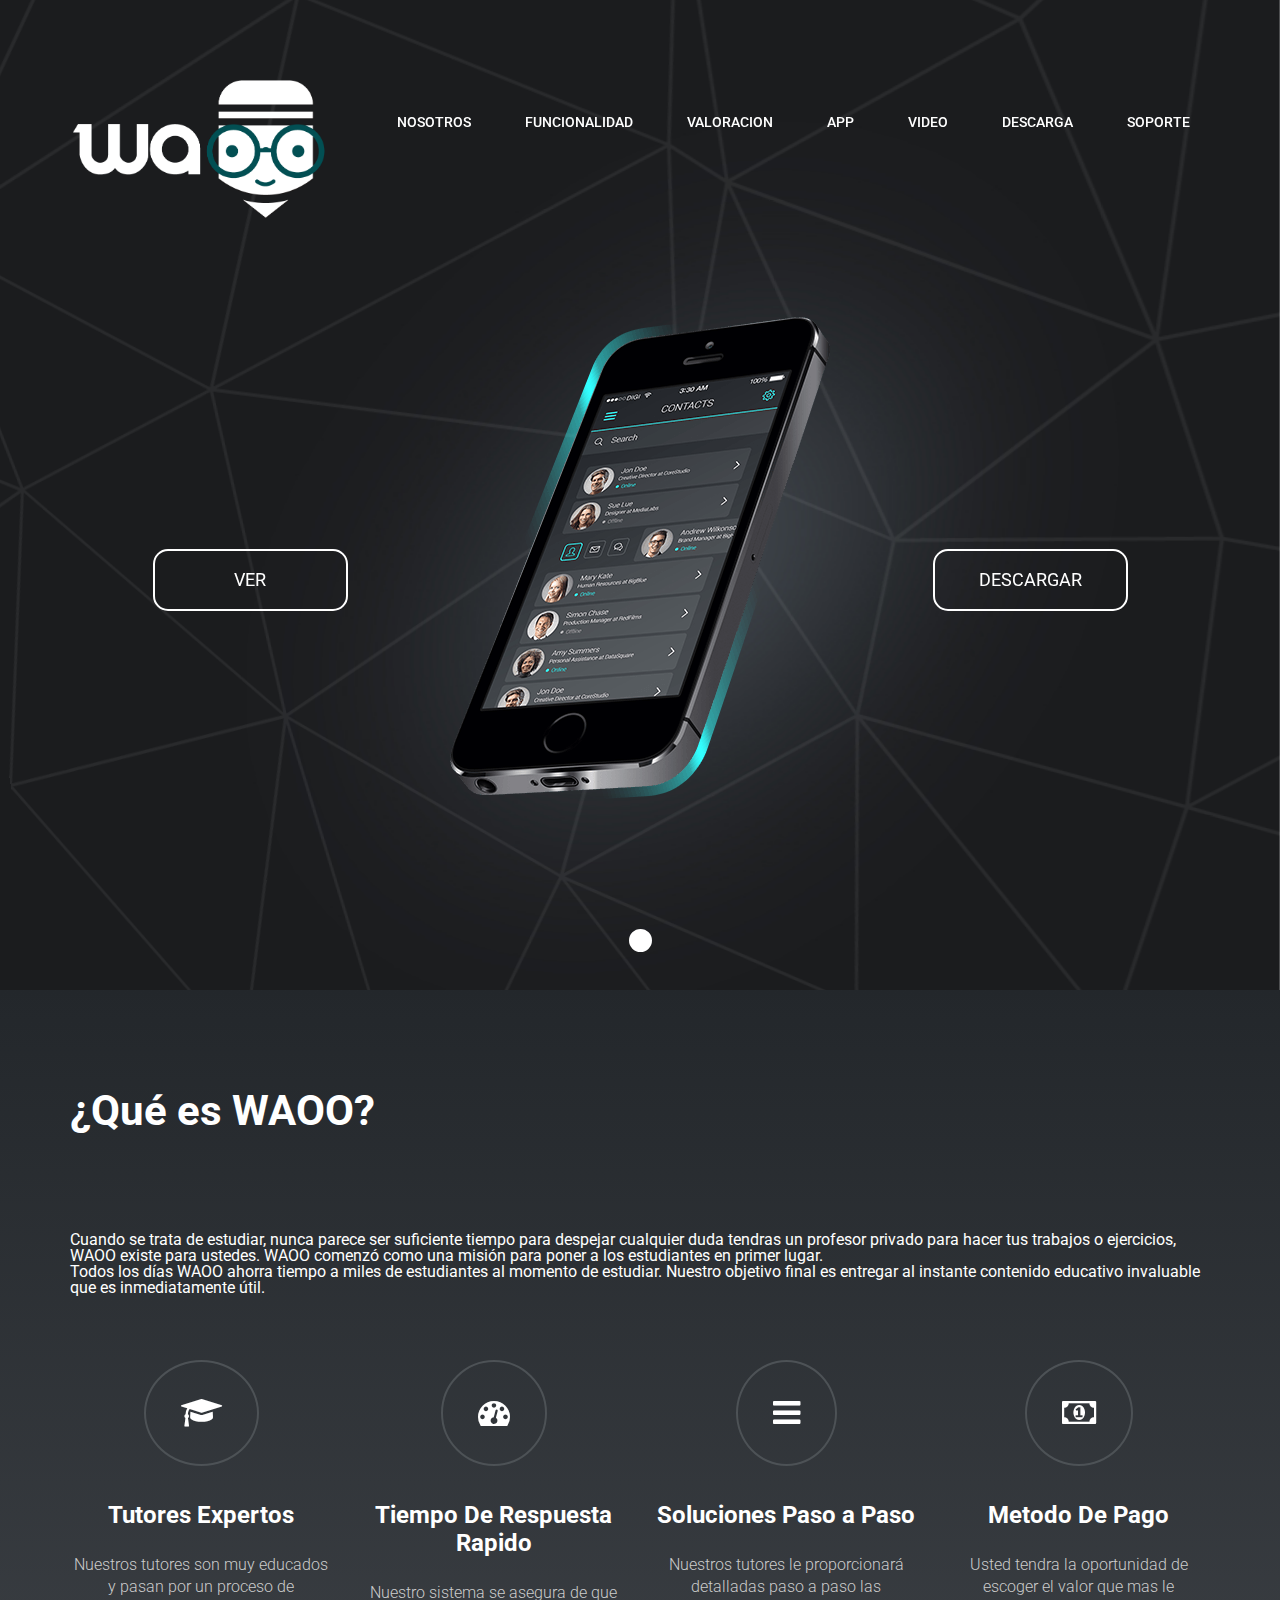
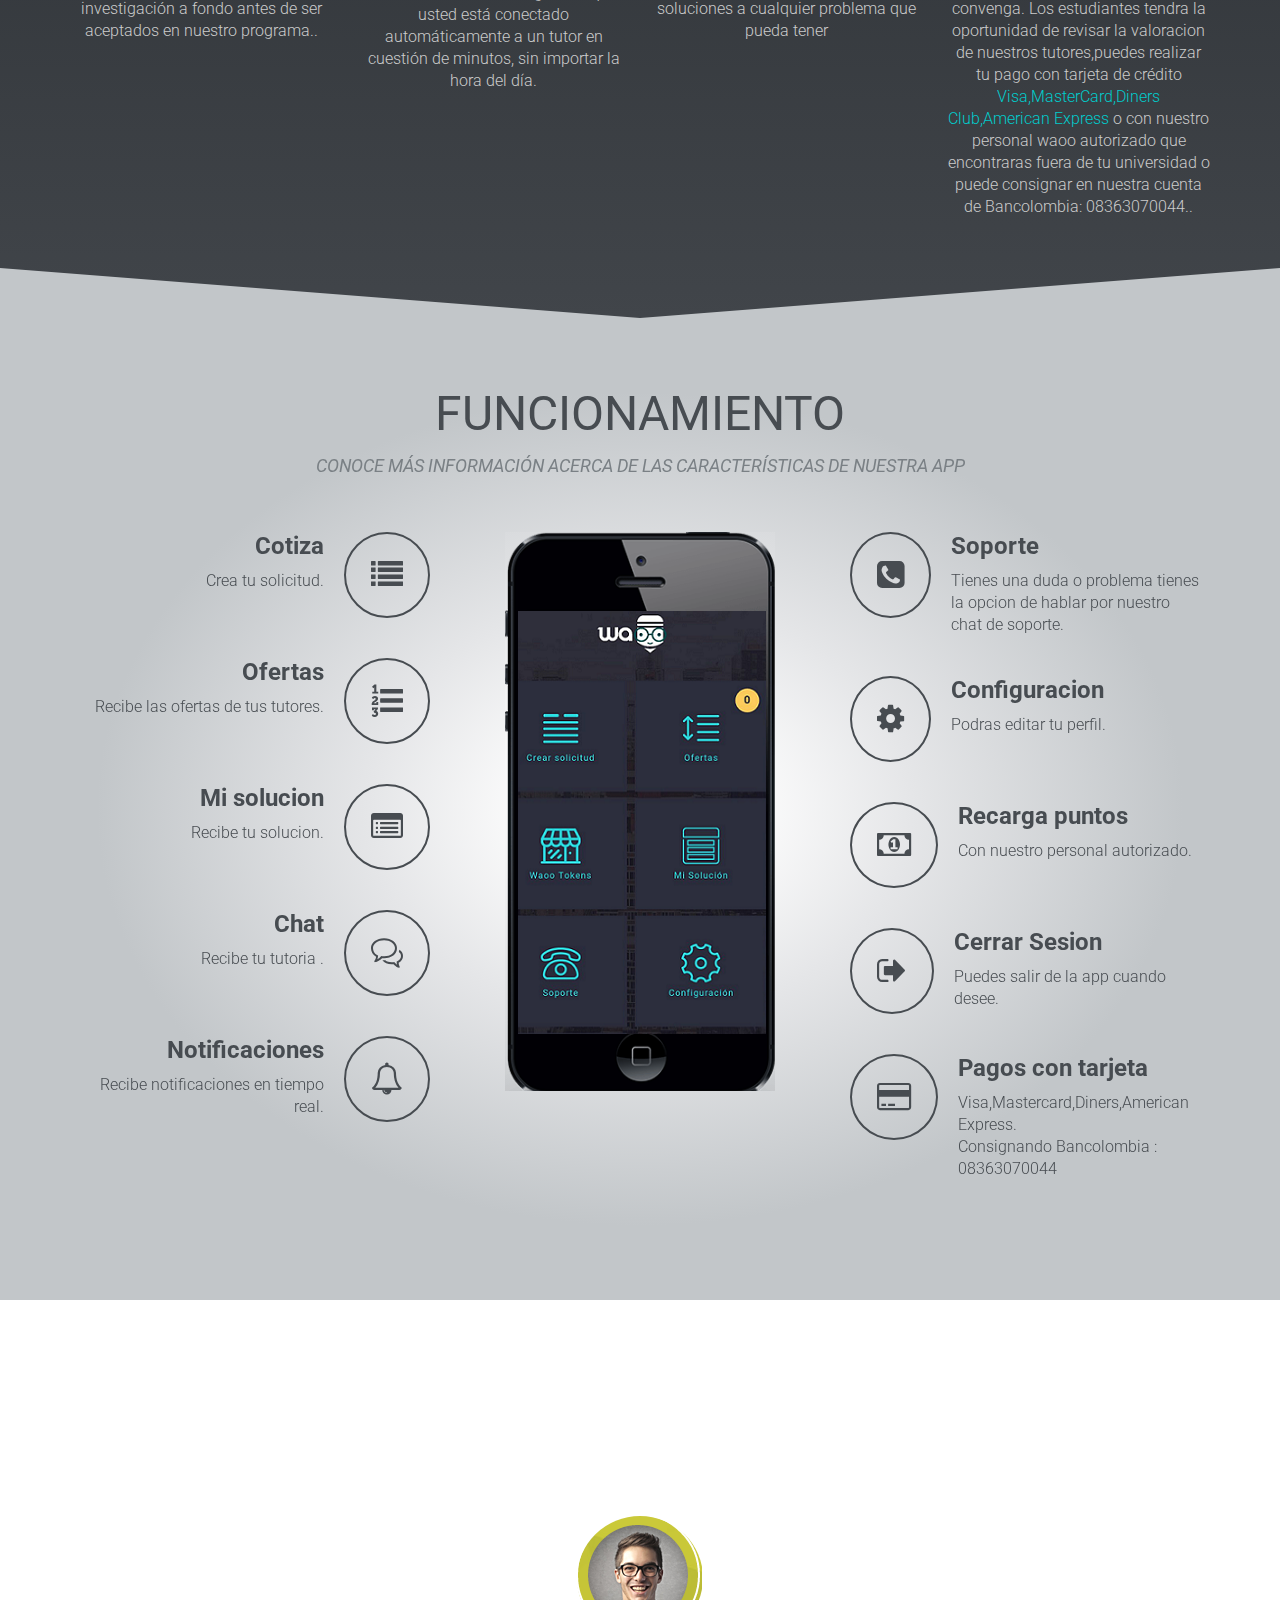
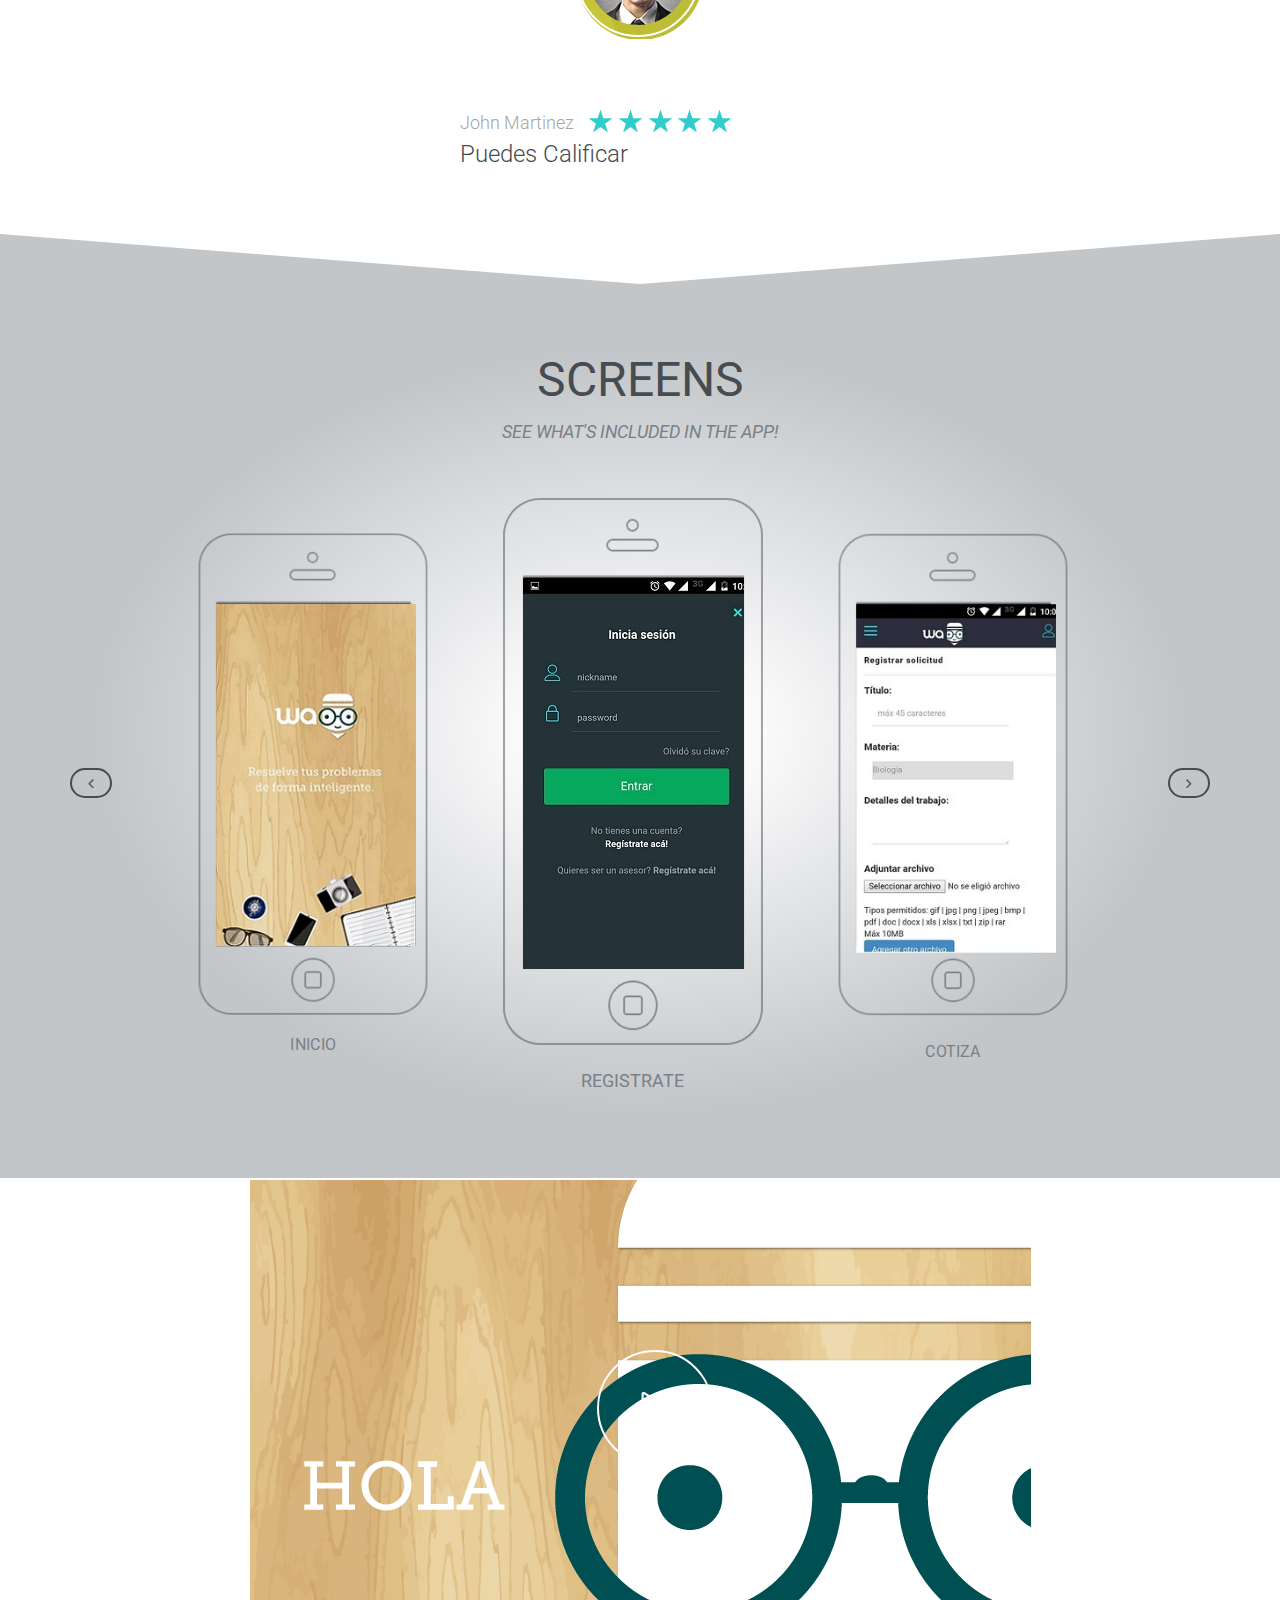
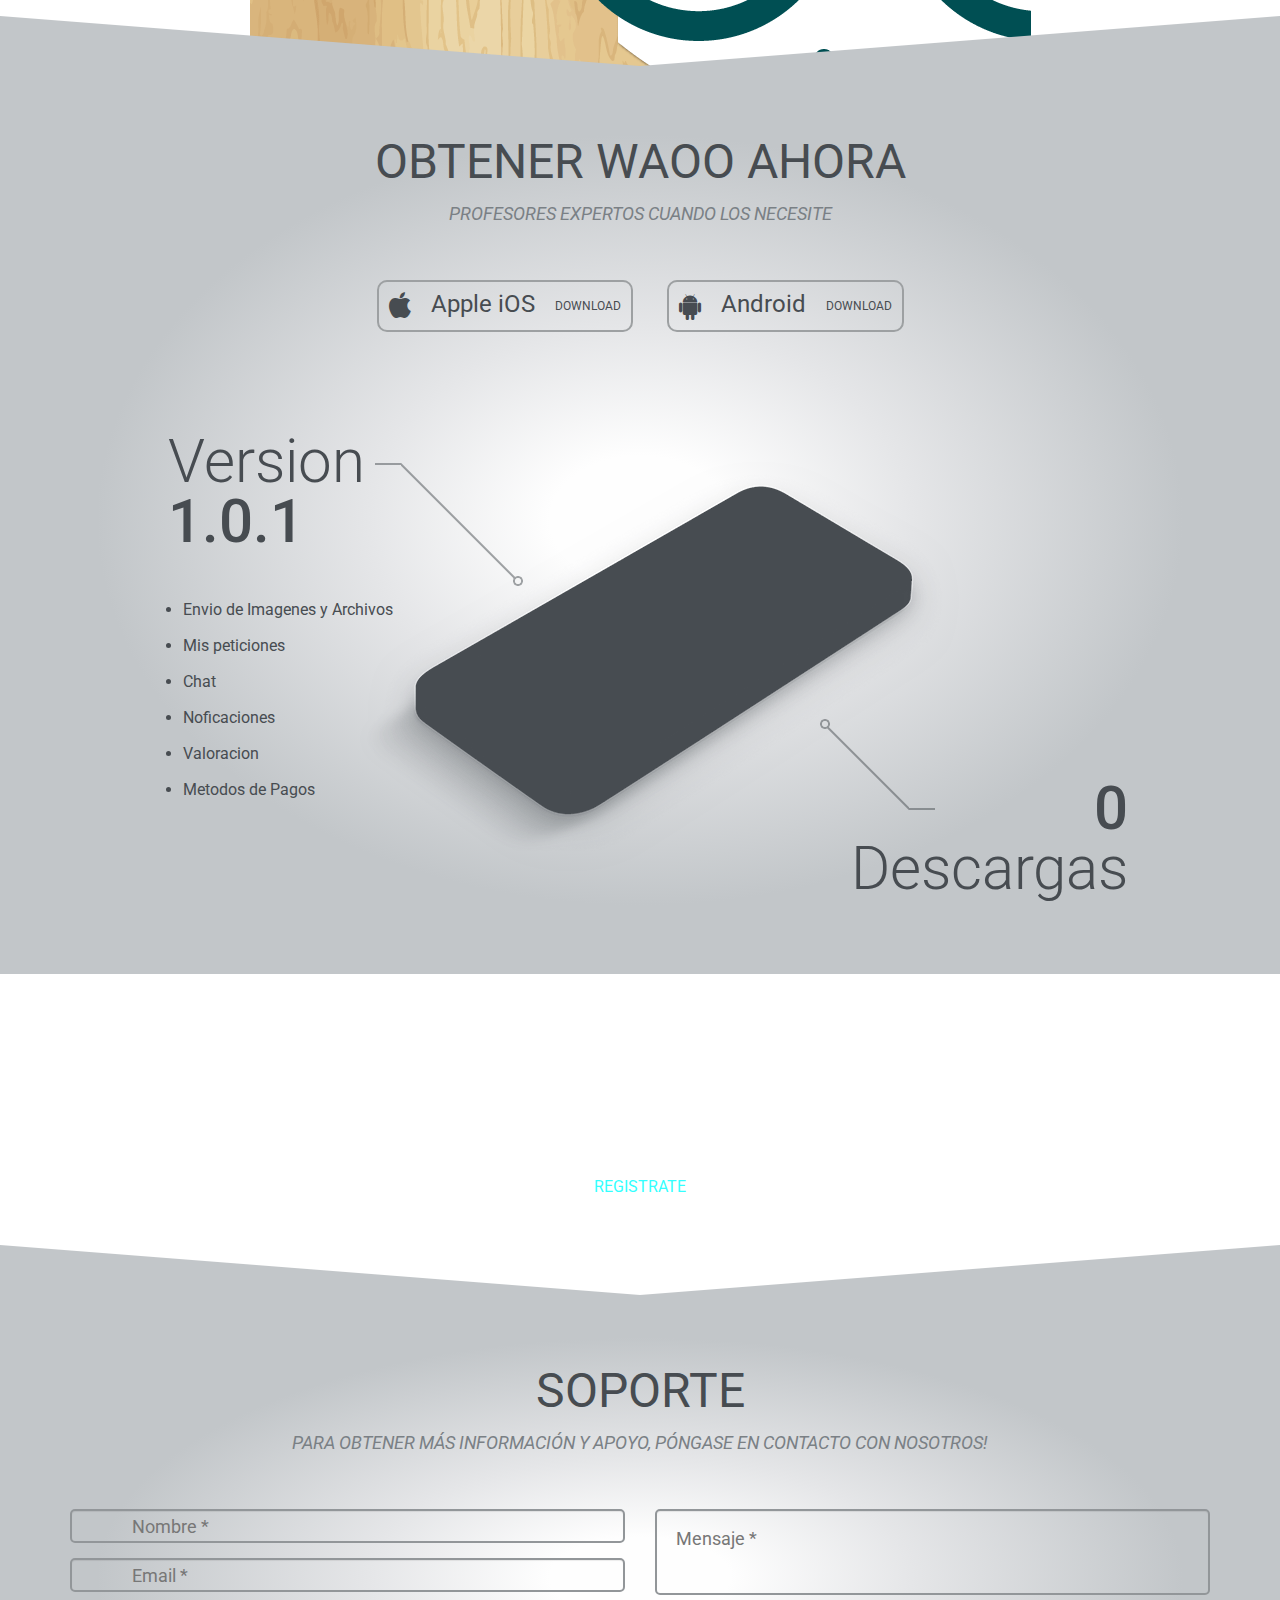
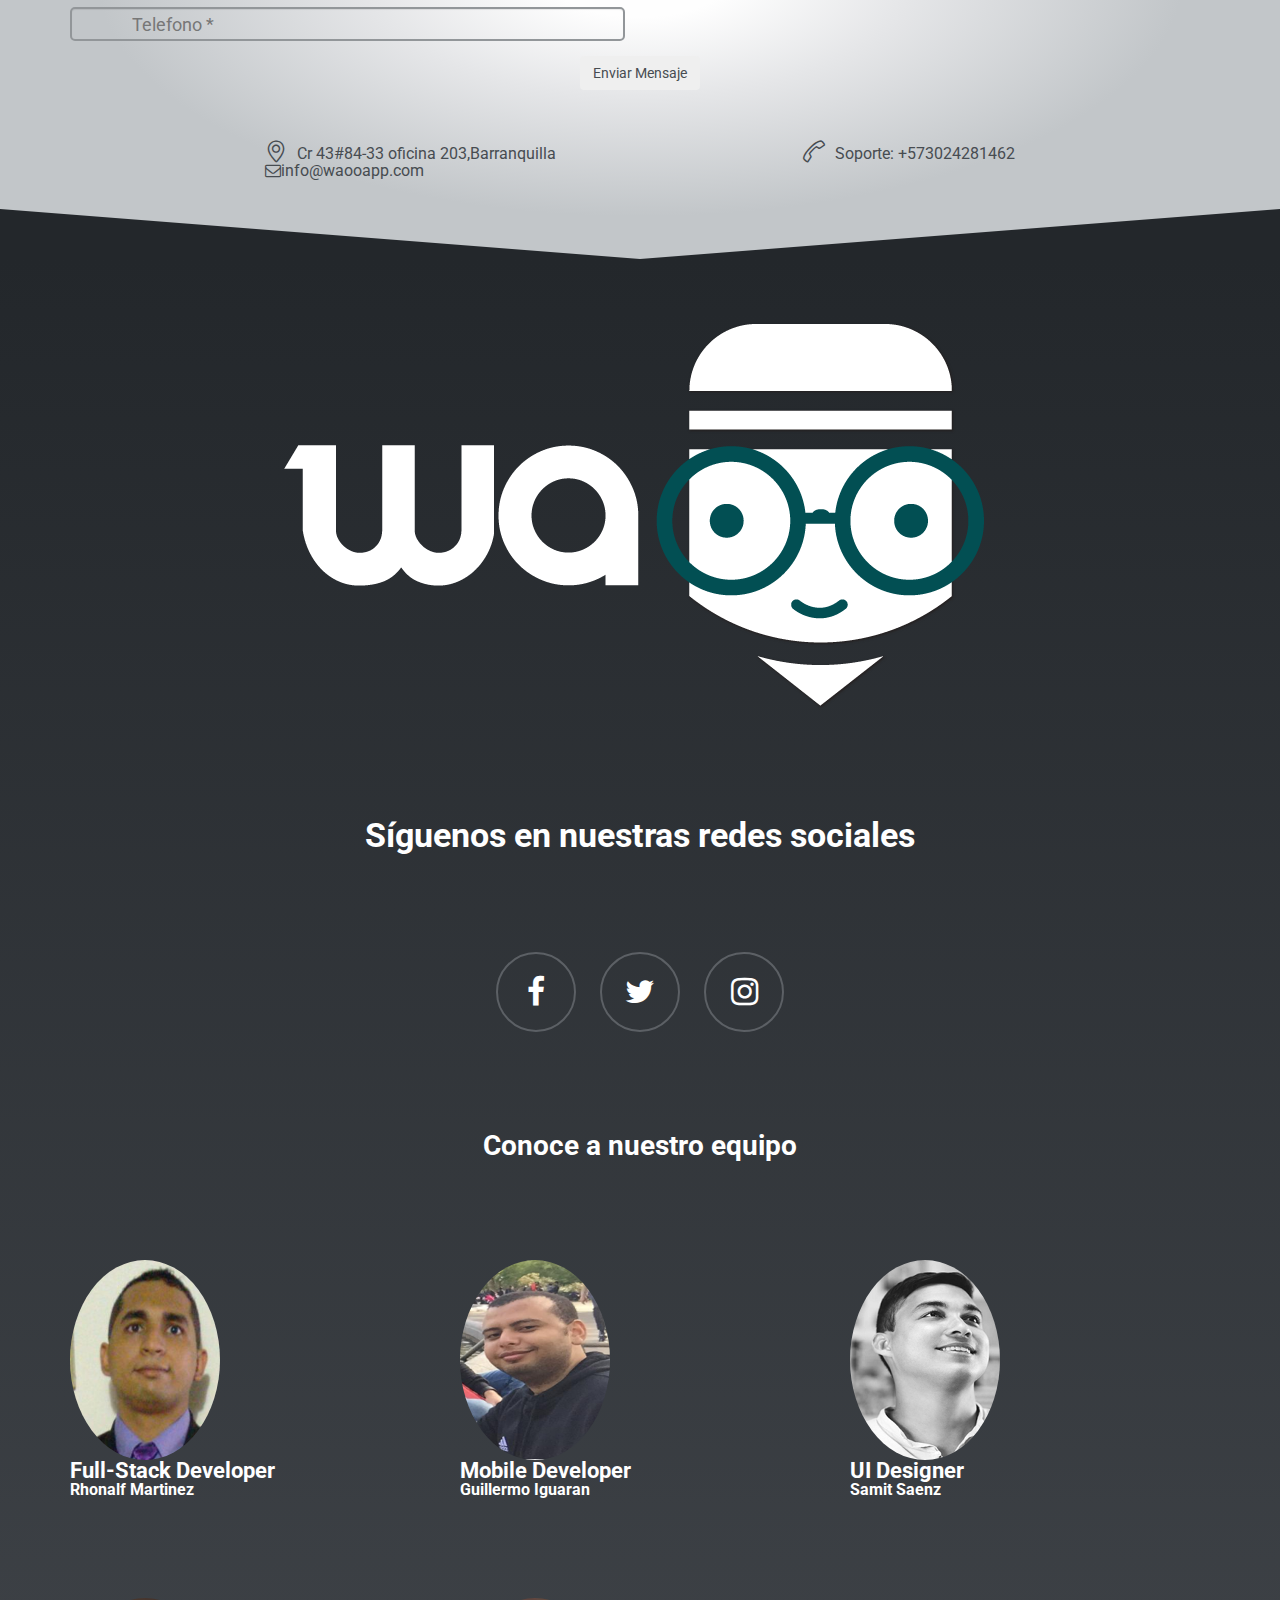
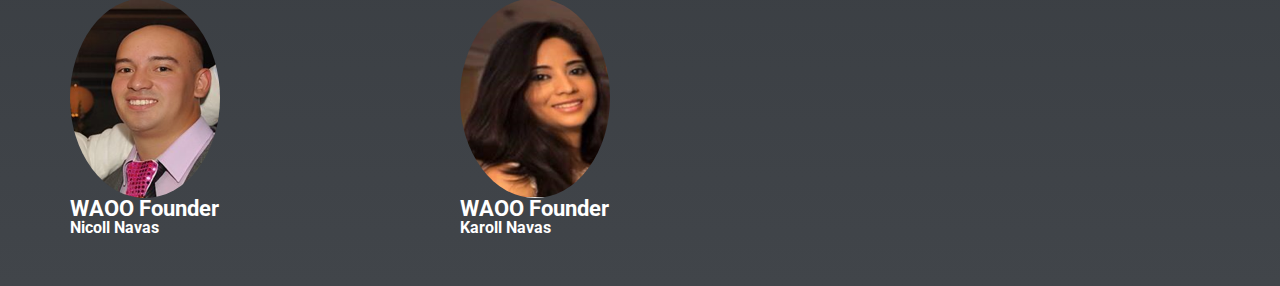
<file: index.html>
<!DOCTYPE html>
<html lang="es">
  <head>
    <link rel="shortcut icon" type="image/png" href="img/favi.png"/>
  	<title>WAOO - Resuelve tus trabajos de forma inteligente</title>
  	<meta charset="UTF-8">
  	<meta name="viewport" content="width=device-width, initial-scale=1, maximum-scale=1, user-scalable=no">
    <meta name="robots" content="index, follow, archive">
    <meta name="description" content="WAOO - Resuelve tus problemas y trabajos de forma inteligente con tutores expertos y tiempos de respuesta r&aacute;pidos">
  	<link href="css/bootstrap.min.css" rel="stylesheet" type="text/css">
  	<link href="css/bootstrap-theme.min.css" rel="stylesheet" type="text/css">
  	<link href="css/style.css" rel="stylesheet" type="text/css">
  	<link href='//fonts.googleapis.com/css?family=Roboto:400,300,100,500,700' rel='stylesheet' type='text/css'>
  	<link href="css/simple-line-icons.css" rel="stylesheet">
  	<link href="//netdna.bootstrapcdn.com/font-awesome/4.1.0/css/font-awesome.min.css" rel="stylesheet">
  	<link rel="stylesheet" href="css/prettyPhoto.css" type="text/css" media="screen"/>
  </head>
  <body>
  	<!--responsive menu placeholder-->
  	<div id="followMenu"><div class="clear"></div></div>
  	<!--BEGIN TOP CONTAINER (slider&nav)-->
  	<section id="topContainer">
      <h1 class="hidden">WAOO</h1>
  		<div id="navigationWrap" class="container">
  			<div class="row">
  				<div class="col-lg-3"><img src="img/logo.png" alt="Core Studios"/></div>
  				<div class="col-lg-9 menuWrap">
  					<ul class="mainMenu">
  						<li><a href="#introContainer">Nosotros</a></li>
  						<li><a href="#featureContainer">Funcionalidad</a></li>
  						<li><a href="#reviewContainer">Valoracion</a></li>
  						<li><a href="#screensContainer">App</a></li>
  						<li><a href="#videoContainer">Video</a></li>
  						<li><a href="#getappContainer">Descarga</a></li>
  						<li><a href="#contactContainer">Soporte</a></li>
  					</ul>
  					<div class="clear"></div>
  				</div>
  				<div class="clear"></div>
  	   		</div>
  	   	</div>
  	   	<div class="container">
  	   		<div class="row slider">
  	   			<div class="col-xs-2 col-sm-offset-1 leftSemi">
  	   				<a href="#introContainer" class="headerButton">Ver</a>
  	   			</div>
  	   			<div class="col-sm-6 col-xs-8 sliderWrap">
  	   				<!--your slider images here-->
  	   				<!--<img src="img/demo/slider12.png" alt="Core!" class="sliderImg">-->
  	   			  <!--<img src="img/demo/slider21.png" alt="Core!" class="sliderImg">-->
  	   				<img src="img/demo/slider31.png" alt="Core!" class="sliderImg">
  	   			</div>
  	   			<div class="col-xs-2 rightSemi">
  					  <a href="#getappContainer" class="headerButton">Descargar</a>
  	   			</div>
  	   		</div>
  	   		<div class="row">
  	   			<div class="sliderButtons"></div>
  	   		</div>
     		</div>
     		<div class="wireframe1"></div>
     	</section>
  	<!--END TOP CONTAINER-->

  	<!--BEGIN INTRO CONTAINER (icon columns)-->
  	<section id="introContainer" class="section-100-100 darkBgSection">
  		<div class="container">
        <h1>¿Qu&eacute; es WAOO?</h1>
        <div class="separator100"></div>
  		  <p>Cuando se trata de estudiar, nunca parece ser suficiente tiempo para despejar cualquier duda tendras un profesor privado para hacer tus trabajos o ejercicios, WAOO existe para ustedes. WAOO comenzó como una misión para poner a los estudiantes en primer lugar.<br/> Todos los días WAOO ahorra tiempo a miles de estudiantes al momento de estudiar. Nuestro objetivo final es entregar al instante contenido educativo invaluable que es inmediatamente útil.<br/><br/><br/><br/><br/>
  			<div class="row">
  				<div class="col-md-3">
  					<div class="iconColWrap">
  						<!--<i class="icon-wrench"></i>-->
  						<i class="fa fa-graduation-cap"></i>
  						<h2>Tutores Expertos</h2>
  						<p>Nuestros tutores son muy educados y pasan por un proceso de investigación a fondo antes de ser aceptados en nuestro programa..</p>
  					</div>
  				</div>
  				<div class="col-md-3">
  					<div class="iconColWrap">
				      <i class="fa fa-tachometer"></i>
  						<!--<i class="icon-music-tone-alt"></i>-->
  						<h2>Tiempo De Respuesta Rapido</h2>
  						<p>Nuestro sistema se asegura de que usted está conectado automáticamente a un tutor en cuestión de minutos, sin importar la hora del día.</p>
  					</div>
  				</div>
  				<div class="col-md-3">
  					<div class="iconColWrap">
					    <i class="fa fa-bars"></i>
  						<!--<i class="icon-users"></i>-->
  						<h2>Soluciones Paso a Paso</h2>
  						<p>Nuestros tutores le proporcionará detalladas paso a paso las soluciones a cualquier problema que pueda tener</p>
  					</div>
  				</div>
  				<div class="col-md-3">
  					<div class="iconColWrap">
					    <i class="fa fa-money"></i>
  						<!--<i class="icon-like"></i>-->
  						<h2>Metodo De Pago</h2>
  						<p>Usted tendra la oportunidad de escoger el valor que mas le convenga. Los estudiantes tendra la oportunidad de revisar la valoracion de nuestros tutores,puedes realizar tu pago con tarjeta de crédito <font color="#00CCCC"> Visa,MasterCard,Diners Club,American Express </font> o con nuestro personal waoo autorizado que encontraras fuera de tu universidad o puede consignar en nuestra cuenta de Bancolombia: 08363070044.. </p>
  					</div>
  				</div>
  			</div>
  		</div>
  	</section>
  	<!--END INTRO CONTAINER-->

  	<!--FEATURES CONTAINER-->
  	<section id="featureContainer" class="section-60-80 lightBgSection">
  		<img class="decoratorTop" src="img/decorator.png" alt="Core"/>
  		<div class="container">
  			<h1 class="sectionTitle">Funcionamiento</h1>
  			<h3 class="sectionDescription">Conoce más información acerca de las características de nuestra App </h3>
  			<div class="separator50"></div>
  			<div class="row">
  				<!--left side icons-->
  				<div class="col-md-4">
  					<div class="iconRightColWrap">
  					<i class="fa fa-list"></i>
  						<div class="rightColTextWrap">
  							<h2>Cotiza</h2>
  							<p>Crea tu solicitud.</p>
  						</div>
  						<div class="clear"></div>
  					</div>

  					<div class="iconRightColWrap">
  						<i class="fa fa-list-ol"></i>
  						<div class="rightColTextWrap">
  							<h2>Ofertas</h2>
  							<p>Recibe las ofertas de tus tutores.</p>
  						</div>
  						<div class="clear"></div>
  					</div>

  					<div class="iconRightColWrap">
  						<i class="fa fa-list-alt"></i>
  						<div class="rightColTextWrap">
  							<h2>Mi solucion</h2>
  							<p>Recibe tu solucion.</p>
  						</div>
  						<div class="clear"></div>
  					</div>

  					<div class="iconRightColWrap">
  						<i class="icon-bubbles"></i>
  						<div class="rightColTextWrap">
  							<h2>Chat </h2>
  							<p>Recibe tu tutoria .</p>
  						</div>
  						<div class="clear"></div>
  					</div>

  					<div class="iconRightColWrap">
  						<i class="fa fa-bell-o"></i>
  						<div class="rightColTextWrap">
  							<h2>Notificaciones</h2>
  							<p>Recibe notificaciones en tiempo real.</p>
  						</div>
  						<div class="clear"></div>
  					</div>

  				</div>

  				<!--phone image-->
  				<div class="col-md-4" style="text-align: center;">
  					<img src="img/demo/phones.png" alt="iOS" />
  				</div>

  				<!--right side icons-->
  				<div class="col-md-4">
  					<div class="iconLeftColWrap">
  						<i class="fa fa-phone-square"></i>
  						<div class="leftColTextWrap">
  							<h2>Soporte</h2>
  							<p>Tienes una duda o problema tienes la opcion de hablar por nuestro chat de soporte.</p>
  						</div>
  						<div class="clear"></div>
  					</div>

  					<div class="iconLeftColWrap">
  						<i class="fa fa-cog"></i>
  						<div class="leftColTextWrap">
  							<h2>Configuracion</h2>
  							<p>Podras editar tu perfil.</p>
  						</div>
  						<div class="clear"></div>
  					</div>

  					<div class="iconLeftColWrap">
  						<i class="fa fa-money"></i>
  						<div class="leftColTextWrap">
  							<h2>Recarga puntos</h2>
  							<p>Con nuestro personal autorizado.</p>
  						</div>
  						<div class="clear"></div>
  					</div>

  					<div class="iconLeftColWrap">
  						<i class="fa fa-sign-out"></i>
  						<div class="leftColTextWrap">
  							<h2>Cerrar Sesion</h2>
  							<p>Puedes salir de la app cuando desee.</p>
  						</div>
  						<div class="clear"></div>
  					</div>

  					<div class="iconLeftColWrap">
  						<i class="fa fa-credit-card"></i>
  						<div class="leftColTextWrap">
  							<h2>Pagos con tarjeta</h2>
  							<p>Visa,Mastercard,Diners,American Express.</p>
					      <p>Consignando Bancolombia : 08363070044</p>
  						</div>
  						<div class="clear"></div>
  					</div>
  				</div>
  			</div>
  		</div>
  	</section>
  	<!--END FEATURES CONTAINER-->

  	<!--REVIEW CONTAINER-->
  	<section id="reviewContainer" class="section-0-50 textureBgSection" style="background-image: url('img/bg-texture1.jpg');">
  		<!--reviews wrapper-->
  		<div class="container">
  			<div class="separator50"></div>
  			<h1 class="sectionTitle">Valoracion</h1>
  			<h3 class="sectionDescription">Tendras la oportunidad de valorar a tu profesor</h3>
  			<div class="separator50"></div>
  			<div class="row">
  				<div class="reviews col-md-4 col-md-offset-4 col-xs-8 col-xs-offset-2">
  					<div class="reviewsWrap">
  						<div class="review">
  							<!--review image-->
  							<div class="revImage"><img src="img/demo/user11.png" alt="John"/></div>
  							<!--review text-->
  							<div class="reviewCloud">
  								<span class="reviewAuthor">John Martinez</span><img src="img/5stars.png" alt="5/5"/>
  								<p>Puedes Calificar</p>
  							</div>
  						</div>

  						<div class="review">
  							<!--review image-->
  							<div class="revImage"><img src="img/demo/user11.png" alt="John"/></div>
  							<!--review text-->
  							<div class="reviewCloud">
  								<span class="reviewAuthor">John Martinez</span><img src="img/5stars.png" alt="5/5"/>
  								<p>Con estrellas a tus tutores.</p>
  							</div>
  						</div>

  						<div class="review">
  							<!--review image-->
  							<div class="revImage"><img src="img/demo/user11.png" alt="John"/></div>
  							<!--review text-->
  							<div class="reviewCloud">
  								<span class="reviewAuthor">John Martinez</span><img src="img/5stars.png" alt="5/5"/>
  								<p>Dandole un mejor desempeño a cada Tutor.</p>
  							</div>
  						</div>

  					</div>
  				</div>
  				<div class="clear"></div>
  				<div class="revNaviWrap">
  					<div class="revNaviLeft"><i class="revNavi fa fa-angle-left"></i></div>
  					<div class="revNaviRight"><i class="revNavi fa fa-angle-right"></i></div>
  				</div>
  				<div class="clear"></div>
  			</div>
  		</div>
  	</section>
  	<!--END REVIEW CONTAINER-->

  	<!--SCREENS CONTAINER-->
  	<section id="screensContainer" class="section-60-80 lightBgSection">
  		<img class="decoratorTop" src="img/decorator.png" alt="Core"/>
  		<div class="container">
  			<h1 class="sectionTitle">Screens</h1>
  			<h3 class="sectionDescription">See what's included in the app!</h3>
  			<div class="separator50"></div>
  			<div class="row">
  				<div class="col-lg-10 col-lg-offset-1 col-md-8 col-md-offset-2 col-sm-10 col-sm-offset-1 col-xs-8 col-xs-offset-2">
  					<div class="row screensViewport dragdealer">
  						<div class="screensPanel handle">
  							<!--your screens here-->
  							<div class="screen-item">
  								<img src="img/demo/splash.jpg" alt="Screen"/>
								<p>Inicio</p>
							</div>
							<div class="screen-item screen-item-active">
							  <img src="img/demo/ph10.jpg" alt="Screen"/>
							  <p>Registrate</p>
						  </div>
							<div class="screen-item">
								<img src="img/demo/ph11.jpg" alt="Screen"/>
								<p>Cotiza</p>
							</div>
							<div class="screen-item">
								<img src="img/demo/ph15.jpg" alt="Screen"/>
								<p>Dashboard</p>
							</div>
							<div class="screen-item">
								<img src="img/demo/ph12.jpg" alt="Screen"/>
								<p>Recarga</p>
							</div>
							<div class="screen-item">
								<img src="img/demo/ph13.jpg" alt="Screen"/>
								<p>Tokens</p>
							</div>
							<div class="screen-item">
								<img src="img/demo/ph14.jpg" alt="Screen"/>
								<p>Configuracion</p>
							</div>
							<div class="screen-item">
								<img src="img/demo/ph16.jpg" alt="Screen"/>
								<p>Perfil</p>
							</div>
							<div class="screen-item">
								<img src="img/demo/ph17.jpg" alt="Screen"/>
								<p>Chat</p>
							</div>
							<div class="screen-item">
								<img src="img/demo/ph18.jpg" alt="Screen"/>
								<p>Ofertas</p>
							</div>
							<div class="screen-item">
								<img src="img/demo/ph19.jpg" alt="Screen"/>
								<p>Informacion</p>
							</div>
							<div class="screen-item">
								<img src="img/demo/ph20.jpg" alt="Screen"/>
								<p>Informacion</p>
  							</div>
  							<div class="clear"></div>
  						</div>
  					</div>
  				</div>

  			</div>
  			<div class="revScrWrap">
  				<div class="revScrLeft"><i class="scrButton leftScreens fa fa-angle-left"></i></div>
  				<div class="revScrRight"><i class="scrButton rightScreens fa fa-angle-right"></i></div>
  			</div>
  			<div class="clear"></div>
  		</div>
  	</section>
  	<!--END SCREENS CONTAINER-->

  	<!--VIDEO CONTAINER-->
  	<section id="videoContainer" class="textureBgSection" style="background-image: url('img/background.jpg');">
  		<div class="container"><div class="row girlContainer"> <div class="col-xs-10 girlBg"></div> </div>
  			<div class="container videoContainer">
  				<div class="separator50"></div>
  				<h1 class="sectionTitle"> <DIV ALIGN=left> Video </DIV></h1>
  				<h3 class="sectionDescription"></h3>
  				<div class="separator50"></div>
  				<div class="row">
  					<div class="md-col-12 demoVideo">
  					<a href="https://www.youtube.com/watch?v=6c-RbGZBnBI" data-gal="prettyPhoto"><i class="icon-control-play"></i></a>
  					</div>
  				</div>
  			</div>
  			<div class="separator200"></div>
  		</div>
  	</section>
  	<!--END VIDEO CONTAINER-->

  	<!--GET APP CONTAINER-->
  	<section id="getappContainer" class="section-60-80 lightBgSection">
  		<img class="decoratorTop" src="img/decorator.png" alt="Core"/>
  		<div class="container">
  			<h1 class="sectionTitle">Obtener WAOO Ahora</h1>
  			<h3 class="sectionDescription">PROFESORES EXPERTOS CUANDO LOS NECESITE</h3>
  			<div class="separator50"></div>
  			<div class="row">
  				<div class="col-md-12 text-center">
  					<a href="#" class="downloadButton"><span class="dlwhite"><i class="fa fa-apple"></i>Apple iOS</span><span class="dlcol">download</span></a>
  					<a href="#" class="downloadButton"><span class="dlwhite"><i class="fa fa-android"></i>Android</span><span class="dlcol">download</span></a>
  				</div>
  			</div>
  			<div class="separator50"></div><div class="separator50"></div>
  			<div class="row">
  				<div class="col-sm-3 col-sm-offset-1">
  					<p class="version">Version <span>1.0.1</span></p>
  					<ul class="features">
  						<li>Envio de Imagenes y Archivos</li>
  						<li>Mis peticiones</li>
  						<li>Chat</li>
  						<li>Noficaciones</li>
  						<li>Valoracion</li>
  						<li>Metodos de Pagos</li>
  					</ul>
  				</div>
  				<div class="col-sm-7 phoneWrap">
  					<img src="img/demo/lines.png" alt="Lines" class="lines" />
  					<img src="img/demo/phone2.png" alt="Core App" class="getappPhone" />
  					<p class="downloads"><span>54,045</span><br/>Descargas</p>
  				</div>
  			</div>
  			<div class="separator50"></div>
  		</div>
  	</section>
  	<!--END GET APP CONTAINER-->

  	<!--NEWSLETTER CONTAINER-->
  	<section id="newsletterContainer" class="section-50-100 textureBgSection" style="background-image: url('img/bg-texture1.jpg');">
  		<!--reviews wrapper-->
  		<div class="container">
  			<h1 class="sectionTitle">Subscribete</h1>
  			<h3 class="sectionDescription">Aprende con profesores privados despeja tus dudas </h3>
  			<div class="separator50"></div>

  			<form method="POST">
  			<div class="row newsletterInputs">
  				<div class="col-sm-8 col-sm-offset-2">
  				<!--	<div class="col-sm-6 formWrap"><i class="icon-user"></i><input type="text" placeholder="Nombre" required></div>
  					<div class="col-sm-6 formWrap"><i class="icon-envelope"></i><input type="email" placeholder="Email" required></div> -->
  				</div>
  			</div>
  			<div class="row newsletterSubmit text-center">
  				 <a href= "/waoo"> REGISTRATE</a>
  			</div>
  			</form>
  		</div>
  	</section>
  	<!--END NEWSLETTER CONTAINER-->

  	<!--CONTACT CONTAINER-->
  	<section id="contactContainer" class="section-60-80 lightBgSection">
  		<img class="decoratorTop" src="img/decorator.png" alt="Core"/>
  		<div class="container">
  			<h1 class="sectionTitle">Soporte</h1>
  			<h3 class="sectionDescription">Para obtener más información y apoyo, póngase en contacto con nosotros!</h3>
  			<div class="separator50"></div>
        <div class="row">
          <div id="contact" class="col-lg-12">
            <form name="sentMessage" id="contactForm" novalidate>
              <div class="row">
                <div class="col-md-6">
                  <div class="form-group">
                    <input type="text" class="form-control" placeholder="Nombre *" id="name" required data-validation-required-message="Por favor ingrese su nombre.">
                    <p class="help-block text-danger"></p>
                  </div>
                  <div class="form-group">
                    <input type="email" class="form-control" placeholder="Email *" id="email" required data-validation-required-message="Por favor ingrese su nombre email.">
                    <p class="help-block text-danger"></p>
                  </div>
                  <div class="form-group">
                    <input type="tel" class="form-control" placeholder="Telefono *" id="phone" required data-validation-required-message="Por favor ingrese su numero de telefono.">
                    <p class="help-block text-danger"></p>
                  </div>
                </div>
                <div class="col-md-6">
                  <div class="form-group">
                    <textarea class="form-control" placeholder=" Mensaje *" id="message" required data-validation-required-message="Por favor ingrese su mensaje."></textarea>
                    <p class="help-block text-danger"></p>
                  </div>
                </div>
                <div class="clearfix"></div>
                <div class="col-lg-12 text-center">
                  <div id="success"></div>
                  <button type="submit" class="btn btn-xl">Enviar Mensaje</button>
                </div>
              </div>
            </form>
          </div>
        </div>
  			<div class="separator50"></div>
  			<div class="row contactText">
  				<div class="col-md-5 col-md-offset-2">
  					<p><i class="contacticon icon-pointer"></i>Cr 43#84-33 oficina 203,Barranquilla</p>
            <p><i class="fa fa-envelope-o"></i>info@waooapp.com</p>
  				</div>
  				<div class="col-md-3 text-right">
  					<p><i class="contacticon icon-call-end"></i>Soporte: +573024281462</p>
  				</div>
  			</div>
  		</div>
  	</section>
  	<!--END CONTACT CONTAINER-->

  	<!--BEGIN FOOTER CONTAINER-->
  	<section id="footerContainer" class="section-50-50 darkBgSection">
  	  <img class="decoratorTop" src="img/decorator1.png" alt="Core"/>
  		<div class="container">
  			<div class="row">
  				<div class="col-md-12 text-center">
  					<img src="img/logo.png" alt="Core Studios"/>
  				</div>
  			</div>
  			<div class="separator100"></div>
  			<div class="row">
  				<div class="col-md-12 text-center footerIcons">
            <h2>S&iacute;guenos en nuestras redes sociales</h2>
            <div class="separator100"></div>
  					<a href="http://www.facebook.com/waooapp"><i class="fa fa-facebook"></i></a>
  					<a href="http://wwww.twitter.com/WaooUniversity"><i class="fa fa-twitter"></i></a>
  				  <a href="http://www.instagram.com/waoouniversity"><i class="fa fa-instagram"></i></a>
  				</div>
  			</div>
  			<div class="separator100"></div>
        <div class="row text-center">
          <h3>Conoce a nuestro equipo</h3>
        </div>
        <div class="separator100"></div>
  			<div class="row">
          <div class="col-md-4">
            <!-- <p><img src="img/4257577_640px.jpg" width="272" height="167"></p> -->
            <img src="img/colaborador.png" class="img-responsive img-circle" alt="">
            <h4 class="service-heading">Full-Stack Developer</h4>
            <p><strong>Rhonalf Martinez</strong></p>
			    </div>
          <div class="col-md-4">
            <img src="img/colabora.png" class="img-responsive img-circle" alt="">
            <h4 class="service-heading">Mobile Developer</h4>
            <p><strong>Guillermo Iguaran</strong></p>
          </div>
          <div class="col-md-4">
            <img src="img/colaborador1.png" class="img-responsive img-circle" alt="">
            <h4 class="service-heading">UI Designer</h4>
            <p><strong>Samit Saenz</strong></p>
          </div>
        </div>
        <div class="separator100"></div>
        <div class="row">
          <div class="col-md-4">
            <!-- <p><img src="img/4257577_640px.jpg" width="272" height="167"></p> -->
            <img src="img/fundador.png" class="img-responsive img-circle" alt="">
            <h4 class="service-heading">WAOO Founder</h4>
            <p><strong>Nicoll Navas</strong></p>
          </div>
          <div class="col-md-4">
            <!-- <p><img src="img/4257577_640px.jpg" width="272" height="167"></p> -->
            <img src="img/fundadora.png" class="img-responsive img-circle" alt="">
            <h4 class="service-heading">WAOO Founder</h4>
            <p><strong>Karoll Navas</strong></p>
          </div>
        </div>
      </div>
  	</section>
  	<!--END FOOTER CONTAINER-->
  	<div id="responsiveMenuToggle"><i class="fa fa-bars"></i></div>
  	<script src="js/jquery-2.1.1.min.js"></script>
  	<script src="js/jquery.prettyPhoto.js"></script>
  	<script src="js/coretheme.min.js"></script>
  	<!-- Contact Form JavaScript -->
  	<script src="js/contact_me.js"></script>
  	<script src="js/jqBootstrapValidation.js"></script>
  </body>
</html>
</file>
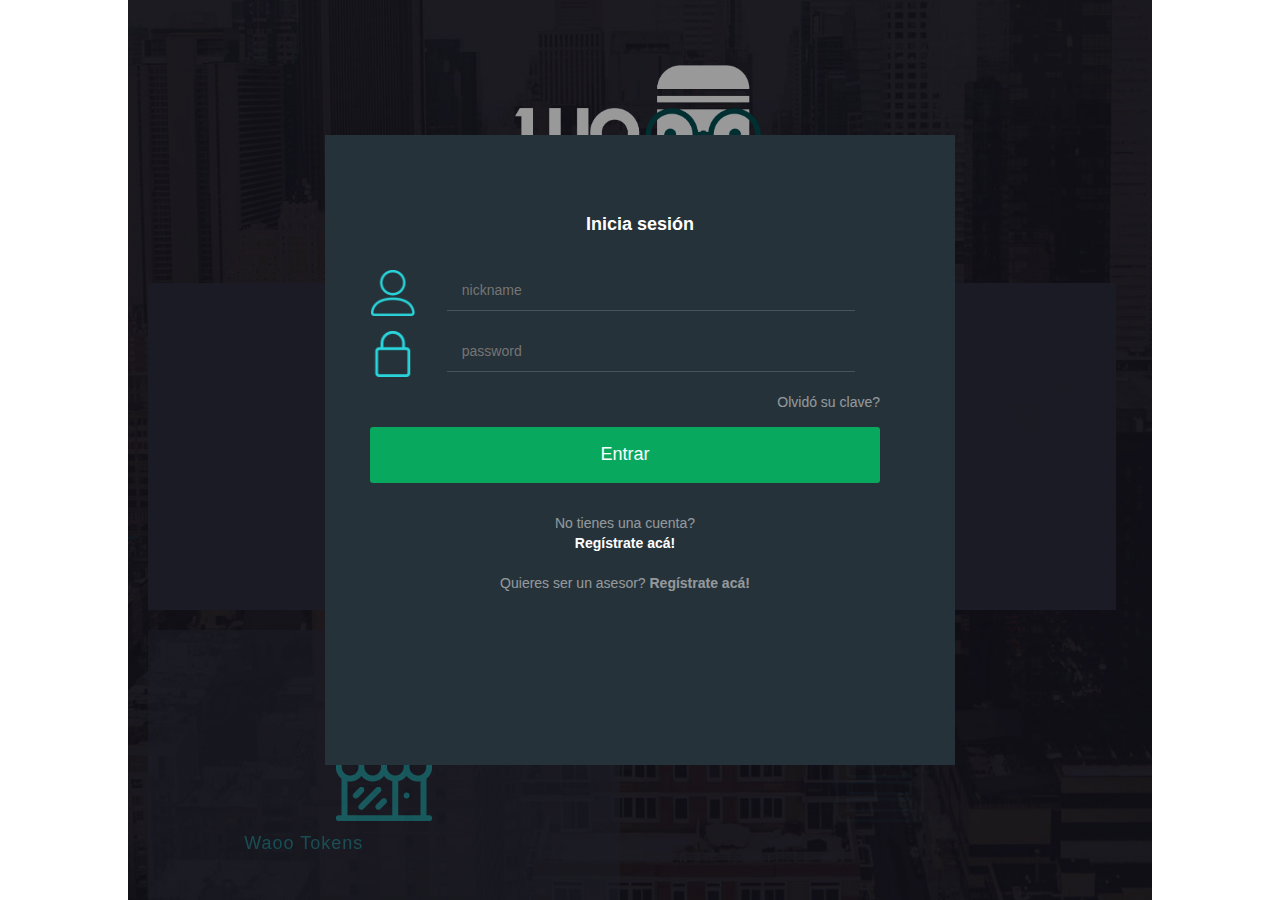
<file: waoo/index.html>
<!DOCTYPE html>
<html>
	<head>
		<link rel="shortcut icon" type="image/png" href="images/favi.png"/>

		<meta charset="utf-8">
		<meta name="viewport" content="width=device-width, initial-scale=1, maximum-scale=1, user-scalable=no, minimal-ui">
		<meta name="apple-mobile-web-app-capable" content="yes">
		<meta name="apple-mobile-web-app-status-bar-style" content="black">
		<link rel="apple-touch-icon" href="images/apple-touch-icon.png" />
		<link rel="apple-touch-startup-image" media="(device-width: 320px) and (device-height: 568px) and (-webkit-device-pixel-ratio: 2)" href="images/apple-touch-startup-image-640x1096.png">
		<title>waoo!</title>
		<!--<link href="favicon.ico" rel="shortcut icon" type="image/x-icon">-->
		<link type="text/css" rel="stylesheet" href="css/framework7.css">
		<link type="text/css" rel="stylesheet" href="css/style.css">
		<link type="text/css" rel="stylesheet" href="css/blue.css">
		<link type="text/css" rel="stylesheet" href="css/swipebox.css" />
		<link type="text/css" rel="stylesheet" href="css/animations.css" />
		<link type="text/css" rel="stylesheet" href="css/stars.css">
		<link type="text/css" rel="stylesheet" href="css/bootstrap.min.css">
		<link type="text/css" rel="stylesheet" href="css/star-rating.min.css">
		<link type="text/css" rel="stylesheet" href="css/jquery.raty.css">
		<link type="text/css" rel="stylesheet" href="css/whatschat.css">
		<link type="text/css" rel="stylesheet" href='http://fonts.googleapis.com/css?family=Roboto:400,300,900'>
		<link type="text/css" rel="stylesheet" href="css/font-awesome.min.css">
		<link type="text/css" rel="stylesheet" href="css/mystyle.css">
	</head>
	<body id="mobile_wrap">
		<div class="statusbar-overlay"></div>
		<div class="panel-overlay"></div>
		<div class="panel panel-right panel-reveal" style="background: #2d2e3e;">
			<div class="user_login_info">
				<div class="user_thumb">
					<img src="images/profile.jpg" alt="" title="" style="width:100%;" />
					<div class="user_details">
						<p>Hola, <span id="snck">-</span></p>
					</div>
					<div class="user_avatar"><img src="images/default_avatar.gif" alt="" title="" /></div>
				</div>
				<nav class="user-nav">
					<ul>
						<li><a href="#" onclick="cargaPagina('data/editaperfil.html',4);" class="close-panel"><img src="images/icons/blue/users.png" alt="" title="" /><span>Editar perfil</span></a></li>
						<li><a href="#" onclick="cargaPagina('data/guiauso.html');" class="close-panel"><img src="images/icons/blue/search.png" alt="" title=""/><span>Informaci&oacute;n</span></a></li>
						<li><a href="#" onClick="cargaPagina('data/tables.html');" class="close-panel"><img src="images/icons/blue/electronics.png" alt="" title=""/><span>Guia Tokens</span></a></li>
						<li><a href="#" onclick="logout();" class="close-panel"><img src="images/icons/blue/logout.png" alt="" title=""/><span>Cerrar sesi&oacute;n</span></a></li>
					</ul>
				</nav>
			</div>
		</div>
		<div class="views">
			<div class="view view-main">
				<div class="pages">
					<div data-page="index" class="page homepage">
						<div class="page-content">
							<div class="logo"><img src="images/logo.png" alt="" /></div>
						  	<nav class="main-nav">
									<ul>

									  <li><a href="#" onclick="cargaPagina('data/crearsolicitud.html',2);"><img id="crsolimg" src="images/icons/blue/tabs.png" alt="" title="" /><span id="crsolspn">Cotiza</span></a></li>
									  <li><a href="#" onclick="cargaPagina('data/notificaciones.html',5);"><img src="images/icons/blue/toggle.png" alt="" title="" /><span>Ofertas</span><div id="notifcounter" class="cartitems">0</div></a></li>
									  <li class="js-recharge"><a href="#" onclick="cargaPagina('data/pasarela.html',10);"><img src="images/icons/blue/shop.png" alt="" title="" /><span>Waoo Tokens</span></a></li>
									  <li><a href="#" onclick="cargaPagina('data/solicitudes.html',3);"><img src="images/icons/blue/form.png" alt="" title="" /><span>Mi Soluci&oacute;n</span></a></li>
									  <li><a href="#" onclick="cargaPagina('data/soporte.html',7);" class="external"><img src="images/icons/blue/phone.png" alt="" title="" /><span>Soporte</span></a></li>
									  <li><a href="#" onclick="cargaPagina('data/editaperfil.html',4);"><img src="images/icons/blue/settings.png" alt="" title="" /><span>Configuraci&oacute;n</span></a></li>
									  <li><a href="#" data-popup=".popup-login" class="open-popup"><img id="loginimg" src="images/icons/blue/user.png" alt="" title="" /><span id='loginsp'>Iniciar sesi&oacute;n</span></a></li>
									  <!-- <li><a href="#" onclick="cargaPagina('data/chats.html',6);" class="external"><img src="images/icons/blue/cart.png" alt="" title="" /><span>ChatsTest</span></a></li> -->
									  <li class="js-assistance-chat hidden"><a href="#" onclick="cargaPagina('data/chats.html',6);"><img src="images/icons/blue/message.png" alt="" title="" /><span>Chat</span><div id="chatcounter" class="cartitems">0</div></a></li>


									</ul>
							  </nav>
							</div>
					</div>
				</div>
			</div>
		</div>
		<!-- Login Popup -->
		<div class="popup popup-login">
			<div class="content-block-login">
			<h4>Inicia sesi&oacute;n</h4>
				<div class="loginform">
					<form id="LoginForm" method="post">
						<div class="form_row">
							<div class="form_row_icon"><img src="images/icons/blue/user.png" alt="" title="" /></div>
							<input type="text" name="nickname" value="" class="form_input required js-usuario" placeholder="nickname" />
						</div>
						<div class="form_row">
							<div class="form_row_icon"><img src="images/icons/blue/lock.png" alt="" title="" /></div>
							<input type="password" name="clave" value="" class="form_input required js-clave" placeholder="password" />
						</div>
						<div class="forgot_pass"><a href="#" data-popup=".popup-forgot" class="open-popup">Olvid&oacute; su clave?</a></div>
						<input type="submit" name="submit" class="form_submit" id="submit" value="Entrar" />
					</form>
					<div class="signup_bottom">
						<p>No tienes una cuenta?</p>
						<a href="#" data-popup=".popup-signup" class="open-popup">Reg&iacute;strate ac&aacute;!</a>
						<p>&nbsp;</p>
						<p>Quieres ser un asesor? <a href="#" data-popup=".popup-signup2" class="open-popup">Reg&iacute;strate ac&aacute;!</a></p>
					</div>
				</div>
				<div id="closelogin" class="close_loginpopup_button"><a href="#" class="close-popup"><img src="images/icons/blue/menu_close.png" alt="" title="" /></a></div>
			</div>
		</div>
		<!-- Register Popup -->
		<div class="popup popup-signup">
			<div id="fregistro" class="content-block-login">
				<h4>Reg&iacute;strate</h4>
				<div class="loginform">
					<form id="RegisterForm" method="post">
						<div class="form_row">
							<div class="form_row_icon"><img src="images/icons/blue/user.png" alt="" title="" /></div>
							<input type="text" name="nickname" value="" class="form_input required" placeholder="nickname" />
						</div>
						<div class="form_row">
							<div class="form_row_icon"><img src="images/icons/blue/contact.png" alt="" title="" /></div>
							<input type="text" name="email" value="" class="form_input required" placeholder="email" />
						</div>
						<div class="form_row">
							<div class="form_row_icon"><img src="images/icons/blue/lock.png" alt="" title="" /></div>
							<input type="password" name="clave" value="" class="form_input required" placeholder="password" />
						</div>
						<input type="submit" name="submit" class="form_submit" id="submit" value="Registrarse" />
					</form>
					<p>
						Al registrarte est&aacute;s de acuerdo con los <a href="data/terminos.html" onclick="closeModals();">T&eacute;rminos y condiciones</a>
						y la <a href="data/privacidad.html" onclick="closeModals();">Pol&iacute;tica de privacidad</a>
					</p>
				</div>
				<div class="close_loginpopup_button"><a href="#" class="close-popup"><img src="images/icons/blue/menu_close.png" alt="" title="" /></a></div>
			</div>
		</div>
		<!-- Register assistant Popup -->
		<div class="popup popup-signup2">
			<div class="content-block-login">
				<h4>Reg&iacute;strate</h4>
				<div class="loginform contactform">
					<form id="RegisterForm2" method="post">
						<div class="form_row">
							<div class="form_row_icon"><img src="images/icons/blue/user.png" alt="" title="" /></div>
							<input type="text" name="nickname" value="" class="form_input required js-assistant-reg" placeholder="nickname" />
						</div>
						<div class="form_row">
							<div class="form_row_icon"><img src="images/icons/blue/contact.png" alt="" title="" /></div>
							<input type="text" name="email" value="" class="form_input required" placeholder="email" />
						</div>
						<div class="form_row">
							<div class="form_row_icon"><img src="images/icons/blue/lock.png" alt="" title="" /></div>
							<input type="password" name="clave" value="" class="form_input required" placeholder="password" />
						</div>
						<div class="form_row">
							<div class="form_row_icon"><img src="images/icons/blue/user.png" alt="" title="" /></div>
							<input type="text" name="nombre" value="" class="form_input required" placeholder="nombre(s)" />
						</div>
						<div class="form_row">
							<div class="form_row_icon"><img src="images/icons/blue/user.png" alt="" title="" /></div>
							<input type="text" name="apellido" value="" class="form_input required" placeholder="apellido(s)" />
						</div>
						<div class="form_row">
							<div class="form_row_icon"><img src="images/icons/blue/mobile.png" alt="" title="" /></div>
							<input type="text" name="celular" value="" class="form_input" placeholder="celular" />
						</div>
						<div class="form_row">
							<div class="form_row_icon"><img src="images/icons/blue/shop.png" alt="" title="" /></div>
							<select id="banco" name="idbanco" class="form_select"></select>
						</div>
						<div class="form_row">
							<div class="form_row_icon">&nbsp;</div>
							<input type="text" name="numerocuenta" value="" class="form_input" placeholder="N&uacute;mero de cuenta (Donde recibiras tus pagos)" />
						</div>
						<div id="matsreg" class="form_row table-responsive"></div>
						<input type="hidden" id="cantmatsreg" name="cantmatsreg" value="0">
						<input type="hidden" id="tipou" name="tipo" value="2">
						<input type="submit" name="submit" class="form_submit" id="submit" value="Registrarse" />
					</form>
					<p>
						Al registrarte est&aacute;s de acuerdo con los <a href="data/terminosasistentes.html" onclick="closeModals();">T&eacute;rminos y condiciones</a>
						y la <a href="data/privacidad.html" onclick="closeModals();">Pol&iacute;tica de privacidad</a>
					</p>
				</div>
				<div class="close_loginpopup_button"><a href="#" class="close-popup"><img src="images/icons/white/menu_close.png" alt="" title="" /></a></div>
			</div>
		</div>
		<!-- Login Popup -->
		<div class="popup popup-forgot">
			<div class="content-block-login">
			  	<h4>Olvidaste tu clave?</h4>
				<div class="loginform">
					<form id="ForgotForm" method="post">
						<div class="form_row">
						<div class="form_row_icon"><img src="images/icons/blue/contact.png" alt="" title="" /></div>
						<input type="text" name="Email" value="" class="form_input required" placeholder="email" />
						</div>
						<input type="submit" name="submit" class="form_submit" id="submit" value="Enviar clave" />
					</form>
					<div class="signup_bottom">
						<p>Revisa tu correo y sigue las instrucciones para recuperar tu clave.</p>
					</div>
				</div>
			  	<div class="close_loginpopup_button"><a href="#" class="close-popup"><img src="images/icons/white/menu_close.png" alt="" title="" /></a></div>
			</div>
		</div>

		<script src="js/jquery-1.10.1.min.js"></script>
		<script src="js/jquery-ui.min.js"></script>
		<script src="js/jquery.validate.min.js"></script>
		<script src="js/framework7.js"></script>
		<script src="js/jquery.form.min.js"></script>
		<script src="js/jquery.swipebox.js"></script>
		<script src="js/email.js"></script>
		<script src="js/bootstrap.min.js"></script>
		<script src="js/utils.js"></script>
		<script src="js/modernizr.js"></script>
		<script src="js/jquery.nicescroll.min.js"></script>
		<script src="js/sendbird.min.js"></script>
		<script src="js/md5.min.js"></script>
		<script src="js/sendbchat.js"></script>
		<script src="js/my-app.js"></script>
		<script src="js/login.js"></script>
		<script src="js/stars.js"></script>
		<script src="js/jquery.raty.js"></script>
		<script src="js/solicitudes.js"></script>
		<script src="https://secure.mlstatic.com/sdk/javascript/v1/mercadopago.js"></script>
		<script src="js/mercpago.js"></script>
	</body>
</html>
</file>
<file: css/style.css>
/**
 * * * * * * * * * * * * * * * * * * * * *  
 * * CORE THEME STYLESHEET * * * * * * * *
 * * TABLE OF CONTENTS * * * * * * * * * *
 * * * * * * * * * * * * * * * * * * * * *
 * * * * * * * * * * * * * * * * * * * * *
 * 1. CSS RESET
 * 2. HEADER SECTION
 * 3. GENERAL SECTION STYLES
 * 4. SECTION TYPO & DETAILS
 * 5. SEPARATORS
 * 6. ICON COLUMNS
 * 7. BUTTONS / GET APP            
 * 8. REVIEWS
 * 9. SCREENS
 * 10. DEMO
 * 11. FORMS
 * 12. FOOTER
 * 13. RESPONSIVE
 * * * * * * * * * * * * * * * * * * * * */


/**
 * MAIN COLORS
 * green = #33ffff
 */

/**
 *
 * 
 * 1. CSS RESET
 *
 * 
 */
html, body, div, span, object, iframe,
h1, h2, h3, h4, h5, h6, p, blockquote, pre,
abbr, address, cite, code,
del, dfn, em, img, ins, kbd, q, samp,
small, strong, sub, sup, var,
b, i,
dl, dt, dd, ol, ul, li,
fieldset, form, label, legend,
table, caption, tbody, tfoot, thead, tr, th, td,
article, aside, canvas, details, figcaption, figure,
footer, header, hgroup, menu, nav, section, summary,
time, mark, audio, video {
    margin:0;
    padding:0;
    border:0;
    outline:0;
    font-size:100%;
    vertical-align:baseline;
    background:transparent;
}
body {
    line-height:1;
    background: #fff;
    font-family: 'Roboto', sans-serif;
}
html {

}
article,aside,details,figcaption,figure,
footer,header,hgroup,menu,nav,section {
    display:block;
}
nav ul {
    list-style:none;
}
blockquote, q {
    quotes:none;
}
blockquote:before, blockquote:after,
q:before, q:after {
    content:'';
    content:none;
}
a {
    margin:0;
    padding:0;
    font-size:100%;
    vertical-align:baseline;
    background:transparent;
    text-decoration: none;
    color: #33ffff;
    transition: color 0.5s;
    -webkit-transition: color 0.5s;
}

a:hover, a:active, a:focus {
    outline: 0;
}

a:hover {
    color: #474c51;
    text-decoration: none;
}

ins {
    background-color:#ff9;
    color:#000;
    text-decoration:none;
}
mark {
    background-color:#ff9;
    color:#000;
    font-style:italic;
    font-weight:bold;
}
del {
    text-decoration: line-through;
}
img {
    max-width: 100%;
}
abbr[title], dfn[title] {
    border-bottom:1px dotted;
    cursor:help;
}
table {
    border-collapse:collapse;
    border-spacing:0;
}
hr {
    display:block;
    height:1px;
    border:0;
    border-top:1px solid #cccccc;
    margin:1em 0;
    padding:0;
}
input, select {
    vertical-align:middle;
}

.clear {
    clear: both;
}

h1 {font-size: 42px;}
h2 {font-size: 34px;}
h3 {font-size: 28px;}
h4 {font-size: 22px;}
h5 {font-size: 16px;}
h6 {font-size: 8px;}


/**
 *
 * 
 * 2. HEADER SECTION (menu&slider)
 *
 * 
 */
#topContainer {
    background: url('../img/background.jpg') no-repeat center;
    background-size: cover;
    overflow: hidden;
    -webkit-transform-style: preserve-3d;
    transform-style: preserve-3d;
    backface-visibility: hidden;
    perspective: 2000px;
}

.wireframe1 {
    width: 100%;
    height: 100%;
    background: url('../img/wireframe.png') 0 0 repeat;
    position: absolute;
    top: 0;
    z-index: 2;
    transform: scale(1.2, 1.2);
    -webkit-animation: mymove 60s infinite linear;
    animation: mymove 60s infinite linear;
    backface-visibility: hidden;
}

@-webkit-keyframes mymove {
    0% {background-position: 0% 0%;}
    48% {background-position: 950px -530px;}
    50% {background-position: 960px -540px;}
    50% {background-position: 970px -530px;}
    100% {background-position: 1920px 0%;}
} 

@keyframes mymove {
    0% {background-position: 0% 0%;}
    48% {background-position: 950px -530px;}
    50% {background-position: 960px -540px;}
    50% {background-position: 970px -530px;}
    100% {background-position: 1920px 0%;}
} 

#contentWrapper {
    position: relative;
    z-index: 10;
    top: 0px;
    transition: all 0.5s;
    -webkit-transition: all 0.5s;
}


#navigationWrap {
    position: relative;
    padding: 75px 15px 40px;
    z-index: 3;
}

.menuWrap {
    text-align: right;
}

.mainMenu {
    list-style: none;
    margin: 0;
    padding: 0;
    position: relative;
    margin-top: 20px;
}

.mainMenu li {
    display: inline-block;
    margin-left: 10px;
    font-size: 14px;
    font-weight: 500;
    text-transform: uppercase;
}

.mainMenu li a {
    color: #fff;
    line-height: 14px;
    padding: 10px 20px;
    text-decoration: none;
    background: transparent;
    -webkit-border-radius: 50%;
    -moz-border-radius: 50%;
    transition: all 0.5s;
    -webkit-transition: all 0.5s;
    border: none;
    outline: none;
}

.menuActive a {
    color: #4c97b2 !important;
}

.mainMenu li a:hover {
    color: #33ffff;
}


.slider {
    height: 700px;
    position: relative;
    z-index: 5;
    bottom: -35px;
}

.sliderWrap {
    position: relative;
    height: 700px;
}

.sliderWrap img {
    position: absolute;
    bottom: 0;
    left: 50%;
    opacity: 0;
    transition: opacity 0.5s, transform 0.5s;
    -webkit-transition: opacity 0.5s, -webkit-transform 0.5s;
    transform: translateY(50px);
    -webkit-transform: translateY(50px);
}

.sliderActive {
    opacity: 1 !important;
    transform: translateY(0) !important;
    -webkit-transform: translateY(0px) !important;
}

.rightSlider, .leftSlider {
    color: #fff;
    cursor: pointer;
}

.rightSlider {
    text-align: right;
}

.sliderButtons {
    position: relative;
    z-index: 5;
    text-align: center;
    bottom: 35px;
}

.sliderButton {
    width: 23px;
    height: 23px;
    border: 2px solid #fff;
    -webkit-border-radius: 50%;
    -moz-border-radius: 50%;
    border-radius: 50%;
    display: inline-block;
    margin: 0 4px;
    transition: background 0.5s;
    -webkit-transition: background 0.5s;
    cursor: pointer;
}

.sliderButtonActive {
    background: #fff;
    cursor: default;
}

.leftSemi, .rightSemi {
    padding: 0px;
    margin-top: 250px;
}

.leftSemi {
    text-align: right;
}

.leftSemi .semicircle1 {
    height:340px;
    width:100%;
    border-radius: 340px 0px 0% 340px;
    border: 2px solid #fff;
    border-right: 0;
    position: absolute;
    top: 0;
    left: 0;
    transition: all 0.5s;
    -webkit-transition: all 0.5s;
}

.leftSemi .semicircle2 {
    height:250px;
    width:80%;
    border-radius: 250px 0% 0% 250px;
    border: 2px solid #fff;
    border-right: 0;
    position: absolute;
    top: 45px;
    right: 0;
    transition: all 0.5s;
    -webkit-transition: all 0.5s;
}

.leftSemi .lineTop {
    position: absolute;
    top: 0;
    right: 0;
    border-right: 2px solid #fff;
    height: 45px; 
    transition: all 0.5s;
    -webkit-transition: all 0.5s;
}

.leftSemi .lineBot {
    position: absolute;
    bottom: 0;
    right: 0;
    border-right: 2px solid #fff;
    height: 43px; 
    transition: all 0.5s;
    -webkit-transition: all 0.5s;
}

.rightSemi .semicircle1 {
    height:340px;
    width:100%;
    border-radius: 0px 340px 340px 0px;
    border: 2px solid #fff;
    border-left: 0;
    position: absolute;
    top: 0;
    left: 0;
    transition: all 0.5s;
    -webkit-transition: all 0.5s;
}

.rightSemi .semicircle2 {
    height:250px;
    width:80%;
    border-radius: 0 250px 250px 0;
    border: 2px solid #fff;
    border-left: 0;
    position: absolute;
    top: 45px;
    left: 0;
    transition: all 0.5s;
    -webkit-transition: all 0.5s;
}

.rightSemi .lineTop {
    position: absolute;
    top: 0;
    left: 0;
    border-right: 2px solid #fff;
    height: 45px; 
    transition: all 0.5s;
    -webkit-transition: all 0.5s;
}

.rightSemi .lineBot {
    position: absolute;
    bottom: 0;
    left: 0;
    border-right: 2px solid #fff;
    height: 43px; 
    transition: all 0.5s;
    -webkit-transition: all 0.5s;
}

.leftSemi p, .rightSemi p {
    font-size: 24px;
    color: #fff;
    padding: 155px 0;
    cursor: pointer;
    position: relative;
    z-index: 5;
    transition: all 0.5s;
    -webkit-transition: all 0.5s;
}

.leftSemi p {
    text-align: right;
}

.rightSemi p {
    text-align: left;
}

.rightSemi:hover .lineBot, .rightSemi:hover .lineTop, .rightSemi:hover .semicircle2, .rightSemi:hover .semicircle1 {
    border-color: #33ffff;
    -webkit-box-shadow: 0 0 5px 1px rgba(255,255,31,0.3);
    box-shadow: 12px 0 5px 0px rgba(255,255,31,0.05);
}

.leftSemi:hover .lineBot, .leftSemi:hover .lineTop, .leftSemi:hover .semicircle2, .leftSemi:hover .semicircle1 {
    border-color: #33ffff;
    -webkit-box-shadow: 0 0 5px 1px rgba(255,255,31,0.3);
    box-shadow: -12px 0 5px 0px rgba(255,255,31,0.05);
}

.leftSemi p:hover, .rightSemi p:hover {
    color: #33ffff;
}

#followMenu {
    width: 100%;
    position: fixed;
    background: #1b1c1e; 
    background-size: cover;
    padding: 10px 0;
    z-index: 20;
    overflow: hidden;
    text-align: center;
    border-bottom: 1px solid #474c51;
    transform: translateY(-77px);
    -webkit-transform: translateY(-77px);
    transition: transform 0.5s;
    -webkit-transition: -webkit-transform 0.5s;
}

#followMenu .mainMenu li a {
    color: #474c51;
}

#followMenu .mainMenu li a:hover, #followMenu .mainMenu .menuActive a{
    color: #33ffff !important;
}

#followMenu img {
    max-height: 100%;
    height: 50px;
}

#followMenu .mainMenu {
    margin: 0 auto;

}

#responsiveMenuToggle {
    position: fixed;
    top: 0px;
    right: 0px;
    z-index: 20;
    padding: 10px;
    font-size: 30px;
    background: #41454a;
    display: none;
}

#responsiveMenuToggle {
    cursor: pointer;
    color: #33ffff;
}

/**
 *
 * 
 * 3. GENERAL SECTION STYLES
 *
 * 
 */
.section-100-100 {
    padding: 100px 0 100px;
}

.section-60-80 {
    padding: 60px 0 80px;
}

.section-0-50 {
    padding: 0px 0 50px;
}

.section-50-50 {
    padding: 50px 0 50px;
}

.section-50-100 {
    padding: 50px 0 100px;    
}

.darkBgSection {
    position: relative;
    background-color: #23272b; /*fallback */
    background: -webkit-linear-gradient(#23272b, #41454a);
    background: -o-linear-gradient(#23272b, #41454a);
    background: -moz-linear-gradient(#23272b, #41454a);
    background: linear-gradient(#23272b, #41454a);
}

.lightBgSection {
    position: relative;
    background-color: #c2c6c9; /*fallback */
    background: -webkit-radial-gradient( #fefefe 10%, #e5e6e8 30%, #c2c6c9 60%); 
    background: -o-radial-gradient( #fefefe 10%, #e5e6e8 30%, #c2c6c9 60%); 
    background: -moz-radial-gradient( #fefefe 10%, #e5e6e8 30%, #c2c6c9 60%); 
    background: radial-gradient( #fefefe 10%, #e5e6e8 30%, #c2c6c9 60%); 
}

.textureBgSection {
    position: relative;
    background-attachment:fixed;
    background-repeat: repeat; 
    background-color: #fff; 
    background-position: 0 0; 
}


/**
 *
 * 
 * 4. SECTION TYPO & DETAILS
 *
 * 
 */
.sectionTitle, .sectionDescription{
    text-align: center;
}

.sectionTitle {
    font-size: 48px;
    line-height: 72px;
    font-weight: 400;
    text-transform: uppercase;
}

.sectionDescription {
    font-size: 18px;
    line-height: 32px;
    font-weight: 400;
    font-style: italic;
    text-transform: uppercase;
}

.titleSeparator {
    width: 40px;
    height: 4px;
    margin: 20px auto;
    background: #66cccc;
}

.grayBgSection, .whiteBgSection {
    color: #999999;
}

.darkBgSection  {
    color: #fff;
}

.lightBgSection {
    color: #474c51;
}

.lightBgSection .sectionDescription, .darkBgSection .sectionDescription {
    color: #7a8085;
}

.textureBgSection {
    color: #fff;
}

.textureBgSection .sectionTitle, .textureBgSection .sectionDescription {
    color: #fff;
}

.textureBgSection .titleSeparator {
    background: #fff;
}


.hide-desktop {
    display: none;
}


/**
 *
 * 
 * 5. SEPARATORS
 *
 * 
 */
.separator20 {
    height: 20px;
}

.separator50 {
    height: 50px;
}

.separator100 {
    height: 100px;
}

.separator200 {
    height: 200px;
}

.alignTextCenter {
    text-align: center;
}

.decoratorTop {
    position: absolute;
    top: -50px;
    width: 100%;
    height: 50px;
    display: block;  
    z-index: 9;
}

.triangleBottom {
    position: absolute;
    bottom: -160px;
    width: 100%;
    height: 160px;
    display: block;
    z-index: 99;
}


/**
 *
 * 6. ICON COLUMNS
 * 
 */
/*center icon col*/ 
.iconColWrap {
    text-align: center;
}

.iconColWrap i {
    min-width: 30px;
    font-size: 32px;
    border: 2px solid #4d5256;
    padding: 35px;
    background: transparent;
    -webkit-border-radius: 50%;
    -moz-border-radius: 50%;
    border-radius: 50%;
    cursor: default;
    transition: background 0.3s, color 0.3s;
    -webkit-transition: background 0.3s, color 0.3s;
    transform: translate3d(0px, 0px, 0px);
    -webkit-transform: translate3d(0px, 0px, 0px);
    margin-bottom: 35px;
    display: inline-block;
    color: #fff;
}

.iconColWrap:hover i {
    color: #4d5256;
    background: #33ffff;
}

.iconColWrap h2 {
    font-size: 24px;
    color: #fff;
    margin-bottom: 25px;
    line-height: 28px;
    transition: color 0.3s;
    -webkit-transition: color 0.3s;
}

.iconColWrap:hover h2 {
    color: #33ffff;
}


.iconColWrap p {
    font-size: 16px;
    color: #cccccc;
    font-weight: 300;
    line-height: 22px;
}

/*right icon col*/ 
.iconRightColWrap {
    transform: translate(0, 0) translate3d(0px, 0px, 0px);
    -webkit-transform: translate(0, 0) translate3d(0px, 0px, 0px);
    transition: transform 0.3s;
    -webkit-transition: -webkit-transform 0.3s;
    margin-bottom: 40px;
}


.rightColTextWrap {
    float: right;
    text-align: right;
    max-width: 70%;
    margin-right: 20px;
}

.iconRightColWrap i {
    font-size: 32px;
    border: 2px solid #474c51;
    color: #474c51;
    padding: 25px;
    background: transparent;
    -webkit-border-radius: 50%;
    -moz-border-radius: 50%;
    border-radius: 50%;
    cursor: default;
    transition: background 0.3s, color 0.3s;
    -webkit-transition: background 0.3s, color 0.3s;
    float: right;
    min-width: 30px;
    text-align: center;
}

.iconRightColWrap:hover i {
    color: #33ffff;
    background: #474c51;
}

.iconRightColWrap h2 {
    font-size: 24px;
    color: #474c51;
    margin-bottom: 10px;
    line-height: 28px;
    transition: color 0.3s;
    -webkit-transition: color 0.3s;
}


.iconRightColWrap p {
    font-size: 16px;
    color: #474c51;
    font-weight: 300;
    line-height: 22px;
}

/*left icon col*/ 
.iconLeftColWrap {
    transform: translate(0, 0) translate3d(0px, 0px, 0px);
    -webkit-transform: translate(0, 0) translate3d(0px, 0px, 0px);
    transition: transform 0.3s;
    -webkit-transition: -webkit-transform 0.3s;
    margin-bottom: 40px;
}

.leftColTextWrap {
    float: left;
    text-align: left;
    max-width: 70%;
    margin-left: 20px;
}

.iconLeftColWrap i {
    font-size: 32px;
    border: 2px solid #474c51;
    color: #474c51;
    padding: 25px;
    background: transparent;
    -webkit-border-radius: 50%;
    -moz-border-radius: 50%;
    border-radius: 50%;
    cursor: default;
    transition: background 0.3s, color 0.3s;
    -webkit-transition: background 0.3s, color 0.3s;
    float: left;
    min-width: 30px;
    text-align: center;
}

.iconLeftColWrap:hover i {
    color: #33ffff;
    background: #474c51;
}

.iconLeftColWrap h2 {
    font-size: 24px;
    color: #474c51;
    margin-bottom: 10px;
    line-height: 28px;
    transition: color 0.3s;
    -webkit-transition: color 0.3s;
}

.iconLeftColWrap:hover h2 {
    color: #474c51;
}

.iconLeftColWrap p {
    font-size: 16px;
    color: #474c51;
    font-weight: 300;
    line-height: 22px;
}

/**
 *
 * 7. BUTTONS / GET APP
 * 
 */
.downloadButton {
    border: 2px solid #9da0a2;
    -webkit-border-radius: 19px;
    -moz-border-radius: 10px;
    border-radius: 10px;
    padding: 10px;
    color: #474c51;
    font-size: 24px;
    text-decoration: none;
    transition: all 0.3s;
    -webkit-transition: all 0.3s;
    margin: 0 15px;
    display: inline-block;
}

.downloadButton span.dlcol {
    font-size: 12px;
    vertical-align: middle;
    text-transform: uppercase;
    margin-left: 20px;
    transition: color 0.3s;
    -webkit-transition: color 0.3s;
}


.downloadButton span.dlwhite {
    transition: color 0.3s;
    -webkit-transition: color 0.3s;
}

.downloadButton i {
    font-size: 28px;
    vertical-align: top;
    margin-right: 20px;
    transition: color 0.3s;
    -webkit-transition: color 0.3s;
}

.downloadButton:hover {
    background: #474c51;
    border-color: #474c51;
    text-decoration: none;
}

.downloadButton:hover span.dlwhite {
    color: #fff;
}

.downloadButton:hover span.dlcol {
    color: #33ffff;
}

.version {
    font-size: 60px;
    font-weight: 300;
    margin-bottom: 50px;
}

.version span {
    font-weight: 500;
}

.downloads {
    position: absolute;
    right: 0;
    bottom: -105px;
    font-size: 60px;
    font-weight: 300;
    margin-bottom: 50px;
    text-align: right;
}

.downloads span {
    font-weight: 500;    
}

.phoneWrap .getappPhone {
    position: relative;
    left: -100px;
    top: 30px;
}

.phoneWrap .lines {
    position: absolute;
    left: -70px;
    top: 30px;
}

.headerButton {
    color: #fff;
    text-transform: uppercase;
    font-size: 18px;
    border: 2px solid #fff;
    display: inline-block;
    width: 100%;
    text-align: center;
    padding: 20px 0;
    -webkit-border-radius: 15px;
    -moz-border-radius: 15px;
    border-radius: 15px;
    transition: color 0.5s, border-color 0.5s;
}

.headerButton:hover {
    color: #33ffff;
    border-color: #33ffff;
}

ul {
    padding-left: 15px;
}

ul li {
    padding: 0;
    margin:20px 0;    
}
/**
 *
 * 
 * 8. REVIEWS
 *
 * 
 */
.revImage {
    text-align: center;
    margin-bottom: 40px;
}

.revImage img {
    padding: 10px;
    border: 2px solid #fff;
    -webkit-border-radius: 50%;
    -moz-border-radius: 50%;
    border-radius: 50%;
    transition: all 0.3s;
    -webkit-transition: all 0.3s;
}

.review:hover .revImage img {
    background: #fff;
}

.reviewCloud {
    background: #fff;
    padding: 15px;
    -webkit-border-radius: 7px;
    -moz-border-radius: 7px;
    border-radius: 7px;    
}

.reviewCloud span {
    font-size: 18px;
    font-weight: 300;
    color: #a3a5a8;
    padding-right: 15px;
}

.reviewCloud p {
    font-size: 24px;
    font-weight: 300;
    color: #474c51;
    margin-top: 10px;
}

.reviewCloud img {
    vertical-align: bottom;
}

.revNavi {
    border-radius: 50%;
    color: #fff;
    font-size: 32px;
    line-height: 32px;
    padding: 5px 16px;
    position: relative;
    transition: color 0.3s ease 0s, background 0.3s ease 0s, border-color 0.3s ease 0s;
    -webkit-transition: color 0.3s ease 0s, background 0.3s ease 0s, border-color 0.3s ease 0s;
    z-index: 5;
    cursor: pointer;
    -webkit-border-radius: 50px;
    -moz-border-radius: 50px;
    border-radius: 50px;    
    border: 2px solid #fff;
}

.revNavi:hover {
    color: #474c51;
    background: #fff;
}
.revNaviRight, .revNaviLeft {
    position: absolute;
    top: -200px;
}

.revNaviLeft {
    left: 0;
}

.revNaviRight {
    right: 0;
}

.revNaviWrap {
    position: relative;
    width: 100%;
}

.reviewsWrap {

}

.reviews {
    overflow: hidden;
    position: relative;
}

.review {
    opacity: 0;
    transition: all 0.5s;
    -webkit-transition: all 0.5s;
    transform: scale(0.9);
    position: absolute;
    left: 0;
    top: 0;
    width: 100%;
}

.reviewActive {
    opacity: 1 !important;
    transform: scale(1) !important;
    z-index: 2;
}

#reviewsTimer {
    height: 5px;
    width: 100%;
    position: relative;
    overflow: hidden;
}

#reviewsTimerBar {
    width: 100%;
    height: 5px;
    background: #fff;
    position: relative;
}


/**
 *
 * 
 * 9. SCREENS
 *
 * 
 */
.screensViewport {
    overflow: hidden;
}

.screensPanel {
    width: 10000px;
    position: relative;
    left: 0;
    transition: all 0.5s;
    -webkit-transition: all 0.5s;
}


.screen-item {
    width: 260px;
    float: left;
    margin: 0 30px;
    transform:scale(0.88);
    transition: all 0.5s;
    -webkit-transition: all 0.5s;
    background: url(../img/phone-wireframe.png) no-repeat top center;
}

.screen-item img {
    position: relative;
    left: 20px;
    top: 80px;
}

.screen-item p {
    margin-top: 180px;
    font-size: 18px;
    text-align: center;
    color: #7a8085;
    text-transform: uppercase;
}


.screen-item-active {
    transform:scale(1);
}

.scrButton {
    border-radius: 50%;
    color: #474c51;
    font-size: 32px;
    line-height: 32px;
    padding: 5px 16px;
    position: relative;
    transition: color 0.3s ease 0s, background 0.3s ease 0s, border-color 0.3s ease 0s;
    -webkit-transition: color 0.3s ease 0s, background 0.3s ease 0s, border-color 0.3s ease 0s;
    z-index: 5;
    cursor: pointer;
    -webkit-border-radius: 50px;
    -moz-border-radius: 50px;
    border-radius: 50px;    
    border: 2px solid #474c51;
}

.revScrWrap {
    position: relative;
}

.scrButton:hover {
    background: #474c51; 
    color: #33ffff;
}

.leftScreens {
    position: absolute;
    left: 0;
    top: -330px;
}

.rightScreens {
    position: absolute;
    right: 0;
    top: -330px; 
}

/**
 *
 * 
 * 10. DEMO
 *
 * 
 */
#videoContainer{
    overflow: hidden;
}

.videoContainer {
    position: relative;
    z-index: 2;
}

.girlContainer {
    position: relative;
    z-index: 1
}

.girlBg {
    height: 600px;
    background: url('../img/demo/girl.png') top left no-repeat;
    position: absolute;
    right: 0;
}

.demoVideo {
    text-align: center;
}

.demoVideo a {
    text-decoration: none;
    color: #fff;
    transition: all 0.5s;
    -webkit-transition: all 0.5s;
}

.demoVideo a:hover {
    color: #33ffff;
}

.demoVideo i {
    font-size: 32px;
    padding: 40px;
    border: 2px solid #fff;
    -webkit-border-radius: 50%;
    -moz-border-radius: 50%;
    border-radius: 50%; 
    display: inline-block;  
    transition: all 0.5s;
    -webkit-transition: all 0.5s;
}

.demoVideo a:hover i {
    background: #292a2d;
}


.text-center {
    text-align: center;
}

.text-right {
    text-align: right;
}

/**
 *
 * 
 * 11. FORMS
 *
 * 
 */
.textureBgSection input:not([type=submit])  {
    width: 100%;
    box-sizing: border-box;
    padding: 15px 15px 15px 47px;
    color: #999999;
    outline: none;
    border: none;
    -webkit-border-radius: 5px;
    -moz-border-radius: 5px;
    border-radius: 5px; 
    font-size: 18px;
}

.lightBgSection input:not([type=submit])  {
    width: 100%;
    box-sizing: border-box;
    padding: 15px 15px 15px 60px;
    color: #999999;
    background: transparent;
    outline: none;
    border: 2px solid #929699;
    -webkit-border-radius: 5px;
    -moz-border-radius: 5px;
    border-radius: 5px; 
    font-size: 18px;
}

.lightBgSection textarea {
    width: 100%;
    box-sizing: border-box;
    padding: 15px;
    color: #999999;
    background: transparent;
    outline: none;
    border: 2px solid #929699;
    -webkit-border-radius: 5px;
    -moz-border-radius: 5px;
    border-radius: 5px; 
    font-size: 18px;  
    resize: none;  
}

.formWrap {
    position: relative;
}

.formWrap i {
    color: #474c51;
    position: absolute;
    left: 25px;
    top: 13px;
    font-size: 22px;
}

.newsletterSubmit input {
    margin: 30px 0;
    border: 2px solid #fff;
    outline: 0;
    background: transparent;
    -webkit-border-radius: 5px;
    -moz-border-radius: 5px;
    border-radius: 5px; 
    font-size: 18px;
    text-transform: uppercase;
    padding: 15px 40px;
    transition: all 0.5s;
    -webkit-transition: all 0.5s;
}

.lightBgSection input[type=submit]  {
    margin: 30px 0;
    border: 2px solid #929699;
    color: #474c51;
    outline: 0;
    background: transparent;
    -webkit-border-radius: 5px;
    -moz-border-radius: 5px;
    border-radius: 5px; 
    font-size: 18px;
    text-transform: uppercase;
    padding: 15px 40px;
    transition: all 0.5s;
    -webkit-transition: all 0.5s;
}

.lightBgSection input[type=submit]:hover {
    background: #474c51;
    border-color: #474c51;
    color: #33ffff;
}


.textureBgSection .newsletterSubmit input:hover {
    background: #fff;
    color: #474c51;
}

.contacticon {
    font-size: 22px;
    vertical-align: bottom;
    margin-right: 10px;
}

.copyright a:hover {
    color: #33ffff;
    text-decoration: underline;
    font-size: 16px;
}

/**
 *
 * 
 * 11. FOOTER
 *
 * 
 */
.footerIcons i {
    color: #fff;
    font-size: 32px;
    margin: 0 10px;
    border: 2px solid #5c6065;
    -webkit-border-radius: 50%;
    -moz-border-radius: 50%;
    border-radius: 50%;     
    text-align: center;
    display: inline-block;
    width: 80px;
    padding: 22px 0;
    transition: all 0.5s;
    -webkit-transition: all 0.5s;
}

.footerIcons i:hover {
    color: #474c51;
    border-color: #33ffff;
    background: #33ffff;
}

.pp_close {
    display: none !important;
}

/* Large devices  */
@media (min-width: 1200px) {
    .fmshown {
        display: block !important;
        transform: translateY(0px) !important;
        -webkit-transform: translateY(0px) !important;
    }
}

/* Medium devices */
@media (min-width: 769px) and (max-width: 1199px) {
    .screen-item {
        transform:scale(1);
    }    

    #navigationWrap .col-lg-3 {
        text-align: center;
    }

    #navigationWrap .menuWrap {
        display: none;
    }
    .leftColTextWrap {
        margin: 0px 2px 0;
    }

    .rightColTextWrap {
        margin: 0px 0 0 2px;
    }
    #followMenu {
        overflow-y: scroll;
        transform: translateY(0px) !important;
        -webkit-transform: translateY(0px) !important;
        display: none;
    }

    #followMenu .mainMenu li {
        display: block;
        margin: 30px 0;
    }
    
    #followMenu .mainMenu li a {    
    }

    #responsiveMenuToggle {
        display: block;
    }

    .fmToggled {
        display: block !important;

    }

    .downloads {
        bottom: -150px;
    }

    .phoneWrap .getappPhone {
        left: 0px;
    }

    .phoneWrap .lines {
        display: none;
    }
}

@media (min-width: 769px) and (max-width: 991px)  {
    .lineBot, .lineTop, .semicircle2, .semicircle1, .leftSemi p, .rightSemi p  {
        display: none;
    }
    .iconRightColWrap, .iconLeftColWrap {
        text-align: center;
    }

    .rightColTextWrap, .leftColTextWrap {
        max-width: 100%;
        float: none;
        text-align: center;
        margin: 10px 0 0;
    }

    .iconRightColWrap i, .iconLeftColWrap i {
        float: none;
        display: inline-block;
    }

    .contactText p {
        text-align: center;
        margin: 10px 0;
    }
}

/*small devices*/
@media (max-width: 768px) {
    .revNaviRight, .revNaviLeft {
        top: -100px;
    }

    .screen-item {
        transform:scale(1);
        text-align: center;
        margin: 0 60px 0 0;
    }  
    .scrButton {
        top: 0;
    }

    #navigationWrap .col-lg-3 {
        text-align: center;
    }

    #navigationWrap .menuWrap {
        display: none;
    }

    .lineBot, .lineTop, .semicircle2, .semicircle1, .headerButton  {
        display: none;
    }

    .sliderWrap, .slider {
        height: 400px;
    }

    .sliderImg {
        max-width: 250px;
    }
    .iconRightColWrap, .iconLeftColWrap {
        text-align: center;
    }

    .rightColTextWrap, .leftColTextWrap {
        max-width: 100%;
        float: none;
        text-align: center;
        margin: 10px 0 0;
    }

    .iconRightColWrap i, .iconLeftColWrap i {
        float: none;
        display: inline-block;
    }

    .contactText p {
        text-align: center;
        margin: 10px 0;
    }

    .newsletterInputs input {
        margin: 10px 0;
    }

    .newsletterInputs .formWrap i  {
        top: 23px;
    }

    .downloadButton {
        margin: 10px 0;
    }

    #followMenu {
        overflow-y: scroll;
        transform: translateY(0px) !important;
        -webkit-transform: translateY(0px) !important;
        display: none;
    }

    #followMenu .mainMenu li {
        display: block;
        margin: 30px 0;
    }
    
    #followMenu .mainMenu li a {    
    }

    #responsiveMenuToggle {
        display: block;
    }

    .fmToggled {
        display: block !important;
    }

    .version, .features {
        text-align: center;
    }
    .downloads {
        position: relative;
        text-align: center;
        bottom: 0;
        right: 0;
    }

    .phoneWrap .getappPhone {
        left: 0px;
    }

    .phoneWrap .lines {
        display: none;
    }

    .screen-item img {
        left:0px;
    }

}
</file>
<file: css/simple-line-icons.css>
@font-face {
	font-family: 'Simple-Line-Icons';
	src:url('../fonts/Simple-Line-Icons.eot');
	src:url('../fonts/Simple-Line-Icons.eot?#iefix') format('embedded-opentype'),
		url('../fonts/Simple-Line-Icons.woff') format('woff'),
		url('../fonts/Simple-Line-Icons.ttf') format('truetype'),
		url('../fonts/Simple-Line-Icons.svg#Simple-Line-Icons') format('svg');
	font-weight: normal;
	font-style: normal;
}

/* Use the following CSS code if you want to use data attributes for inserting your icons */
[data-icon]:before {
	font-family: 'Simple-Line-Icons';
	content: attr(data-icon);
	speak: none;
	font-weight: normal;
	font-variant: normal;
	text-transform: none;
	line-height: 1;
	-webkit-font-smoothing: antialiased;
	-moz-osx-font-smoothing: grayscale;
}

/* Use the following CSS code if you want to have a class per icon */
/*
Instead of a list of all class selectors,
you can use the generic selector below, but it's slower:
[class*="icon-"] {
*/
.icon-user-female, .icon-user-follow, .icon-user-following, .icon-user-unfollow, .icon-trophy, .icon-screen-smartphone, .icon-screen-desktop, .icon-plane, .icon-notebook, .icon-moustache, .icon-mouse, .icon-magnet, .icon-energy, .icon-emoticon-smile, .icon-disc, .icon-cursor-move, .icon-crop, .icon-credit-card, .icon-chemistry, .icon-user, .icon-speedometer, .icon-social-youtube, .icon-social-twitter, .icon-social-tumblr, .icon-social-facebook, .icon-social-dropbox, .icon-social-dribbble, .icon-shield, .icon-screen-tablet, .icon-magic-wand, .icon-hourglass, .icon-graduation, .icon-ghost, .icon-game-controller, .icon-fire, .icon-eyeglasses, .icon-envelope-open, .icon-envelope-letter, .icon-bell, .icon-badge, .icon-anchor, .icon-wallet, .icon-vector, .icon-speech, .icon-puzzle, .icon-printer, .icon-present, .icon-playlist, .icon-pin, .icon-picture, .icon-map, .icon-layers, .icon-handbag, .icon-globe-alt, .icon-globe, .icon-frame, .icon-folder-alt, .icon-film, .icon-feed, .icon-earphones-alt, .icon-earphones, .icon-drop, .icon-drawer, .icon-docs, .icon-directions, .icon-direction, .icon-diamond, .icon-cup, .icon-compass, .icon-call-out, .icon-call-in, .icon-call-end, .icon-calculator, .icon-bubbles, .icon-briefcase, .icon-book-open, .icon-basket-loaded, .icon-basket, .icon-bag, .icon-action-undo, .icon-action-redo, .icon-wrench, .icon-umbrella, .icon-trash, .icon-tag, .icon-support, .icon-size-fullscreen, .icon-size-actual, .icon-shuffle, .icon-share-alt, .icon-share, .icon-rocket, .icon-question, .icon-pie-chart, .icon-pencil, .icon-note, .icon-music-tone-alt, .icon-music-tone, .icon-microphone, .icon-loop, .icon-logout, .icon-login, .icon-list, .icon-like, .icon-home, .icon-grid, .icon-graph, .icon-equalizer, .icon-dislike, .icon-cursor, .icon-control-start, .icon-control-rewind, .icon-control-play, .icon-control-pause, .icon-control-forward, .icon-control-end, .icon-calendar, .icon-bulb, .icon-bar-chart, .icon-arrow-up, .icon-arrow-right, .icon-arrow-left, .icon-arrow-down, .icon-ban, .icon-bubble, .icon-camcorder, .icon-camera, .icon-check, .icon-clock, .icon-close, .icon-cloud-download, .icon-cloud-upload, .icon-doc, .icon-envelope, .icon-eye, .icon-flag, .icon-folder, .icon-heart, .icon-info, .icon-key, .icon-link, .icon-lock, .icon-lock-open, .icon-magnifier, .icon-magnifier-add, .icon-magnifier-remove, .icon-paper-clip, .icon-paper-plane, .icon-plus, .icon-pointer, .icon-power, .icon-refresh, .icon-reload, .icon-settings, .icon-star, .icon-symbol-female, .icon-symbol-male, .icon-target, .icon-volume-1, .icon-volume-2, .icon-volume-off, .icon-users {
	font-family: 'Simple-Line-Icons';
	speak: none;
	font-style: normal;
	font-weight: normal;
	font-variant: normal;
	text-transform: none;
	line-height: 1;
	-webkit-font-smoothing: antialiased;
}
.icon-user-female:before {
	content: "\e000";
}
.icon-user-follow:before {
	content: "\e002";
}
.icon-user-following:before {
	content: "\e003";
}
.icon-user-unfollow:before {
	content: "\e004";
}
.icon-trophy:before {
	content: "\e006";
}
.icon-screen-smartphone:before {
	content: "\e010";
}
.icon-screen-desktop:before {
	content: "\e011";
}
.icon-plane:before {
	content: "\e012";
}
.icon-notebook:before {
	content: "\e013";
}
.icon-moustache:before {
	content: "\e014";
}
.icon-mouse:before {
	content: "\e015";
}
.icon-magnet:before {
	content: "\e016";
}
.icon-energy:before {
	content: "\e020";
}
.icon-emoticon-smile:before {
	content: "\e021";
}
.icon-disc:before {
	content: "\e022";
}
.icon-cursor-move:before {
	content: "\e023";
}
.icon-crop:before {
	content: "\e024";
}
.icon-credit-card:before {
	content: "\e025";
}
.icon-chemistry:before {
	content: "\e026";
}
.icon-user:before {
	content: "\e005";
}
.icon-speedometer:before {
	content: "\e007";
}
.icon-social-youtube:before {
	content: "\e008";
}
.icon-social-twitter:before {
	content: "\e009";
}
.icon-social-tumblr:before {
	content: "\e00a";
}
.icon-social-facebook:before {
	content: "\e00b";
}
.icon-social-dropbox:before {
	content: "\e00c";
}
.icon-social-dribbble:before {
	content: "\e00d";
}
.icon-shield:before {
	content: "\e00e";
}
.icon-screen-tablet:before {
	content: "\e00f";
}
.icon-magic-wand:before {
	content: "\e017";
}
.icon-hourglass:before {
	content: "\e018";
}
.icon-graduation:before {
	content: "\e019";
}
.icon-ghost:before {
	content: "\e01a";
}
.icon-game-controller:before {
	content: "\e01b";
}
.icon-fire:before {
	content: "\e01c";
}
.icon-eyeglasses:before {
	content: "\e01d";
}
.icon-envelope-open:before {
	content: "\e01e";
}
.icon-envelope-letter:before {
	content: "\e01f";
}
.icon-bell:before {
	content: "\e027";
}
.icon-badge:before {
	content: "\e028";
}
.icon-anchor:before {
	content: "\e029";
}
.icon-wallet:before {
	content: "\e02a";
}
.icon-vector:before {
	content: "\e02b";
}
.icon-speech:before {
	content: "\e02c";
}
.icon-puzzle:before {
	content: "\e02d";
}
.icon-printer:before {
	content: "\e02e";
}
.icon-present:before {
	content: "\e02f";
}
.icon-playlist:before {
	content: "\e030";
}
.icon-pin:before {
	content: "\e031";
}
.icon-picture:before {
	content: "\e032";
}
.icon-map:before {
	content: "\e033";
}
.icon-layers:before {
	content: "\e034";
}
.icon-handbag:before {
	content: "\e035";
}
.icon-globe-alt:before {
	content: "\e036";
}
.icon-globe:before {
	content: "\e037";
}
.icon-frame:before {
	content: "\e038";
}
.icon-folder-alt:before {
	content: "\e039";
}
.icon-film:before {
	content: "\e03a";
}
.icon-feed:before {
	content: "\e03b";
}
.icon-earphones-alt:before {
	content: "\e03c";
}
.icon-earphones:before {
	content: "\e03d";
}
.icon-drop:before {
	content: "\e03e";
}
.icon-drawer:before {
	content: "\e03f";
}
.icon-docs:before {
	content: "\e040";
}
.icon-directions:before {
	content: "\e041";
}
.icon-direction:before {
	content: "\e042";
}
.icon-diamond:before {
	content: "\e043";
}
.icon-cup:before {
	content: "\e044";
}
.icon-compass:before {
	content: "\e045";
}
.icon-call-out:before {
	content: "\e046";
}
.icon-call-in:before {
	content: "\e047";
}
.icon-call-end:before {
	content: "\e048";
}
.icon-calculator:before {
	content: "\e049";
}
.icon-bubbles:before {
	content: "\e04a";
}
.icon-briefcase:before {
	content: "\e04b";
}
.icon-book-open:before {
	content: "\e04c";
}
.icon-basket-loaded:before {
	content: "\e04d";
}
.icon-basket:before {
	content: "\e04e";
}
.icon-bag:before {
	content: "\e04f";
}
.icon-action-undo:before {
	content: "\e050";
}
.icon-action-redo:before {
	content: "\e051";
}
.icon-wrench:before {
	content: "\e052";
}
.icon-umbrella:before {
	content: "\e053";
}
.icon-trash:before {
	content: "\e054";
}
.icon-tag:before {
	content: "\e055";
}
.icon-support:before {
	content: "\e056";
}
.icon-size-fullscreen:before {
	content: "\e057";
}
.icon-size-actual:before {
	content: "\e058";
}
.icon-shuffle:before {
	content: "\e059";
}
.icon-share-alt:before {
	content: "\e05a";
}
.icon-share:before {
	content: "\e05b";
}
.icon-rocket:before {
	content: "\e05c";
}
.icon-question:before {
	content: "\e05d";
}
.icon-pie-chart:before {
	content: "\e05e";
}
.icon-pencil:before {
	content: "\e05f";
}
.icon-note:before {
	content: "\e060";
}
.icon-music-tone-alt:before {
	content: "\e061";
}
.icon-music-tone:before {
	content: "\e062";
}
.icon-microphone:before {
	content: "\e063";
}
.icon-loop:before {
	content: "\e064";
}
.icon-logout:before {
	content: "\e065";
}
.icon-login:before {
	content: "\e066";
}
.icon-list:before {
	content: "\e067";
}
.icon-like:before {
	content: "\e068";
}
.icon-home:before {
	content: "\e069";
}
.icon-grid:before {
	content: "\e06a";
}
.icon-graph:before {
	content: "\e06b";
}
.icon-equalizer:before {
	content: "\e06c";
}
.icon-dislike:before {
	content: "\e06d";
}
.icon-cursor:before {
	content: "\e06e";
}
.icon-control-start:before {
	content: "\e06f";
}
.icon-control-rewind:before {
	content: "\e070";
}
.icon-control-play:before {
	content: "\e071";
}
.icon-control-pause:before {
	content: "\e072";
}
.icon-control-forward:before {
	content: "\e073";
}
.icon-control-end:before {
	content: "\e074";
}
.icon-calendar:before {
	content: "\e075";
}
.icon-bulb:before {
	content: "\e076";
}
.icon-bar-chart:before {
	content: "\e077";
}
.icon-arrow-up:before {
	content: "\e078";
}
.icon-arrow-right:before {
	content: "\e079";
}
.icon-arrow-left:before {
	content: "\e07a";
}
.icon-arrow-down:before {
	content: "\e07b";
}
.icon-ban:before {
	content: "\e07c";
}
.icon-bubble:before {
	content: "\e07d";
}
.icon-camcorder:before {
	content: "\e07e";
}
.icon-camera:before {
	content: "\e07f";
}
.icon-check:before {
	content: "\e080";
}
.icon-clock:before {
	content: "\e081";
}
.icon-close:before {
	content: "\e082";
}
.icon-cloud-download:before {
	content: "\e083";
}
.icon-cloud-upload:before {
	content: "\e084";
}
.icon-doc:before {
	content: "\e085";
}
.icon-envelope:before {
	content: "\e086";
}
.icon-eye:before {
	content: "\e087";
}
.icon-flag:before {
	content: "\e088";
}
.icon-folder:before {
	content: "\e089";
}
.icon-heart:before {
	content: "\e08a";
}
.icon-info:before {
	content: "\e08b";
}
.icon-key:before {
	content: "\e08c";
}
.icon-link:before {
	content: "\e08d";
}
.icon-lock:before {
	content: "\e08e";
}
.icon-lock-open:before {
	content: "\e08f";
}
.icon-magnifier:before {
	content: "\e090";
}
.icon-magnifier-add:before {
	content: "\e091";
}
.icon-magnifier-remove:before {
	content: "\e092";
}
.icon-paper-clip:before {
	content: "\e093";
}
.icon-paper-plane:before {
	content: "\e094";
}
.icon-plus:before {
	content: "\e095";
}
.icon-pointer:before {
	content: "\e096";
}
.icon-power:before {
	content: "\e097";
}
.icon-refresh:before {
	content: "\e098";
}
.icon-reload:before {
	content: "\e099";
}
.icon-settings:before {
	content: "\e09a";
}
.icon-star:before {
	content: "\e09b";
}
.icon-symbol-female:before {
	content: "\e09c";
}
.icon-symbol-male:before {
	content: "\e09d";
}
.icon-target:before {
	content: "\e09e";
}
.icon-volume-1:before {
	content: "\e09f";
}
.icon-volume-2:before {
	content: "\e0a0";
}
.icon-volume-off:before {
	content: "\e0a1";
}
.icon-users:before {
	content: "\e001";
}
</file>
<file: css/prettyPhoto.css>
div.pp_default .pp_top,div.pp_default .pp_top .pp_middle,div.pp_default .pp_top .pp_left,div.pp_default .pp_top .pp_right,div.pp_default .pp_bottom,div.pp_default .pp_bottom .pp_left,div.pp_default .pp_bottom .pp_middle,div.pp_default .pp_bottom .pp_right{height:13px}
div.pp_default .pp_top .pp_left{background:url(../img/prettyPhoto/default/sprite.png) -78px -93px no-repeat}
div.pp_default .pp_top .pp_middle{background:url(../img/prettyPhoto/default/sprite_x.png) top left repeat-x}
div.pp_default .pp_top .pp_right{background:url(../img/prettyPhoto/default/sprite.png) -112px -93px no-repeat}
div.pp_default .pp_content .ppt{color:#f8f8f8}
div.pp_default .pp_content_container .pp_left{background:url(../img/prettyPhoto/default/sprite_y.png) -7px 0 repeat-y;padding-left:13px}
div.pp_default .pp_content_container .pp_right{background:url(../img/prettyPhoto/default/sprite_y.png) top right repeat-y;padding-right:13px}
div.pp_default .pp_next:hover{background:url(../img/prettyPhoto/default/sprite_next.png) center right no-repeat;cursor:pointer}
div.pp_default .pp_previous:hover{background:url(../img/prettyPhoto/default/sprite_prev.png) center left no-repeat;cursor:pointer}
div.pp_default .pp_expand{background:url(../img/prettyPhoto/default/sprite.png) 0 -29px no-repeat;cursor:pointer;width:28px;height:28px}
div.pp_default .pp_expand:hover{background:url(../img/prettyPhoto/default/sprite.png) 0 -56px no-repeat;cursor:pointer}
div.pp_default .pp_contract{background:url(../img/prettyPhoto/default/sprite.png) 0 -84px no-repeat;cursor:pointer;width:28px;height:28px}
div.pp_default .pp_contract:hover{background:url(../img/prettyPhoto/default/sprite.png) 0 -113px no-repeat;cursor:pointer}
div.pp_default .pp_close{width:30px;height:30px;background:url(../img/prettyPhoto/default/sprite.png) 2px 1px no-repeat;cursor:pointer}
div.pp_default .pp_gallery ul li a{background:url(../img/prettyPhoto/default/default_thumb.png) center center #f8f8f8;border:1px solid #aaa}
div.pp_default .pp_social{margin-top:7px}
div.pp_default .pp_gallery a.pp_arrow_previous,div.pp_default .pp_gallery a.pp_arrow_next{position:static;left:auto}
div.pp_default .pp_nav .pp_play,div.pp_default .pp_nav .pp_pause{background:url(../img/prettyPhoto/default/sprite.png) -51px 1px no-repeat;height:30px;width:30px}
div.pp_default .pp_nav .pp_pause{background-position:-51px -29px}
div.pp_default a.pp_arrow_previous,div.pp_default a.pp_arrow_next{background:url(../img/prettyPhoto/default/sprite.png) -31px -3px no-repeat;height:20px;width:20px;margin:4px 0 0}
div.pp_default a.pp_arrow_next{left:52px;background-position:-82px -3px}
div.pp_default .pp_content_container .pp_details{margin-top:5px}
div.pp_default .pp_nav{clear:none;height:30px;width:110px;position:relative}
div.pp_default .pp_nav .currentTextHolder{font-family:Georgia;font-style:italic;color:#999;font-size:11px;left:75px;line-height:25px;position:absolute;top:2px;margin:0;padding:0 0 0 10px}
div.pp_default .pp_close:hover,div.pp_default .pp_nav .pp_play:hover,div.pp_default .pp_nav .pp_pause:hover,div.pp_default .pp_arrow_next:hover,div.pp_default .pp_arrow_previous:hover{opacity:0.7}
div.pp_default .pp_description{font-size:11px;font-weight:700;line-height:14px;margin:5px 50px 5px 0}
div.pp_default .pp_bottom .pp_left{background:url(../img/prettyPhoto/default/sprite.png) -78px -127px no-repeat}
div.pp_default .pp_bottom .pp_middle{background:url(../img/prettyPhoto/default/sprite_x.png) bottom left repeat-x}
div.pp_default .pp_bottom .pp_right{background:url(../img/prettyPhoto/default/sprite.png) -112px -127px no-repeat}
div.pp_default .pp_loaderIcon{background:url(../img/prettyPhoto/default/loader.gif) center center no-repeat}
div.light_rounded .pp_top .pp_left{background:url(../img/prettyPhoto/light_rounded/sprite.png) -88px -53px no-repeat}
div.light_rounded .pp_top .pp_right{background:url(../img/prettyPhoto/light_rounded/sprite.png) -110px -53px no-repeat}
div.light_rounded .pp_next:hover{background:url(../img/prettyPhoto/light_rounded/btnNext.png) center right no-repeat;cursor:pointer}
div.light_rounded .pp_previous:hover{background:url(../img/prettyPhoto/light_rounded/btnPrevious.png) center left no-repeat;cursor:pointer}
div.light_rounded .pp_expand{background:url(../img/prettyPhoto/light_rounded/sprite.png) -31px -26px no-repeat;cursor:pointer}
div.light_rounded .pp_expand:hover{background:url(../img/prettyPhoto/light_rounded/sprite.png) -31px -47px no-repeat;cursor:pointer}
div.light_rounded .pp_contract{background:url(../img/prettyPhoto/light_rounded/sprite.png) 0 -26px no-repeat;cursor:pointer}
div.light_rounded .pp_contract:hover{background:url(../img/prettyPhoto/light_rounded/sprite.png) 0 -47px no-repeat;cursor:pointer}
div.light_rounded .pp_close{width:75px;height:22px;background:url(../img/prettyPhoto/light_rounded/sprite.png) -1px -1px no-repeat;cursor:pointer}
div.light_rounded .pp_nav .pp_play{background:url(../img/prettyPhoto/light_rounded/sprite.png) -1px -100px no-repeat;height:15px;width:14px}
div.light_rounded .pp_nav .pp_pause{background:url(../img/prettyPhoto/light_rounded/sprite.png) -24px -100px no-repeat;height:15px;width:14px}
div.light_rounded .pp_arrow_previous{background:url(../img/prettyPhoto/light_rounded/sprite.png) 0 -71px no-repeat}
div.light_rounded .pp_arrow_next{background:url(../img/prettyPhoto/light_rounded/sprite.png) -22px -71px no-repeat}
div.light_rounded .pp_bottom .pp_left{background:url(../img/prettyPhoto/light_rounded/sprite.png) -88px -80px no-repeat}
div.light_rounded .pp_bottom .pp_right{background:url(../img/prettyPhoto/light_rounded/sprite.png) -110px -80px no-repeat}
div.dark_rounded .pp_top .pp_left{background:url(../img/prettyPhoto/dark_rounded/sprite.png) -88px -53px no-repeat}
div.dark_rounded .pp_top .pp_right{background:url(../img/prettyPhoto/dark_rounded/sprite.png) -110px -53px no-repeat}
div.dark_rounded .pp_content_container .pp_left{background:url(../img/prettyPhoto/dark_rounded/contentPattern.png) top left repeat-y}
div.dark_rounded .pp_content_container .pp_right{background:url(../img/prettyPhoto/dark_rounded/contentPattern.png) top right repeat-y}
div.dark_rounded .pp_next:hover{background:url(../img/prettyPhoto/dark_rounded/btnNext.png) center right no-repeat;cursor:pointer}
div.dark_rounded .pp_previous:hover{background:url(../img/prettyPhoto/dark_rounded/btnPrevious.png) center left no-repeat;cursor:pointer}
div.dark_rounded .pp_expand{background:url(../img/prettyPhoto/dark_rounded/sprite.png) -31px -26px no-repeat;cursor:pointer}
div.dark_rounded .pp_expand:hover{background:url(../img/prettyPhoto/dark_rounded/sprite.png) -31px -47px no-repeat;cursor:pointer}
div.dark_rounded .pp_contract{background:url(../img/prettyPhoto/dark_rounded/sprite.png) 0 -26px no-repeat;cursor:pointer}
div.dark_rounded .pp_contract:hover{background:url(../img/prettyPhoto/dark_rounded/sprite.png) 0 -47px no-repeat;cursor:pointer}
div.dark_rounded .pp_close{width:75px;height:22px;background:url(../img/prettyPhoto/dark_rounded/sprite.png) -1px -1px no-repeat;cursor:pointer}
div.dark_rounded .pp_description{margin-right:85px;color:#fff}
div.dark_rounded .pp_nav .pp_play{background:url(../img/prettyPhoto/dark_rounded/sprite.png) -1px -100px no-repeat;height:15px;width:14px}
div.dark_rounded .pp_nav .pp_pause{background:url(../img/prettyPhoto/dark_rounded/sprite.png) -24px -100px no-repeat;height:15px;width:14px}
div.dark_rounded .pp_arrow_previous{background:url(../img/prettyPhoto/dark_rounded/sprite.png) 0 -71px no-repeat}
div.dark_rounded .pp_arrow_next{background:url(../img/prettyPhoto/dark_rounded/sprite.png) -22px -71px no-repeat}
div.dark_rounded .pp_bottom .pp_left{background:url(../img/prettyPhoto/dark_rounded/sprite.png) -88px -80px no-repeat}
div.dark_rounded .pp_bottom .pp_right{background:url(../img/prettyPhoto/dark_rounded/sprite.png) -110px -80px no-repeat}
div.dark_rounded .pp_loaderIcon{background:url(../img/prettyPhoto/dark_rounded/loader.gif) center center no-repeat}
div.dark_square .pp_left,div.dark_square .pp_middle,div.dark_square .pp_right,div.dark_square .pp_content{background:#000}
div.dark_square .pp_description{color:#fff;margin:0 85px 0 0}
div.dark_square .pp_loaderIcon{background:url(../img/prettyPhoto/dark_square/loader.gif) center center no-repeat}
div.dark_square .pp_expand{background:url(../img/prettyPhoto/dark_square/sprite.png) -31px -26px no-repeat;cursor:pointer}
div.dark_square .pp_expand:hover{background:url(../img/prettyPhoto/dark_square/sprite.png) -31px -47px no-repeat;cursor:pointer}
div.dark_square .pp_contract{background:url(../img/prettyPhoto/dark_square/sprite.png) 0 -26px no-repeat;cursor:pointer}
div.dark_square .pp_contract:hover{background:url(../img/prettyPhoto/dark_square/sprite.png) 0 -47px no-repeat;cursor:pointer}
div.dark_square .pp_close{width:75px;height:22px;background:url(../img/prettyPhoto/dark_square/sprite.png) -1px -1px no-repeat;cursor:pointer}
div.dark_square .pp_nav{clear:none}
div.dark_square .pp_nav .pp_play{background:url(../img/prettyPhoto/dark_square/sprite.png) -1px -100px no-repeat;height:15px;width:14px}
div.dark_square .pp_nav .pp_pause{background:url(../img/prettyPhoto/dark_square/sprite.png) -24px -100px no-repeat;height:15px;width:14px}
div.dark_square .pp_arrow_previous{background:url(../img/prettyPhoto/dark_square/sprite.png) 0 -71px no-repeat}
div.dark_square .pp_arrow_next{background:url(../img/prettyPhoto/dark_square/sprite.png) -22px -71px no-repeat}
div.dark_square .pp_next:hover{background:url(../img/prettyPhoto/dark_square/btnNext.png) center right no-repeat;cursor:pointer}
div.dark_square .pp_previous:hover{background:url(../img/prettyPhoto/dark_square/btnPrevious.png) center left no-repeat;cursor:pointer}
div.light_square .pp_expand{background:url(../img/prettyPhoto/light_square/sprite.png) -31px -26px no-repeat;cursor:pointer}
div.light_square .pp_expand:hover{background:url(../img/prettyPhoto/light_square/sprite.png) -31px -47px no-repeat;cursor:pointer}
div.light_square .pp_contract{background:url(../img/prettyPhoto/light_square/sprite.png) 0 -26px no-repeat;cursor:pointer}
div.light_square .pp_contract:hover{background:url(../img/prettyPhoto/light_square/sprite.png) 0 -47px no-repeat;cursor:pointer}
div.light_square .pp_close{width:75px;height:22px;background:url(../img/prettyPhoto/light_square/sprite.png) -1px -1px no-repeat;cursor:pointer}
div.light_square .pp_nav .pp_play{background:url(../img/prettyPhoto/light_square/sprite.png) -1px -100px no-repeat;height:15px;width:14px}
div.light_square .pp_nav .pp_pause{background:url(../img/prettyPhoto/light_square/sprite.png) -24px -100px no-repeat;height:15px;width:14px}
div.light_square .pp_arrow_previous{background:url(../img/prettyPhoto/light_square/sprite.png) 0 -71px no-repeat}
div.light_square .pp_arrow_next{background:url(../img/prettyPhoto/light_square/sprite.png) -22px -71px no-repeat}
div.light_square .pp_next:hover{background:url(../img/prettyPhoto/light_square/btnNext.png) center right no-repeat;cursor:pointer}
div.light_square .pp_previous:hover{background:url(../img/prettyPhoto/light_square/btnPrevious.png) center left no-repeat;cursor:pointer}
div.facebook .pp_top .pp_left{background:url(../img/prettyPhoto/facebook/sprite.png) -88px -53px no-repeat}
div.facebook .pp_top .pp_middle{background:url(../img/prettyPhoto/facebook/contentPatternTop.png) top left repeat-x}
div.facebook .pp_top .pp_right{background:url(../img/prettyPhoto/facebook/sprite.png) -110px -53px no-repeat}
div.facebook .pp_content_container .pp_left{background:url(../img/prettyPhoto/facebook/contentPatternLeft.png) top left repeat-y}
div.facebook .pp_content_container .pp_right{background:url(../img/prettyPhoto/facebook/contentPatternRight.png) top right repeat-y}
div.facebook .pp_expand{background:url(../img/prettyPhoto/facebook/sprite.png) -31px -26px no-repeat;cursor:pointer}
div.facebook .pp_expand:hover{background:url(../img/prettyPhoto/facebook/sprite.png) -31px -47px no-repeat;cursor:pointer}
div.facebook .pp_contract{background:url(../img/prettyPhoto/facebook/sprite.png) 0 -26px no-repeat;cursor:pointer}
div.facebook .pp_contract:hover{background:url(../img/prettyPhoto/facebook/sprite.png) 0 -47px no-repeat;cursor:pointer}
div.facebook .pp_close{width:22px;height:22px;background:url(../img/prettyPhoto/facebook/sprite.png) -1px -1px no-repeat;cursor:pointer}
div.facebook .pp_description{margin:0 37px 0 0}
div.facebook .pp_loaderIcon{background:url(../img/prettyPhoto/facebook/loader.gif) center center no-repeat}
div.facebook .pp_arrow_previous{background:url(../img/prettyPhoto/facebook/sprite.png) 0 -71px no-repeat;height:22px;margin-top:0;width:22px}
div.facebook .pp_arrow_previous.disabled{background-position:0 -96px;cursor:default}
div.facebook .pp_arrow_next{background:url(../img/prettyPhoto/facebook/sprite.png) -32px -71px no-repeat;height:22px;margin-top:0;width:22px}
div.facebook .pp_arrow_next.disabled{background-position:-32px -96px;cursor:default}
div.facebook .pp_nav{margin-top:0}
div.facebook .pp_nav p{font-size:15px;padding:0 3px 0 4px}
div.facebook .pp_nav .pp_play{background:url(../img/prettyPhoto/facebook/sprite.png) -1px -123px no-repeat;height:22px;width:22px}
div.facebook .pp_nav .pp_pause{background:url(../img/prettyPhoto/facebook/sprite.png) -32px -123px no-repeat;height:22px;width:22px}
div.facebook .pp_next:hover{background:url(../img/prettyPhoto/facebook/btnNext.png) center right no-repeat;cursor:pointer}
div.facebook .pp_previous:hover{background:url(../img/prettyPhoto/facebook/btnPrevious.png) center left no-repeat;cursor:pointer}
div.facebook .pp_bottom .pp_left{background:url(../img/prettyPhoto/facebook/sprite.png) -88px -80px no-repeat}
div.facebook .pp_bottom .pp_middle{background:url(../img/prettyPhoto/facebook/contentPatternBottom.png) top left repeat-x}
div.facebook .pp_bottom .pp_right{background:url(../img/prettyPhoto/facebook/sprite.png) -110px -80px no-repeat}
div.pp_pic_holder a:focus{outline:none}
div.pp_overlay{background:#000;display:none;left:0;position:absolute;top:0;width:100%;z-index:9500}
div.pp_pic_holder{display:none;position:absolute;width:100px;z-index:10000}
.pp_content{height:40px;min-width:40px}
* html .pp_content{width:40px}
.pp_content_container{position:relative;text-align:left;width:100%}
.pp_content_container .pp_left{padding-left:20px}
.pp_content_container .pp_right{padding-right:20px}
.pp_content_container .pp_details{float:left;margin:10px 0 2px}
.pp_description{display:none;margin:0}
.pp_social{float:left;margin:0}
.pp_social .facebook{float:left;margin-left:5px;width:55px;overflow:hidden}
.pp_social .twitter{float:left}
.pp_nav{clear:right;float:left;margin:3px 10px 0 0}
.pp_nav p{float:left;white-space:nowrap;margin:2px 4px}
.pp_nav .pp_play,.pp_nav .pp_pause{float:left;margin-right:4px;text-indent:-10000px}
a.pp_arrow_previous,a.pp_arrow_next{display:block;float:left;height:15px;margin-top:3px;overflow:hidden;text-indent:-10000px;width:14px}
.pp_hoverContainer{position:absolute;top:0;width:100%;z-index:2000}
.pp_gallery{display:none;left:50%;margin-top:-50px;position:absolute;z-index:10000}
.pp_gallery div{float:left;overflow:hidden;position:relative}
.pp_gallery ul{float:left;height:35px;position:relative;white-space:nowrap;margin:0 0 0 5px;padding:0}
.pp_gallery ul a{border:1px rgba(0,0,0,0.5) solid;display:block;float:left;height:33px;overflow:hidden}
.pp_gallery ul a img{border:0}
.pp_gallery li{display:block;float:left;margin:0 5px 0 0;padding:0}
.pp_gallery li.default a{background:url(../img/prettyPhoto/facebook/default_thumbnail.gif) 0 0 no-repeat;display:block;height:33px;width:50px}
.pp_gallery .pp_arrow_previous,.pp_gallery .pp_arrow_next{margin-top:7px!important}
a.pp_next{background:url(../img/prettyPhoto/light_rounded/btnNext.png) 10000px 10000px no-repeat;display:block;float:right;height:100%;text-indent:-10000px;width:49%}
a.pp_previous{background:url(../img/prettyPhoto/light_rounded/btnNext.png) 10000px 10000px no-repeat;display:block;float:left;height:100%;text-indent:-10000px;width:49%}
a.pp_expand,a.pp_contract{cursor:pointer;display:none;height:20px;position:absolute;right:30px;text-indent:-10000px;top:10px;width:20px;z-index:20000}
a.pp_close{position:absolute;right:0;top:0;display:block;line-height:22px;text-indent:-10000px}
.pp_loaderIcon{display:block;height:24px;left:50%;position:absolute;top:50%;width:24px;margin:-12px 0 0 -12px}
#pp_full_res{line-height:1!important}
#pp_full_res .pp_inline{text-align:left}
#pp_full_res .pp_inline p{margin:0 0 15px}
div.ppt{color:#fff;display:none;font-size:17px;z-index:9999;margin:0 0 5px 15px}
div.pp_default .pp_content,div.light_rounded .pp_content{background-color:#fff}
div.pp_default #pp_full_res .pp_inline,div.light_rounded .pp_content .ppt,div.light_rounded #pp_full_res .pp_inline,div.light_square .pp_content .ppt,div.light_square #pp_full_res .pp_inline,div.facebook .pp_content .ppt,div.facebook #pp_full_res .pp_inline{color:#000}
div.pp_default .pp_gallery ul li a:hover,div.pp_default .pp_gallery ul li.selected a,.pp_gallery ul a:hover,.pp_gallery li.selected a{border-color:#fff}
div.pp_default .pp_details,div.light_rounded .pp_details,div.dark_rounded .pp_details,div.dark_square .pp_details,div.light_square .pp_details,div.facebook .pp_details{position:relative}
div.light_rounded .pp_top .pp_middle,div.light_rounded .pp_content_container .pp_left,div.light_rounded .pp_content_container .pp_right,div.light_rounded .pp_bottom .pp_middle,div.light_square .pp_left,div.light_square .pp_middle,div.light_square .pp_right,div.light_square .pp_content,div.facebook .pp_content{background:#fff}
div.light_rounded .pp_description,div.light_square .pp_description{margin-right:85px}
div.light_rounded .pp_gallery a.pp_arrow_previous,div.light_rounded .pp_gallery a.pp_arrow_next,div.dark_rounded .pp_gallery a.pp_arrow_previous,div.dark_rounded .pp_gallery a.pp_arrow_next,div.dark_square .pp_gallery a.pp_arrow_previous,div.dark_square .pp_gallery a.pp_arrow_next,div.light_square .pp_gallery a.pp_arrow_previous,div.light_square .pp_gallery a.pp_arrow_next{margin-top:12px!important}
div.light_rounded .pp_arrow_previous.disabled,div.dark_rounded .pp_arrow_previous.disabled,div.dark_square .pp_arrow_previous.disabled,div.light_square .pp_arrow_previous.disabled{background-position:0 -87px;cursor:default}
div.light_rounded .pp_arrow_next.disabled,div.dark_rounded .pp_arrow_next.disabled,div.dark_square .pp_arrow_next.disabled,div.light_square .pp_arrow_next.disabled{background-position:-22px -87px;cursor:default}
div.light_rounded .pp_loaderIcon,div.light_square .pp_loaderIcon{background:url(../img/prettyPhoto/light_rounded/loader.gif) center center no-repeat}
div.dark_rounded .pp_top .pp_middle,div.dark_rounded .pp_content,div.dark_rounded .pp_bottom .pp_middle{background:url(../img/prettyPhoto/dark_rounded/contentPattern.png) top left repeat}
div.dark_rounded .currentTextHolder,div.dark_square .currentTextHolder{color:#c4c4c4}
div.dark_rounded #pp_full_res .pp_inline,div.dark_square #pp_full_res .pp_inline{color:#fff}
.pp_top,.pp_bottom{height:20px;position:relative}
* html .pp_top,* html .pp_bottom{padding:0 20px}
.pp_top .pp_left,.pp_bottom .pp_left{height:20px;left:0;position:absolute;width:20px}
.pp_top .pp_middle,.pp_bottom .pp_middle{height:20px;left:20px;position:absolute;right:20px}
* html .pp_top .pp_middle,* html .pp_bottom .pp_middle{left:0;position:static}
.pp_top .pp_right,.pp_bottom .pp_right{height:20px;left:auto;position:absolute;right:0;top:0;width:20px}
.pp_fade,.pp_gallery li.default a img{display:none}
</file>
<file: waoo/css/framework7.css>
/**
 * Framework7 1.0.0
 * Full Featured Mobile HTML Framework For Building iOS Apps
 * 
 * http://www.idangero.us/framework7
 * 
 * Copyright 2015, Vladimir Kharlampidi
 * The iDangero.us
 * http://www.idangero.us/
 * 
 * Licensed under MIT
 * 
 * Released on: February 6, 2015
 */
@media all and (width: 1024px) and (height: 691px) and (orientation: landscape) {
  html,
  body {
    height: 671px;
  }
}
@media all and (width: 1024px) and (height: 692px) and (orientation: landscape) {
  html,
  body {
    height: 672px;
  }
}
* {
  -webkit-tap-highlight-color: rgba(0, 0, 0, 0);
  -webkit-touch-callout: none;
}
a,
input,
textarea,
select {
  outline: 0;
}
/* === Grid === */
.row {
  display: -webkit-box;
  display: -ms-flexbox;
  display: -webkit-flex;
  display: flex;
  -webkit-box-pack: justify;
  -ms-flex-pack: justify;
  -webkit-justify-content: space-between;
  justify-content: space-between;
  -webkit-box-lines: multiple;
  -moz-box-lines: multiple;
  -webkit-flex-wrap: wrap;
  -ms-flex-wrap: wrap;
  flex-wrap: wrap;
  -webkit-box-align: start;
  -ms-flex-align: start;
  -webkit-align-items: flex-start;
  align-items: flex-start;
}
.row > [class*="col-"] {
  -webkit-box-sizing: border-box;
  -moz-box-sizing: border-box;
  box-sizing: border-box;
}
.row .col-100 {
  width: 100%;
  width: -webkit-calc((100% - 15px*0) / 1);
  width: calc((100% - 15px*0) / 1);
}
.row.no-gutter .col-100 {
  width: 100%;
}
.row .col-95 {
  width: 95%;
  width: -webkit-calc((100% - 15px*0.05263157894736836) / 1.0526315789473684);
  width: calc((100% - 15px*0.05263157894736836) / 1.0526315789473684);
}
.row.no-gutter .col-95 {
  width: 95%;
}
.row .col-90 {
  width: 90%;
  width: -webkit-calc((100% - 15px*0.11111111111111116) / 1.1111111111111112);
  width: calc((100% - 15px*0.11111111111111116) / 1.1111111111111112);
}
.row.no-gutter .col-90 {
  width: 90%;
}
.row .col-85 {
  width: 83%;
  width: -webkit-calc((100% - 15px*0.17647058823529416) / 1.1764705882352942);
  width: calc((100% - 15px*0.17647058823529416) / 1.1764705882352942);
}
.row.no-gutter .col-85 {
  width: 83%;
}
.row .col-80 {
  width: 83%;
  width: -webkit-calc((100% - 15px*0.25) / 1.25);
  width: calc((100% - 15px*0.25) / 1.25);
}
.row.no-gutter .col-80 {
  width: 83%;
}
.row .col-75 {
  width: 75%;
  width: -webkit-calc((100% - 15px*0.33333333333333326) / 1.3333333333333333);
  width: calc((100% - 15px*0.33333333333333326) / 1.3333333333333333);
}
.row.no-gutter .col-75 {
  width: 75%;
}
.row .col-66 {
  width: 66.66666666666666%;
  width: -webkit-calc((100% - 15px*0.5000000000000002) / 1.5000000000000002);
  width: calc((100% - 15px*0.5000000000000002) / 1.5000000000000002);
}
.row.no-gutter .col-66 {
  width: 66.66666666666666%;
}
.row .col-60 {
  width: 60%;
  width: -webkit-calc((100% - 15px*0.6666666666666667) / 1.6666666666666667);
  width: calc((100% - 15px*0.6666666666666667) / 1.6666666666666667);
}
.row.no-gutter .col-60 {
  width: 60%;
}
.row .col-50 {
  width: 50%;
  width: -webkit-calc((100% - 15px*1) / 2);
  width: calc((100% - 15px*1) / 2);
}
.row.no-gutter .col-50 {
  width: 50%;
}
.row .col-40 {
  width: 40%;
  width: -webkit-calc((100% - 15px*1.5) / 2.5);
  width: calc((100% - 15px*1.5) / 2.5);
}
.row.no-gutter .col-40 {
  width: 40%;
}
.row .col-33 {
  width: 33.333333333333336%;
  width: -webkit-calc((100% - 15px*2) / 3);
  width: calc((100% - 15px*2) / 3);
}
.row.no-gutter .col-33 {
  width: 33.333333333333336%;
}
.row .col-25 {
  width: 25%;
  width: -webkit-calc((100% - 15px*3) / 4);
  width: calc((100% - 15px*3) / 4);
}
.row.no-gutter .col-25 {
  width: 25%;
}
.row .col-20 {
  width: 20%;
  width: -webkit-calc((100% - 15px*4) / 5);
  width: calc((100% - 15px*4) / 5);
}
.row.no-gutter .col-20 {
  width: 20%;
}
.row .col-15 {
  width: 15%;
  width: -webkit-calc((100% - 15px*5.666666666666667) / 6.666666666666667);
  width: calc((100% - 15px*5.666666666666667) / 6.666666666666667);
}
.row.no-gutter .col-15 {
  width: 15%;
}
.row .col-10 {
  width: 10%;
  width: -webkit-calc((100% - 15px*9) / 10);
  width: calc((100% - 15px*9) / 10);
}
.row.no-gutter .col-10 {
  width: 10%;
}
.row .col-5 {
  width: 5%;
  width: -webkit-calc((100% - 15px*19) / 20);
  width: calc((100% - 15px*19) / 20);
}
.row.no-gutter .col-5 {
  width: 5%;
}
@media all and (min-width: 768px) {
  .row .tablet-100 {
    width: 100%;
    width: -webkit-calc((100% - 15px*0) / 1);
    width: calc((100% - 15px*0) / 1);
  }
  .row.no-gutter .tablet-100 {
    width: 100%;
  }
  .row .tablet-95 {
    width: 95%;
    width: -webkit-calc((100% - 15px*0.05263157894736836) / 1.0526315789473684);
    width: calc((100% - 15px*0.05263157894736836) / 1.0526315789473684);
  }
  .row.no-gutter .tablet-95 {
    width: 95%;
  }
  .row .tablet-90 {
    width: 90%;
    width: -webkit-calc((100% - 15px*0.11111111111111116) / 1.1111111111111112);
    width: calc((100% - 15px*0.11111111111111116) / 1.1111111111111112);
  }
  .row.no-gutter .tablet-90 {
    width: 90%;
  }
  .row .tablet-85 {
    width: 83%;
    width: -webkit-calc((100% - 15px*0.17647058823529416) / 1.1764705882352942);
    width: calc((100% - 15px*0.17647058823529416) / 1.1764705882352942);
  }
  .row.no-gutter .tablet-85 {
    width: 83%;
  }
  .row .tablet-80 {
    width: 83%;
    width: -webkit-calc((100% - 15px*0.25) / 1.25);
    width: calc((100% - 15px*0.25) / 1.25);
  }
  .row.no-gutter .tablet-80 {
    width: 83%;
  }
  .row .tablet-75 {
    width: 75%;
    width: -webkit-calc((100% - 15px*0.33333333333333326) / 1.3333333333333333);
    width: calc((100% - 15px*0.33333333333333326) / 1.3333333333333333);
  }
  .row.no-gutter .tablet-75 {
    width: 75%;
  }
  .row .tablet-66 {
    width: 66.66666666666666%;
    width: -webkit-calc((100% - 15px*0.5000000000000002) / 1.5000000000000002);
    width: calc((100% - 15px*0.5000000000000002) / 1.5000000000000002);
  }
  .row.no-gutter .tablet-66 {
    width: 66.66666666666666%;
  }
  .row .tablet-60 {
    width: 60%;
    width: -webkit-calc((100% - 15px*0.6666666666666667) / 1.6666666666666667);
    width: calc((100% - 15px*0.6666666666666667) / 1.6666666666666667);
  }
  .row.no-gutter .tablet-60 {
    width: 60%;
  }
  .row .tablet-50 {
    width: 50%;
    width: -webkit-calc((100% - 15px*1) / 2);
    width: calc((100% - 15px*1) / 2);
  }
  .row.no-gutter .tablet-50 {
    width: 50%;
  }
  .row .tablet-40 {
    width: 40%;
    width: -webkit-calc((100% - 15px*1.5) / 2.5);
    width: calc((100% - 15px*1.5) / 2.5);
  }
  .row.no-gutter .tablet-40 {
    width: 40%;
  }
  .row .tablet-33 {
    width: 33.333333333333336%;
    width: -webkit-calc((100% - 15px*2) / 3);
    width: calc((100% - 15px*2) / 3);
  }
  .row.no-gutter .tablet-33 {
    width: 33.333333333333336%;
  }
  .row .tablet-25 {
    width: 25%;
    width: -webkit-calc((100% - 15px*3) / 4);
    width: calc((100% - 15px*3) / 4);
  }
  .row.no-gutter .tablet-25 {
    width: 25%;
  }
  .row .tablet-20 {
    width: 20%;
    width: -webkit-calc((100% - 15px*4) / 5);
    width: calc((100% - 15px*4) / 5);
  }
  .row.no-gutter .tablet-20 {
    width: 20%;
  }
  .row .tablet-15 {
    width: 15%;
    width: -webkit-calc((100% - 15px*5.666666666666667) / 6.666666666666667);
    width: calc((100% - 15px*5.666666666666667) / 6.666666666666667);
  }
  .row.no-gutter .tablet-15 {
    width: 15%;
  }
  .row .tablet-10 {
    width: 10%;
    width: -webkit-calc((100% - 15px*9) / 10);
    width: calc((100% - 15px*9) / 10);
  }
  .row.no-gutter .tablet-10 {
    width: 10%;
  }
  .row .tablet-5 {
    width: 5%;
    width: -webkit-calc((100% - 15px*19) / 20);
    width: calc((100% - 15px*19) / 20);
  }
  .row.no-gutter .tablet-5 {
    width: 5%;
  }
}
/* === Views === */
.views,
.view {
  position: relative;
  width: 100%;
  height: 100%;
  z-index: 5000;
  margin:auto;
}
.views {
  overflow: auto;
  -webkit-overflow-scrolling: touch;
}
.view {
  overflow: hidden;
  -webkit-box-sizing: border-box;
  -moz-box-sizing: border-box;
  box-sizing: border-box;
}
/* === Pages === */
.pages {
  position: relative;
  width: 100%;
  height: 100%;
  overflow: hidden;
  background: #000;
}
.page {
  -webkit-box-sizing: border-box;
  -moz-box-sizing: border-box;
  box-sizing: border-box;
  position: absolute;
  left: 0;
  top: 0;
  width: 100%;
  height: 100%;
  overflow: hidden;
   background: #fff;
  -webkit-transform: translate3d(0, 0, 0);
  transform: translate3d(0, 0, 0);
  opacity: 1;
  -webkit-box-shadow: none;
  box-shadow: none;
}
.page.cached {
  display: none;
}
.page-on-left {
  opacity: 0.9;
  -webkit-box-shadow: 0 0 12px rgba(0, 0, 0, 0.5);
  box-shadow: 0 0 12px rgba(0, 0, 0, 0.5);
  -webkit-transform: translate3d(-20%, 0, 0);
  transform: translate3d(-20%, 0, 0);
}
.page-on-center {
  opacity: 1;
  -webkit-box-shadow: 0 0 12px rgba(0, 0, 0, 0.5);
  box-shadow: 0 0 12px rgba(0, 0, 0, 0.5);
  -webkit-transform: translate3d(0, 0, 0);
  transform: translate3d(0, 0, 0);
}
.page-on-right {
  -webkit-box-shadow: none;
  box-shadow: none;
  opacity: 1;
  -webkit-transform: translate3d(100%, 0, 0);
  transform: translate3d(100%, 0, 0);
}
.page-content {
  overflow: auto;
  -webkit-overflow-scrolling: touch;
  -webkit-box-sizing: border-box;
  -moz-box-sizing: border-box;
  box-sizing: border-box;
  height: 100%;
}
.page-transitioning {
  -webkit-transition-duration: 400ms;
  transition-duration: 400ms;
}
.page-from-right-to-center {
  -webkit-animation: pageFromRightToCenter 400ms forwards;
  animation: pageFromRightToCenter 400ms forwards;
}
.page-from-center-to-right {
  -webkit-animation: pageFromCenterToRight 400ms forwards;
  animation: pageFromCenterToRight 400ms forwards;
}
@-webkit-keyframes pageFromRightToCenter {
  from {
    -webkit-box-shadow: none;
    box-shadow: none;
    -webkit-transform: translate3d(100%, 0, 0);
  }
  to {
    -webkit-box-shadow: 0 0 12px rgba(0, 0, 0, 0.5);
    box-shadow: 0 0 12px rgba(0, 0, 0, 0.5);
    -webkit-transform: translate3d(0, 0, 0);
  }
}
@-webkit-keyframes pageFromCenterToRight {
  from {
    -webkit-box-shadow: 0 0 12px rgba(0, 0, 0, 0.5);
    box-shadow: 0 0 12px rgba(0, 0, 0, 0.5);
    -webkit-transform: translate3d(0, 0, 0);
  }
  to {
    -webkit-box-shadow: none;
    box-shadow: none;
    -webkit-transform: translate3d(100%, 0, 0);
  }
}
@keyframes pageFromRightToCenter {
  from {
    -webkit-box-shadow: none;
    box-shadow: none;
    transform: translate3d(100%, 0, 0);
  }
  to {
    -webkit-box-shadow: 0 0 12px rgba(0, 0, 0, 0.5);
    box-shadow: 0 0 12px rgba(0, 0, 0, 0.5);
    transform: translate3d(0, 0, 0);
  }
}
@keyframes pageFromCenterToRight {
  from {
    -webkit-box-shadow: 0 0 12px rgba(0, 0, 0, 0.5);
    box-shadow: 0 0 12px rgba(0, 0, 0, 0.5);
    transform: translate3d(0, 0, 0);
  }
  to {
    -webkit-box-shadow: none;
    box-shadow: none;
    transform: translate3d(100%, 0, 0);
  }
}
.page-from-center-to-left {
  -webkit-animation: pageFromCenterToLeft 400ms forwards;
  animation: pageFromCenterToLeft 400ms forwards;
}
.page-from-left-to-center {
  -webkit-animation: pageFromLeftToCenter 400ms forwards;
  animation: pageFromLeftToCenter 400ms forwards;
}
@-webkit-keyframes pageFromCenterToLeft {
  from {
    opacity: 1;
    -webkit-transform: translate3d(0, 0, 0);
  }
  to {
    opacity: 0.9;
    -webkit-transform: translate3d(-20%, 0, 0);
  }
}
@-webkit-keyframes pageFromLeftToCenter {
  from {
    opacity: 0.9;
    -webkit-transform: translate3d(-20%, 0, 0);
  }
  to {
    opacity: 1;
    -webkit-transform: translate3d(0, 0, 0);
  }
}
@keyframes pageFromCenterToLeft {
  from {
    opacity: 1;
    transform: translate3d(0, 0, 0);
  }
  to {
    opacity: 0.9;
    transform: translate3d(-20%, 0, 0);
  }
}
@keyframes pageFromLeftToCenter {
  from {
    opacity: 0.9;
    transform: translate3d(-20%, 0, 0);
  }
  to {
    opacity: 1;
    transform: translate3d(0, 0, 0);
  }
}
html.android .page {
  box-shadow: none !important;
}
html.android .page-from-right-to-center {
  -webkit-animation: pageFromRightToCenterDegrade 400ms forwards;
  animation: pageFromRightToCenterDegrade 400ms forwards;
}
html.android .page-from-center-to-right {
  -webkit-animation: pageFromCenterToRightDegrade 400ms forwards;
  animation: pageFromCenterToRightDegrade 400ms forwards;
}
@-webkit-keyframes pageFromRightToCenterDegrade {
  from {
    -webkit-transform: translate3d(100%, 0, 0);
  }
  to {
    -webkit-transform: translate3d(0, 0, 0);
  }
}
@-webkit-keyframes pageFromCenterToRightDegrade {
  from {
    -webkit-transform: translate3d(0, 0, 0);
  }
  to {
    -webkit-transform: translate3d(100%, 0, 0);
  }
}
@keyframes pageFromRightToCenterDegrade {
  from {
    transform: translate3d(100%, 0, 0);
  }
  to {
    transform: translate3d(0, 0, 0);
  }
}
@keyframes pageFromCenterToRightDegrade {
  from {
    transform: translate3d(0, 0, 0);
  }
  to {
    transform: translate3d(100%, 0, 0);
  }
}
/* === Toolbars === */
.navbar-inner.cached {
  display: none;
}
.navbar,
.toolbar {
  width: 100%;
  -webkit-box-sizing: border-box;
  -moz-box-sizing: border-box;
  box-sizing: border-box;
  font-size: 17px;
  position: relative;
  margin: 0;
  z-index: 500;
  -webkit-backface-visibility: hidden;
  backface-visibility: hidden;
}
.navbar b,
.toolbar b {
  font-weight: 500;
}
.navbar a.link,
.toolbar a.link {
  line-height: 44px;
  height: 44px;
  text-decoration: none;
  position: relative;
  display: -webkit-box;
  display: -ms-flexbox;
  display: -webkit-flex;
  display: flex;
  -webkit-box-pack: start;
  -ms-flex-pack: start;
  -webkit-justify-content: flex-start;
  justify-content: flex-start;
  -webkit-box-align: center;
  -ms-flex-align: center;
  -webkit-align-items: center;
  align-items: center;
  -webkit-transition-duration: 300ms;
  transition-duration: 300ms;
}
html:not(.watch-active-state) .navbar a.link:active,
html:not(.watch-active-state) .toolbar a.link:active,
.navbar a.link.active-state,
.toolbar a.link.active-state {
  opacity: 0.3;
  -webkit-transition-duration: 0ms;
  transition-duration: 0ms;
}
.navbar a.link i + span,
.toolbar a.link i + span,
.navbar a.link i + i,
.toolbar a.link i + i,
.navbar a.link span + i,
.toolbar a.link span + i,
.navbar a.link span + span,
.toolbar a.link span + span {
  margin-left: 7px;
}
.navbar a.icon-only,
.toolbar a.icon-only {
  min-width: 44px;
  display: -webkit-box;
  display: -ms-flexbox;
  display: -webkit-flex;
  display: flex;
  -webkit-box-pack: center;
  -ms-flex-pack: center;
  -webkit-justify-content: center;
  justify-content: center;
  -webkit-box-align: center;
  -ms-flex-align: center;
  -webkit-align-items: center;
  align-items: center;
  margin: 0;
}
.navbar i.icon,
.toolbar i.icon {
  display: block;
}
.navbar {
  left: 0;
  top: 0;
}

html.ios-gt-6.pixel-ratio-2 .navbar:after {
  -webkit-transform: scaleY(0.5);
  transform: scaleY(0.5);
}
html.ios-gt-6.pixel-ratio-3 .navbar:after {
  -webkit-transform: scaleY(0.33);
  transform: scaleY(0.33);
}
.navbar.no-border:after {
  display: none;
}
.navbar .center {
  font-size: 17px;
  font-weight: 500;
  text-align: center;
  margin: 0;
  position: relative;
  overflow: hidden;
  text-overflow: ellipsis;
  white-space: nowrap;
  line-height: 44px;
  -webkit-flex-shrink: 10;
  -ms-flex: 0 10 auto;
  flex-shrink: 10;
  display: -webkit-box;
  display: -ms-flexbox;
  display: -webkit-flex;
  display: flex;
  -webkit-box-align: center;
  -ms-flex-align: center;
  -webkit-align-items: center;
  align-items: center;
}
.navbar .left,
.navbar .right {
  -webkit-flex-shrink: 0;
  -ms-flex: 0 0 auto;
  flex-shrink: 0;
  display: -webkit-box;
  display: -ms-flexbox;
  display: -webkit-flex;
  display: flex;
  -webkit-box-pack: start;
  -ms-flex-pack: start;
  -webkit-justify-content: flex-start;
  justify-content: flex-start;
  -webkit-box-align: center;
  -ms-flex-align: center;
  -webkit-align-items: center;
  align-items: center;
  -webkit-transform: translate3d(0, 0, 0);
  transform: translate3d(0, 0, 0);
}
.navbar .left a + a,
.navbar .right a + a {
  margin-left: 15px;
}
.navbar .left {
  margin-right: 0px;
}
.navbar .right {
  margin-left: 10px;
}
.navbar .right:first-child {
  position: absolute;
  right: 8px;
  height: 100%;
}
.subnavbar {
  height: 44px;
  width: 100%;
  position: absolute;
  left: 0;
  top: 100%;
  margin-top: -1px;
  background: #f7f7f8;
  z-index: 20;
  -webkit-box-sizing: border-box;
  -moz-box-sizing: border-box;
  box-sizing: border-box;
  padding: 0 8px;
  display: -webkit-box;
  display: -ms-flexbox;
  display: -webkit-flex;
  display: flex;
  -webkit-box-pack: justify;
  -ms-flex-pack: justify;
  -webkit-justify-content: space-between;
  justify-content: space-between;
  -webkit-box-align: center;
  -ms-flex-align: center;
  -webkit-align-items: center;
  align-items: center;
}
.subnavbar:after {
  content: '';
  position: absolute;
  left: 0;
  bottom: 0;
  right: auto;
  top: auto;
  height: 1px;
  width: 100%;
  background-color: #c4c4c4;
  display: block;
  z-index: 15;
  -webkit-transform-origin: 50% 100%;
  transform-origin: 50% 100%;
}
html.ios-gt-6.pixel-ratio-2 .subnavbar:after {
  -webkit-transform: scaleY(0.5);
  transform: scaleY(0.5);
}
html.ios-gt-6.pixel-ratio-3 .subnavbar:after {
  -webkit-transform: scaleY(0.33);
  transform: scaleY(0.33);
}
.subnavbar.no-border:after {
  display: none;
}
.navbar-on-left .subnavbar,
.navbar-on-right .subnavbar {
  pointer-events: none;
}
.navbar .subnavbar,
.page .subnavbar {
  position: absolute;
}
.page .subnavbar {
  top: 0;
  margin-top: 0;
}
.subnavbar > .buttons-row {
  width: 100%;
}
.subnavbar .searchbar,
.subnavbar.searchbar {
  position: absolute;
}
.subnavbar.searchbar,
.subnavbar .searchbar {
  position: absolute;
}
.subnavbar .searchbar {
  left: 0;
  top: 0;
}
.toolbar {
  left: 0;
  bottom: 0;
/*  background: #f7f7f8;*/
}
html.ios-gt-6.pixel-ratio-2 .toolbar:before {
  -webkit-transform: scaleY(0.5);
  transform: scaleY(0.5);
}
html.ios-gt-6.pixel-ratio-3 .toolbar:before {
  -webkit-transform: scaleY(0.33);
  transform: scaleY(0.33);
}
.toolbar.no-border:before {
  display: none;
}
.toolbar a {
  -webkit-flex-shrink: 1;
  -ms-flex: 0 1 auto;
  flex-shrink: 1;
  position: relative;
  white-space: nowrap;
  text-overflow: ellipsis;
  overflow: hidden;
}
.tabbar {
  color: #929292;
  z-index: 5001;
}
.tabbar a {
  color: #929292;
}
.tabbar a.active {
  color: #007aff;
}
.tabbar a.link {
  line-height: 1.4;
}
.tabbar a.tab-link,
.tabbar a.link {
  height: 100%;
  width: 100%;
  -webkit-box-sizing: border-box;
  -moz-box-sizing: border-box;
  box-sizing: border-box;
  display: -webkit-box;
  display: -ms-flexbox;
  display: -webkit-flex;
  display: flex;
  -webkit-box-pack: center;
  -ms-flex-pack: center;
  -webkit-justify-content: center;
  justify-content: center;
  -webkit-box-align: center;
  -ms-flex-align: center;
  -webkit-align-items: center;
  align-items: center;
  overflow: visible;
  -webkit-box-flex: 1;
  -ms-flex: 1;
  -webkit-box-orient: vertical;
  -moz-box-orient: vertical;
  -ms-flex-direction: column;
  -webkit-flex-direction: column;
  flex-direction: column;
}
.tabbar i.icon {
  height: 30px;
}
.tabbar-labels {
  height: 50px;
}
.tabbar-labels a.tab-link,
.tabbar-labels a.link {
  padding-top: 4px;
  padding-bottom: 4px;
  height: 100%;
  -webkit-box-pack: justify;
  -ms-flex-pack: justify;
  -webkit-justify-content: space-between;
  justify-content: space-between;
}
.tabbar-labels a.tab-link i + span,
.tabbar-labels a.link i + span {
  margin: 0;
}
.tabbar-labels span.tabbar-label {
  line-height: 1;
  display: block;
  margin: 0;
  letter-spacing: 0.01em;
  font-size: 10px;
  position: relative;
  text-overflow: ellipsis;
  white-space: nowrap;
}
@media all and (min-width: 768px) {
  .tabbar .toolbar-inner {
    -webkit-box-pack: center;
    -ms-flex-pack: center;
    -webkit-justify-content: center;
    justify-content: center;
  }
  .tabbar a.tab-link,
  .tabbar a.link {
    width: auto;
    min-width: 105px;
  }
  .tabbar-labels {
    height: 56px;
  }
  .tabbar-labels span.tabbar-label {
    font-size: 14px;
  }
}
.navbar-from-right-to-center .left,
.navbar-from-right-to-center .right,
.navbar-from-right-to-center .center,
.navbar-from-right-to-center .subnavbar,
.navbar-from-right-to-center .fading {
  -webkit-animation: navbarElementFadeIn 400ms forwards;
  animation: navbarElementFadeIn 400ms forwards;
}
.navbar-from-right-to-center .sliding {
  opacity: 1;
}
.navbar-from-center-to-right .left,
.navbar-from-center-to-right .right,
.navbar-from-center-to-right .center,
.navbar-from-center-to-right .subnavbar,
.navbar-from-center-to-right .fading {
  -webkit-animation: navbarElementFadeOut 400ms forwards;
  animation: navbarElementFadeOut 400ms forwards;
}
.navbar-from-center-to-right .sliding {
  opacity: 0;
}
.navbar-from-center-to-right .subnavbar.sliding {
  opacity: 1;
}
@-webkit-keyframes navbarElementFadeIn {
  from {
    opacity: 0;
  }
  to {
    opacity: 1;
  }
}
@keyframes navbarElementFadeIn {
  from {
    opacity: 0;
  }
  to {
    opacity: 1;
  }
}
.navbar-from-center-to-left .left,
.navbar-from-center-to-left .right,
.navbar-from-center-to-left .center,
.navbar-from-center-to-left .subnavbar,
.navbar-from-center-to-left .fading {
  -webkit-animation: navbarElementFadeOut 400ms forwards;
  animation: navbarElementFadeOut 400ms forwards;
}
.navbar-from-center-to-left .sliding {
  opacity: 0;
}
.navbar-from-center-to-left .subnavbar.sliding {
  opacity: 1;
}
.navbar-from-left-to-center .left,
.navbar-from-left-to-center .right,
.navbar-from-left-to-center .center,
.navbar-from-left-to-center .subnavbar,
.navbar-from-left-to-center .fading {
  -webkit-animation: navbarElementFadeIn 400ms forwards;
  animation: navbarElementFadeIn 400ms forwards;
}
.navbar-from-left-to-center .sliding {
  opacity: 1;
}
.navbar-on-left .left,
.navbar-on-left .right,
.navbar-on-left .center,
.navbar-on-left .subnavbar,
.navbar-on-left .fading {
  opacity: 0;
}
.navbar-on-left .sliding {
  opacity: 0;
}
.navbar-on-left .subnavbar.sliding {
  -webkit-transform: translate3d(-100%, 0, 0);
  transform: translate3d(-100%, 0, 0);
}
.navbar-on-right .left,
.navbar-on-right .right,
.navbar-on-right .center,
.navbar-on-right .subnavbar,
.navbar-on-right .fading {
  opacity: 0;
}
.navbar-on-right .sliding {
  opacity: 0;
}
.navbar-on-right .subnavbar.sliding {
  -webkit-transform: translate3d(100%, 0, 0);
  transform: translate3d(100%, 0, 0);
}
@-webkit-keyframes navbarElementFadeOut {
  from {
    opacity: 1;
  }
  to {
    opacity: 0;
  }
}
@keyframes navbarElementFadeOut {
  from {
    opacity: 1;
  }
  to {
    opacity: 0;
  }
}
.navbar-from-right-to-center .left.sliding .back.link .icon,
.navbar-from-center-to-right .left.sliding .back.link .icon,
.navbar-from-center-to-left .left.sliding .back.link .icon,
.navbar-from-left-to-center .left.sliding .back.link .icon {
  -webkit-transition-duration: 400ms;
  transition-duration: 400ms;
}
.navbar-from-right-to-center .sliding,
.navbar-from-center-to-right .sliding,
.navbar-from-center-to-left .sliding,
.navbar-from-left-to-center .sliding {
  -webkit-transition-duration: 400ms;
  transition-duration: 400ms;
  -webkit-animation: none;
  animation: none;
}
/* === Relation between toolbar/navbar types and pages === */
.page > .navbar,
.view > .navbar,
.views > .navbar,
.page > .toolbar,
.view > .toolbar,
.views > .toolbar {
  position: absolute;
}
.subnavbar ~ .page-content {
  padding-top: 44px;
}
.navbar-through .page-content,
.navbar-fixed .page-content {
  padding-top: 44px;
}
.navbar-through .with-subnavbar .page-content,
.navbar-fixed .with-subnavbar .page-content,
.navbar-through .page-content.with-subnavbar,
.navbar-fixed .page-content.with-subnavbar,
.navbar-through .subnavbar ~ .page-content,
.navbar-fixed .subnavbar ~ .page-content {
  padding-top: 88px;
}
.navbar-through .page .subnavbar,
.navbar-fixed .page .subnavbar {
  top: 44px;
}
.toolbar-through .page-content,
.toolbar-fixed .page-content,
.tabbar-through .page-content,
.tabbar-fixed .page-content {
  padding-bottom: 44px;
}
.tabbar-labels-fixed .page-content,
.tabbar-labels-through .page-content {
  padding-bottom: 50px;
}
@media all and (min-width: 768px) {
  .tabbar-labels-fixed .page-content,
  .tabbar-labels-through .page-content {
    padding-bottom: 56px;
  }
}
.navbar.navbar-hiding {
  -webkit-transition-duration: 400ms;
  transition-duration: 400ms;
  -webkit-transform: translate3d(0, 0, 0);
  transform: translate3d(0, 0, 0);
}
.navbar.navbar-hiding ~ .page-content .list-group-title,
.navbar.navbar-hiding ~ .pages .list-group-title,
.navbar.navbar-hiding ~ .page .list-group-title {
  -webkit-transition-duration: 400ms;
  transition-duration: 400ms;
}
.navbar.navbar-hiding ~ .page-content .subnavbar,
.navbar.navbar-hiding ~ .pages .subnavbar,
.navbar.navbar-hiding ~ .page .subnavbar {
  -webkit-transition-duration: 400ms;
  transition-duration: 400ms;
}
.navbar.navbar-hidden {
  -webkit-transition-duration: 400ms;
  transition-duration: 400ms;
  -webkit-transform: translate3d(0, -100%, 0);
  transform: translate3d(0, -100%, 0);
}
.navbar.navbar-hidden ~ .page-content .list-group-title,
.navbar.navbar-hidden ~ .pages .list-group-title,
.navbar.navbar-hidden ~ .page .list-group-title {
  -webkit-transition-duration: 400ms;
  transition-duration: 400ms;
  top: -44px;
}
.navbar.navbar-hidden ~ .page-content .subnavbar,
.navbar.navbar-hidden ~ .pages .subnavbar,
.navbar.navbar-hidden ~ .page .subnavbar {
  -webkit-transform: translate3d(0, -100%, 0);
  transform: translate3d(0, -100%, 0);
  -webkit-transition-duration: 400ms;
  transition-duration: 400ms;
}
.page.no-navbar .page-content {
  padding-top: 0;
}
.page.no-navbar.with-subnavbar .page-content,
.with-subnavbar .page.no-navbar .page-content,
.page.no-navbar .page-content.with-subnavbar {
  padding-top: 44px;
}
.toolbar.toolbar-hiding,
.tabbar.toolbar-hiding,
.toolbar.tabbar-hiding,
.tabbar.tabbar-hiding {
  -webkit-transition-duration: 400ms;
  transition-duration: 400ms;
  -webkit-transform: translate3d(0, 0, 0);
  transform: translate3d(0, 0, 0);
}
.toolbar.toolbar-hidden,
.tabbar.toolbar-hidden,
.toolbar.tabbar-hidden,
.tabbar.tabbar-hidden {
  -webkit-transition-duration: 400ms;
  transition-duration: 400ms;
  -webkit-transform: translate3d(0, 150%, 0);
  transform: translate3d(0, 150%, 0);
}
.page.no-toolbar .page-content,
.page.no-tabbar .page-content {
  padding-bottom: 0;
}
/* === Search Bar === */
.searchbar {
  height: 44px;
  width: 100%;
  background: #c9c9ce;
  -webkit-box-sizing: border-box;
  -moz-box-sizing: border-box;
  box-sizing: border-box;
  padding: 0 8px;
  overflow: hidden;
  position: relative;
  display: -webkit-box;
  display: -ms-flexbox;
  display: -webkit-flex;
  display: flex;
  -webkit-box-align: center;
  -ms-flex-align: center;
  -webkit-align-items: center;
  align-items: center;
}
.searchbar:after {
  content: '';
  position: absolute;
  left: 0;
  bottom: 0;
  right: auto;
  top: auto;
  height: 1px;
  width: 100%;
  background-color: #b4b4b4;
  display: block;
  z-index: 15;
  -webkit-transform-origin: 50% 100%;
  transform-origin: 50% 100%;
}
html.ios-gt-6.pixel-ratio-2 .searchbar:after {
  -webkit-transform: scaleY(0.5);
  transform: scaleY(0.5);
}
html.ios-gt-6.pixel-ratio-3 .searchbar:after {
  -webkit-transform: scaleY(0.33);
  transform: scaleY(0.33);
}
.searchbar .searchbar-input {
  width: 100%;
  height: 28px;
  position: relative;
  -webkit-flex-shrink: 1;
  -ms-flex: 0 1 auto;
  flex-shrink: 1;
}
.searchbar input[type="search"] {
  -webkit-box-sizing: border-box;
  -moz-box-sizing: border-box;
  box-sizing: border-box;
  width: 100%;
  height: 100%;
  display: block;
  border: none;
  -webkit-appearance: none;
  -moz-appearance: none;
  -ms-appearance: none;
  appearance: none;
  border-radius: 5px;
  font-family: inherit;
  color: #000;
  font-size: 14px;
  font-weight: normal;
  padding: 0 28px;
  background: #ffffff url("data:image/svg+xml;charset=utf-8,<svg xmlns='http://www.w3.org/2000/svg' viewBox='0 0 13 13' enable-background='new 0 0 13 13'><g><path fill='%23939398' d='M5,1c2.2,0,4,1.8,4,4S7.2,9,5,9S1,7.2,1,5S2.8,1,5,1 M5,0C2.2,0,0,2.2,0,5s2.2,5,5,5s5-2.2,5-5S7.8,0,5,0 L5,0z'/></g><line stroke='%23939398' stroke-miterlimit='10' x1='12.6' y1='12.6' x2='8.2' y2='8.2'/></svg>") no-repeat 8px center;
  -webkit-background-size: 13px 13px;
  background-size: 13px 13px;
}
.searchbar input[type="search"]::-webkit-input-placeholder {
  color: #939398;
  opacity: 1;
}
.searchbar input[type="search"]::-webkit-search-cancel-button {
  -webkit-appearance: none;
}
.searchbar .searchbar-clear {
  position: absolute;
  width: 28px;
  height: 28px;
  right: 0;
  top: 0;
  opacity: 0;
  pointer-events: none;
  background: url("data:image/svg+xml;charset=utf-8,<svg xmlns='http://www.w3.org/2000/svg' viewBox='0 0 28 28'><circle cx='14' cy='14' r='14' fill='%238e8e93'/><line stroke='%23ffffff' stroke-width='2' stroke-miterlimit='10' x1='8' y1='8' x2='20' y2='20'/><line fill='none' stroke='%23ffffff' stroke-width='2' stroke-miterlimit='10' x1='20' y1='8' x2='8' y2='20'/></svg>") no-repeat center;
  -webkit-background-size: 14px 14px;
  background-size: 14px 14px;
  -webkit-transition-duration: 300ms;
  transition-duration: 300ms;
  cursor: pointer;
}
.searchbar .searchbar-cancel {
  -webkit-transition-duration: 300ms;
  transition-duration: 300ms;
  -webkit-transform: translate3d(0, 0, 0);
  transform: translate3d(0, 0, 0);
  font-size: 17px;
  cursor: pointer;
  opacity: 0;
  -webkit-flex-shrink: 0;
  -ms-flex: 0 0 auto;
  flex-shrink: 0;
  margin-left: 0;
  pointer-events: none;
  display: none;
}
.searchbar.searchbar-active .searchbar-cancel {
  margin-left: 8px;
  opacity: 1;
  pointer-events: auto;
}
html:not(.watch-active-state) .searchbar.searchbar-active .searchbar-cancel:active,
.searchbar.searchbar-active .searchbar-cancel.active-state {
  opacity: 0.3;
  -webkit-transition-duration: 0ms;
  transition-duration: 0ms;
}
.searchbar.searchbar-not-empty .searchbar-clear {
  pointer-events: auto;
  opacity: 1;
}
.searchbar-overlay {
  position: absolute;
  left: 0;
  top: 0;
  width: 100%;
  height: 100%;
  z-index: 100;
  opacity: 0;
  pointer-events: none;
  background: rgba(0, 0, 0, 0.4);
  -webkit-transition-duration: 300ms;
  transition-duration: 300ms;
  -webkit-transform: translate3d(0, 0, 0);
  transform: translate3d(0, 0, 0);
}
.searchbar-overlay.searchbar-overlay-active {
  opacity: 1;
  pointer-events: auto;
}
.searchbar-not-found {
  display: none;
}
.hidden-by-searchbar,
.list-block .hidden-by-searchbar,
.list-block li.hidden-by-searchbar {
  display: none;
}
.page > .searchbar {
  position: absolute;
  width: 100%;
  left: 0;
  top: 0;
  z-index: 200;
}
.page > .searchbar ~ .page-content {
  padding-top: 44px;
}
.navbar-fixed .page > .searchbar,
.navbar-through .page > .searchbar,
.navbar-fixed > .searchbar,
.navbar-through > .searchbar {
  top: 44px;
}
.navbar-fixed .page > .searchbar ~ .page-content,
.navbar-through .page > .searchbar ~ .page-content,
.navbar-fixed > .searchbar ~ .page-content,
.navbar-through > .searchbar ~ .page-content {
  padding-top: 88px;
}
/* === Message Bar === */
.messagebar {
  -webkit-transform: translate3d(0, 0, 0);
  transform: translate3d(0, 0, 0);
  -webkit-transition-duration: 0ms;
  transition-duration: 0ms;
}
.messagebar textarea {
  -webkit-appearance: none;
  -moz-appearance: none;
  -ms-appearance: none;
  appearance: none;
  -webkit-box-sizing: border-box;
  -moz-box-sizing: border-box;
  box-sizing: border-box;
  border: 1px solid #c8c8cd;
  background: #fff;
  border-radius: 5px;
  box-shadow: none;
  display: block;
  padding: 3px 8px 3px;
  margin: 0;
  width: 100%;
  height: 28px;
  color: #000;
  font-size: 17px;
  line-height: 20px;
  font-family: inherit;
  resize: none;
  -webkit-flex-shrink: 1;
  -ms-flex: 0 1 auto;
  flex-shrink: 1;
}
.messagebar .link {
  -ms-flex-item-align: flex-end;
  -webkit-align-self: flex-end;
  align-self: flex-end;
}
.messagebar .link.icon-only:first-child {
  margin-left: -6px;
}
.messagebar .link:not(.icon-only) + textarea {
  margin-left: 8px;
}
.messagebar textarea + .link {
  margin-left: 8px;
}
.messagebar .link {
  -webkit-flex-shrink: 0;
  -ms-flex: 0 0 auto;
  flex-shrink: 0;
}
.messagebar ~ .page-content {
  padding-bottom: 44px;
}
.page.no-toolbar .messagebar ~ .page-content {
  padding-bottom: 44px;
}
.hidden-toolbar .messagebar {
  -webkit-transform: translate3d(0, 0, 0);
  transform: translate3d(0, 0, 0);
  -webkit-transition-duration: 0ms;
  transition-duration: 0ms;
}
/* === Icons === */
i.icon {
  display: inline-block;
  vertical-align: middle;
  background-size: 100% auto;
  background-position: center;
  background-repeat: no-repeat;
  font-style: normal;
  position: relative;
}
i.icon.icon-back {
  width: 12px;
  height: 20px;
  background-image: url("data:image/svg+xml;charset=utf-8,<svg xmlns='http://www.w3.org/2000/svg' viewBox='0 0 12 20'><path d='M10,0l2,2l-8,8l8,8l-2,2L0,10L10,0z' fill='%23007aff'/></svg>");
}
i.icon.icon-forward {
  width: 12px;
  height: 20px;
  background-image: url("data:image/svg+xml;charset=utf-8,<svg xmlns='http://www.w3.org/2000/svg' viewBox='0 0 12 20'><path d='M2,20l-2-2l8-8L0,2l2-2l10,10L2,20z' fill='%23007aff'/></svg>");
}
i.icon.icon-bars {
  width: 21px;
  height: 13px;
  background-image: url("data:image/svg+xml;charset=utf-8,<svg xmlns='http://www.w3.org/2000/svg' viewBox='0 0 42 26'><path fill='%23007aff' d='M0,0h4v4H0V0z M8,1h34v2H8V1z M0,11h4v4H0V11z M8,12h34v2H8V12z M0,22h4v4H0V22z M8,23h34v2H8V23z'/></svg>");
}
@media all and (-webkit-max-device-pixel-ratio: 1), (max-resolution: 120dppx) {
  i.icon.icon-bars {
    height: 14px;
    background-image: url("data:image/svg+xml;charset=utf-8,<svg xmlns='http://www.w3.org/2000/svg' viewBox='0 0 21 14'><path fill='%23007aff' d='M0,0h2v2H0V0z M4,0h17v1H4V0z M0,6h2v2H0V6z M4,6h17v1H4V6z M0,12h2v2H0V12z M4,12h17v1H4V12z'/></svg>");
  }
}
i.icon.icon-camera {
  width: 25px;
  height: 20px;
  background-image: url("data:image/svg+xml;charset=utf-8,<svg xmlns='http://www.w3.org/2000/svg' x='0px' y='0px' viewBox='0 0 25 20'><path fill='%238C8D92' d='M13.3,5.5c-2.7,0-5,2.2-5,5s2.2,5,5,5c2.7,0,5-2.2,5-5S16,5.5,13.3,5.5z'/><path fill='%238C8D92' d='M22.8,1.8h-3.3c-0.2-1.3-1-1.8-2-1.8H8.1c-1,0-1.8,0.4-2,1.8H2.8C1.4,1.8,0,2.8,0,4.2v12.6 c0,1.4,1.4,2.5,2.8,2.5h20c1.4,0,2.2-1.1,2.2-2.5V4.2C25,2.8,24.2,1.8,22.8,1.8z M3.5,6.4C2.6,6.4,2,5.8,2,5c0-0.8,0.7-1.5,1.5-1.5 S5,4.1,5,5C5,5.8,4.3,6.4,3.5,6.4z M13.3,16.8c-3.5,0-6.3-2.7-6.3-6.2c0-3.3,2.5-6.2,5.7-6.2h1.2c3.2,0,5.7,2.9,5.7,6.2 C19.6,14.1,16.7,16.8,13.3,16.8z'/></svg>");
}
i.icon.icon-f7 {
  width: 29px;
  height: 29px;
  background-image: url("../img/i-f7.png");
}
i.icon.icon-form-name {
  width: 29px;
  height: 29px;
  background-image: url("../img/i-form-name.png");
}
i.icon.icon-form-password {
  width: 29px;
  height: 29px;
  background-image: url("../img/i-form-password.png");
}
i.icon.icon-form-email {
  width: 29px;
  height: 29px;
  background-image: url("../img/i-form-email.png");
}
i.icon.icon-form-calendar {
  width: 29px;
  height: 29px;
  background-image: url("../img/i-form-calendar.png");
}
i.icon.icon-form-tel {
  width: 29px;
  height: 29px;
  background-image: url("../img/i-form-tel.png");
}
i.icon.icon-form-gender {
  width: 29px;
  height: 29px;
  background-image: url("../img/i-form-gender.png");
}
i.icon.icon-form-toggle {
  width: 29px;
  height: 29px;
  background-image: url("../img/i-form-toggle.png");
}
i.icon.icon-form-comment {
  width: 29px;
  height: 29px;
  background-image: url("../img/i-form-comment.png");
}
i.icon.icon-form-settings {
  width: 29px;
  height: 29px;
  background-image: url("../img/i-form-settings.png");
}
i.icon.icon-form-url {
  width: 29px;
  height: 29px;
  background-image: url("../img/i-form-url.png");
}
i.icon.icon-next,
i.icon.icon-prev {
  width: 15px;
  height: 15px;
}
i.icon.icon-next {
  background: url("data:image/svg+xml;charset=utf-8,<svg xmlns='http://www.w3.org/2000/svg' viewBox='0 0 15 15'><g><path fill='%23007aff' d='M1,1.6l11.8,5.8L1,13.4V1.6 M0,0v15l15-7.6L0,0L0,0z'/></g></svg>");
}
i.icon.icon-prev {
  background: url("data:image/svg+xml;charset=utf-8,<svg xmlns='http://www.w3.org/2000/svg' viewBox='0 0 15 15'><g><path fill='%23007aff' d='M14,1.6v11.8L2.2,7.6L14,1.6 M15,0L0,7.6L15,15V0L15,0z'/></g></svg>");
}
i.icon.icon-plus {
  width: 25px;
  height: 25px;
  font-size: 31px;
  line-height: 20px;
  text-align: center;
  font-weight: 100;
}
.badge {
  font-size: 13px;
  display: inline-block;
  color: #fff;
  background: #8e8e93;
  border-radius: 20px;
  padding: 1px 7px;
  -webkit-box-sizing: border-box;
  -moz-box-sizing: border-box;
  box-sizing: border-box;
}
.icon .badge {
  position: absolute;
  left: 100%;
  margin-left: -10px;
  top: -2px;
  font-size: 10px;
  line-height: 1.4;
  padding: 1px 5px;
}
/* === Content Block === */
.content-block-title {
  position: relative;
  overflow: hidden;
  margin: 0;
  white-space: nowrap;
  text-overflow: ellipsis;
  font-size: 14px;
  text-transform: uppercase;
  line-height: 1;
  color: #6d6d72;
  margin: 35px 15px 10px;
}
.content-block-title + .list-block,
.content-block-title + .content-block,
.content-block-title + .card {
  margin-top: 10px;
}
.content-block-inner {
  background: #fff;
  padding: 10px 15px;
  margin-left: -15px;
  width: 100%;
  position: relative;
  color: #000;
}
.content-block-inner:before {
  content: '';
  position: absolute;
  left: 0;
  top: 0;
  bottom: auto;
  right: auto;
  height: 1px;
  width: 100%;
  background-color: #c8c7cc;
  display: block;
  z-index: 15;
  -webkit-transform-origin: 50% 0%;
  transform-origin: 50% 0%;
}
html.ios-gt-6.pixel-ratio-2 .content-block-inner:before {
  -webkit-transform: scaleY(0.5);
  transform: scaleY(0.5);
}
html.ios-gt-6.pixel-ratio-3 .content-block-inner:before {
  -webkit-transform: scaleY(0.33);
  transform: scaleY(0.33);
}
.content-block-inner:after {
  content: '';
  position: absolute;
  left: 0;
  bottom: 0;
  right: auto;
  top: auto;
  height: 1px;
  width: 100%;
  background-color: #c8c7cc;
  display: block;
  z-index: 15;
  -webkit-transform-origin: 50% 100%;
  transform-origin: 50% 100%;
}
html.ios-gt-6.pixel-ratio-2 .content-block-inner:after {
  -webkit-transform: scaleY(0.5);
  transform: scaleY(0.5);
}
html.ios-gt-6.pixel-ratio-3 .content-block-inner:after {
  -webkit-transform: scaleY(0.33);
  transform: scaleY(0.33);
}
.content-block.inset {
  margin-left: 15px;
  margin-right: 15px;
  border-radius: 7px;
}
.content-block.inset .content-block-inner {
  border-radius: 7px;
}
.content-block.inset .content-block-inner:before {
  display: none;
}
.content-block.inset .content-block-inner:after {
  display: none;
}
@media all and (min-width: 768px) {
  .content-block.tablet-inset {
    margin-left: 15px;
    margin-right: 15px;
    border-radius: 7px;
  }
  .content-block.tablet-inset .content-block-inner {
    border-radius: 7px;
  }
  .content-block.tablet-inset .content-block-inner:before {
    display: none;
  }
  .content-block.tablet-inset .content-block-inner:after {
    display: none;
  }
}
/* === Lists === */
.list-block ul {
  background: #ffffff;
  list-style: none;
  padding: 0;
  margin: 0;
  position: relative;
}
.list-block ul:before {
  content: '';
  position: absolute;
  left: 0;
  top: 0;
  bottom: auto;
  right: auto;
  height: 1px;
  width: 100%;
  background-color: #fff;
  display: block;
  z-index: 15;
  -webkit-transform-origin: 50% 0%;
  transform-origin: 50% 0%;
}
html.ios-gt-6.pixel-ratio-2 .list-block ul:before {
  -webkit-transform: scaleY(0.5);
  transform: scaleY(0.5);
}
html.ios-gt-6.pixel-ratio-3 .list-block ul:before {
  -webkit-transform: scaleY(0.33);
  transform: scaleY(0.33);
}
.list-block ul:after {
  content: '';
  position: absolute;
  left: 0;
  bottom: 0;
  right: auto;
  top: auto;
  height: 1px;
  width: 100%;
  background-color: #fff;
  display: block;
  z-index: 15;
  -webkit-transform-origin: 50% 100%;
  transform-origin: 50% 100%;
}
html.ios-gt-6.pixel-ratio-2 .list-block ul:after {
  -webkit-transform: scaleY(0.5);
  transform: scaleY(0.5);
}
html.ios-gt-6.pixel-ratio-3 .list-block ul:after {
  -webkit-transform: scaleY(0.33);
  transform: scaleY(0.33);
}
.list-block ul ul {
  padding-left: 45px;
}
.list-block ul ul:before {
  display: none;
}
.list-block ul ul:after {
  display: none;
}
.list-block .align-top,
.list-block .align-top .item-content,
.list-block .align-top .item-inner {
  -webkit-box-align: start;
  -ms-flex-align: start;
  -webkit-align-items: flex-start;
  align-items: flex-start;
}
.list-block.inset {
  margin-left: 15px;
  margin-right: 15px;
  border-radius: 7px;
}
.list-block.inset .content-block-title {
  margin-left: 0;
  margin-right: 0;
}
.list-block.inset ul {
  border-radius: 7px;
}
.list-block.inset ul:before {
  display: none;
}
.list-block.inset ul:after {
  display: none;
}
.list-block.inset li:first-child > a {
  border-radius: 7px 7px 0 0;
}
.list-block.inset li:last-child > a {
  border-radius: 0 0 7px 7px;
}
.list-block.inset li:first-child:last-child > a {
  border-radius: 7px;
}
@media all and (min-width: 768px) {
  .list-block.tablet-inset {
    margin-left: 15px;
    margin-right: 15px;
    border-radius: 7px;
  }
  .list-block.tablet-inset .content-block-title {
    margin-left: 0;
    margin-right: 0;
  }
  .list-block.tablet-inset ul {
    border-radius: 7px;
  }
  .list-block.tablet-inset ul:before {
    display: none;
  }
  .list-block.tablet-inset ul:after {
    display: none;
  }
  .list-block.tablet-inset li:first-child > a {
    border-radius: 7px 7px 0 0;
  }
  .list-block.tablet-inset li:last-child > a {
    border-radius: 0 0 7px 7px;
  }
  .list-block.tablet-inset li:first-child:last-child > a {
    border-radius: 7px;
  }
  .list-block.tablet-inset .content-block-title {
    margin-left: 0;
    margin-right: 0;
  }
  .list-block.tablet-inset ul {
    border-radius: 7px;
  }
  .list-block.tablet-inset ul:before {
    display: none;
  }
  .list-block.tablet-inset ul:after {
    display: none;
  }
  .list-block.tablet-inset li:first-child > a {
    border-radius: 7px 7px 0 0;
  }
  .list-block.tablet-inset li:last-child > a {
    border-radius: 0 0 7px 7px;
  }
  .list-block.tablet-inset li:first-child:last-child > a {
    border-radius: 7px;
  }
}
.list-block li {
  -webkit-box-sizing: border-box;
  -moz-box-sizing: border-box;
  box-sizing: border-box;
  position: relative;
}
.list-block .item-media {
  display: -webkit-box;
  display: -ms-flexbox;
  display: -webkit-flex;
  display: flex;
  -webkit-flex-shrink: 0;
  -ms-flex: 0 0 auto;
  flex-shrink: 0;
  -webkit-box-lines: single;
  -moz-box-lines: single;
  -webkit-flex-wrap: nowrap;
  -ms-flex-wrap: none;
  -ms-flex-wrap: nowrap;
  flex-wrap: nowrap;
  -webkit-box-sizing: border-box;
  -moz-box-sizing: border-box;
  box-sizing: border-box;
  -webkit-box-align: center;
  -ms-flex-align: center;
  -webkit-align-items: center;
  align-items: center;
  padding-top: 7px;
  padding-bottom: 8px;
}
.list-block .item-media i + i {
  margin-left: 5px;
}
.list-block .item-media i + img {
  margin-left: 5px;
}
.list-block .item-media + .item-inner {
  margin-left: 15px;
}
.list-block .item-inner {
  padding-right: 15px;
  position: relative;
  width: 100%;
  padding-top: 8px;
  padding-bottom: 7px;
  min-height: 44px;
  -webkit-box-sizing: border-box;
  -moz-box-sizing: border-box;
  box-sizing: border-box;
  display: -webkit-box;
  display: -ms-flexbox;
  display: -webkit-flex;
  display: flex;
  -webkit-box-flex: 1;
  -ms-flex: 1;
  -webkit-box-pack: justify;
  -ms-flex-pack: justify;
  -webkit-justify-content: space-between;
  justify-content: space-between;
  -webkit-box-align: center;
  -ms-flex-align: center;
  -webkit-align-items: center;
  align-items: center;
}
.list-block .item-inner:after {
  content: '';
  position: absolute;
  left: 0;
  bottom: 0;
  right: auto;
  top: auto;
  height: 1px;
  width: 100%;
  background-color: #c8c7cc;
  display: block;
  z-index: 15;
  -webkit-transform-origin: 50% 100%;
  transform-origin: 50% 100%;
}
html.ios-gt-6.pixel-ratio-2 .list-block .item-inner:after {
  -webkit-transform: scaleY(0.5);
  transform: scaleY(0.5);
}
html.ios-gt-6.pixel-ratio-3 .list-block .item-inner:after {
  -webkit-transform: scaleY(0.33);
  transform: scaleY(0.33);
}
.list-block .item-title {
  -webkit-flex-shrink: 1;
  -ms-flex: 0 1 auto;
  flex-shrink: 1;
  white-space: nowrap;
  position: relative;
  overflow: hidden;
  text-overflow: ellipsis;
  max-width: 100%;
}
.list-block .item-title.label {
  width: 35%;
  -webkit-flex-shrink: 0;
  -ms-flex: 0 0 auto;
  flex-shrink: 0;
}
.list-block .item-input {
  width: 100%;
  margin-top: -8px;
  margin-bottom: -7px;
  -webkit-box-flex: 1;
  -ms-flex: 1;
  -webkit-flex-shrink: 1;
  -ms-flex: 0 1 auto;
  flex-shrink: 1;
}
.list-block .item-after {
  white-space: nowrap;
  color: #8e8e93;
  -webkit-flex-shrink: 0;
  -ms-flex: 0 0 auto;
  flex-shrink: 0;
  margin-left: 5px;
  display: -webkit-box;
  display: -ms-flexbox;
  display: -webkit-flex;
  display: flex;
  max-height: 28px;
}
.list-block .smart-select .item-after {
  max-width: 70%;
  overflow: hidden;
  text-overflow: ellipsis;
  position: relative;
}
html:not(.watch-active-state) .list-block .item-link:active .item-inner:after,
.list-block .item-link.active-state .item-inner:after {
  background-color: transparent;
}
.list-block .item-link.list-button {
  padding: 0 15px;
  text-align: center;
  color:;
  display: block;
  line-height: 43px;
}
.list-block .item-link.list-button:after {
  content: '';
  position: absolute;
  left: 0;
  bottom: 0;
  right: auto;
  top: auto;
  height: 1px;
  width: 100%;
  background-color: #c8c7cc;
  display: block;
  z-index: 15;
  -webkit-transform-origin: 50% 100%;
  transform-origin: 50% 100%;
}
html.ios-gt-6.pixel-ratio-2 .list-block .item-link.list-button:after {
  -webkit-transform: scaleY(0.5);
  transform: scaleY(0.5);
}
html.ios-gt-6.pixel-ratio-3 .list-block .item-link.list-button:after {
  -webkit-transform: scaleY(0.33);
  transform: scaleY(0.33);
}

.list-block .list-block-label {
  margin: 10px 0 35px;
  padding: 0 15px;
  font-size: 14px;
  color: #8f8f94;
}
.list-block .swipeout {
  overflow: hidden;
  -webkit-transform-style: preserve-3d;
  transform-style: preserve-3d;
}
.list-block .swipeout.deleting {
  -webkit-transition-duration: 300ms;
  transition-duration: 300ms;
}
.list-block .swipeout.deleting .swipeout-content {
  -webkit-transform: translateX(-100%);
  transform: translateX(-100%);
}
.list-block .swipeout.transitioning .swipeout-content,
.list-block .swipeout.transitioning .swipeout-actions-right a,
.list-block .swipeout.transitioning .swipeout-actions-left a,
.list-block .swipeout.transitioning .swipeout-overswipe {
  -webkit-transition: 300ms;
  transition: 300ms;
}
.list-block .swipeout-content {
  position: relative;
  z-index: 10;
}
.list-block .swipeout-overswipe {
  -webkit-transition: 200ms left;
  transition: 200ms left;
}
.list-block .swipeout-actions-left,
.list-block .swipeout-actions-right {
  position: absolute;
  top: 0;
  height: 100%;
  display: -webkit-box;
  display: -ms-flexbox;
  display: -webkit-flex;
  display: flex;
}
.list-block .swipeout-actions-left a,
.list-block .swipeout-actions-right a {
  display: -webkit-box;
  display: -ms-flexbox;
  display: -webkit-flex;
  display: flex;
  -webkit-box-align: center;
  -ms-flex-align: center;
  -webkit-align-items: center;
  align-items: center;
  position: relative;
  left: 0;
}
.list-block .swipeout-actions-left a:after,
.list-block .swipeout-actions-right a:after {
  content: '';
  position: absolute;
  top: 0;
  width: 600%;
  height: 100%;
  background: inherit;
  z-index: -1;
}
.list-block .swipeout-actions-left a.swipeout-delete,
.list-block .swipeout-actions-right a.swipeout-delete {
  background: #ff3b30;
}
.list-block .swipeout-actions-right {
  right: 0%;
  -webkit-transform: translateX(100%);
  transform: translateX(100%);
}
.list-block .swipeout-actions-right a:after {
  left: 100%;
  margin-left: -1px;
}
.list-block .swipeout-actions-left {
  left: 0%;
  -webkit-transform: translateX(-100%);
  transform: translateX(-100%);
}
.list-block .swipeout-actions-left a:after {
  right: 100%;
  margin-right: -1px;
}
.list-block .item-subtitle {
  font-size: 15px;
  position: relative;
  overflow: hidden;
  white-space: nowrap;
  max-width: 100%;
  text-overflow: ellipsis;
}
.list-block .item-text {
  font-size: 15px;
  color: #8e8e93;
  line-height: 21px;
  position: relative;
  overflow: hidden;
  height: 42px;
  text-overflow: ellipsis;
  -webkit-line-clamp: 2;
  -webkit-box-orient: vertical;
  display: -webkit-box;
}
.list-block.media-list .item-title,
.list-block li.media-item .item-title {
  font-weight: 500;
}
.list-block.media-list .item-inner,
.list-block li.media-item .item-inner {
  display: block;
  padding-top: 10px;
  padding-bottom: 9px;
  -ms-flex-item-align: stretch;
  -webkit-align-self: stretch;
  align-self: stretch;
}
.list-block.media-list .item-link .item-inner,
.list-block li.media-item .item-link .item-inner {
  background: none;
  padding-right: 15px;
}
.list-block.media-list .item-link .item-title-row,
.list-block li.media-item .item-link .item-title-row {
  padding-right: 20px;
  background: no-repeat right center;
  background-image: url("data:image/svg+xml;charset=utf-8,<svg viewBox='0 0 60 120' xmlns='http://www.w3.org/2000/svg'><path d='m60 61.5-38.25 38.25-9.75-9.75 29.25-28.5-29.25-28.5 9.75-9.75z' fill='%23c7c7cc'/></svg>");
  background-size: 10px 20px;
}
.list-block.media-list .item-media,
.list-block li.media-item .item-media {
  padding-top: 9px;
  padding-bottom: 10px;
}
.list-block.media-list .item-media img,
.list-block li.media-item .item-media img {
  display: block;
}
.list-block.media-list .item-title-row,
.list-block li.media-item .item-title-row {
  display: -webkit-box;
  display: -ms-flexbox;
  display: -webkit-flex;
  display: flex;
  -webkit-box-pack: justify;
  -ms-flex-pack: justify;
  -webkit-justify-content: space-between;
  justify-content: space-between;
}
.list-block .list-group ul:after,
.list-block .list-group ul:before {
  z-index: 11;
}
.list-block .list-group + .list-group ul:before {
  display: none;
}
.list-block .item-divider,
.list-block .list-group-title {
  background: #f7f7f7;
  margin-top: -1px;
  padding: 4px 15px;
  white-space: nowrap;
  position: relative;
  max-width: 100%;
  text-overflow: ellipsis;
  overflow: hidden;
  color: #8e8e93;
}
.list-block .item-divider:before,
.list-block .list-group-title:before {
  content: '';
  position: absolute;
  left: 0;
  top: 0;
  bottom: auto;
  right: auto;
  height: 1px;
  width: 100%;
  background-color: #c8c7cc;
  display: block;
  z-index: 15;
  -webkit-transform-origin: 50% 0%;
  transform-origin: 50% 0%;
}
html.ios-gt-6.pixel-ratio-2 .list-block .item-divider:before,
html.ios-gt-6.pixel-ratio-2 .list-block .list-group-title:before {
  -webkit-transform: scaleY(0.5);
  transform: scaleY(0.5);
}
html.ios-gt-6.pixel-ratio-3 .list-block .item-divider:before,
html.ios-gt-6.pixel-ratio-3 .list-block .list-group-title:before {
  -webkit-transform: scaleY(0.33);
  transform: scaleY(0.33);
}
.list-block .list-group-title {
  position: relative;
  position: -webkit-sticky;
  position: -moz-sticky;
  position: sticky;
  top: 0px;
  z-index: 10;
  margin-top: 0;
}
.list-block .list-group-title:before {
  display: none;
}
.list-block .sortable-handler {
  position: absolute;
  right: 0;
  top: 0;
  bottom: 1px;
  z-index: 10;
  background-repeat: no-repeat;
  background-size: 18px 12px;
  background-position: center;
  width: 35px;
  background-image: url("data:image/svg+xml;charset=utf-8,<svg xmlns='http://www.w3.org/2000/svg' viewBox='0 0 18 12' fill='%23c7c7cc'><path d='M0,2V0h22v2H0z'/><path d='M0,7V5h22v2H0z'/><path d='M0,12v-2h22v2H0z'/></svg>");
  opacity: 0;
  visibility: hidden;
  cursor: pointer;
  -webkit-transition-duration: 300ms;
  transition-duration: 300ms;
}
.list-block.sortable .item-inner {
  -webkit-transition-duration: 300ms;
  transition-duration: 300ms;
}
.list-block.sortable-opened .sortable-handler {
  visibility: visible;
  opacity: 1;
}
.list-block.sortable-opened .item-inner,
.list-block.sortable-opened .item-link .item-inner {
  padding-right: 35px;
}
.list-block.sortable-opened .item-link .item-inner,
.list-block.sortable-opened .item-link .item-title-row {
  background-image: none;
}
.list-block.sortable-sorting li {
  -webkit-transition-duration: 300ms;
  transition-duration: 300ms;
}
.list-block li.sorting {
  z-index: 50;
  background: rgba(255, 255, 255, 0.8);
  box-shadow: 0px 2px 8px rgba(0, 0, 0, 0.6);
  -webkit-transition-duration: 0ms;
  transition-duration: 0ms;
}
.list-block li.sorting .item-inner:after {
  display: none;
}
.list-block li:last-child .list-button:after {
  display: none;
}
.list-block li:last-child .item-inner:after,
.list-block li:last-child li:last-child .item-inner:after {
  display: none;
}
.list-block li li:last-child .item-inner:after,
.list-block li:last-child li .item-inner:after {
  content: '';
  position: absolute;
  left: 0;
  bottom: 0;
  right: auto;
  top: auto;
  height: 1px;
  width: 100%;
  background-color: #c8c7cc;
  display: block;
  z-index: 15;
  -webkit-transform-origin: 50% 100%;
  transform-origin: 50% 100%;
}
html.ios-gt-6.pixel-ratio-2 .list-block li li:last-child .item-inner:after,
html.ios-gt-6.pixel-ratio-2 .list-block li:last-child li .item-inner:after {
  -webkit-transform: scaleY(0.5);
  transform: scaleY(0.5);
}
html.ios-gt-6.pixel-ratio-3 .list-block li li:last-child .item-inner:after,
html.ios-gt-6.pixel-ratio-3 .list-block li:last-child li .item-inner:after {
  -webkit-transform: scaleY(0.33);
  transform: scaleY(0.33);
}
/* === Contacts === */
.contacts-content {
  background: #fff;
}
.contacts-block {
  margin: 0;
}
.contacts-block .list-group-title {
  padding: 0 15px;
  background: #f7f7f7;
  color: #000;
  font-weight: 500;
  line-height: 22px;
  height: 22px;
}
.contacts-block .list-group:first-child ul:before {
  display: none;
}
.contacts-block .list-group:last-child ul:after {
  display: none;
}
/* === Forms === */
.list-block input[type="text"],
.list-block input[type="password"],
.list-block input[type="email"],
.list-block input[type="tel"],
.list-block input[type="url"],
.list-block input[type="date"],
.list-block input[type="datetime-local"],
.list-block input[type="time"],
.list-block input[type="number"],
.list-block select,
.list-block textarea {
  -webkit-appearance: none;
  -moz-appearance: none;
  -ms-appearance: none;
  appearance: none;
  -webkit-box-sizing: border-box;
  -moz-box-sizing: border-box;
  box-sizing: border-box;
  border: none;
  background: none;
  border-radius: 0 0 0 0;
  -webkit-box-shadow: none;
  box-shadow: none;
  display: block;
  padding: 0 0 0 5px;
  margin: 0;
  width: 100%;
  height: 43px;
  color: #000;
  font-size: 17px;
  font-family: inherit;
}
.list-block input[type="date"],
.list-block input[type="datetime-local"] {
  line-height: 44px;
}
.list-block select {
  -webkit-appearance: none;
  -moz-appearance: none;
  -ms-appearance: none;
  appearance: none;
}
.list-block .lable {
  vertical-align: top;
}
.list-block textarea {
  height: 100px;
  resize: none;
  line-height: 1.4;
  padding-top: 8px;
  padding-bottom: 7px;
}
.label-switch {
  display: inline-block;
  vertical-align: middle;
  width: 52px;
  border-radius: 16px;
  -webkit-box-sizing: border-box;
  -moz-box-sizing: border-box;
  box-sizing: border-box;
  height: 32px;
  position: relative;
  cursor: pointer;
  -ms-flex-item-align: center;
  -webkit-align-self: center;
  align-self: center;
}
.label-switch .checkbox {
  width: 52px;
  border-radius: 16px;
  -webkit-box-sizing: border-box;
  -moz-box-sizing: border-box;
  box-sizing: border-box;
  height: 32px;
  background: #e5e5e5;
  z-index: 0;
  margin: 0;
  padding: 0;
  -webkit-appearance: none;
  -moz-appearance: none;
  -ms-appearance: none;
  appearance: none;
  border: none;
  cursor: pointer;
  position: relative;
  -webkit-transition-duration: 300ms;
  transition-duration: 300ms;
}
.label-switch .checkbox:before {
  content: ' ';
  position: absolute;
  left: 2px;
  top: 2px;
  width: 48px;
  border-radius: 16px;
  -webkit-box-sizing: border-box;
  -moz-box-sizing: border-box;
  box-sizing: border-box;
  height: 28px;
  background: #fff;
  z-index: 1;
  -webkit-transition-duration: 300ms;
  transition-duration: 300ms;
  -webkit-transform: scale(1);
  transform: scale(1);
}
.label-switch .checkbox:after {
  content: ' ';
  height: 28px;
  width: 28px;
  border-radius: 28px;
  background: #fff;
  position: absolute;
  z-index: 2;
  top: 2px;
  left: 2px;
  -webkit-box-shadow: 0 2px 5px rgba(0, 0, 0, 0.4);
  box-shadow: 0 2px 5px rgba(0, 0, 0, 0.4);
  -webkit-transform: translateX(0px);
  transform: translateX(0px);
  -webkit-transition-duration: 300ms;
  transition-duration: 300ms;
}
.label-switch input[type="checkbox"] {
  display: none;
}
.label-switch input[type="checkbox"]:checked + .checkbox {
  background: #4cd964;
}
.label-switch input[type="checkbox"]:checked + .checkbox:before {
  -webkit-transform: scale(0);
  transform: scale(0);
}
.label-switch input[type="checkbox"]:checked + .checkbox:after {
  -webkit-transform: translateX(22px);
  transform: translateX(22px);
}
html.android .label-switch input[type="checkbox"] + .checkbox {
  -webkit-transition-duration: 0;
  transition-duration: 0;
}
html.android .label-switch input[type="checkbox"] + .checkbox:after,
html.android .label-switch input[type="checkbox"] + .checkbox:before {
  -webkit-transition-duration: 0;
  transition-duration: 0;
}

input[type="submit"].button,
input[type="button"].button {
  width: 100%;
}
html:not(.watch-active-state) .button:active,
.button.active-state {
  background: rgba(0, 122, 255, 0.15);
}
.button.button-round {
  border-radius: 27px;
}

.button.button-big {
  font-size: 17px;
  height: 44px;
  line-height: 42px;
}
.button.button-fill {
  color: #fff;
  background: #007aff;
  border: none;
}
html:not(.watch-active-state) .button.button-fill:active,
.button.button-fill.active-state {
  opacity: 0.8;
}
.button i.icon:first-child {
  margin-right: 10px;
}
.button i.icon:last-child {
  margin-left: 10px;
}
.button i.icon:first-child:last-child {
  margin-left: 0;
  margin-right: 0;
}
.buttons-row {
  -ms-flex-item-align: center;
  -webkit-align-self: center;
  align-self: center;
  display: -webkit-box;
  display: -ms-flexbox;
  display: -webkit-flex;
  display: flex;
  -webkit-box-lines: single;
  -moz-box-lines: single;
  -webkit-flex-wrap: nowrap;
  -ms-flex-wrap: none;
  -ms-flex-wrap: nowrap;
  flex-wrap: nowrap;
}
.buttons-row .button {
  border-radius: 0 0 0 0;
  border-left-width: 0;
  width: 100%;
  -webkit-box-flex: 1;
  -ms-flex: 1;
}
.buttons-row .button:first-child {
  border-radius: 5px 0 0 5px;
  border-left-width: 1px;
  border-left-style: solid;
}
.buttons-row .button:last-child {
  border-radius: 0 5px 5px 0;
}
.buttons-row .button.button-round:first-child {
  border-radius: 27px 0 0 27px;
}
.buttons-row .button.button-round:last-child {
  border-radius: 0 27px 27px 0;
}
.range-slider {
  width: 100%;
  position: relative;
  overflow: hidden;
  padding-left: 3px;
  padding-right: 3px;
  margin-left: -1px;
  -ms-flex-item-align: center;
  -webkit-align-self: center;
  align-self: center;
}
.range-slider input[type="range"] {
  position: relative;
  height: 28px;
  width: 100%;
  margin: 4px 0 5px 0;
  -webkit-appearance: none;
  -moz-appearance: none;
  -ms-appearance: none;
  appearance: none;
  background: -webkit-gradient(linear, 50% 0, 50% 100%, color-stop(0, #b7b8b7), color-stop(100%, #b7b8b7));
  background: linear-gradient(to right, #b7b8b7 0, #b7b8b7 100%);
  background-position: center;
  background-size: 100% 2px;
  background-repeat: no-repeat;
  outline: 0;
}
.range-slider input[type="range"]:after {
  height: 2px;
  background: #fff;
  content: ' ';
  width: 5px;
  top: 50%;
  margin-top: -1px;
  left: -5px;
  z-index: 1;
  position: absolute;
}
.range-slider input[type="range"]::-webkit-slider-thumb {
  -webkit-appearance: none;
  -moz-appearance: none;
  -ms-appearance: none;
  appearance: none;
  border: none;
  height: 28px;
  width: 28px;
  position: relative;
  background: none;
}
.range-slider input[type="range"]::-webkit-slider-thumb:after {
  height: 28px;
  width: 28px;
  border-radius: 28px;
  background: #fff;
  z-index: 10;
  -webkit-box-shadow: 0 2px 4px rgba(0, 0, 0, 0.4);
  box-shadow: 0 2px 4px rgba(0, 0, 0, 0.4);
  position: absolute;
  left: 0;
  top: 0;
  content: ' ';
}
.range-slider input[type="range"]::-webkit-slider-thumb:before {
  position: absolute;
  top: 50%;
  right: 100%;
  width: 2000px;
  height: 2px;
  margin-top: -1px;
  z-index: 1;
  background: #007aff;
  content: ' ';
}
label.label-checkbox {
  cursor: pointer;
}
label.label-checkbox i.icon-form-checkbox {
  width: 22px;
  height: 22px;
  position: relative;
  border-radius: 22px;
  border: 1px solid #c7c7cc;
  -webkit-box-sizing: border-box;
  -moz-box-sizing: border-box;
  box-sizing: border-box;
}
label.label-checkbox i.icon-form-checkbox:after {
  content: ' ';
  position: absolute;
  left: 50%;
  margin-left: -6px;
  top: 50%;
  margin-top: -4px;
  width: 12px;
  height: 9px;
}
label.label-checkbox input[type="checkbox"],
label.label-checkbox input[type="radio"] {
  display: none;
}
label.label-checkbox input[type="checkbox"]:checked + .item-media i.icon-form-checkbox,
label.label-checkbox input[type="radio"]:checked + .item-media i.icon-form-checkbox {
  border: none;
  background-color: #007aff;
}
label.label-checkbox input[type="checkbox"]:checked + .item-media i.icon-form-checkbox:after,
label.label-checkbox input[type="radio"]:checked + .item-media i.icon-form-checkbox:after {
  background: no-repeat center;
  background-image: url("data:image/svg+xml;charset=utf-8,<svg xmlns='http://www.w3.org/2000/svg' x='0px' y='0px' viewBox='0 0 12 9' xml:space='preserve'><polygon fill='%23ffffff' points='12,0.7 11.3,0 3.9,7.4 0.7,4.2 0,4.9 3.9,8.8 3.9,8.8 3.9,8.8 '/></svg>");
  -webkit-background-size: 12px 9px;
  background-size: 12px 9px;
}
label.label-radio {
  cursor: pointer;
}
label.label-radio input[type="checkbox"],
label.label-radio input[type="radio"] {
  display: none;
}
label.label-radio input[type="checkbox"] ~ .item-inner,
label.label-radio input[type="radio"] ~ .item-inner {
  padding-right: 35px;
}
label.label-radio input[type="checkbox"]:checked ~ .item-inner,
label.label-radio input[type="radio"]:checked ~ .item-inner {
  background: no-repeat center;
  background-image: url("data:image/svg+xml;charset=utf-8, <svg xmlns='http://www.w3.org/2000/svg' viewBox='0 0 13 10'><polygon fill='%23007aff' points='11.6,0 4.4,7.2 1.4,4.2 0,5.6 4.4,10 4.4,10 4.4,10 13,1.4 '/></svg>");
  background-position: 90% center;
  background-position: -webkit-calc(100% - 15px) center;
  background-position: calc(100% - 15px) center;
  -webkit-background-size: 13px 10px;
  background-size: 13px 10px;
}
label.label-checkbox,
label.label-radio {
  -webkit-transition-duration: 300ms;
  transition-duration: 300ms;
}
html:not(.watch-active-state) label.label-checkbox:active,
html:not(.watch-active-state) label.label-radio:active,
label.label-checkbox.active-state,
label.label-radio.active-state {
  -webkit-transition-duration: 0ms;
  transition-duration: 0ms;
  
}
html:not(.watch-active-state) label.label-checkbox:active .item-inner:after,
html:not(.watch-active-state) label.label-radio:active .item-inner:after,
label.label-checkbox.active-state .item-inner:after,
label.label-radio.active-state .item-inner:after {
  background-color: transparent;
}
.smart-select select {
  display: none;
}
/* === Accordion === */
.list-block .accordion-item-toggle {
  cursor: pointer;
  -webkit-transition-duration: 300ms;
  transition-duration: 300ms;
}
.list-block .accordion-item-toggle .item-inner {
  padding-right: 35px;
  background: no-repeat -webkit-calc(100% - 15px) center;
  background: no-repeat calc(100% - 15px) center;
  background-image: url("data:image/svg+xml;charset=utf-8,<svg viewBox='0 0 60 120' xmlns='http://www.w3.org/2000/svg'><path d='m60 61.5-38.25 38.25-9.75-9.75 29.25-28.5-29.25-28.5 9.75-9.75z' fill='%23c7c7cc'/></svg>");
  background-size: 10px 20px;
}
html:not(.watch-active-state) .list-block .accordion-item-toggle:active,
.list-block .accordion-item-toggle.active-state {
  -webkit-transition-duration: 0ms;
  transition-duration: 0ms;
  background-color: #d9d9d9;
}
html:not(.watch-active-state) .list-block .accordion-item-toggle:active > .item-inner:after,
.list-block .accordion-item-toggle.active-state > .item-inner:after {
  background-color: transparent;
}
.list-block .accordion-item-toggle .item-inner,
.list-block .accordion-item > .item-link .item-inner {
  -webkit-transition-duration: 300ms;
  transition-duration: 300ms;
  -webkit-transition-property: background-color;
  transition-property: background-color;
}
.list-block .accordion-item-toggle .item-inner:after,
.list-block .accordion-item > .item-link .item-inner:after {
  -webkit-transition-duration: 300ms;
  transition-duration: 300ms;
}
.list-block .accordion-item-expanded .accordion-item-toggle .item-inner,
.list-block .accordion-item-expanded > .item-link .item-inner {
  background-image: url("data:image/svg+xml;charset=utf-8,<svg viewBox='0 0 60 120' xmlns='http://www.w3.org/2000/svg'><path d='m60 61.5-38.25 38.25-9.75-9.75 29.25-28.5-29.25-28.5 9.75-9.75z' transform='translate(115, 30) rotate(90)' fill='%23c7c7cc'/></svg>");
  background-size: 20px 20px;
}
.list-block .accordion-item-expanded .accordion-item-toggle .item-inner:after,
.list-block .accordion-item-expanded > .item-link .item-inner:after {
  background-color: transparent;
}
.list-block .accordion-item .content-block,
.list-block .accordion-item .list-block {
  margin-top: 0;
  margin-bottom: 0;
}
.list-block .accordion-item ul {
  padding-left: 0;
}
.accordion-item-content {
  position: relative;
  overflow: hidden;
  height: 0;
  font-size: 14px;
  -webkit-transition-duration: 300ms;
  transition-duration: 300ms;
  -webkit-transform: translate3d(0, 0, 0);
  transform: translate3d(0, 0, 0);
}
.accordion-item-expanded > .accordion-item-content {
  height: auto;
}
html.android-4 .accordion-item-content {
  -webkit-transform: none;
  transform: none;
}
/* === Cards === */
.cards-list ul,
.card .list-block ul {
  background: none;
}
.cards-list > ul:before,
.card .list-block > ul:before {
  display: none;
}
.cards-list > ul:after,
.card .list-block > ul:after {
  display: none;
}
.card {
  background: #fff;
  margin-left: 10px;
  margin-right: 10px;
  box-shadow: 0px 1px 2px rgba(0, 0, 0, 0.3);
  margin-bottom: 10px;
  position: relative;
  border-radius: 2px;
  font-size: 14px;
}
.card .list-block,
.card .content-block {
  margin: 0;
}
.row:not(.no-gutter) .col > .card {
  margin-left: 0;
  margin-right: 0;
}
.card-content {
  position: relative;
}
.card-content-inner {
  padding: 15px;
  position: relative;
}
.card-content-inner > p:first-child {
  margin-top: 0;
}
.card-content-inner > p:last-child {
  margin-bottom: 0;
}
.card-content-inner > .list-block,
.card-content-inner > .content-block {
  margin: -15px;
}
.card-header,
.card-footer {
  min-height: 44px;
  position: relative;
  padding: 10px 15px;
  box-sizing: border-box;
  display: -webkit-box;
  display: -ms-flexbox;
  display: -webkit-flex;
  display: flex;
  -webkit-box-pack: justify;
  -ms-flex-pack: justify;
  -webkit-justify-content: space-between;
  justify-content: space-between;
  -webkit-box-align: center;
  -ms-flex-align: center;
  -webkit-align-items: center;
  align-items: center;
}
.card-header[valign="top"],
.card-footer[valign="top"] {
  -webkit-box-align: start;
  -ms-flex-align: start;
  -webkit-align-items: flex-start;
  align-items: flex-start;
}
.card-header[valign="bottom"],
.card-footer[valign="bottom"] {
  -webkit-box-align: end;
  -ms-flex-align: end;
  -webkit-align-items: flex-end;
  align-items: flex-end;
}
.card-header a.link,
.card-footer a.link {
  line-height: 44px;
  height: 44px;
  text-decoration: none;
  position: relative;
  margin-top: -10px;
  margin-bottom: -10px;
  display: -webkit-box;
  display: -ms-flexbox;
  display: -webkit-flex;
  display: flex;
  -webkit-box-pack: start;
  -ms-flex-pack: start;
  -webkit-justify-content: flex-start;
  justify-content: flex-start;
  -webkit-box-align: center;
  -ms-flex-align: center;
  -webkit-align-items: center;
  align-items: center;
  -webkit-transition-duration: 300ms;
  transition-duration: 300ms;
}
html:not(.watch-active-state) .card-header a.link:active,
html:not(.watch-active-state) .card-footer a.link:active,
.card-header a.link.active-state,
.card-footer a.link.active-state {
  opacity: 0.3;
  -webkit-transition-duration: 0ms;
  transition-duration: 0ms;
}
.card-header a.link i + span,
.card-footer a.link i + span,
.card-header a.link i + i,
.card-footer a.link i + i,
.card-header a.link span + i,
.card-footer a.link span + i,
.card-header a.link span + span,
.card-footer a.link span + span {
  margin-left: 7px;
}
.card-header a.link i.icon,
.card-footer a.link i.icon {
  display: block;
}
.card-header a.icon-only,
.card-footer a.icon-only {
  min-width: 44px;
  display: -webkit-box;
  display: -ms-flexbox;
  display: -webkit-flex;
  display: flex;
  -webkit-box-pack: center;
  -ms-flex-pack: center;
  -webkit-justify-content: center;
  justify-content: center;
  -webkit-box-align: center;
  -ms-flex-align: center;
  -webkit-align-items: center;
  align-items: center;
  margin: 0;
}
.card-header {
  border-radius: 2px 2px 0 0;
  font-size: 17px;
}
.card-header:after {
  content: '';
  position: absolute;
  left: 0;
  bottom: 0;
  right: auto;
  top: auto;
  height: 1px;
  width: 100%;
  background-color: #e1e1e1;
  display: block;
  z-index: 15;
  -webkit-transform-origin: 50% 100%;
  transform-origin: 50% 100%;
}
html.ios-gt-6.pixel-ratio-2 .card-header:after {
  -webkit-transform: scaleY(0.5);
  transform: scaleY(0.5);
}
html.ios-gt-6.pixel-ratio-3 .card-header:after {
  -webkit-transform: scaleY(0.33);
  transform: scaleY(0.33);
}
.card-header.no-border:after {
  display: none;
}
.card-footer {
  border-radius: 0 0 2px 2px;
  color: #6d6d72;
}
.card-footer:before {
  content: '';
  position: absolute;
  left: 0;
  top: 0;
  bottom: auto;
  right: auto;
  height: 1px;
  width: 100%;
  background-color: #e1e1e1;
  display: block;
  z-index: 15;
  -webkit-transform-origin: 50% 0%;
  transform-origin: 50% 0%;
}
html.ios-gt-6.pixel-ratio-2 .card-footer:before {
  -webkit-transform: scaleY(0.5);
  transform: scaleY(0.5);
}
html.ios-gt-6.pixel-ratio-3 .card-footer:before {
  -webkit-transform: scaleY(0.33);
  transform: scaleY(0.33);
}
.card-footer.no-border:before {
  display: none;
}
/* === Modals === */
.modal-overlay,
.preloader-indicator-overlay,
.popup-overlay {
  position: absolute;
  left: 0;
  top: 0;
  width: 100%;
  height: 100%;
  background: rgba(0, 0, 0, 0.4);
  z-index: 10600;
  visibility: hidden;
  opacity: 0;
  -webkit-transition-duration: 400ms;
  transition-duration: 400ms;
}
.modal-overlay.modal-overlay-visible,
.preloader-indicator-overlay.modal-overlay-visible,
.popup-overlay.modal-overlay-visible {
  visibility: visible;
  opacity: 1;
}
html.ios .modal-overlay.modal-overlay-visible,
html.ios .preloader-indicator-overlay.modal-overlay-visible,
html.ios .popup-overlay.modal-overlay-visible {
  overflow: auto;
  -webkit-overflow-scrolling: touch;
}
.popup-overlay {
  z-index: 10200;
}
.modal {
  width: 270px;
  position: absolute;
  z-index: 11000;
  left: 50%;
  margin-left: -135px;
  margin-top: 0;
  top: 50%;
  text-align: center;
  border-radius: 7px;
  opacity: 0;
  -webkit-transform: translate3d(0, 0, 0) scale(1.185);
  transform: translate3d(0, 0, 0) scale(1.185);
  -webkit-transition-property: -webkit-transform, opacity;
  -moz-transition-property: -moz-transform, opacity;
  -ms-transition-property: -ms-transform, opacity;
  -o-transition-property: -o-transform, opacity;
  transition-property: transform, opacity;
  color: #000;
  display: none;
}
.modal.modal-in {
  opacity: 1;
  -webkit-transition-duration: 400ms;
  transition-duration: 400ms;
  -webkit-transform: translate3d(0, 0, 0) scale(1);
  transform: translate3d(0, 0, 0) scale(1);
}
.modal.modal-out {
  opacity: 0;
  z-index: 10999;
  -webkit-transition-duration: 400ms;
  transition-duration: 400ms;
  -webkit-transform: translate3d(0, 0, 0) scale(0.815);
  transform: translate3d(0, 0, 0) scale(0.815);
}
.modal-inner {
  padding: 15px;
  border-radius: 7px 7px 0 0;
  position: relative;
  background: #e8e8e8;
}
.modal-inner:after {
  content: '';
  position: absolute;
  left: 0;
  bottom: 0;
  right: auto;
  top: auto;
  height: 1px;
  width: 100%;
  background-color: #b5b5b5;
  display: block;
  z-index: 15;
  -webkit-transform-origin: 50% 100%;
  transform-origin: 50% 100%;
}
html.ios-gt-6.pixel-ratio-2 .modal-inner:after {
  -webkit-transform: scaleY(0.5);
  transform: scaleY(0.5);
}
html.ios-gt-6.pixel-ratio-3 .modal-inner:after {
  -webkit-transform: scaleY(0.33);
  transform: scaleY(0.33);
}
.modal-title {
  font-weight: 500;
  font-size: 18px;
  text-align: center;
}
.modal-title + .modal-text {
  margin-top: 5px;
}
.modal-buttons {
  height: 44px;
  overflow: hidden;
  display: -webkit-box;
  display: -ms-flexbox;
  display: -webkit-flex;
  display: flex;
  -webkit-box-pack: center;
  -ms-flex-pack: center;
  -webkit-justify-content: center;
  justify-content: center;
}
.modal-buttons.modal-buttons-vertical {
  display: block;
  height: auto;
}
.modal-button {
  width: 100%;
  padding: 0 5px;
  height: 44px;
  font-size: 17px;
  line-height: 44px;
  text-align: center;
  color: #007aff;
  background: #e8e8e8;
  display: block;
  position: relative;
  white-space: nowrap;
  text-overflow: ellipsis;
  overflow: hidden;
  cursor: pointer;
  -webkit-box-sizing: border-box;
  -moz-box-sizing: border-box;
  box-sizing: border-box;
  -webkit-box-flex: 1;
  -ms-flex: 1;
}
.modal-button:after {
  content: '';
  position: absolute;
  right: 0;
  top: 0;
  left: auto;
  bottom: auto;
  width: 1px;
  height: 100%;
  background-color: #b5b5b5;
  display: block;
  z-index: 15;
  -webkit-transform-origin: 100% 50%;
  transform-origin: 100% 50%;
}
html.ios-gt-6.pixel-ratio-2 .modal-button:after {
  -webkit-transform: scaleX(0.5);
  transform: scaleX(0.5);
}
html.ios-gt-6.pixel-ratio-3 .modal-button:after {
  -webkit-transform: scaleX(0.33);
  transform: scaleX(0.33);
}
.modal-button:first-child {
  border-radius: 0 0 0 7px;
}
.modal-button:last-child {
  border-radius: 0 0 7px 0;
}
.modal-button:last-child:after {
  display: none;
}
.modal-button:first-child:last-child {
  border-radius: 0 0 7px 7px;
}
.modal-button.modal-button-bold {
  font-weight: 500;
}
html:not(.watch-active-state) .modal-button:active,
.modal-button.active-state {
  background: #d4d4d4;
}
.modal-buttons-vertical .modal-button {
  border-radius: 0;
}
.modal-buttons-vertical .modal-button:after {
  display: none;
}
.modal-buttons-vertical .modal-button:before {
  display: none;
}
.modal-buttons-vertical .modal-button:after {
  content: '';
  position: absolute;
  left: 0;
  bottom: 0;
  right: auto;
  top: auto;
  height: 1px;
  width: 100%;
  background-color: #b5b5b5;
  display: block;
  z-index: 15;
  -webkit-transform-origin: 50% 100%;
  transform-origin: 50% 100%;
}
html.ios-gt-6.pixel-ratio-2 .modal-buttons-vertical .modal-button:after {
  -webkit-transform: scaleY(0.5);
  transform: scaleY(0.5);
}
html.ios-gt-6.pixel-ratio-3 .modal-buttons-vertical .modal-button:after {
  -webkit-transform: scaleY(0.33);
  transform: scaleY(0.33);
}
.modal-buttons-vertical .modal-button:last-child {
  border-radius: 0 0 7px 7px;
}
.modal-buttons-vertical .modal-button:last-child:after {
  display: none;
}
.modal-no-buttons .modal-inner {
  border-radius: 7px;
}
.modal-no-buttons .modal-inner:after {
  display: none;
}
.modal-no-buttons .modal-buttons {
  display: none;
}
.actions-modal {
  position: absolute;
  left: 0;
  bottom: 0;
  z-index: 11000;
  width: 100%;
  -webkit-transform: translate3d(0, 100%, 0);
  transform: translate3d(0, 100%, 0);
}
.actions-modal.modal-in {
  -webkit-transition-duration: 300ms;
  transition-duration: 300ms;
  -webkit-transform: translate3d(0, 0, 0);
  transform: translate3d(0, 0, 0);
}
.actions-modal.modal-out {
  z-index: 10999;
  -webkit-transition-duration: 300ms;
  transition-duration: 300ms;
  -webkit-transform: translate3d(0, 100%, 0);
  transform: translate3d(0, 100%, 0);
}
.actions-modal-group {
  margin: 8px;
}
.actions-modal-button,
.actions-modal-label {
  width: 100%;
  text-align: center;
  font-weight: normal;
  margin: 0;
  background: rgba(243, 243, 243, 0.95);
  -webkit-box-sizing: border-box;
  -moz-box-sizing: border-box;
  box-sizing: border-box;
  display: block;
  position: relative;
}
.actions-modal-button:after,
.actions-modal-label:after {
  content: '';
  position: absolute;
  left: 0;
  bottom: 0;
  right: auto;
  top: auto;
  height: 1px;
  width: 100%;
  background-color: #d2d2d6;
  display: block;
  z-index: 15;
  -webkit-transform-origin: 50% 100%;
  transform-origin: 50% 100%;
}
html.ios-gt-6.pixel-ratio-2 .actions-modal-button:after,
html.ios-gt-6.pixel-ratio-2 .actions-modal-label:after {
  -webkit-transform: scaleY(0.5);
  transform: scaleY(0.5);
}
html.ios-gt-6.pixel-ratio-3 .actions-modal-button:after,
html.ios-gt-6.pixel-ratio-3 .actions-modal-label:after {
  -webkit-transform: scaleY(0.33);
  transform: scaleY(0.33);
}
.actions-modal-button a,
.actions-modal-label a {
  text-decoration: none;
  color: inherit;
}
.actions-modal-button b,
.actions-modal-label b {
  font-weight: 500;
}
.actions-modal-button.actions-modal-button-bold,
.actions-modal-label.actions-modal-button-bold {
  font-weight: 500;
}
.actions-modal-button.actions-modal-button-red,
.actions-modal-label.actions-modal-button-red {
  color: #ff3b30;
}
.actions-modal-button:first-child,
.actions-modal-label:first-child {
  border-radius: 4px 4px 0 0;
}
.actions-modal-button:last-child,
.actions-modal-label:last-child {
  border-radius: 0 0 4px 4px;
}
.actions-modal-button:last-child:after,
.actions-modal-label:last-child:after {
  display: none;
}
.actions-modal-button:first-child:last-child,
.actions-modal-label:first-child:last-child {
  border-radius: 4px;
}
.actions-modal-button {
  cursor: pointer;
  line-height: 43px;
  font-size: 20px;
  color: #007aff;
}
html:not(.watch-active-state) .actions-modal-button:active,
.actions-modal-button.active-state {
  background: #dcdcdc;
}
.actions-modal-label {
  font-size: 13px;
  line-height: 1.3;
  min-height: 44px;
  padding: 8px 10px;
  color: #8a8a8a;
  display: -webkit-box;
  display: -ms-flexbox;
  display: -webkit-flex;
  display: flex;
  -webkit-box-pack: center;
  -ms-flex-pack: center;
  -webkit-justify-content: center;
  justify-content: center;
  -webkit-box-align: center;
  -ms-flex-align: center;
  -webkit-align-items: center;
  align-items: center;
}
input.modal-text-input {
  -webkit-box-sizing: border-box;
  -moz-box-sizing: border-box;
  box-sizing: border-box;
  height: 30px;
  background: #fff;
  margin: 0;
  margin-top: 15px;
  padding: 0 5px;
  border: 1px solid #a0a0a0;
  border-radius: 5px;
  width: 100%;
  font-size: 14px;
  font-family: inherit;
  display: block;
  -webkit-box-shadow: 0 0 0 rgba(0, 0, 0, 0);
  box-shadow: 0 0 0 rgba(0, 0, 0, 0);
  -webkit-appearance: none;
  -moz-appearance: none;
  -ms-appearance: none;
  appearance: none;
}
input.modal-text-input + input.modal-text-input {
  margin-top: 5px;
}
input.modal-text-input.modal-text-input-double {
  border-radius: 5px 5px 0 0;
}
input.modal-text-input.modal-text-input-double + input.modal-text-input {
  margin-top: 0;
  border-top: 0;
  border-radius: 0 0 5px 5px;
}
.popover {
  width: 320px;
  background: rgba(255, 255, 255, 0.95);
  z-index: 11000;
  margin: 0;
  top: 0;
  opacity: 0;
  left: 0;
  border-radius: 7px;
  position: absolute;
  display: none;
  -webkit-transform: none;
  transform: none;
  -webkit-transition-property: opacity;
  -moz-transition-property: opacity;
  -ms-transition-property: opacity;
  -o-transition-property: opacity;
  transition-property: opacity;
}
.popover.modal-in {
  -webkit-transition-duration: 300ms;
  transition-duration: 300ms;
  opacity: 1;
}
.popover .list-block {
  margin: 0;
}
.popover .list-block ul {
  background: none;
}
.popover .list-block:first-child ul {
  border-radius: 7px 7px 0 0;
}
.popover .list-block:first-child ul:before {
  display: none;
}
.popover .list-block:first-child li:first-child a {
  border-radius: 7px 7px 0 0;
}
.popover .list-block:last-child ul {
  border-radius: 0 0 7px 7px;
}
.popover .list-block:last-child ul:after {
  display: none;
}
.popover .list-block:last-child li:last-child a {
  border-radius: 0 0 7px 7px;
}
.popover .list-block:first-child:last-child li:first-child:last-child a,
.popover .list-block:first-child:last-child ul:first-child:last-child {
  border-radius: 7px;
}
.popover .list-block + .list-block {
  margin-top: 35px;
}
.popover-angle {
  width: 26px;
  height: 26px;
  position: absolute;
  left: -26px;
  top: 0;
  z-index: 100;
  overflow: hidden;
}
.popover-angle:after {
  content: ' ';
  background: rgba(255, 255, 255, 0.95);
  width: 26px;
  height: 26px;
  position: absolute;
  left: 0;
  top: 0;
  border-radius: 3px;
  -webkit-transform: rotate(45deg);
  transform: rotate(45deg);
}
.popover-angle.on-left {
  left: -26px;
}
.popover-angle.on-left:after {
  left: 19px;
  top: 0;
}
.popover-angle.on-right {
  left: 100%;
}
.popover-angle.on-right:after {
  left: -19px;
  top: 0;
}
.popover-angle.on-top {
  left: 0;
  top: -26px;
}
.popover-angle.on-top:after {
  left: 0;
  top: 19px;
}
.popover-angle.on-bottom {
  left: 0;
  top: 100%;
}
.popover-angle.on-bottom:after {
  left: 0;
  top: -19px;
}
.popover-inner {
  overflow: auto;
  -webkit-overflow-scrolling: touch;
}
.actions-popover .list-block + .list-block {
  margin-top: 20px;
}
.actions-popover .list-block ul {
  background: #fff;
}
.actions-popover-label {
  padding: 8px 10px;
  color: #8a8a8a;
  font-size: 13px;
  line-height: 1.3;
  text-align: center;
  position: relative;
}
.actions-popover-label:after {
  content: '';
  position: absolute;
  left: 0;
  bottom: 0;
  right: auto;
  top: auto;
  height: 1px;
  width: 100%;
  background-color: #d2d2d6;
  display: block;
  z-index: 15;
  -webkit-transform-origin: 50% 100%;
  transform-origin: 50% 100%;
}
html.ios-gt-6.pixel-ratio-2 .actions-popover-label:after {
  -webkit-transform: scaleY(0.5);
  transform: scaleY(0.5);
}
html.ios-gt-6.pixel-ratio-3 .actions-popover-label:after {
  -webkit-transform: scaleY(0.33);
  transform: scaleY(0.33);
}
.actions-popover-label:last-child:after {
  display: none;
}
.popup,
.login-screen {
  position: absolute;
  left: 0;
  top: 0;
  width: 100%;
  height: 100%;
  z-index: 10400;
  -webkit-box-sizing: border-box;
  -moz-box-sizing: border-box;
  box-sizing: border-box;
  display: none;
  overflow: auto;
  -webkit-overflow-scrolling: touch;
  -webkit-transition-property: -webkit-transform;
  -moz-transition-property: -moz-transform;
  -ms-transition-property: -ms-transform;
  -o-transition-property: -o-transform;
  transition-property: transform,opacity;
  -webkit-transform: translate3d(0, -100%, 0);
  transform: translate3d(0, -100%, 0);
}
.popup.modal-in,
.login-screen.modal-in{
  -webkit-transition-duration: 400ms;
  transition-duration: 400ms;
}
.popup.modal-out,
.login-screen.modal-out {
  -webkit-transition-duration: 400ms;
  transition-duration: 400ms;
}
.popup.modal-in,
.login-screen.modal-in {
  -webkit-transform: translate3d(0, 0, 0);
  transform: translate3d(0, 0, 0);

}
.popup.modal-out,
.login-screen.modal-out {
  -webkit-transform: translate3d(0, -100%, 0);
  transform: translate3d(0, -100%, 0);
}
.login-screen.modal-in,
.login-screen.modal-out {
  display: block;
}
@media all and (min-width: 630px) and (min-height: 630px) {
  .popup:not(.tablet-fullscreen) {
    width: 630px;
    height: 630px;
    left: 50%;
    top: 50%;
    margin-left: -315px;
    margin-top: -315px;
    -webkit-transform: translate3d(0, 1024px, 0);
    transform: translate3d(0, 1024px, 0);
  }
  .popup:not(.tablet-fullscreen).modal-in {
    -webkit-transform: translate3d(0, 0, 0);
    transform: translate3d(0, 0, 0);
  }
  .popup:not(.tablet-fullscreen).modal-out {
    -webkit-transform: translate3d(0, 1024px, 0);
    transform: translate3d(0, 1024px, 0);
  }
}
@media all and (max-width: 629px), (max-height: 629px) {
  html.with-statusbar-overlay .popup {
    height: -webkit-calc(100% - 20px);
    height: calc(100% - 20px);
    top: 20px;
  }
  html.with-statusbar-overlay .popup-overlay {
    z-index: 9800;
  }
}
html.with-statusbar-overlay .login-screen,
html.with-statusbar-overlay .popup.tablet-fullscreen {
  height: -webkit-calc(100% - 20px);
  height: calc(100% - 20px);
  top: 20px;
}
.modal .preloader {
  width: 34px;
  height: 34px;
}
.preloader-indicator-overlay {
  visibility: visible;
  opacity: 0;
  background: none;
}
.preloader-indicator-modal {
  position: absolute;
  left: 50%;
  top: 50%;
  padding: 8px;
  margin-left: -25px;
  margin-top: -25px;
  background: rgba(0, 0, 0, 0.8);
  z-index: 11000;
  border-radius: 5px;
}
.preloader-indicator-modal .preloader {
  display: block;
  width: 34px;
  height: 34px;
}
.picker-modal {
  position: absolute;
  left: 0;
  bottom: 0;
  width: 100%;
  height: 83%;
  z-index: 11500;
  display: none;
  -webkit-transition-property: -webkit-transform;
  -moz-transition-property: -moz-transform;
  -ms-transition-property: -ms-transform;
  -o-transition-property: -o-transform;
  transition-property: transform;
  background: #cfd5da;
  -webkit-transform: translate3d(0, 100%, 0);
  transform: translate3d(0, 100%, 0);
}
.picker-modal.modal-in,
.picker-modal.modal-out {
  -webkit-transition-duration: 400ms;
  transition-duration: 400ms;
}
.picker-modal.modal-in {
  -webkit-transform: translate3d(0, 0, 0);
  transform: translate3d(0, 0, 0);
}
.picker-modal.modal-out {
  -webkit-transform: translate3d(0, 100%, 0);
  transform: translate3d(0, 100%, 0);
}
.picker-modal .picker-modal-inner {
  height: 100%;
  position: relative;
}
.picker-modal .toolbar {
  position: relative;
  width: 100%;
}
.picker-modal .toolbar:before {
  content: '';
  position: absolute;
  left: 0;
  top: 0;
  bottom: auto;
  right: auto;
  height: 1px;
  width: 100%;
  background-color: #929499;
  display: block;
  z-index: 15;
  -webkit-transform-origin: 50% 0%;
  transform-origin: 50% 0%;
}
html.ios-gt-6.pixel-ratio-2 .picker-modal .toolbar:before {
  -webkit-transform: scaleY(0.5);
  transform: scaleY(0.5);
}
html.ios-gt-6.pixel-ratio-3 .picker-modal .toolbar:before {
  -webkit-transform: scaleY(0.33);
  transform: scaleY(0.33);
}
.picker-modal .toolbar + .picker-modal-inner {
  height: -webkit-calc(100% - 44px);
  height: -moz-calc(100% - 44px);
  height: calc(100% - 44px);
}
.picker-modal.picker-modal-inline,
.popover .picker-modal {
  display: block;
  position: relative;
  background: none;
  z-index: inherit;
  -webkit-transform: translate3d(0, 0, 0);
  transform: translate3d(0, 0, 0);
}
.picker-modal.picker-modal-inline .toolbar:before,
.popover .picker-modal .toolbar:before {
  display: none;
}
.picker-modal.picker-modal-inline .toolbar:after,
.popover .picker-modal .toolbar:after {
  content: '';
  position: absolute;
  left: 0;
  bottom: 0;
  right: auto;
  top: auto;
  height: 1px;
  width: 100%;
  background-color: #929499;
  display: block;
  z-index: 15;
  -webkit-transform-origin: 50% 100%;
  transform-origin: 50% 100%;
}
html.ios-gt-6.pixel-ratio-2 .picker-modal.picker-modal-inline .toolbar:after,
html.ios-gt-6.pixel-ratio-2 .popover .picker-modal .toolbar:after {
  -webkit-transform: scaleY(0.5);
  transform: scaleY(0.5);
}
html.ios-gt-6.pixel-ratio-3 .picker-modal.picker-modal-inline .toolbar:after,
html.ios-gt-6.pixel-ratio-3 .popover .picker-modal .toolbar:after {
  -webkit-transform: scaleY(0.33);
  transform: scaleY(0.33);
}
.popover .picker-modal {
  width: auto;
}
.popover .picker-modal .toolbar {
  background: none;
}
/* === Panels === */
.panel-overlay {
  position: absolute;
  left: 0;
  top: 0;
  width: 100%;
  height: 100%;
  background: rgba(0, 0, 0, 0);
  opacity: 0;
  z-index: 5999;
  display: none;
}
.panel.panel-left.panel-cover {
  z-index: 6000;
  left: -83%;
}
.panel.panel-left.panel-reveal {
  left: 0;
}
.panel.panel-right.panel-cover {
  z-index: 6000;
  right: -83%;
}
.panel.panel-right.panel-reveal {
  right: 0;
}
body.with-panel-left-cover .views,
body.with-panel-right-cover .views {
  -webkit-transform: translate3d(0, 0, 0);
  transform: translate3d(0, 0, 0);
}
body.with-panel-left-cover .panel-overlay,
body.with-panel-right-cover .panel-overlay {
  display: block;
}
body.with-panel-left-reveal .views,
body.with-panel-right-reveal .views {
  -webkit-transition-duration: 400ms;
  transition-duration: 400ms;
  -webkit-transition-property: -webkit-transform;
  -moz-transition-property: -moz-transform;
  transition-property: transform;
}
body.with-panel-left-reveal .panel-overlay,
body.with-panel-right-reveal .panel-overlay {
  display: block;
}
body.with-panel-left-reveal .views {
  -webkit-transform: translate3d(83%, 0, 0);
  transform: translate3d(83%, 0, 0);
}
body.with-panel-left-reveal .panel-overlay {
  margin-left: 83%;
}
body.with-panel-left-cover .panel-left {
  -webkit-transform: translate3d(83%, 0, 0);
  transform: translate3d(83%, 0, 0);
}
body.with-panel-right-reveal .views {
  -webkit-transform: translate3d(-83%, 0, 0);
  transform: translate3d(-83%, 0, 0);
}
body.with-panel-right-reveal .panel-overlay {
  margin-left: -83%;
}
body.with-panel-right-cover .panel-right {
  -webkit-transform: translate3d(-83%, 0, 0);
  transform: translate3d(-83%, 0, 0);
}
body.panel-closing .views {
  -webkit-transition-duration: 400ms;
  transition-duration: 400ms;
  -webkit-transition-property: -webkit-transform;
  -moz-transition-property: -moz-transform;
  transition-property: transform;
}
/* === Images Lazy Loading === */
.lazy-loaded.lazy-fadeIn {
  -webkit-animation: lazyFadeIn 600ms;
  animation: lazyFadeIn 600ms;
}
@-webkit-keyframes lazyFadeIn {
  from {
    opacity: 0;
  }
  to {
    opacity: 1;
  }
}
@keyframes lazyFadeIn {
  from {
    opacity: 0;
  }
  to {
    opacity: 1;
  }
}
/* === Tabs === */
.tabs .tab {
  display: none;
}
.tabs .tab.active {
  display: block;
}

.tabs-animated-wrap > .tabs {
  display: -webkit-box;
  display: -ms-flexbox;
  display: -webkit-flex;
  display: flex;
  height: 100%;
  -webkit-transition-duration: 300ms;
  transition-duration: 300ms;
}
.tabs-animated-wrap > .tabs > .tab {
  width: 100%;
  display: block;
  -webkit-flex-shrink: 0;
  -ms-flex: 0 0 auto;
  flex-shrink: 0;
}
/* === Messages === */
.messages-content {
  background: #fff;
}
.messages {
  display: -webkit-box;
  display: -ms-flexbox;
  display: -webkit-flex;
  display: flex;
  -webkit-box-orient: vertical;
  -moz-box-orient: vertical;
  -ms-flex-direction: column;
  -webkit-flex-direction: column;
  flex-direction: column;
}
.messages-date {
  text-align: center;
  font-weight: 500;
  font-size: 11px;
  line-height: 1;
  margin: 10px 15px;
  color: #8e8e93;
}
.messages-date span {
  font-weight: 400;
}
.message {
  -webkit-box-sizing: border-box;
  -moz-box-sizing: border-box;
  box-sizing: border-box;
  margin: 1px 10px 0;
  max-width: 70%;
  display: -webkit-box;
  display: -ms-flexbox;
  display: -webkit-flex;
  display: flex;
  -webkit-box-orient: vertical;
  -moz-box-orient: vertical;
  -ms-flex-direction: column;
  -webkit-flex-direction: column;
  flex-direction: column;
}
.message:first-child {
  margin-top: 10px;
}
.message .message-text {
  -webkit-box-sizing: border-box;
  -moz-box-sizing: border-box;
  box-sizing: border-box;
  border-radius: 16px;
  padding: 6px 16px 9px;
  min-width: 48px;
  min-height: 35px;
  font-size: 17px;
  line-height: 1.2;
  word-break: break-word;
}
.message.message-pic .message-text {
  padding: 0;
  background: none;
}
.message.message-pic img {
  display: block;
  height: auto;
  max-width: 100%;
  border-radius: 16px;
}
.message-name {
  font-size: 12px;
  line-height: 1;
  color: #8e8e93;
  margin-bottom: 2px;
  margin-top: 7px;
}
.message-hide-name .message-name {
  display: none;
}
.message-label {
  font-size: 12px;
  line-height: 1;
  color: #8e8e93;
  margin-top: 4px;
}
.message-hide-label .message-label {
  display: none;
}
.message-avatar {
  width: 29px;
  height: 29px;
  border-radius: 100%;
  margin-top: -29px;
  position: relative;
  top: 1px;
  background-size: cover;
  opacity: 1;
  -webkit-transition-duration: 400ms;
  transition-duration: 400ms;
}
.message-hide-avatar .message-avatar {
  opacity: 0;
}
.message-sent {
  -ms-flex-item-align: end;
  -webkit-align-self: flex-end;
  align-self: flex-end;
  -webkit-box-align: end;
  -ms-flex-align: end;
  -webkit-align-items: flex-end;
  align-items: flex-end;
}
.message-sent .message-name {
  margin-right: 16px;
}
.message-sent .message-label {
  margin-right: 6px;
}
.message-sent.message-with-avatar .message-text {
  margin-right: 29px;
}
.message-sent.message-with-avatar .message-name {
  margin-right: 45px;
}
.message-sent.message-with-avatar .message-label {
  margin-right: 34px;
}
.message-sent .message-text {
  padding-right: 22px;
  background-color: #00d449;
  color: white;
  margin-left: auto;
  -webkit-mask-box-image: url("data:image/svg+xml;charset=utf-8,<svg height='35' viewBox='0 0 96 70' width='48' xmlns='http://www.w3.org/2000/svg'><path d='m84 35c1 7-5 37-42 35-37 2-43-28-42-35-1-7 5-37 42-35 37-2 43 28 42 35z'/></svg>") 50% 56% 46% 42%;
}
.message-sent.message-last .message-text,
.message-sent.message-with-tail .message-text {
  border-radius: 16px 16px 0 16px;
  -webkit-mask-box-image: url("data:image/svg+xml;charset=utf-8,<svg height='35' viewBox='0 0 96 70' width='48' xmlns='http://www.w3.org/2000/svg'><path d='m84 35c1 7-5 37-42 35-37 2-43-28-42-35-1-7 5-37 42-35 37-2 43 28 42 35z'/><path d='m96 70c-6-2-12-10-12-19v-16l-14 27s8 8 26 8z'/></svg>") 50% 56% 46% 42%;
}
.message-sent.message-last.message-pic img,
.message-sent.message-with-tail.message-pic img {
  border-radius: 16px 16px 0 16px;
}
.message-received {
  -ms-flex-item-align: start;
  -webkit-align-self: flex-start;
  align-self: flex-start;
  -webkit-box-align: start;
  -ms-flex-align: start;
  -webkit-align-items: flex-start;
  align-items: flex-start;
}
.message-received .message-text {
  padding-left: 22px;
  background-color: #e5e5ea;
  color: #000;
  -webkit-mask-box-image: url("data:image/svg+xml;charset=utf-8,<svg height='35' viewBox='0 0 96 70' width='48' xmlns='http://www.w3.org/2000/svg'><path d='m96 35c1 7-5 37-42 35-37 2-43-28-42-35-1-7 5-37 42-35 37-2 43 28 42 35z'/></svg>") 50% 42% 46% 56%;
}
.message-received .message-name {
  margin-left: 16px;
}
.message-received .message-label {
  margin-left: 6px;
}
.message-received.message-with-avatar .message-text {
  margin-left: 29px;
}
.message-received.message-with-avatar .message-name {
  margin-left: 45px;
}
.message-received.message-with-avatar .message-label {
  margin-left: 34px;
}
.message-received.message-last .message-text,
.message-received.message-with-tail .message-text {
  border-radius: 16px 16px 16px 0;
  -webkit-mask-box-image: url("data:image/svg+xml;charset=utf-8,<svg height='35' viewBox='0 0 96 70' width='48' xmlns='http://www.w3.org/2000/svg'><path d='m96 35c1 7-5 37-42 35-37 2-43-28-42-35-1-7 5-37 42-35 37-2 43 28 42 35z'/><path d='m0 70c6-2 12-10 12-19v-16l14 27s-8 8-26 8z'/></svg>") 50% 42% 46% 56%;
}
.message-received.message-last.message-pic img,
.message-received.message-with-tail.message-pic img {
  border-radius: 16px 16px 16px 0;
}
.message-last {
  margin-bottom: 8px;
}
.message-appear-from-bottom {
  -webkit-animation: messageAppearFromBottom 400ms;
  animation: messageAppearFromBottom 400ms;
}
.message-appear-from-top {
  -webkit-animation: messageAppearFromTop 400ms;
  animation: messageAppearFromTop 400ms;
}
.messages-auto-layout .message-name,
.messages-auto-layout .message-label {
  display: none;
}
.messages-auto-layout .message-avatar {
  opacity: 0;
}
.messages-auto-layout .message-first .message-name {
  display: block;
}
.messages-auto-layout .message-last .message-avatar {
  opacity: 1;
}
.messages-auto-layout .message-last .message-label {
  display: block;
}
html.retina.ios-6 .message,
html.retina.ios-6 .message.message-pic img {
  -webkit-mask-box-image: none;
  border-radius: 16px;
}
@-webkit-keyframes messageAppearFromBottom {
  from {
    -webkit-transform: translate3d(0, 100%, 0);
  }
  to {
    -webkit-transform: translate3d(0, 0, 0);
  }
}
@keyframes messageAppearFromBottom {
  from {
    transform: translate3d(0, 100%, 0);
  }
  to {
    transform: translate3d(0, 0, 0);
  }
}
@-webkit-keyframes messageAppearFromTop {
  from {
    -webkit-transform: translate3d(0, -100%, 0);
  }
  to {
    -webkit-transform: translate3d(0, 0, 0);
  }
}
@keyframes messageAppearFromTop {
  from {
    transform: translate3d(0, -100%, 0);
  }
  to {
    transform: translate3d(0, 0, 0);
  }
}
/* === Statusbar overlay === */
html.with-statusbar-overlay body {
  padding-top: 20px;
  -webkit-box-sizing: border-box;
  -moz-box-sizing: border-box;
  box-sizing: border-box;
}
html.with-statusbar-overlay body .statusbar-overlay {
  display: block;
}
html.with-statusbar-overlay body .panel {
  padding-top: 20px;
}
.statusbar-overlay {
  background: #f7f7f8;
  z-index: 10000;
  position: absolute;
  left: 0;
  top: 0;
  height: 20px;
  width: 100%;
  display: none;
  -webkit-transition-duration: 400ms;
  transition-duration: 400ms;
}
/* === Preloader === */
.preloader {
  display: inline-block;
  width: 20px;
  height: 20px;
  -webkit-transform-origin: 50%;
  transform-origin: 50%;
  -webkit-animation: preloader-spin 1s step-end infinite;
  animation: preloader-spin 1s step-end infinite;
}
.preloader:after {
  display: block;
  content: "";
  width: 100%;
  height: 100%;
  background-image: url("data:image/svg+xml;charset=utf-8,<svg viewBox='0 0 120 120' xmlns='http://www.w3.org/2000/svg' xmlns:xlink='http://www.w3.org/1999/xlink'><defs><line id='l' x1='60' x2='60' y1='7' y2='27' stroke='%236c6c6c' stroke-width='11' stroke-linecap='round'/></defs><g><use xlink:href='%23l' opacity='.27'/><use xlink:href='%23l' opacity='.27' transform='rotate(30 60,60)'/><use xlink:href='%23l' opacity='.27' transform='rotate(60 60,60)'/><use xlink:href='%23l' opacity='.27' transform='rotate(90 60,60)'/><use xlink:href='%23l' opacity='.27' transform='rotate(120 60,60)'/><use xlink:href='%23l' opacity='.27' transform='rotate(150 60,60)'/><use xlink:href='%23l' opacity='.37' transform='rotate(180 60,60)'/><use xlink:href='%23l' opacity='.46' transform='rotate(210 60,60)'/><use xlink:href='%23l' opacity='.56' transform='rotate(240 60,60)'/><use xlink:href='%23l' opacity='.66' transform='rotate(270 60,60)'/><use xlink:href='%23l' opacity='.75' transform='rotate(300 60,60)'/><use xlink:href='%23l' opacity='.85' transform='rotate(330 60,60)'/></g></svg>");
  background-position: 50%;
  background-size: 100%;
  background-repeat: no-repeat;
}
.preloader-white:after {
  background-image: url("data:image/svg+xml;charset=utf-8,<svg viewBox='0 0 120 120' xmlns='http://www.w3.org/2000/svg' xmlns:xlink='http://www.w3.org/1999/xlink'><defs><line id='l' x1='60' x2='60' y1='7' y2='27' stroke='%23fff' stroke-width='11' stroke-linecap='round'/></defs><g><use xlink:href='%23l' opacity='.27'/><use xlink:href='%23l' opacity='.27' transform='rotate(30 60,60)'/><use xlink:href='%23l' opacity='.27' transform='rotate(60 60,60)'/><use xlink:href='%23l' opacity='.27' transform='rotate(90 60,60)'/><use xlink:href='%23l' opacity='.27' transform='rotate(120 60,60)'/><use xlink:href='%23l' opacity='.27' transform='rotate(150 60,60)'/><use xlink:href='%23l' opacity='.37' transform='rotate(180 60,60)'/><use xlink:href='%23l' opacity='.46' transform='rotate(210 60,60)'/><use xlink:href='%23l' opacity='.56' transform='rotate(240 60,60)'/><use xlink:href='%23l' opacity='.66' transform='rotate(270 60,60)'/><use xlink:href='%23l' opacity='.75' transform='rotate(300 60,60)'/><use xlink:href='%23l' opacity='.85' transform='rotate(330 60,60)'/></g></svg>");
}
@-webkit-keyframes preloader-spin {
  0% {
    -webkit-transform: rotate(0deg);
  }
  8.33333333% {
    -webkit-transform: rotate(30deg);
  }
  16.66666667% {
    -webkit-transform: rotate(60deg);
  }
  25% {
    -webkit-transform: rotate(90deg);
  }
  33.33333333% {
    -webkit-transform: rotate(120deg);
  }
  41.66666667% {
    -webkit-transform: rotate(150deg);
  }
  50% {
    -webkit-transform: rotate(180deg);
  }
  58.33333333% {
    -webkit-transform: rotate(210deg);
  }
  66.66666667% {
    -webkit-transform: rotate(240deg);
  }
  75% {
    -webkit-transform: rotate(270deg);
  }
  83.33333333% {
    -webkit-transform: rotate(300deg);
  }
  91.66666667% {
    -webkit-transform: rotate(330deg);
  }
  100% {
    -webkit-transform: rotate(360deg);
  }
}
@keyframes preloader-spin {
  0% {
    transform: rotate(0deg);
  }
  8.33333333% {
    transform: rotate(30deg);
  }
  16.66666667% {
    transform: rotate(60deg);
  }
  25% {
    transform: rotate(90deg);
  }
  33.33333333% {
    transform: rotate(120deg);
  }
  41.66666667% {
    transform: rotate(150deg);
  }
  50% {
    transform: rotate(180deg);
  }
  58.33333333% {
    transform: rotate(210deg);
  }
  66.66666667% {
    transform: rotate(240deg);
  }
  75% {
    transform: rotate(270deg);
  }
  83.33333333% {
    transform: rotate(300deg);
  }
  91.66666667% {
    transform: rotate(330deg);
  }
  100% {
    transform: rotate(360deg);
  }
}
/* === Pull To Refresh === */
.pull-to-refresh-layer {
  position: absolute;
  position: relative;
  margin-top: -44px;
  left: 0;
  top: 0;
  width: 100%;
  height: 44px;
}
.pull-to-refresh-layer .preloader {
  position: absolute;
  left: 50%;
  top: 50%;
  margin-left: -10px;
  margin-top: -10px;
  visibility: hidden;
}
.pull-to-refresh-layer .pull-to-refresh-arrow {
  width: 13px;
  height: 20px;
  position: absolute;
  left: 50%;
  top: 50%;
  margin-left: -6px;
  margin-top: -10px;
  background: no-repeat center;
  background-image: url("data:image/svg+xml;charset=utf-8,<svg xmlns='http://www.w3.org/2000/svg' viewBox='0 0 26 40'><polygon points='9,22 9,0 17,0 17,22 26,22 13.5,40 0,22' fill='%238c8c8c'/></svg>");
  background-size: 13px 20px;
  z-index: 10;
  -webkit-transform: rotate(0deg) translate3d(0, 0, 0);
  transform: rotate(0deg) translate3d(0, 0, 0);
  -webkit-transition-duration: 300ms;
  transition-duration: 300ms;
}
.pull-to-refresh-content.pull-to-refresh-no-navbar {
  margin-top: -44px;
  height: -webkit-calc(100% + 44px);
  height: -moz-calc(100% + 44px);
  height: calc(100% + 44px);
}
.pull-to-refresh-content.pull-to-refresh-no-navbar .pull-to-refresh-layer {
  margin-top: 0;
}
.pull-to-refresh-content.transitioning,
.pull-to-refresh-content.refreshing {
  -webkit-transition-duration: 400ms;
  transition-duration: 400ms;
}
.pull-to-refresh-content:not(.refreshing) .pull-to-refresh-layer .preloader {
  -webkit-animation: none;
  animation: none;
}
.pull-to-refresh-content.refreshing {
  -webkit-transform: translate3d(0, 44px, 0);
  transform: translate3d(0, 44px, 0);
}
.pull-to-refresh-content.refreshing .pull-to-refresh-arrow {
  visibility: hidden;
  -webkit-transition-duration: 0ms;
  transition-duration: 0ms;
}
.pull-to-refresh-content.refreshing .preloader {
  visibility: visible;
}
.pull-to-refresh-content.pull-up .pull-to-refresh-arrow {
  -webkit-transform: rotate(180deg) translate3d(0, 0, 0);
  transform: rotate(180deg) translate3d(0, 0, 0);
}
/* === Swiper === */
.swiper-container {
  margin: 0 auto;
  position: relative;
  overflow: hidden;
  /* Fix of Webkit flickering */
  z-index: 1;
}
.swiper-container-vertical > .swiper-wrapper {
  -webkit-box-orient: vertical;
  -moz-box-orient: vertical;
  -ms-flex-direction: column;
  -webkit-flex-direction: column;
  flex-direction: column;
}
.swiper-wrapper {
  position: relative;
  width: 100%;
  height: 100%;
  z-index: 1;
  display: -webkit-box;
  display: -moz-box;
  display: -ms-flexbox;
  display: -webkit-flex;
  display: flex;
  -webkit-transform-style: preserve-3d;
  -moz-transform-style: preserve-3d;
  -ms-transform-style: preserve-3d;
  transform-style: preserve-3d;
  -webkit-transition-property: -webkit-transform;
  -moz-transition-property: -moz-transform;
  -o-transition-property: -o-transform;
  -ms-transition-property: -ms-transform;
  transition-property: transform;
  -webkit-transform: translate3d(0px, 0, 0);
  -moz-transform: translate3d(0px, 0, 0);
  -o-transform: translate(0px, 0px);
  -ms-transform: translate3d(0px, 0, 0);
  transform: translate3d(0px, 0, 0);
  -webkit-box-sizing: content-box;
  -moz-box-sizing: content-box;
  box-sizing: content-box;
}
.swiper-container-multirow > .swiper-wrapper {
  -webkit-box-lines: multiple;
  -moz-box-lines: multiple;
  -ms-fles-wrap: wrap;
  -webkit-flex-wrap: wrap;
  flex-wrap: wrap;
}
.swiper-container-free-mode > .swiper-wrapper {
  -webkit-transition-timing-function: ease-out;
  -moz-transition-timing-function: ease-out;
  -ms-transition-timing-function: ease-out;
  -o-transition-timing-function: ease-out;
  transition-timing-function: ease-out;
  margin: 0 auto;
}
.swiper-slide {
  -webkit-transform-style: preserve-3d;
  -moz-transform-style: preserve-3d;
  -ms-transform-style: preserve-3d;
  transform-style: preserve-3d;
  -webkit-flex-shrink: 0;
  -ms-flex: 0 0 auto;
  flex-shrink: 0;
  width: 100%;
  height: 100%;
  position: relative;
}
/* IE10 Windows Phone 8 Fixes */
.swiper-wp8-horizontal {
  -ms-touch-action: pan-y;
  touch-action: pan-y;
}
.swiper-wp8-vertical {
  -ms-touch-action: pan-x;
  touch-action: pan-x;
}
/* Arrows */
.swiper-button-prev,
.swiper-button-next {
  position: absolute;
  top: 50%;
  width: 14px;
  height: 24px;
  margin-top: -22px;
  z-index: 10;
  cursor: pointer;
}
.swiper-button-prev.swiper-button-disabled,
.swiper-button-next.swiper-button-disabled {
  opacity: 0.35;
  cursor: auto;
}
.swiper-button-prev {
  background: url(../images/prev.png) no-repeat center;
  left: 10px;
}
.swiper-button-next {
  background: url(../images/next.png) no-repeat center;
  right: 10px;
}
/* Pagination Styles */
.swiper-pagination {
  position: absolute;
  text-align: center;
  -webkit-transition: 300ms;
  -moz-transition: 300ms;
  -o-transition: 300ms;
  transition: 300ms;
  -webkit-transform: translate3d(0, 0, 0);
  -ms-transform: translate3d(0, 0, 0);
  -o-transform: translate3d(0, 0, 0);
  transform: translate3d(0, 0, 0);
  z-index: 10;
}
.swiper-pagination.swiper-pagination-hidden {
  opacity: 0;
}
.swiper-pagination-bullet {
  width: 8px;
  height: 8px;
  display: inline-block;
  border-radius: 100%;
  background: #fff;
  opacity: 0.2;
}
.swiper-pagination-clickable .swiper-pagination-bullet {
  cursor: pointer;
}
.swiper-pagination-white .swiper-pagination-bullet {
  background: #fff;
}
.swiper-pagination-white .swiper-pagination-bullet-active {
  background: #fff;
}
.swiper-pagination-black .swiper-pagination-bullet-active {
  background: #000;
}
.swiper-container-vertical > .swiper-pagination {
  right: 10px;
  top: 50%;
  -webkit-transform: translate3d(0px, -50%, 0);
  -moz-transform: translate3d(0px, -50%, 0);
  -o-transform: translate(0px, -50%);
  -ms-transform: translate3d(0px, -50%, 0);
  transform: translate3d(0px, -50%, 0);
}
.swiper-container-vertical > .swiper-pagination .swiper-pagination-bullet {
  margin: 5px 0;
  display: block;
}
.swiper-container-horizontal > .swiper-pagination {
  bottom: 25px;
  left: 0;
  width: 100%;
}
.swiper-container-horizontal > .swiper-pagination .swiper-pagination-bullet {
  margin: 0 3px;
}
/* 3D Container */
.swiper-container-3d {
  -webkit-perspective: 1200px;
  -moz-perspective: 1200px;
  -o-perspective: 1200px;
  perspective: 1200px;
}
.swiper-container-3d .swiper-wrapper,
.swiper-container-3d .swiper-slide,
.swiper-container-3d .swiper-slide-shadow-left,
.swiper-container-3d .swiper-slide-shadow-right,
.swiper-container-3d .swiper-slide-shadow-top,
.swiper-container-3d .swiper-slide-shadow-bottom,
.swiper-container-3d .swiper-cube-shadow {
  -webkit-transform-style: preserve-3d;
  -moz-transform-style: preserve-3d;
  -ms-transform-style: preserve-3d;
  transform-style: preserve-3d;
}
.swiper-container-3d .swiper-slide-shadow-left,
.swiper-container-3d .swiper-slide-shadow-right,
.swiper-container-3d .swiper-slide-shadow-top,
.swiper-container-3d .swiper-slide-shadow-bottom {
  position: absolute;
  left: 0;
  top: 0;
  width: 100%;
  height: 100%;
  pointer-events: none;
  z-index: 10;
}
.swiper-container-3d .swiper-slide-shadow-left {
  background-image: -webkit-gradient(linear, left top, right top, from(rgba(0, 0, 0, 0.6)), to(rgba(0, 0, 0, 0)));
  /* Safari 4+, Chrome */
  background-image: -webkit-linear-gradient(right, rgba(0, 0, 0, 0.6), rgba(0, 0, 0, 0));
  /* Chrome 10+, Safari 5.1+, iOS 5+ */
  background-image: -moz-linear-gradient(right, rgba(0, 0, 0, 0.6), rgba(0, 0, 0, 0));
  /* Firefox 3.6-15 */
  background-image: -o-linear-gradient(right, rgba(0, 0, 0, 0.6), rgba(0, 0, 0, 0));
  /* Opera 11.10-12.00 */
  background-image: linear-gradient(to left, rgba(0, 0, 0, 0.6), rgba(0, 0, 0, 0));
  /* Firefox 16+, IE10, Opera 12.50+ */
}
.swiper-container-3d .swiper-slide-shadow-right {
  background-image: -webkit-gradient(linear, right top, left top, from(rgba(0, 0, 0, 0.6)), to(rgba(0, 0, 0, 0)));
  /* Safari 4+, Chrome */
  background-image: -webkit-linear-gradient(left, rgba(0, 0, 0, 0.6), rgba(0, 0, 0, 0));
  /* Chrome 10+, Safari 5.1+, iOS 5+ */
  background-image: -moz-linear-gradient(left, rgba(0, 0, 0, 0.6), rgba(0, 0, 0, 0));
  /* Firefox 3.6-15 */
  background-image: -o-linear-gradient(left, rgba(0, 0, 0, 0.6), rgba(0, 0, 0, 0));
  /* Opera 11.10-12.00 */
  background-image: linear-gradient(to right, rgba(0, 0, 0, 0.6), rgba(0, 0, 0, 0));
  /* Firefox 16+, IE10, Opera 12.50+ */
}
.swiper-container-3d .swiper-slide-shadow-top {
  background-image: -webkit-gradient(linear, left top, left bottom, from(rgba(0, 0, 0, 0.6)), to(rgba(0, 0, 0, 0)));
  /* Safari 4+, Chrome */
  background-image: -webkit-linear-gradient(bottom, rgba(0, 0, 0, 0.6), rgba(0, 0, 0, 0));
  /* Chrome 10+, Safari 5.1+, iOS 5+ */
  background-image: -moz-linear-gradient(bottom, rgba(0, 0, 0, 0.6), rgba(0, 0, 0, 0));
  /* Firefox 3.6-15 */
  background-image: -o-linear-gradient(bottom, rgba(0, 0, 0, 0.6), rgba(0, 0, 0, 0));
  /* Opera 11.10-12.00 */
  background-image: linear-gradient(to top, rgba(0, 0, 0, 0.6), rgba(0, 0, 0, 0));
  /* Firefox 16+, IE10, Opera 12.50+ */
}
.swiper-container-3d .swiper-slide-shadow-bottom {
  background-image: -webkit-gradient(linear, left bottom, left top, from(rgba(0, 0, 0, 0.6)), to(rgba(0, 0, 0, 0)));
  /* Safari 4+, Chrome */
  background-image: -webkit-linear-gradient(top, rgba(0, 0, 0, 0.6), rgba(0, 0, 0, 0));
  /* Chrome 10+, Safari 5.1+, iOS 5+ */
  background-image: -moz-linear-gradient(top, rgba(0, 0, 0, 0.6), rgba(0, 0, 0, 0));
  /* Firefox 3.6-15 */
  background-image: -o-linear-gradient(top, rgba(0, 0, 0, 0.6), rgba(0, 0, 0, 0));
  /* Opera 11.10-12.00 */
  background-image: linear-gradient(to bottom, rgba(0, 0, 0, 0.6), rgba(0, 0, 0, 0));
  /* Firefox 16+, IE10, Opera 12.50+ */
}
/* Coverflow */
.swiper-container-coverflow .swiper-wrapper {
  /* Windows 8 IE 10 fix */
  -ms-perspective: 1200px;
}
/* Fade */
.swiper-container-fade.swiper-container-free-mode .swiper-slide {
  -webkit-transition-timing-function: ease-out;
  -moz-transition-timing-function: ease-out;
  -ms-transition-timing-function: ease-out;
  -o-transition-timing-function: ease-out;
  transition-timing-function: ease-out;
}
.swiper-container-fade .swiper-slide {
  pointer-events: none;
}
.swiper-container-fade .swiper-slide-active {
  pointer-events: auto;
}
/* Cube */
.swiper-container-cube {
  overflow: visible;
}
.swiper-container-cube .swiper-slide {
  pointer-events: none;
  visibility: hidden;
  -webkit-transform-origin: 0 0;
  -moz-transform-origin: 0 0;
  -ms-transform-origin: 0 0;
  transform-origin: 0 0;
  -webkit-backface-visibility: hidden;
  -moz-backface-visibility: hidden;
  -ms-backface-visibility: hidden;
  backface-visibility: hidden;
  width: 100%;
  height: 100%;
}
.swiper-container-cube .swiper-slide-active,
.swiper-container-cube .swiper-slide-next,
.swiper-container-cube .swiper-slide-prev,
.swiper-container-cube .swiper-slide-next + .swiper-slide {
  pointer-events: auto;
  visibility: visible;
}
.swiper-container-cube .swiper-cube-shadow {
  position: absolute;
  left: 0;
  bottom: 0px;
  width: 100%;
  height: 100%;
  background: #000;
  opacity: 0.6;
  -webkit-filter: blur(50px);
  filter: blur(50px);
}
.swiper-container-cube.swiper-container-vertical .swiper-cube-shadow {
  z-index: 0;
}
/* Scrollbar */
.swiper-scrollbar {
  border-radius: 10px;
  position: relative;
  -ms-touch-action: none;
  background: rgba(0, 0, 0, 0.1);
}
.swiper-container-horizontal > .swiper-scrollbar {
  position: absolute;
  left: 1%;
  bottom: 3px;
  z-index: 50;
  height: 5px;
  width: 98%;
}
.swiper-container-vertical > .swiper-scrollbar {
  position: absolute;
  right: 3px;
  top: 1%;
  z-index: 50;
  width: 5px;
  height: 98%;
}
.swiper-scrollbar-drag {
  height: 100%;
  width: 100%;
  position: relative;
  background: rgba(0, 0, 0, 0.5);
  border-radius: 10px;
  left: 0;
  top: 0;
}
.swiper-scrollbar-cursor-drag {
  cursor: move;
}
/* === Photo Browser === */
.photo-browser {
  position: absolute;
  left: 0;
  top: 0;
  width: 100%;
  height: 100%;
  z-index: 10500;
}
body > .photo-browser {
  opacity: 0;
  display: none;
  -webkit-transform: translate3d(0, 0, 0);
  transform: translate3d(0, 0, 0);
}
body > .photo-browser.photo-browser-in {
  display: block;
  -webkit-animation: photoBrowserIn 400ms forwards;
  animation: photoBrowserIn 400ms forwards;
}
body > .photo-browser.photo-browser-out {
  display: block;
  -webkit-animation: photoBrowserOut 400ms forwards;
  animation: photoBrowserOut 400ms forwards;
}
html.with-statusbar-overlay body > .photo-browser {
  height: -webkit-calc(100% - 20px);
  height: calc(100% - 20px);
  top: 20px;
}
.popup > .photo-browser .navbar,
body > .photo-browser .navbar,
.popup > .photo-browser .toolbar,
body > .photo-browser .toolbar {
  -webkit-transform: translate3d(0, 0, 0);
  transform: translate3d(0, 0, 0);
}
.photo-browser .page[data-page="photo-browser-slides"] {
  background: none;
}
.photo-browser-popup {
  background: none;
}
.photo-browser .navbar,
.view[data-page="photo-browser-slides"] .navbar,
.photo-browser .toolbar,
.view[data-page="photo-browser-slides"] .toolbar {
  background: rgba(247, 247, 247, 0.95);
  -webkit-transition-duration: 400ms;
  transition-duration: 400ms;
}
.view[data-page="photo-browser-slides"] .page[data-page="photo-browser-slides"] .navbar,
.view[data-page="photo-browser-slides"] .page[data-page="photo-browser-slides"] .toolbar {
  -webkit-transform: translate3d(0, 0, 0);
  transform: translate3d(0, 0, 0);
}
.photo-browser-exposed .navbar,
.photo-browser-exposed .toolbar {
  opacity: 0;
  visibility: hidden;
  pointer-events: none;
}
.photo-browser-exposed .photo-browser-swiper-container {
  background: #000;
}
.photo-browser-of {
  margin: 0 5px;
}
.photo-browser-captions {
  pointer-events: none;
  position: absolute;
  left: 0;
  width: 100%;
  bottom: 0;
  z-index: 10;
  opacity: 1;
  -webkit-transition-duration: 400ms;
  transition-duration: 400ms;
}
.photo-browser-captions.photo-browser-captions-exposed {
  opacity: 0;
}
.toolbar ~ .photo-browser-captions {
  bottom: 44px;
  -webkit-transform: translate3d(0, 0px, 0);
  transform: translate3d(0, 0px, 0);
}
.photo-browser-exposed .toolbar ~ .photo-browser-captions {
  -webkit-transform: translate3d(0, 44px, 0);
  transform: translate3d(0, 44px, 0);
}
.toolbar ~ .photo-browser-captions.photo-browser-captions-exposed {
  -webkit-transform: translate3d(0, 0px, 0);
  transform: translate3d(0, 0px, 0);
}
.photo-browser-caption {
  -webkit-box-sizing: border-box;
  -moz-box-sizing: border-box;
  box-sizing: border-box;
  -webkit-transition-duration: 300ms;
  transition-duration: 300ms;
  position: absolute;
  bottom: 0;
  left: 0;
  opacity: 0;
  padding: 4px 5px;
  width: 100%;
  text-align: center;
  color: #fff;
  background: rgba(0, 0, 0, 0.8);
}
.photo-browser-caption:empty {
  display: none;
}
.photo-browser-caption.photo-browser-caption-active {
  opacity: 1;
}
.photo-browser-captions-light .photo-browser-caption {
  background: rgba(255, 255, 255, 0.8);
  color: #000;
}
.photo-browser-exposed .photo-browser-caption {
  color: #fff;
  background: rgba(0, 0, 0, 0.8);
}
.photo-browser-swiper-container {
  position: absolute;
  left: 0;
  top: 0;
  width: 100%;
  height: 100%;
  overflow: hidden;
  background: #fff;
  -webkit-transition-duration: 400ms;
  transition-duration: 400ms;
}
.photo-browser-swiper-wrapper {
  position: absolute;
  left: 0;
  top: 0;
  width: 100%;
  height: 100%;
  padding: 0;
  display: -webkit-box;
  display: -ms-flexbox;
  display: -webkit-flex;
  display: flex;
}
.photo-browser-link-inactive {
  opacity: 0.3;
}
.photo-browser-slide {
  width: 100%;
  height: 100%;
  position: relative;
  overflow: hidden;
  display: -webkit-box;
  display: -ms-flexbox;
  display: -webkit-flex;
  display: flex;
  -webkit-box-pack: center;
  -ms-flex-pack: center;
  -webkit-justify-content: center;
  justify-content: center;
  -webkit-box-align: center;
  -ms-flex-align: center;
  -webkit-align-items: center;
  align-items: center;
  -webkit-flex-shrink: 0;
  -ms-flex: 0 0 auto;
  flex-shrink: 0;
  -webkit-box-sizing: border-box;
  -moz-box-sizing: border-box;
  box-sizing: border-box;
}
.photo-browser-slide.transitioning {
  -webkit-transition-duration: 400ms;
  transition-duration: 400ms;
}
.photo-browser-slide span.photo-browser-zoom-container {
  width: 100%;
  text-align: center;
  display: none;
}
.photo-browser-slide img {
  width: auto;
  height: auto;
  max-width: 100%;
  max-height: 100%;
  display: none;
}
.photo-browser-slide.swiper-slide-active span.photo-browser-zoom-container,
.photo-browser-slide.swiper-slide-next span.photo-browser-zoom-container,
.photo-browser-slide.swiper-slide-prev span.photo-browser-zoom-container {
  display: block;
}
.photo-browser-slide.swiper-slide-active img,
.photo-browser-slide.swiper-slide-next img,
.photo-browser-slide.swiper-slide-prev img {
  display: inline;
}
.photo-browser-slide.swiper-slide-active.photo-browser-slide-lazy .preloader,
.photo-browser-slide.swiper-slide-next.photo-browser-slide-lazy .preloader,
.photo-browser-slide.swiper-slide-prev.photo-browser-slide-lazy .preloader {
  display: block;
}
.photo-browser-slide iframe {
  width: 100%;
  height: 100%;
}
.photo-browser-slide .preloader {
  display: none;
  position: absolute;
  width: 42px;
  height: 42px;
  margin-left: -21px;
  margin-top: -21px;
  left: 50%;
  top: 50%;
}
.photo-browser-dark .navbar,
.photo-browser-dark .toolbar {
  background: rgba(30, 30, 30, 0.8);
  color: #fff;
}
.photo-browser-dark .navbar:before,
.photo-browser-dark .toolbar:before {
  display: none;
}
.photo-browser-dark .navbar:after,
.photo-browser-dark .toolbar:after {
  display: none;
}
.photo-browser-dark .navbar a,
.photo-browser-dark .toolbar a {
  color: #fff;
}
.photo-browser-dark .photo-browser-swiper-container {
  background: #000;
}
@-webkit-keyframes photoBrowserIn {
  0% {
    -webkit-transform: translate3d(0, 0, 0) scale(0.5);
    opacity: 0;
  }
  100% {
    -webkit-transform: translate3d(0, 0, 0) scale(1);
    opacity: 1;
  }
}
@keyframes photoBrowserIn {
  0% {
    transform: translate3d(0, 0, 0) scale(0.5);
    opacity: 0;
  }
  100% {
    transform: translate3d(0, 0, 0) scale(1);
    opacity: 1;
  }
}
@-webkit-keyframes photoBrowserOut {
  0% {
    -webkit-transform: translate3d(0, 0, 0) scale(1);
    opacity: 1;
  }
  100% {
    -webkit-transform: translate3d(0, 0, 0) scale(0.5);
    opacity: 0;
  }
}
@keyframes photoBrowserOut {
  0% {
    transform: translate3d(0, 0, 0) scale(1);
    opacity: 1;
  }
  100% {
    transform: translate3d(0, 0, 0) scale(0.5);
    opacity: 0;
  }
}
/* === Columns Picker === */
.picker-columns {
  width: 100%;
  height: 83%;
  z-index: 11500;
}
.picker-columns.picker-modal-inline,
.popover .picker-columns {
  height: 200px;
}
@media (orientation: landscape) and (max-height: 415px) {
  .picker-columns:not(.picker-modal-inline) {
    height: 200px;
  }
}
.popover.popover-picker-columns {
  width: 83%;
}
.picker-items {
  display: -webkit-box;
  display: -ms-flexbox;
  display: -webkit-flex;
  display: flex;
  -webkit-box-pack: center;
  -ms-flex-pack: center;
  -webkit-justify-content: center;
  justify-content: center;
  padding: 0;
  text-align: right;
  font-size: 24px;
  -webkit-mask-box-image: -webkit-linear-gradient(bottom, transparent, transparent 5%, white 20%, white 83%, transparent 95%, transparent);
  -webkit-mask-box-image: linear-gradient(to top, transparent, transparent 5%, white 20%, white 83%, transparent 95%, transparent);
}
.picker-items-col {
  overflow: hidden;
  position: relative;
  max-height: 100%;
}
.picker-items-col.picker-items-col-left {
  text-align: left;
}
.picker-items-col.picker-items-col-center {
  text-align: center;
}
.picker-items-col.picker-items-col-right {
  text-align: right;
}
.picker-items-col.picker-items-col-divider {
  color: #000;
  display: -webkit-box;
  display: -ms-flexbox;
  display: -webkit-flex;
  display: flex;
  -webkit-box-align: center;
  -ms-flex-align: center;
  -webkit-align-items: center;
  align-items: center;
}
.picker-items-col-wrapper {
  -webkit-transition-duration: 300ms;
  transition-duration: 300ms;
  -webkit-transition-timing-function: ease-out;
  transition-timing-function: ease-out;
}
.picker-item {
  height: 36px;
  line-height: 36px;
  padding: 0 10px;
  white-space: nowrap;
  position: relative;
  overflow: hidden;
  text-overflow: ellipsis;
  color: #707274;
  left: 0;
  top: 0;
  width: 100%;
  -webkit-box-sizing: border-box;
  -moz-box-sizing: border-box;
  box-sizing: border-box;
  -webkit-transition-duration: 300ms;
  transition-duration: 300ms;
}
.picker-items-col-absolute .picker-item {
  position: absolute;
}
.picker-item.picker-item-far {
  pointer-events: none;
}
.picker-item.picker-selected {
  color: #000;
  -webkit-transform: translate3d(0, 0, 0) rotateX(0deg);
  transform: translate3d(0, 0, 0) rotateX(0deg);
}
.picker-center-highlight {
  height: 36px;
  -webkit-box-sizing: border-box;
  -moz-box-sizing: border-box;
  box-sizing: border-box;
  position: absolute;
  left: 0;
  width: 100%;
  top: 50%;
  margin-top: -18px;
  pointer-events: none;
}
.picker-center-highlight:before {
  content: '';
  position: absolute;
  left: 0;
  top: 0;
  bottom: auto;
  right: auto;
  height: 1px;
  width: 100%;
  background-color: #a8abb0;
  display: block;
  z-index: 15;
  -webkit-transform-origin: 50% 0%;
  transform-origin: 50% 0%;
}
html.ios-gt-6.pixel-ratio-2 .picker-center-highlight:before {
  -webkit-transform: scaleY(0.5);
  transform: scaleY(0.5);
}
html.ios-gt-6.pixel-ratio-3 .picker-center-highlight:before {
  -webkit-transform: scaleY(0.33);
  transform: scaleY(0.33);
}
.picker-center-highlight:after {
  content: '';
  position: absolute;
  left: 0;
  bottom: 0;
  right: auto;
  top: auto;
  height: 1px;
  width: 100%;
  background-color: #a8abb0;
  display: block;
  z-index: 15;
  -webkit-transform-origin: 50% 100%;
  transform-origin: 50% 100%;
}
html.ios-gt-6.pixel-ratio-2 .picker-center-highlight:after {
  -webkit-transform: scaleY(0.5);
  transform: scaleY(0.5);
}
html.ios-gt-6.pixel-ratio-3 .picker-center-highlight:after {
  -webkit-transform: scaleY(0.33);
  transform: scaleY(0.33);
}
.picker-3d .picker-items {
  overflow: hidden;
  -webkit-perspective: 1200px;
  perspective: 1200px;
}
.picker-3d .picker-items-col,
.picker-3d .picker-items-col-wrapper,
.picker-3d .picker-item {
  -webkit-transform-style: preserve-3d;
  transform-style: preserve-3d;
}
.picker-3d .picker-items-col {
  overflow: visible;
}
.picker-3d .picker-item {
  -webkit-transform-origin: center center -110px;
  transform-origin: center center -110px;
  -webkit-backface-visibility: hidden;
  backface-visibility: hidden;
  -webkit-transition-timing-function: ease-out;
  transition-timing-function: ease-out;
}
/* === Calendar === */
.picker-calendar {
  background: #fff;
  height: 300px;
  width: 100%;
  overflow: hidden;
}
@media (orientation: landscape) and (max-height: 415px) {
  .picker-calendar:not(.picker-modal-inline) {
    height: 220px;
  }
}
.picker-calendar .picker-modal-inner {
  overflow: hidden;
}
.popover.popover-picker-calendar {
  width: 320px;
}
.picker-calendar-week-days {
  height: 18px;
  background: #f7f7f8;
  display: -webkit-box;
  display: -ms-flexbox;
  display: -webkit-flex;
  display: flex;
  font-size: 11px;
  -webkit-box-sizing: border-box;
  -moz-box-sizing: border-box;
  box-sizing: border-box;
  position: relative;
}
.picker-calendar-week-days:after {
  content: '';
  position: absolute;
  left: 0;
  bottom: 0;
  right: auto;
  top: auto;
  height: 1px;
  width: 100%;
  background-color: #c4c4c4;
  display: block;
  z-index: 15;
  -webkit-transform-origin: 50% 100%;
  transform-origin: 50% 100%;
}
html.ios-gt-6.pixel-ratio-2 .picker-calendar-week-days:after {
  -webkit-transform: scaleY(0.5);
  transform: scaleY(0.5);
}
html.ios-gt-6.pixel-ratio-3 .picker-calendar-week-days:after {
  -webkit-transform: scaleY(0.33);
  transform: scaleY(0.33);
}
.picker-calendar-week-days .picker-calendar-week-day {
  -webkit-flex-shrink: 1;
  -ms-flex: 0 1 auto;
  flex-shrink: 1;
  width: 14.28571429%;
  width: -webkit-calc(100% / 7);
  width: -moz-calc(100% / 7);
  width: calc(100% / 7);
  line-height: 17px;
  text-align: center;
}
.picker-calendar-week-days + .picker-calendar-months {
  height: -webkit-calc(100% - 18px);
  height: -moz-calc(100% - 18px);
  height: calc(100% - 18px);
}
.picker-calendar-months {
  width: 100%;
  height: 100%;
  overflow: hidden;
  position: relative;
}
.picker-calendar-months-wrapper {
  position: relative;
  width: 100%;
  height: 100%;
  -webkit-transition-duration: 300ms;
  transition-duration: 300ms;
}
.picker-calendar-month {
  display: -webkit-box;
  display: -ms-flexbox;
  display: -webkit-flex;
  display: flex;
  -webkit-box-orient: vertical;
  -moz-box-orient: vertical;
  -ms-flex-direction: column;
  -webkit-flex-direction: column;
  flex-direction: column;
  width: 100%;
  height: 100%;
  position: absolute;
  left: 0;
  top: 0;
}
.picker-calendar-row {
  height: 16.66666667%;
  height: -webkit-calc(100% / 6);
  height: -moz-calc(100% / 6);
  height: calc(100% / 6);
  display: -webkit-box;
  display: -ms-flexbox;
  display: -webkit-flex;
  display: flex;
  -webkit-flex-shrink: 1;
  -ms-flex: 0 1 auto;
  flex-shrink: 1;
  width: 100%;
  position: relative;
}
.picker-calendar-row:after {
  content: '';
  position: absolute;
  left: 0;
  bottom: 0;
  right: auto;
  top: auto;
  height: 1px;
  width: 100%;
  background-color: #cccccc;
  display: block;
  z-index: 15;
  -webkit-transform-origin: 50% 100%;
  transform-origin: 50% 100%;
}
html.ios-gt-6.pixel-ratio-2 .picker-calendar-row:after {
  -webkit-transform: scaleY(0.5);
  transform: scaleY(0.5);
}
html.ios-gt-6.pixel-ratio-3 .picker-calendar-row:after {
  -webkit-transform: scaleY(0.33);
  transform: scaleY(0.33);
}
.picker-calendar-row:last-child:after {
  display: none;
}
.picker-calendar-day {
  -webkit-flex-shrink: 1;
  -ms-flex: 0 1 auto;
  flex-shrink: 1;
  display: -webkit-box;
  display: -ms-flexbox;
  display: -webkit-flex;
  display: flex;
  -webkit-box-pack: center;
  -ms-flex-pack: center;
  -webkit-justify-content: center;
  justify-content: center;
  -webkit-box-align: center;
  -ms-flex-align: center;
  -webkit-align-items: center;
  align-items: center;
  -webkit-box-sizing: border-box;
  -moz-box-sizing: border-box;
  box-sizing: border-box;
  width: 14.28571429%;
  width: -webkit-calc(100% / 7);
  width: -moz-calc(100% / 7);
  width: calc(100% / 7);
  text-align: center;
  color: #000;
  font-size: 15px;
  cursor: pointer;
}
.picker-calendar-day.picker-calendar-day-prev,
.picker-calendar-day.picker-calendar-day-next {
  color: #b8b8b8;
}
.picker-calendar-day.picker-calendar-day-disabled {
  color: #d4d4d4;
  cursor: auto;
}
.picker-calendar-day.picker-calendar-day-today span {
  background: #e3e3e3;
}
.picker-calendar-day.picker-calendar-day-selected span {
  background: #007aff;
  color: #fff;
}
.picker-calendar-day span {
  display: inline-block;
  border-radius: 100%;
  width: 30px;
  height: 30px;
  line-height: 30px;
}
.picker-calendar-month-picker,
.picker-calendar-year-picker {
  display: -webkit-box;
  display: -ms-flexbox;
  display: -webkit-flex;
  display: flex;
  -webkit-box-align: center;
  -ms-flex-align: center;
  -webkit-align-items: center;
  align-items: center;
  -webkit-box-pack: justify;
  -ms-flex-pack: justify;
  -webkit-justify-content: space-between;
  justify-content: space-between;
  width: 50%;
  max-width: 200px;
  -webkit-flex-shrink: 10;
  -ms-flex: 0 10 auto;
  flex-shrink: 10;
}
.picker-calendar-month-picker a.icon-only,
.picker-calendar-year-picker a.icon-only {
  min-width: 36px;
}
.picker-calendar-month-picker span,
.picker-calendar-year-picker span {
  -webkit-flex-shrink: 1;
  -ms-flex: 0 1 auto;
  flex-shrink: 1;
  position: relative;
  overflow: hidden;
  text-overflow: ellipsis;
}
.popover .picker-calendar .picker-calendar-week-days,
.picker-calendar.picker-modal-inline .picker-calendar-week-days {
  background: none;
}
.popover .picker-calendar .toolbar:before,
.picker-calendar.picker-modal-inline .toolbar:before,
.popover .picker-calendar .picker-calendar-week-days:before,
.picker-calendar.picker-modal-inline .picker-calendar-week-days:before {
  display: none;
}
.popover .picker-calendar .toolbar:after,
.picker-calendar.picker-modal-inline .toolbar:after,
.popover .picker-calendar .picker-calendar-week-days:after,
.picker-calendar.picker-modal-inline .picker-calendar-week-days:after {
  display: none;
}
.popover .picker-calendar .toolbar ~ .picker-modal-inner .picker-calendar-months:before,
.picker-calendar.picker-modal-inline .toolbar ~ .picker-modal-inner .picker-calendar-months:before,
.popover .picker-calendar .picker-calendar-week-days ~ .picker-calendar-months:before,
.picker-calendar.picker-modal-inline .picker-calendar-week-days ~ .picker-calendar-months:before {
  content: '';
  position: absolute;
  left: 0;
  top: 0;
  bottom: auto;
  right: auto;
  height: 1px;
  width: 100%;
  background-color: #c4c4c4;
  display: block;
  z-index: 15;
  -webkit-transform-origin: 50% 0%;
  transform-origin: 50% 0%;
}
html.ios-gt-6.pixel-ratio-2 .popover .picker-calendar .toolbar ~ .picker-modal-inner .picker-calendar-months:before,
html.ios-gt-6.pixel-ratio-2 .picker-calendar.picker-modal-inline .toolbar ~ .picker-modal-inner .picker-calendar-months:before,
html.ios-gt-6.pixel-ratio-2 .popover .picker-calendar .picker-calendar-week-days ~ .picker-calendar-months:before,
html.ios-gt-6.pixel-ratio-2 .picker-calendar.picker-modal-inline .picker-calendar-week-days ~ .picker-calendar-months:before {
  -webkit-transform: scaleY(0.5);
  transform: scaleY(0.5);
}
html.ios-gt-6.pixel-ratio-3 .popover .picker-calendar .toolbar ~ .picker-modal-inner .picker-calendar-months:before,
html.ios-gt-6.pixel-ratio-3 .picker-calendar.picker-modal-inline .toolbar ~ .picker-modal-inner .picker-calendar-months:before,
html.ios-gt-6.pixel-ratio-3 .popover .picker-calendar .picker-calendar-week-days ~ .picker-calendar-months:before,
html.ios-gt-6.pixel-ratio-3 .picker-calendar.picker-modal-inline .picker-calendar-week-days ~ .picker-calendar-months:before {
  -webkit-transform: scaleY(0.33);
  transform: scaleY(0.33);
}
/* === Notifications === */
.notifications {
  position: absolute;
  left: 0;
  top: 0;
  width: 100%;
  z-index: 20000;
  color: #fff;
  font-size: 14px;
  margin: 0;
  border: none;
  display: none;
  -webkit-box-sizing: border-box;
  -moz-box-sizing: border-box;
  box-sizing: border-box;
  max-height: 100%;
  overflow: auto;
  -webkit-overflow-scrolling: touch;
  -webkit-transition-duration: 450ms;
  transition-duration: 450ms;
  background: rgba(0, 0, 0, 0.85);
  -webkit-perspective: 1200px;
  perspective: 1200px;
}
.notifications.list-block > ul {
  background: none;
  margin: 0;
}
.notifications.list-block > ul:before {
  display: none;
}
.notifications.list-block > ul:after {
  display: none;
}
.with-statusbar-overlay .notifications {
  padding-top: 20px;
  -webkit-transform: translate3d(0, -20px, 0);
  transform: translate3d(0, -20px, 0);
}
.notifications .item-content {
  -webkit-box-align: start;
  -ms-flex-align: start;
  -webkit-align-items: flex-start;
  align-items: flex-start;
}
.notifications .item-text,
.notifications .item-subtitle,
.notifications .item-title {
  font-size: 14px;
}
.notifications .item-title {
  font-weight: 500;
}
.notifications .item-text {
  height: auto;
  color: #d2d2d2;
  line-height: inherit;
}
.notifications .item-text,
.notifications .item-subtitle {
  font-weight: 300;
}
.notifications .item-inner:after {
  background-color: rgba(255, 255, 255, 0.2);
}
.notifications .item-media i.icon {
  width: 20px;
  height: 20px;
  -webkit-background-size: cover;
  background-size: cover;
  background-position: center;
  background-repeat: no-repeat;
}
.notifications li.notification-item .item-media {
  padding-top: 13px;
}
.notifications .close-notification {
  width: 19px;
  height: 19px;
  background: url("data:image/svg+xml;charset=utf-8,<svg xmlns='http://www.w3.org/2000/svg' viewBox='0 0 19 19'><g><path fill='%23bcbfc4' d='M9.5,1C14.2,1,18,4.8,18,9.5S14.2,18,9.5,18S1,14.2,1,9.5S4.8,1,9.5,1 M9.5,0C4.3,0,0,4.3,0,9.5 S4.3,19,9.5,19S19,14.7,19,9.5S14.7,0,9.5,0L9.5,0z'/></g><line stroke='%23bcbfc4' stroke-miterlimit='10' x1='5.2' y1='5.2' x2='13.8' y2='13.8'/><line stroke='%23bcbfc4' stroke-miterlimit='10' x1='14.1' y1='4.9' x2='4.9' y2='14.1'/></svg>") no-repeat center top;
  -webkit-background-size: 100% auto;
  background-size: 100% auto;
  position: relative;
}
.notifications .close-notification span {
  position: absolute;
  width: 44px;
  height: 44px;
  left: 50%;
  top: 50%;
  margin-left: -22px;
  margin-top: -22px;
}
.notifications .notification-item {
  max-width: 568px;
  margin: 0 auto;
  -webkit-transition-duration: 450ms;
  transition-duration: 450ms;
  -webkit-transform: translate3d(0, 0, 0);
  transform: translate3d(0, 0, 0);
  opacity: 1;
}
.notifications .notification-hidden {
  opacity: 0;
  -webkit-transform: translate3d(0, 0, 0);
  transform: translate3d(0, 0, 0);
}
/* === Login screen === */
.login-screen-content {
  background: #fff;
}
.login-screen-content .login-screen-title,
.login-screen-content .list-block,
.login-screen-content .content-block,
.login-screen-content .list-block-label {
  max-width: 480px;
  margin: 25px auto;
}
.login-screen-content .list-block ul {
  background: none;
}
.login-screen-content .list-block ul:before {
  display: none;
}
.login-screen-content .list-block ul:after {
  display: none;
}
.login-screen-content .list-block-label {
  text-align: center;
}
.login-screen-title {
  text-align: center;
  font-size: 30px;
}
/* === Disabled elements === */
.disabled,
[disabled] {
  opacity: 0.55;
  pointer-events: none;
}
.disabled .disabled,
.disabled [disabled],
[disabled] .disabled,
[disabled] [disabled] {
  opacity: 1;
}
/* === Color Themes === */
.color-gray {
  color: #8e8e93;
}
.list-block .item-link.list-button.color-gray,
.tabbar a.active.color-gray,
a.color-gray {
  color: #8e8e93;
}
.label-switch input[type="checkbox"]:checked + .checkbox.color-gray,
.label-switch.color-gray input[type="checkbox"]:checked + .checkbox {
  background-color: #8e8e93;
}
.color-gray.button:not(.button-fill),
.color-gray.buttons-row .button,
.theme-gray .button:not(.button-fill) {
  border-color: #8e8e93;
}
html:not(.watch-active-state) .color-gray.button:not(.button-fill):active,
html:not(.watch-active-state) .color-gray.buttons-row .button:active,
html:not(.watch-active-state) .theme-gray .button:not(.button-fill):active,
.color-gray.button:not(.button-fill).active-state,
.color-gray.buttons-row .button.active-state,
.theme-gray .button:not(.button-fill).active-state {
  background-color: rgba(142, 142, 147, 0.15);
}
.color-gray.button:not(.button-fill).active,
.color-gray.buttons-row .button.active,
.theme-gray .button:not(.button-fill).active {
  background-color: #8e8e93;
  color: #fff;
}
.theme-gray .button.button-fill,
.button.button-fill.color-gray {
  background: #8e8e93;
  color: #fff;
}
.color-gray i.icon,
.theme-gray i.icon,
i.icon.color-gray,
i.icon.theme-gray {
  color: #8e8e93;
}
i.icon-next.color-gray,
i.icon-next.theme-gray,
.theme-gray i.icon-next {
  background-image: url("data:image/svg+xml;charset=utf-8,<svg xmlns='http://www.w3.org/2000/svg' viewBox='0 0 15 15'><g><path fill='%238e8e93' d='M1,1.6l11.8,5.8L1,13.4V1.6 M0,0v15l15-7.6L0,0L0,0z'/></g></svg>");
}
i.icon-prev.color-gray,
i.icon-prev.theme-gray,
.theme-gray i.icon-prev {
  background-image: url("data:image/svg+xml;charset=utf-8,<svg xmlns='http://www.w3.org/2000/svg' viewBox='0 0 15 15'><g><path fill='%238e8e93' d='M14,1.6v11.8L2.2,7.6L14,1.6 M15,0L0,7.6L15,15V0L15,0z'/></g></svg>");
}
i.icon-back.color-gray,
i.icon-back.theme-gray,
.theme-gray i.icon-back {
  background-image: url("data:image/svg+xml;charset=utf-8,<svg xmlns='http://www.w3.org/2000/svg' viewBox='0 0 12 20'><path d='M10,0l2,2l-8,8l8,8l-2,2L0,10L10,0z' fill='%238e8e93'/></svg>");
}
i.icon-forward.color-gray,
i.icon-forward.theme-gray,
.theme-gray i.icon-forward {
  background-image: url("data:image/svg+xml;charset=utf-8,<svg xmlns='http://www.w3.org/2000/svg' viewBox='0 0 12 20'><path d='M2,20l-2-2l8-8L0,2l2-2l10,10L2,20z' fill='%238e8e93'/></svg>");
}
i.icon-bars.color-gray,
i.icon-bars.theme-gray,
.theme-gray i.icon-bars {
  background-image: url("data:image/svg+xml;charset=utf-8,<svg xmlns='http://www.w3.org/2000/svg' viewBox='0 0 42 26'><path fill='%238e8e93' d='M0,0h4v4H0V0z M8,1h34v2H8V1z M0,11h4v4H0V11z M8,12h34v2H8V12z M0,22h4v4H0V22z M8,23h34v2H8V23z'/></svg>");
}
@media all and (-webkit-max-device-pixel-ratio: 1), (max-resolution: 120dppx) {
  i.icon-bars.color-gray,
  i.icon-bars.theme-gray,
  .theme-gray i.icon-bars {
    background-image: url("data:image/svg+xml;charset=utf-8,<svg xmlns='http://www.w3.org/2000/svg' viewBox='0 0 21 14'><path fill='%238e8e93' d='M0,0h2v2H0V0z M4,0h17v1H4V0z M0,6h2v2H0V6z M4,6h17v1H4V6z M0,12h2v2H0V12z M4,12h17v1H4V12z'/></svg>");
  }
}
.theme-gray a,
.theme-gray .item-link.list-button {
  color: #8e8e93;
}
.theme-gray .tabbar a,
.tabbar.theme-gray a {
  color: inherit;
}
.theme-gray .tabbar a.active,
.tabbar.theme-gray a.active {
  color: #8e8e93;
}
.theme-gray .range-slider input[type="range"]::-webkit-slider-thumb:before,
.range-slider.theme-gray input[type="range"]::-webkit-slider-thumb:before {
  background-color: #8e8e93;
}
.theme-gray label.label-checkbox input[type="checkbox"]:checked + .item-media i.icon-form-checkbox,
.theme-gray label.label-checkbox input[type="radio"]:checked + .item-media i.icon-form-checkbox {
  background-color: #8e8e93;
}
.theme-gray label.label-radio input[type="checkbox"]:checked ~ .item-inner,
.theme-gray label.label-radio input[type="radio"]:checked ~ .item-inner {
  background-image: url("data:image/svg+xml;charset=utf-8, <svg xmlns='http://www.w3.org/2000/svg' viewBox='0 0 13 10'><polygon fill='%238e8e93' points='11.6,0 4.4,7.2 1.4,4.2 0,5.6 4.4,10 4.4,10 4.4,10 13,1.4 '/></svg>");
}
.theme-gray .swiper-pagination-bullet-active {
  background-color: #8e8e93;
}
.theme-gray .picker-calendar-day.picker-calendar-day-selected span {
  background-color: #8e8e93 !important;
}
.swiper-button-next.color-gray,
.theme-gray .swiper-button-next {
  background-image: url("data:image/svg+xml;charset=utf-8,<svg xmlns='http://www.w3.org/2000/svg' viewBox='0 0 27 44'><path d='M27,22L27,22L5,44l-2.1-2.1L22.8,22L2.9,2.1L5,0L27,22L27,22z' fill='%238e8e93'/></svg>");
}
.swiper-button-prev.color-gray,
.theme-gray .swiper-button-prev {
  background-image: url("data:image/svg+xml;charset=utf-8,<svg xmlns='http://www.w3.org/2000/svg' viewBox='0 0 27 44'><path d='M0,22L22,0l2.1,2.1L4.2,22l19.9,19.9L22,44L0,22L0,22L0,22z' fill='%238e8e93'/></svg>");
}
.bg-gray,
.button.button-fill.bg-gray,
a.bg-gray,
.list-block .swipeout-actions-left a.bg-gray,
.list-block .swipeout-actions-right a.bg-gray {
  background-color: #8e8e93;
}
.border-gray {
  border-color: #8e8e93;
}
.color-white {
  color: #ffffff;
}
.list-block .item-link.list-button.color-white,
.tabbar a.active.color-white,
a.color-white {
  color: #ffffff;
}
.label-switch input[type="checkbox"]:checked + .checkbox.color-white,
.label-switch.color-white input[type="checkbox"]:checked + .checkbox {
  background-color: #ffffff;
}
.color-white.button:not(.button-fill),
.color-white.buttons-row .button,
.theme-white .button:not(.button-fill) {
  border-color: #ffffff;
}
html:not(.watch-active-state) .color-white.button:not(.button-fill):active,
html:not(.watch-active-state) .color-white.buttons-row .button:active,
html:not(.watch-active-state) .theme-white .button:not(.button-fill):active,
.color-white.button:not(.button-fill).active-state,
.color-white.buttons-row .button.active-state,
.theme-white .button:not(.button-fill).active-state {
  background-color: rgba(255, 255, 255, 0.15);
}
.color-white.button:not(.button-fill).active,
.color-white.buttons-row .button.active,
.theme-white .button:not(.button-fill).active {
  background-color: #ffffff;
  color: #fff;
}
.theme-white .button.button-fill,
.button.button-fill.color-white {
  background: #ffffff;
  color: #fff;
}
.color-white i.icon,
.theme-white i.icon,
i.icon.color-white,
i.icon.theme-white {
  color: #ffffff;
}
i.icon-next.color-white,
i.icon-next.theme-white,
.theme-white i.icon-next {
  background-image: url("data:image/svg+xml;charset=utf-8,<svg xmlns='http://www.w3.org/2000/svg' viewBox='0 0 15 15'><g><path fill='%23ffffff' d='M1,1.6l11.8,5.8L1,13.4V1.6 M0,0v15l15-7.6L0,0L0,0z'/></g></svg>");
}
i.icon-prev.color-white,
i.icon-prev.theme-white,
.theme-white i.icon-prev {
  background-image: url("data:image/svg+xml;charset=utf-8,<svg xmlns='http://www.w3.org/2000/svg' viewBox='0 0 15 15'><g><path fill='%23ffffff' d='M14,1.6v11.8L2.2,7.6L14,1.6 M15,0L0,7.6L15,15V0L15,0z'/></g></svg>");
}
i.icon-back.color-white,
i.icon-back.theme-white,
.theme-white i.icon-back {
  background-image: url("data:image/svg+xml;charset=utf-8,<svg xmlns='http://www.w3.org/2000/svg' viewBox='0 0 12 20'><path d='M10,0l2,2l-8,8l8,8l-2,2L0,10L10,0z' fill='%23ffffff'/></svg>");
}
i.icon-forward.color-white,
i.icon-forward.theme-white,
.theme-white i.icon-forward {
  background-image: url("data:image/svg+xml;charset=utf-8,<svg xmlns='http://www.w3.org/2000/svg' viewBox='0 0 12 20'><path d='M2,20l-2-2l8-8L0,2l2-2l10,10L2,20z' fill='%23ffffff'/></svg>");
}
i.icon-bars.color-white,
i.icon-bars.theme-white,
.theme-white i.icon-bars {
  background-image: url("data:image/svg+xml;charset=utf-8,<svg xmlns='http://www.w3.org/2000/svg' viewBox='0 0 42 26'><path fill='%23ffffff' d='M0,0h4v4H0V0z M8,1h34v2H8V1z M0,11h4v4H0V11z M8,12h34v2H8V12z M0,22h4v4H0V22z M8,23h34v2H8V23z'/></svg>");
}
@media all and (-webkit-max-device-pixel-ratio: 1), (max-resolution: 120dppx) {
  i.icon-bars.color-white,
  i.icon-bars.theme-white,
  .theme-white i.icon-bars {
    background-image: url("data:image/svg+xml;charset=utf-8,<svg xmlns='http://www.w3.org/2000/svg' viewBox='0 0 21 14'><path fill='%23ffffff' d='M0,0h2v2H0V0z M4,0h17v1H4V0z M0,6h2v2H0V6z M4,6h17v1H4V6z M0,12h2v2H0V12z M4,12h17v1H4V12z'/></svg>");
  }
}
.theme-white a,
.theme-white .item-link.list-button {
  color: #ffffff;
}
.theme-white .tabbar a,
.tabbar.theme-white a {
  color: inherit;
}
.theme-white .tabbar a.active,
.tabbar.theme-white a.active {
  color: #ffffff;
}
.theme-white .range-slider input[type="range"]::-webkit-slider-thumb:before,
.range-slider.theme-white input[type="range"]::-webkit-slider-thumb:before {
  background-color: #ffffff;
}
.theme-white label.label-checkbox input[type="checkbox"]:checked + .item-media i.icon-form-checkbox,
.theme-white label.label-checkbox input[type="radio"]:checked + .item-media i.icon-form-checkbox {
  background-color: #ffffff;
}
.theme-white label.label-radio input[type="checkbox"]:checked ~ .item-inner,
.theme-white label.label-radio input[type="radio"]:checked ~ .item-inner {
  background-image: url("data:image/svg+xml;charset=utf-8, <svg xmlns='http://www.w3.org/2000/svg' viewBox='0 0 13 10'><polygon fill='%23ffffff' points='11.6,0 4.4,7.2 1.4,4.2 0,5.6 4.4,10 4.4,10 4.4,10 13,1.4 '/></svg>");
}
.theme-white .swiper-pagination-bullet-active {
  background-color: #ffffff;
}
.theme-white .picker-calendar-day.picker-calendar-day-selected span {
  background-color: #ffffff !important;
}
.swiper-button-next.color-white,
.theme-white .swiper-button-next {
  background-image: url("data:image/svg+xml;charset=utf-8,<svg xmlns='http://www.w3.org/2000/svg' viewBox='0 0 27 44'><path d='M27,22L27,22L5,44l-2.1-2.1L22.8,22L2.9,2.1L5,0L27,22L27,22z' fill='%23ffffff'/></svg>");
}
.swiper-button-prev.color-white,
.theme-white .swiper-button-prev {
  background-image: url("data:image/svg+xml;charset=utf-8,<svg xmlns='http://www.w3.org/2000/svg' viewBox='0 0 27 44'><path d='M0,22L22,0l2.1,2.1L4.2,22l19.9,19.9L22,44L0,22L0,22L0,22z' fill='%23ffffff'/></svg>");
}
.bg-white,
.button.button-fill.bg-white,
a.bg-white,
.list-block .swipeout-actions-left a.bg-white,
.list-block .swipeout-actions-right a.bg-white {
  background-color: #ffffff;
}
.border-white {
  border-color: #ffffff;
}
.color-black {
  color: #000000;
}
.list-block .item-link.list-button.color-black,
.tabbar a.active.color-black,
a.color-black {
  color: #000000;
}
.label-switch input[type="checkbox"]:checked + .checkbox.color-black,
.label-switch.color-black input[type="checkbox"]:checked + .checkbox {
  background-color: #000000;
}
.color-black.button:not(.button-fill),
.color-black.buttons-row .button,
.theme-black .button:not(.button-fill) {
  border-color: #000000;
}
html:not(.watch-active-state) .color-black.button:not(.button-fill):active,
html:not(.watch-active-state) .color-black.buttons-row .button:active,
html:not(.watch-active-state) .theme-black .button:not(.button-fill):active,
.color-black.button:not(.button-fill).active-state,
.color-black.buttons-row .button.active-state,
.theme-black .button:not(.button-fill).active-state {
  background-color: rgba(0, 0, 0, 0.15);
}
.color-black.button:not(.button-fill).active,
.color-black.buttons-row .button.active,
.theme-black .button:not(.button-fill).active {
  background-color: #000000;
  color: #fff;
}
.theme-black .button.button-fill,
.button.button-fill.color-black {
  background: #000000;
  color: #fff;
}
.color-black i.icon,
.theme-black i.icon,
i.icon.color-black,
i.icon.theme-black {
  color: #000000;
}
i.icon-next.color-black,
i.icon-next.theme-black,
.theme-black i.icon-next {
  background-image: url("data:image/svg+xml;charset=utf-8,<svg xmlns='http://www.w3.org/2000/svg' viewBox='0 0 15 15'><g><path fill='%23000000' d='M1,1.6l11.8,5.8L1,13.4V1.6 M0,0v15l15-7.6L0,0L0,0z'/></g></svg>");
}
i.icon-prev.color-black,
i.icon-prev.theme-black,
.theme-black i.icon-prev {
  background-image: url("data:image/svg+xml;charset=utf-8,<svg xmlns='http://www.w3.org/2000/svg' viewBox='0 0 15 15'><g><path fill='%23000000' d='M14,1.6v11.8L2.2,7.6L14,1.6 M15,0L0,7.6L15,15V0L15,0z'/></g></svg>");
}
i.icon-back.color-black,
i.icon-back.theme-black,
.theme-black i.icon-back {
  background-image: url("data:image/svg+xml;charset=utf-8,<svg xmlns='http://www.w3.org/2000/svg' viewBox='0 0 12 20'><path d='M10,0l2,2l-8,8l8,8l-2,2L0,10L10,0z' fill='%23000000'/></svg>");
}
i.icon-forward.color-black,
i.icon-forward.theme-black,
.theme-black i.icon-forward {
  background-image: url("data:image/svg+xml;charset=utf-8,<svg xmlns='http://www.w3.org/2000/svg' viewBox='0 0 12 20'><path d='M2,20l-2-2l8-8L0,2l2-2l10,10L2,20z' fill='%23000000'/></svg>");
}
i.icon-bars.color-black,
i.icon-bars.theme-black,
.theme-black i.icon-bars {
  background-image: url("data:image/svg+xml;charset=utf-8,<svg xmlns='http://www.w3.org/2000/svg' viewBox='0 0 42 26'><path fill='%23000000' d='M0,0h4v4H0V0z M8,1h34v2H8V1z M0,11h4v4H0V11z M8,12h34v2H8V12z M0,22h4v4H0V22z M8,23h34v2H8V23z'/></svg>");
}
@media all and (-webkit-max-device-pixel-ratio: 1), (max-resolution: 120dppx) {
  i.icon-bars.color-black,
  i.icon-bars.theme-black,
  .theme-black i.icon-bars {
    background-image: url("data:image/svg+xml;charset=utf-8,<svg xmlns='http://www.w3.org/2000/svg' viewBox='0 0 21 14'><path fill='%23000000' d='M0,0h2v2H0V0z M4,0h17v1H4V0z M0,6h2v2H0V6z M4,6h17v1H4V6z M0,12h2v2H0V12z M4,12h17v1H4V12z'/></svg>");
  }
}
.theme-black a,
.theme-black .item-link.list-button {
  color: #000000;
}
.theme-black .tabbar a,
.tabbar.theme-black a {
  color: inherit;
}
.theme-black .tabbar a.active,
.tabbar.theme-black a.active {
  color: #000000;
}
.theme-black .range-slider input[type="range"]::-webkit-slider-thumb:before,
.range-slider.theme-black input[type="range"]::-webkit-slider-thumb:before {
  background-color: #000000;
}
.theme-black label.label-checkbox input[type="checkbox"]:checked + .item-media i.icon-form-checkbox,
.theme-black label.label-checkbox input[type="radio"]:checked + .item-media i.icon-form-checkbox {
  background-color: #000000;
}
.theme-black label.label-radio input[type="checkbox"]:checked ~ .item-inner,
.theme-black label.label-radio input[type="radio"]:checked ~ .item-inner {
  background-image: url("data:image/svg+xml;charset=utf-8, <svg xmlns='http://www.w3.org/2000/svg' viewBox='0 0 13 10'><polygon fill='%23000000' points='11.6,0 4.4,7.2 1.4,4.2 0,5.6 4.4,10 4.4,10 4.4,10 13,1.4 '/></svg>");
}
.theme-black .swiper-pagination-bullet-active {
  background-color: #000000;
}
.theme-black .picker-calendar-day.picker-calendar-day-selected span {
  background-color: #000000 !important;
}
.swiper-button-next.color-black,
.theme-black .swiper-button-next {
  background-image: url("data:image/svg+xml;charset=utf-8,<svg xmlns='http://www.w3.org/2000/svg' viewBox='0 0 27 44'><path d='M27,22L27,22L5,44l-2.1-2.1L22.8,22L2.9,2.1L5,0L27,22L27,22z' fill='%23000000'/></svg>");
}
.swiper-button-prev.color-black,
.theme-black .swiper-button-prev {
  background-image: url("data:image/svg+xml;charset=utf-8,<svg xmlns='http://www.w3.org/2000/svg' viewBox='0 0 27 44'><path d='M0,22L22,0l2.1,2.1L4.2,22l19.9,19.9L22,44L0,22L0,22L0,22z' fill='%23000000'/></svg>");
}
.bg-black,
.button.button-fill.bg-black,
a.bg-black,
.list-block .swipeout-actions-left a.bg-black,
.list-block .swipeout-actions-right a.bg-black {
  background-color: #000000;
}
.border-black {
  border-color: #000000;
}
.color-lightblue {
  color: #5ac8fa;
}
.list-block .item-link.list-button.color-lightblue,
.tabbar a.active.color-lightblue,
a.color-lightblue {
  color: #5ac8fa;
}
.label-switch input[type="checkbox"]:checked + .checkbox.color-lightblue,
.label-switch.color-lightblue input[type="checkbox"]:checked + .checkbox {
  background-color: #5ac8fa;
}
.color-lightblue.button:not(.button-fill),
.color-lightblue.buttons-row .button,
.theme-lightblue .button:not(.button-fill) {
  border-color: #5ac8fa;
}
html:not(.watch-active-state) .color-lightblue.button:not(.button-fill):active,
html:not(.watch-active-state) .color-lightblue.buttons-row .button:active,
html:not(.watch-active-state) .theme-lightblue .button:not(.button-fill):active,
.color-lightblue.button:not(.button-fill).active-state,
.color-lightblue.buttons-row .button.active-state,
.theme-lightblue .button:not(.button-fill).active-state {
  background-color: rgba(90, 200, 250, 0.15);
}
.color-lightblue.button:not(.button-fill).active,
.color-lightblue.buttons-row .button.active,
.theme-lightblue .button:not(.button-fill).active {
  background-color: #5ac8fa;
  color: #fff;
}
.theme-lightblue .button.button-fill,
.button.button-fill.color-lightblue {
  background: #5ac8fa;
  color: #fff;
}
.color-lightblue i.icon,
.theme-lightblue i.icon,
i.icon.color-lightblue,
i.icon.theme-lightblue {
  color: #5ac8fa;
}
i.icon-next.color-lightblue,
i.icon-next.theme-lightblue,
.theme-lightblue i.icon-next {
  background-image: url("data:image/svg+xml;charset=utf-8,<svg xmlns='http://www.w3.org/2000/svg' viewBox='0 0 15 15'><g><path fill='%235ac8fa' d='M1,1.6l11.8,5.8L1,13.4V1.6 M0,0v15l15-7.6L0,0L0,0z'/></g></svg>");
}
i.icon-prev.color-lightblue,
i.icon-prev.theme-lightblue,
.theme-lightblue i.icon-prev {
  background-image: url("data:image/svg+xml;charset=utf-8,<svg xmlns='http://www.w3.org/2000/svg' viewBox='0 0 15 15'><g><path fill='%235ac8fa' d='M14,1.6v11.8L2.2,7.6L14,1.6 M15,0L0,7.6L15,15V0L15,0z'/></g></svg>");
}
i.icon-back.color-lightblue,
i.icon-back.theme-lightblue,
.theme-lightblue i.icon-back {
  background-image: url("data:image/svg+xml;charset=utf-8,<svg xmlns='http://www.w3.org/2000/svg' viewBox='0 0 12 20'><path d='M10,0l2,2l-8,8l8,8l-2,2L0,10L10,0z' fill='%235ac8fa'/></svg>");
}
i.icon-forward.color-lightblue,
i.icon-forward.theme-lightblue,
.theme-lightblue i.icon-forward {
  background-image: url("data:image/svg+xml;charset=utf-8,<svg xmlns='http://www.w3.org/2000/svg' viewBox='0 0 12 20'><path d='M2,20l-2-2l8-8L0,2l2-2l10,10L2,20z' fill='%235ac8fa'/></svg>");
}
i.icon-bars.color-lightblue,
i.icon-bars.theme-lightblue,
.theme-lightblue i.icon-bars {
  background-image: url("data:image/svg+xml;charset=utf-8,<svg xmlns='http://www.w3.org/2000/svg' viewBox='0 0 42 26'><path fill='%235ac8fa' d='M0,0h4v4H0V0z M8,1h34v2H8V1z M0,11h4v4H0V11z M8,12h34v2H8V12z M0,22h4v4H0V22z M8,23h34v2H8V23z'/></svg>");
}
@media all and (-webkit-max-device-pixel-ratio: 1), (max-resolution: 120dppx) {
  i.icon-bars.color-lightblue,
  i.icon-bars.theme-lightblue,
  .theme-lightblue i.icon-bars {
    background-image: url("data:image/svg+xml;charset=utf-8,<svg xmlns='http://www.w3.org/2000/svg' viewBox='0 0 21 14'><path fill='%235ac8fa' d='M0,0h2v2H0V0z M4,0h17v1H4V0z M0,6h2v2H0V6z M4,6h17v1H4V6z M0,12h2v2H0V12z M4,12h17v1H4V12z'/></svg>");
  }
}
.theme-lightblue a,
.theme-lightblue .item-link.list-button {
  color: #5ac8fa;
}
.theme-lightblue .tabbar a,
.tabbar.theme-lightblue a {
  color: inherit;
}
.theme-lightblue .tabbar a.active,
.tabbar.theme-lightblue a.active {
  color: #5ac8fa;
}
.theme-lightblue .range-slider input[type="range"]::-webkit-slider-thumb:before,
.range-slider.theme-lightblue input[type="range"]::-webkit-slider-thumb:before {
  background-color: #5ac8fa;
}
.theme-lightblue label.label-checkbox input[type="checkbox"]:checked + .item-media i.icon-form-checkbox,
.theme-lightblue label.label-checkbox input[type="radio"]:checked + .item-media i.icon-form-checkbox {
  background-color: #5ac8fa;
}
.theme-lightblue label.label-radio input[type="checkbox"]:checked ~ .item-inner,
.theme-lightblue label.label-radio input[type="radio"]:checked ~ .item-inner {
  background-image: url("data:image/svg+xml;charset=utf-8, <svg xmlns='http://www.w3.org/2000/svg' viewBox='0 0 13 10'><polygon fill='%235ac8fa' points='11.6,0 4.4,7.2 1.4,4.2 0,5.6 4.4,10 4.4,10 4.4,10 13,1.4 '/></svg>");
}
.theme-lightblue .swiper-pagination-bullet-active {
  background-color: #5ac8fa;
}
.theme-lightblue .picker-calendar-day.picker-calendar-day-selected span {
  background-color: #5ac8fa !important;
}
.swiper-button-next.color-lightblue,
.theme-lightblue .swiper-button-next {
  background-image: url("data:image/svg+xml;charset=utf-8,<svg xmlns='http://www.w3.org/2000/svg' viewBox='0 0 27 44'><path d='M27,22L27,22L5,44l-2.1-2.1L22.8,22L2.9,2.1L5,0L27,22L27,22z' fill='%235ac8fa'/></svg>");
}
.swiper-button-prev.color-lightblue,
.theme-lightblue .swiper-button-prev {
  background-image: url("data:image/svg+xml;charset=utf-8,<svg xmlns='http://www.w3.org/2000/svg' viewBox='0 0 27 44'><path d='M0,22L22,0l2.1,2.1L4.2,22l19.9,19.9L22,44L0,22L0,22L0,22z' fill='%235ac8fa'/></svg>");
}
.bg-lightblue,
.button.button-fill.bg-lightblue,
a.bg-lightblue,
.list-block .swipeout-actions-left a.bg-lightblue,
.list-block .swipeout-actions-right a.bg-lightblue {
  background-color: #5ac8fa;
}
.border-lightblue {
  border-color: #5ac8fa;
}
.color-yellow {
  color: #ffcc00;
}
.list-block .item-link.list-button.color-yellow,
.tabbar a.active.color-yellow,
a.color-yellow {
  color: #ffcc00;
}
.label-switch input[type="checkbox"]:checked + .checkbox.color-yellow,
.label-switch.color-yellow input[type="checkbox"]:checked + .checkbox {
  background-color: #ffcc00;
}
.color-yellow.button:not(.button-fill),
.color-yellow.buttons-row .button,
.theme-yellow .button:not(.button-fill) {
  border-color: #ffcc00;
}
html:not(.watch-active-state) .color-yellow.button:not(.button-fill):active,
html:not(.watch-active-state) .color-yellow.buttons-row .button:active,
html:not(.watch-active-state) .theme-yellow .button:not(.button-fill):active,
.color-yellow.button:not(.button-fill).active-state,
.color-yellow.buttons-row .button.active-state,
.theme-yellow .button:not(.button-fill).active-state {
  background-color: rgba(255, 204, 0, 0.15);
}
.color-yellow.button:not(.button-fill).active,
.color-yellow.buttons-row .button.active,
.theme-yellow .button:not(.button-fill).active {
  background-color: #ffcc00;
  color: #fff;
}
.theme-yellow .button.button-fill,
.button.button-fill.color-yellow {
  background: #ffcc00;
  color: #fff;
}
.color-yellow i.icon,
.theme-yellow i.icon,
i.icon.color-yellow,
i.icon.theme-yellow {
  color: #ffcc00;
}
i.icon-next.color-yellow,
i.icon-next.theme-yellow,
.theme-yellow i.icon-next {
  background-image: url("data:image/svg+xml;charset=utf-8,<svg xmlns='http://www.w3.org/2000/svg' viewBox='0 0 15 15'><g><path fill='%23ffcc00' d='M1,1.6l11.8,5.8L1,13.4V1.6 M0,0v15l15-7.6L0,0L0,0z'/></g></svg>");
}
i.icon-prev.color-yellow,
i.icon-prev.theme-yellow,
.theme-yellow i.icon-prev {
  background-image: url("data:image/svg+xml;charset=utf-8,<svg xmlns='http://www.w3.org/2000/svg' viewBox='0 0 15 15'><g><path fill='%23ffcc00' d='M14,1.6v11.8L2.2,7.6L14,1.6 M15,0L0,7.6L15,15V0L15,0z'/></g></svg>");
}
i.icon-back.color-yellow,
i.icon-back.theme-yellow,
.theme-yellow i.icon-back {
  background-image: url("data:image/svg+xml;charset=utf-8,<svg xmlns='http://www.w3.org/2000/svg' viewBox='0 0 12 20'><path d='M10,0l2,2l-8,8l8,8l-2,2L0,10L10,0z' fill='%23ffcc00'/></svg>");
}
i.icon-forward.color-yellow,
i.icon-forward.theme-yellow,
.theme-yellow i.icon-forward {
  background-image: url("data:image/svg+xml;charset=utf-8,<svg xmlns='http://www.w3.org/2000/svg' viewBox='0 0 12 20'><path d='M2,20l-2-2l8-8L0,2l2-2l10,10L2,20z' fill='%23ffcc00'/></svg>");
}
i.icon-bars.color-yellow,
i.icon-bars.theme-yellow,
.theme-yellow i.icon-bars {
  background-image: url("data:image/svg+xml;charset=utf-8,<svg xmlns='http://www.w3.org/2000/svg' viewBox='0 0 42 26'><path fill='%23ffcc00' d='M0,0h4v4H0V0z M8,1h34v2H8V1z M0,11h4v4H0V11z M8,12h34v2H8V12z M0,22h4v4H0V22z M8,23h34v2H8V23z'/></svg>");
}
@media all and (-webkit-max-device-pixel-ratio: 1), (max-resolution: 120dppx) {
  i.icon-bars.color-yellow,
  i.icon-bars.theme-yellow,
  .theme-yellow i.icon-bars {
    background-image: url("data:image/svg+xml;charset=utf-8,<svg xmlns='http://www.w3.org/2000/svg' viewBox='0 0 21 14'><path fill='%23ffcc00' d='M0,0h2v2H0V0z M4,0h17v1H4V0z M0,6h2v2H0V6z M4,6h17v1H4V6z M0,12h2v2H0V12z M4,12h17v1H4V12z'/></svg>");
  }
}
.theme-yellow a,
.theme-yellow .item-link.list-button {
  color: #ffcc00;
}
.theme-yellow .tabbar a,
.tabbar.theme-yellow a {
  color: inherit;
}
.theme-yellow .tabbar a.active,
.tabbar.theme-yellow a.active {
  color: #ffcc00;
}
.theme-yellow .range-slider input[type="range"]::-webkit-slider-thumb:before,
.range-slider.theme-yellow input[type="range"]::-webkit-slider-thumb:before {
  background-color: #ffcc00;
}
.theme-yellow label.label-checkbox input[type="checkbox"]:checked + .item-media i.icon-form-checkbox,
.theme-yellow label.label-checkbox input[type="radio"]:checked + .item-media i.icon-form-checkbox {
  background-color: #ffcc00;
}
.theme-yellow label.label-radio input[type="checkbox"]:checked ~ .item-inner,
.theme-yellow label.label-radio input[type="radio"]:checked ~ .item-inner {
  background-image: url("data:image/svg+xml;charset=utf-8, <svg xmlns='http://www.w3.org/2000/svg' viewBox='0 0 13 10'><polygon fill='%23ffcc00' points='11.6,0 4.4,7.2 1.4,4.2 0,5.6 4.4,10 4.4,10 4.4,10 13,1.4 '/></svg>");
}
.theme-yellow .swiper-pagination-bullet-active {
  background-color: #ffcc00;
}
.theme-yellow .picker-calendar-day.picker-calendar-day-selected span {
  background-color: #ffcc00 !important;
}
.swiper-button-next.color-yellow,
.theme-yellow .swiper-button-next {
  background-image: url("data:image/svg+xml;charset=utf-8,<svg xmlns='http://www.w3.org/2000/svg' viewBox='0 0 27 44'><path d='M27,22L27,22L5,44l-2.1-2.1L22.8,22L2.9,2.1L5,0L27,22L27,22z' fill='%23ffcc00'/></svg>");
}
.swiper-button-prev.color-yellow,
.theme-yellow .swiper-button-prev {
  background-image: url("data:image/svg+xml;charset=utf-8,<svg xmlns='http://www.w3.org/2000/svg' viewBox='0 0 27 44'><path d='M0,22L22,0l2.1,2.1L4.2,22l19.9,19.9L22,44L0,22L0,22L0,22z' fill='%23ffcc00'/></svg>");
}
.bg-yellow,
.button.button-fill.bg-yellow,
a.bg-yellow,
.list-block .swipeout-actions-left a.bg-yellow,
.list-block .swipeout-actions-right a.bg-yellow {
  background-color: #ffcc00;
}
.border-yellow {
  border-color: #ffcc00;
}
.color-orange {
  color: #ff9500;
}
.list-block .item-link.list-button.color-orange,
.tabbar a.active.color-orange,
a.color-orange {
  color: #ff9500;
}
.label-switch input[type="checkbox"]:checked + .checkbox.color-orange,
.label-switch.color-orange input[type="checkbox"]:checked + .checkbox {
  background-color: #ff9500;
}
.color-orange.button:not(.button-fill),
.color-orange.buttons-row .button,
.theme-orange .button:not(.button-fill) {
  border-color: #ff9500;
}
html:not(.watch-active-state) .color-orange.button:not(.button-fill):active,
html:not(.watch-active-state) .color-orange.buttons-row .button:active,
html:not(.watch-active-state) .theme-orange .button:not(.button-fill):active,
.color-orange.button:not(.button-fill).active-state,
.color-orange.buttons-row .button.active-state,
.theme-orange .button:not(.button-fill).active-state {
  background-color: rgba(255, 149, 0, 0.15);
}
.color-orange.button:not(.button-fill).active,
.color-orange.buttons-row .button.active,
.theme-orange .button:not(.button-fill).active {
  background-color: #ff9500;
  color: #fff;
}
.theme-orange .button.button-fill,
.button.button-fill.color-orange {
  background: #ff9500;
  color: #fff;
}
.color-orange i.icon,
.theme-orange i.icon,
i.icon.color-orange,
i.icon.theme-orange {
  color: #ff9500;
}
i.icon-next.color-orange,
i.icon-next.theme-orange,
.theme-orange i.icon-next {
  background-image: url("data:image/svg+xml;charset=utf-8,<svg xmlns='http://www.w3.org/2000/svg' viewBox='0 0 15 15'><g><path fill='%23ff9500' d='M1,1.6l11.8,5.8L1,13.4V1.6 M0,0v15l15-7.6L0,0L0,0z'/></g></svg>");
}
i.icon-prev.color-orange,
i.icon-prev.theme-orange,
.theme-orange i.icon-prev {
  background-image: url("data:image/svg+xml;charset=utf-8,<svg xmlns='http://www.w3.org/2000/svg' viewBox='0 0 15 15'><g><path fill='%23ff9500' d='M14,1.6v11.8L2.2,7.6L14,1.6 M15,0L0,7.6L15,15V0L15,0z'/></g></svg>");
}
i.icon-back.color-orange,
i.icon-back.theme-orange,
.theme-orange i.icon-back {
  background-image: url("data:image/svg+xml;charset=utf-8,<svg xmlns='http://www.w3.org/2000/svg' viewBox='0 0 12 20'><path d='M10,0l2,2l-8,8l8,8l-2,2L0,10L10,0z' fill='%23ff9500'/></svg>");
}
i.icon-forward.color-orange,
i.icon-forward.theme-orange,
.theme-orange i.icon-forward {
  background-image: url("data:image/svg+xml;charset=utf-8,<svg xmlns='http://www.w3.org/2000/svg' viewBox='0 0 12 20'><path d='M2,20l-2-2l8-8L0,2l2-2l10,10L2,20z' fill='%23ff9500'/></svg>");
}
i.icon-bars.color-orange,
i.icon-bars.theme-orange,
.theme-orange i.icon-bars {
  background-image: url("data:image/svg+xml;charset=utf-8,<svg xmlns='http://www.w3.org/2000/svg' viewBox='0 0 42 26'><path fill='%23ff9500' d='M0,0h4v4H0V0z M8,1h34v2H8V1z M0,11h4v4H0V11z M8,12h34v2H8V12z M0,22h4v4H0V22z M8,23h34v2H8V23z'/></svg>");
}
@media all and (-webkit-max-device-pixel-ratio: 1), (max-resolution: 120dppx) {
  i.icon-bars.color-orange,
  i.icon-bars.theme-orange,
  .theme-orange i.icon-bars {
    background-image: url("data:image/svg+xml;charset=utf-8,<svg xmlns='http://www.w3.org/2000/svg' viewBox='0 0 21 14'><path fill='%23ff9500' d='M0,0h2v2H0V0z M4,0h17v1H4V0z M0,6h2v2H0V6z M4,6h17v1H4V6z M0,12h2v2H0V12z M4,12h17v1H4V12z'/></svg>");
  }
}
.theme-orange a,
.theme-orange .item-link.list-button {
  color: #ff9500;
}
.theme-orange .tabbar a,
.tabbar.theme-orange a {
  color: inherit;
}
.theme-orange .tabbar a.active,
.tabbar.theme-orange a.active {
  color: #ff9500;
}
.theme-orange .range-slider input[type="range"]::-webkit-slider-thumb:before,
.range-slider.theme-orange input[type="range"]::-webkit-slider-thumb:before {
  background-color: #ff9500;
}
.theme-orange label.label-checkbox input[type="checkbox"]:checked + .item-media i.icon-form-checkbox,
.theme-orange label.label-checkbox input[type="radio"]:checked + .item-media i.icon-form-checkbox {
  background-color: #ff9500;
}
.theme-orange label.label-radio input[type="checkbox"]:checked ~ .item-inner,
.theme-orange label.label-radio input[type="radio"]:checked ~ .item-inner {
  background-image: url("data:image/svg+xml;charset=utf-8, <svg xmlns='http://www.w3.org/2000/svg' viewBox='0 0 13 10'><polygon fill='%23ff9500' points='11.6,0 4.4,7.2 1.4,4.2 0,5.6 4.4,10 4.4,10 4.4,10 13,1.4 '/></svg>");
}
.theme-orange .swiper-pagination-bullet-active {
  background-color: #ff9500;
}
.theme-orange .picker-calendar-day.picker-calendar-day-selected span {
  background-color: #ff9500 !important;
}
.swiper-button-next.color-orange,
.theme-orange .swiper-button-next {
  background-image: url("data:image/svg+xml;charset=utf-8,<svg xmlns='http://www.w3.org/2000/svg' viewBox='0 0 27 44'><path d='M27,22L27,22L5,44l-2.1-2.1L22.8,22L2.9,2.1L5,0L27,22L27,22z' fill='%23ff9500'/></svg>");
}
.swiper-button-prev.color-orange,
.theme-orange .swiper-button-prev {
  background-image: url("data:image/svg+xml;charset=utf-8,<svg xmlns='http://www.w3.org/2000/svg' viewBox='0 0 27 44'><path d='M0,22L22,0l2.1,2.1L4.2,22l19.9,19.9L22,44L0,22L0,22L0,22z' fill='%23ff9500'/></svg>");
}
.bg-orange,
.button.button-fill.bg-orange,
a.bg-orange,
.list-block .swipeout-actions-left a.bg-orange,
.list-block .swipeout-actions-right a.bg-orange {
  background-color: #ff9500;
}
.border-orange {
  border-color: #ff9500;
}
.color-pink {
  color: #ff2d55;
}
.list-block .item-link.list-button.color-pink,
.tabbar a.active.color-pink,
a.color-pink {
  color: #ff2d55;
}
.label-switch input[type="checkbox"]:checked + .checkbox.color-pink,
.label-switch.color-pink input[type="checkbox"]:checked + .checkbox {
  background-color: #ff2d55;
}
.color-pink.button:not(.button-fill),
.color-pink.buttons-row .button,
.theme-pink .button:not(.button-fill) {
  border-color: #ff2d55;
}
html:not(.watch-active-state) .color-pink.button:not(.button-fill):active,
html:not(.watch-active-state) .color-pink.buttons-row .button:active,
html:not(.watch-active-state) .theme-pink .button:not(.button-fill):active,
.color-pink.button:not(.button-fill).active-state,
.color-pink.buttons-row .button.active-state,
.theme-pink .button:not(.button-fill).active-state {
  background-color: rgba(255, 45, 85, 0.15);
}
.color-pink.button:not(.button-fill).active,
.color-pink.buttons-row .button.active,
.theme-pink .button:not(.button-fill).active {
  background-color: #ff2d55;
  color: #fff;
}
.theme-pink .button.button-fill,
.button.button-fill.color-pink {
  background: #ff2d55;
  color: #fff;
}
.color-pink i.icon,
.theme-pink i.icon,
i.icon.color-pink,
i.icon.theme-pink {
  color: #ff2d55;
}
i.icon-next.color-pink,
i.icon-next.theme-pink,
.theme-pink i.icon-next {
  background-image: url("data:image/svg+xml;charset=utf-8,<svg xmlns='http://www.w3.org/2000/svg' viewBox='0 0 15 15'><g><path fill='%23ff2d55' d='M1,1.6l11.8,5.8L1,13.4V1.6 M0,0v15l15-7.6L0,0L0,0z'/></g></svg>");
}
i.icon-prev.color-pink,
i.icon-prev.theme-pink,
.theme-pink i.icon-prev {
  background-image: url("data:image/svg+xml;charset=utf-8,<svg xmlns='http://www.w3.org/2000/svg' viewBox='0 0 15 15'><g><path fill='%23ff2d55' d='M14,1.6v11.8L2.2,7.6L14,1.6 M15,0L0,7.6L15,15V0L15,0z'/></g></svg>");
}
i.icon-back.color-pink,
i.icon-back.theme-pink,
.theme-pink i.icon-back {
  background-image: url("data:image/svg+xml;charset=utf-8,<svg xmlns='http://www.w3.org/2000/svg' viewBox='0 0 12 20'><path d='M10,0l2,2l-8,8l8,8l-2,2L0,10L10,0z' fill='%23ff2d55'/></svg>");
}
i.icon-forward.color-pink,
i.icon-forward.theme-pink,
.theme-pink i.icon-forward {
  background-image: url("data:image/svg+xml;charset=utf-8,<svg xmlns='http://www.w3.org/2000/svg' viewBox='0 0 12 20'><path d='M2,20l-2-2l8-8L0,2l2-2l10,10L2,20z' fill='%23ff2d55'/></svg>");
}
i.icon-bars.color-pink,
i.icon-bars.theme-pink,
.theme-pink i.icon-bars {
  background-image: url("data:image/svg+xml;charset=utf-8,<svg xmlns='http://www.w3.org/2000/svg' viewBox='0 0 42 26'><path fill='%23ff2d55' d='M0,0h4v4H0V0z M8,1h34v2H8V1z M0,11h4v4H0V11z M8,12h34v2H8V12z M0,22h4v4H0V22z M8,23h34v2H8V23z'/></svg>");
}
@media all and (-webkit-max-device-pixel-ratio: 1), (max-resolution: 120dppx) {
  i.icon-bars.color-pink,
  i.icon-bars.theme-pink,
  .theme-pink i.icon-bars {
    background-image: url("data:image/svg+xml;charset=utf-8,<svg xmlns='http://www.w3.org/2000/svg' viewBox='0 0 21 14'><path fill='%23ff2d55' d='M0,0h2v2H0V0z M4,0h17v1H4V0z M0,6h2v2H0V6z M4,6h17v1H4V6z M0,12h2v2H0V12z M4,12h17v1H4V12z'/></svg>");
  }
}
.theme-pink a,
.theme-pink .item-link.list-button {
  color: #ff2d55;
}
.theme-pink .tabbar a,
.tabbar.theme-pink a {
  color: inherit;
}
.theme-pink .tabbar a.active,
.tabbar.theme-pink a.active {
  color: #ff2d55;
}
.theme-pink .range-slider input[type="range"]::-webkit-slider-thumb:before,
.range-slider.theme-pink input[type="range"]::-webkit-slider-thumb:before {
  background-color: #ff2d55;
}
.theme-pink label.label-checkbox input[type="checkbox"]:checked + .item-media i.icon-form-checkbox,
.theme-pink label.label-checkbox input[type="radio"]:checked + .item-media i.icon-form-checkbox {
  background-color: #ff2d55;
}
.theme-pink label.label-radio input[type="checkbox"]:checked ~ .item-inner,
.theme-pink label.label-radio input[type="radio"]:checked ~ .item-inner {
  background-image: url("data:image/svg+xml;charset=utf-8, <svg xmlns='http://www.w3.org/2000/svg' viewBox='0 0 13 10'><polygon fill='%23ff2d55' points='11.6,0 4.4,7.2 1.4,4.2 0,5.6 4.4,10 4.4,10 4.4,10 13,1.4 '/></svg>");
}
.theme-pink .swiper-pagination-bullet-active {
  background-color: #ff2d55;
}
.theme-pink .picker-calendar-day.picker-calendar-day-selected span {
  background-color: #ff2d55 !important;
}
.swiper-button-next.color-pink,
.theme-pink .swiper-button-next {
  background-image: url("data:image/svg+xml;charset=utf-8,<svg xmlns='http://www.w3.org/2000/svg' viewBox='0 0 27 44'><path d='M27,22L27,22L5,44l-2.1-2.1L22.8,22L2.9,2.1L5,0L27,22L27,22z' fill='%23ff2d55'/></svg>");
}
.swiper-button-prev.color-pink,
.theme-pink .swiper-button-prev {
  background-image: url("data:image/svg+xml;charset=utf-8,<svg xmlns='http://www.w3.org/2000/svg' viewBox='0 0 27 44'><path d='M0,22L22,0l2.1,2.1L4.2,22l19.9,19.9L22,44L0,22L0,22L0,22z' fill='%23ff2d55'/></svg>");
}
.bg-pink,
.button.button-fill.bg-pink,
a.bg-pink,
.list-block .swipeout-actions-left a.bg-pink,
.list-block .swipeout-actions-right a.bg-pink {
  background-color: #ff2d55;
}
.border-pink {
  border-color: #ff2d55;
}
.color-blue {
  color: #007aff;
}
.list-block .item-link.list-button.color-blue,
.tabbar a.active.color-blue,
a.color-blue {
  color: #007aff;
}
.label-switch input[type="checkbox"]:checked + .checkbox.color-blue,
.label-switch.color-blue input[type="checkbox"]:checked + .checkbox {
  background-color: #007aff;
}
.color-blue.button:not(.button-fill),
.color-blue.buttons-row .button,
.theme-blue .button:not(.button-fill) {
  border-color: #007aff;
}
html:not(.watch-active-state) .color-blue.button:not(.button-fill):active,
html:not(.watch-active-state) .color-blue.buttons-row .button:active,
html:not(.watch-active-state) .theme-blue .button:not(.button-fill):active,
.color-blue.button:not(.button-fill).active-state,
.color-blue.buttons-row .button.active-state,
.theme-blue .button:not(.button-fill).active-state {
  background-color: rgba(0, 122, 255, 0.15);
}
.color-blue.button:not(.button-fill).active,
.color-blue.buttons-row .button.active,
.theme-blue .button:not(.button-fill).active {
  background-color: #007aff;
  color: #fff;
}
.theme-blue .button.button-fill,
.button.button-fill.color-blue {
  background: #007aff;
  color: #fff;
}
.color-blue i.icon,
.theme-blue i.icon,
i.icon.color-blue,
i.icon.theme-blue {
  color: #007aff;
}
i.icon-next.color-blue,
i.icon-next.theme-blue,
.theme-blue i.icon-next {
  background-image: url("data:image/svg+xml;charset=utf-8,<svg xmlns='http://www.w3.org/2000/svg' viewBox='0 0 15 15'><g><path fill='%23007aff' d='M1,1.6l11.8,5.8L1,13.4V1.6 M0,0v15l15-7.6L0,0L0,0z'/></g></svg>");
}
i.icon-prev.color-blue,
i.icon-prev.theme-blue,
.theme-blue i.icon-prev {
  background-image: url("data:image/svg+xml;charset=utf-8,<svg xmlns='http://www.w3.org/2000/svg' viewBox='0 0 15 15'><g><path fill='%23007aff' d='M14,1.6v11.8L2.2,7.6L14,1.6 M15,0L0,7.6L15,15V0L15,0z'/></g></svg>");
}
i.icon-back.color-blue,
i.icon-back.theme-blue,
.theme-blue i.icon-back {
  background-image: url("data:image/svg+xml;charset=utf-8,<svg xmlns='http://www.w3.org/2000/svg' viewBox='0 0 12 20'><path d='M10,0l2,2l-8,8l8,8l-2,2L0,10L10,0z' fill='%23007aff'/></svg>");
}
i.icon-forward.color-blue,
i.icon-forward.theme-blue,
.theme-blue i.icon-forward {
  background-image: url("data:image/svg+xml;charset=utf-8,<svg xmlns='http://www.w3.org/2000/svg' viewBox='0 0 12 20'><path d='M2,20l-2-2l8-8L0,2l2-2l10,10L2,20z' fill='%23007aff'/></svg>");
}
i.icon-bars.color-blue,
i.icon-bars.theme-blue,
.theme-blue i.icon-bars {
  background-image: url("data:image/svg+xml;charset=utf-8,<svg xmlns='http://www.w3.org/2000/svg' viewBox='0 0 42 26'><path fill='%23007aff' d='M0,0h4v4H0V0z M8,1h34v2H8V1z M0,11h4v4H0V11z M8,12h34v2H8V12z M0,22h4v4H0V22z M8,23h34v2H8V23z'/></svg>");
}
@media all and (-webkit-max-device-pixel-ratio: 1), (max-resolution: 120dppx) {
  i.icon-bars.color-blue,
  i.icon-bars.theme-blue,
  .theme-blue i.icon-bars {
    background-image: url("data:image/svg+xml;charset=utf-8,<svg xmlns='http://www.w3.org/2000/svg' viewBox='0 0 21 14'><path fill='%23007aff' d='M0,0h2v2H0V0z M4,0h17v1H4V0z M0,6h2v2H0V6z M4,6h17v1H4V6z M0,12h2v2H0V12z M4,12h17v1H4V12z'/></svg>");
  }
}
.theme-blue a,
.theme-blue .item-link.list-button {
  color: #007aff;
}
.theme-blue .tabbar a,
.tabbar.theme-blue a {
  color: inherit;
}
.theme-blue .tabbar a.active,
.tabbar.theme-blue a.active {
  color: #007aff;
}
.theme-blue .range-slider input[type="range"]::-webkit-slider-thumb:before,
.range-slider.theme-blue input[type="range"]::-webkit-slider-thumb:before {
  background-color: #007aff;
}
.theme-blue label.label-checkbox input[type="checkbox"]:checked + .item-media i.icon-form-checkbox,
.theme-blue label.label-checkbox input[type="radio"]:checked + .item-media i.icon-form-checkbox {
  background-color: #007aff;
}
.theme-blue label.label-radio input[type="checkbox"]:checked ~ .item-inner,
.theme-blue label.label-radio input[type="radio"]:checked ~ .item-inner {
  background-image: url("data:image/svg+xml;charset=utf-8, <svg xmlns='http://www.w3.org/2000/svg' viewBox='0 0 13 10'><polygon fill='%23007aff' points='11.6,0 4.4,7.2 1.4,4.2 0,5.6 4.4,10 4.4,10 4.4,10 13,1.4 '/></svg>");
}
.theme-blue .swiper-pagination-bullet-active {
  background-color: #007aff;
}
.theme-blue .picker-calendar-day.picker-calendar-day-selected span {
  background-color: #007aff !important;
}
.swiper-button-next.color-blue,
.theme-blue .swiper-button-next {
  background-image: url("data:image/svg+xml;charset=utf-8,<svg xmlns='http://www.w3.org/2000/svg' viewBox='0 0 27 44'><path d='M27,22L27,22L5,44l-2.1-2.1L22.8,22L2.9,2.1L5,0L27,22L27,22z' fill='%23007aff'/></svg>");
}
.swiper-button-prev.color-blue,
.theme-blue .swiper-button-prev {
  background-image: url("data:image/svg+xml;charset=utf-8,<svg xmlns='http://www.w3.org/2000/svg' viewBox='0 0 27 44'><path d='M0,22L22,0l2.1,2.1L4.2,22l19.9,19.9L22,44L0,22L0,22L0,22z' fill='%23007aff'/></svg>");
}
.bg-blue,
.button.button-fill.bg-blue,
a.bg-blue,
.list-block .swipeout-actions-left a.bg-blue,
.list-block .swipeout-actions-right a.bg-blue {
  background-color: #007aff;
}
.border-blue {
  border-color: #007aff;
}
.color-green {
  color: #4cd964;
}
.list-block .item-link.list-button.color-green,
.tabbar a.active.color-green,
a.color-green {
  color: #4cd964;
}
.label-switch input[type="checkbox"]:checked + .checkbox.color-green,
.label-switch.color-green input[type="checkbox"]:checked + .checkbox {
  background-color: #4cd964;
}
.color-green.button:not(.button-fill),
.color-green.buttons-row .button,
.theme-green .button:not(.button-fill) {
  border-color: #4cd964;
}
html:not(.watch-active-state) .color-green.button:not(.button-fill):active,
html:not(.watch-active-state) .color-green.buttons-row .button:active,
html:not(.watch-active-state) .theme-green .button:not(.button-fill):active,
.color-green.button:not(.button-fill).active-state,
.color-green.buttons-row .button.active-state,
.theme-green .button:not(.button-fill).active-state {
  background-color: rgba(76, 217, 100, 0.15);
}
.color-green.button:not(.button-fill).active,
.color-green.buttons-row .button.active,
.theme-green .button:not(.button-fill).active {
  background-color: #4cd964;
  color: #fff;
}
.theme-green .button.button-fill,
.button.button-fill.color-green {
  background: #4cd964;
  color: #fff;
}
.color-green i.icon,
.theme-green i.icon,
i.icon.color-green,
i.icon.theme-green {
  color: #4cd964;
}
i.icon-next.color-green,
i.icon-next.theme-green,
.theme-green i.icon-next {
  background-image: url("data:image/svg+xml;charset=utf-8,<svg xmlns='http://www.w3.org/2000/svg' viewBox='0 0 15 15'><g><path fill='%234cd964' d='M1,1.6l11.8,5.8L1,13.4V1.6 M0,0v15l15-7.6L0,0L0,0z'/></g></svg>");
}
i.icon-prev.color-green,
i.icon-prev.theme-green,
.theme-green i.icon-prev {
  background-image: url("data:image/svg+xml;charset=utf-8,<svg xmlns='http://www.w3.org/2000/svg' viewBox='0 0 15 15'><g><path fill='%234cd964' d='M14,1.6v11.8L2.2,7.6L14,1.6 M15,0L0,7.6L15,15V0L15,0z'/></g></svg>");
}
i.icon-back.color-green,
i.icon-back.theme-green,
.theme-green i.icon-back {
  background-image: url("data:image/svg+xml;charset=utf-8,<svg xmlns='http://www.w3.org/2000/svg' viewBox='0 0 12 20'><path d='M10,0l2,2l-8,8l8,8l-2,2L0,10L10,0z' fill='%234cd964'/></svg>");
}
i.icon-forward.color-green,
i.icon-forward.theme-green,
.theme-green i.icon-forward {
  background-image: url("data:image/svg+xml;charset=utf-8,<svg xmlns='http://www.w3.org/2000/svg' viewBox='0 0 12 20'><path d='M2,20l-2-2l8-8L0,2l2-2l10,10L2,20z' fill='%234cd964'/></svg>");
}
i.icon-bars.color-green,
i.icon-bars.theme-green,
.theme-green i.icon-bars {
  background-image: url("data:image/svg+xml;charset=utf-8,<svg xmlns='http://www.w3.org/2000/svg' viewBox='0 0 42 26'><path fill='%234cd964' d='M0,0h4v4H0V0z M8,1h34v2H8V1z M0,11h4v4H0V11z M8,12h34v2H8V12z M0,22h4v4H0V22z M8,23h34v2H8V23z'/></svg>");
}
@media all and (-webkit-max-device-pixel-ratio: 1), (max-resolution: 120dppx) {
  i.icon-bars.color-green,
  i.icon-bars.theme-green,
  .theme-green i.icon-bars {
    background-image: url("data:image/svg+xml;charset=utf-8,<svg xmlns='http://www.w3.org/2000/svg' viewBox='0 0 21 14'><path fill='%234cd964' d='M0,0h2v2H0V0z M4,0h17v1H4V0z M0,6h2v2H0V6z M4,6h17v1H4V6z M0,12h2v2H0V12z M4,12h17v1H4V12z'/></svg>");
  }
}
.theme-green a,
.theme-green .item-link.list-button {
  color: #4cd964;
}
.theme-green .tabbar a,
.tabbar.theme-green a {
  color: inherit;
}
.theme-green .tabbar a.active,
.tabbar.theme-green a.active {
  color: #4cd964;
}
.theme-green .range-slider input[type="range"]::-webkit-slider-thumb:before,
.range-slider.theme-green input[type="range"]::-webkit-slider-thumb:before {
  background-color: #4cd964;
}
.theme-green label.label-checkbox input[type="checkbox"]:checked + .item-media i.icon-form-checkbox,
.theme-green label.label-checkbox input[type="radio"]:checked + .item-media i.icon-form-checkbox {
  background-color: #4cd964;
}
.theme-green label.label-radio input[type="checkbox"]:checked ~ .item-inner,
.theme-green label.label-radio input[type="radio"]:checked ~ .item-inner {
  background-image: url("data:image/svg+xml;charset=utf-8, <svg xmlns='http://www.w3.org/2000/svg' viewBox='0 0 13 10'><polygon fill='%234cd964' points='11.6,0 4.4,7.2 1.4,4.2 0,5.6 4.4,10 4.4,10 4.4,10 13,1.4 '/></svg>");
}
.theme-green .swiper-pagination-bullet-active {
  background-color: #4cd964;
}
.theme-green .picker-calendar-day.picker-calendar-day-selected span {
  background-color: #4cd964 !important;
}
.swiper-button-next.color-green,
.theme-green .swiper-button-next {
  background-image: url("data:image/svg+xml;charset=utf-8,<svg xmlns='http://www.w3.org/2000/svg' viewBox='0 0 27 44'><path d='M27,22L27,22L5,44l-2.1-2.1L22.8,22L2.9,2.1L5,0L27,22L27,22z' fill='%234cd964'/></svg>");
}
.swiper-button-prev.color-green,
.theme-green .swiper-button-prev {
  background-image: url("data:image/svg+xml;charset=utf-8,<svg xmlns='http://www.w3.org/2000/svg' viewBox='0 0 27 44'><path d='M0,22L22,0l2.1,2.1L4.2,22l19.9,19.9L22,44L0,22L0,22L0,22z' fill='%234cd964'/></svg>");
}
.bg-green,
.button.button-fill.bg-green,
a.bg-green,
.list-block .swipeout-actions-left a.bg-green,
.list-block .swipeout-actions-right a.bg-green {
  background-color: #4cd964;
}
.border-green {
  border-color: #4cd964;
}
.color-red {
  color: #ff3b30;
}
.list-block .item-link.list-button.color-red,
.tabbar a.active.color-red,
a.color-red {
  color: #ff3b30;
}
.label-switch input[type="checkbox"]:checked + .checkbox.color-red,
.label-switch.color-red input[type="checkbox"]:checked + .checkbox {
  background-color: #ff3b30;
}
.color-red.button:not(.button-fill),
.color-red.buttons-row .button,
.theme-red .button:not(.button-fill) {
  border-color: #ff3b30;
}
html:not(.watch-active-state) .color-red.button:not(.button-fill):active,
html:not(.watch-active-state) .color-red.buttons-row .button:active,
html:not(.watch-active-state) .theme-red .button:not(.button-fill):active,
.color-red.button:not(.button-fill).active-state,
.color-red.buttons-row .button.active-state,
.theme-red .button:not(.button-fill).active-state {
  background-color: rgba(255, 59, 48, 0.15);
}
.color-red.button:not(.button-fill).active,
.color-red.buttons-row .button.active,
.theme-red .button:not(.button-fill).active {
  background-color: #ff3b30;
  color: #fff;
}
.theme-red .button.button-fill,
.button.button-fill.color-red {
  background: #ff3b30;
  color: #fff;
}
.color-red i.icon,
.theme-red i.icon,
i.icon.color-red,
i.icon.theme-red {
  color: #ff3b30;
}
i.icon-next.color-red,
i.icon-next.theme-red,
.theme-red i.icon-next {
  background-image: url("data:image/svg+xml;charset=utf-8,<svg xmlns='http://www.w3.org/2000/svg' viewBox='0 0 15 15'><g><path fill='%23ff3b30' d='M1,1.6l11.8,5.8L1,13.4V1.6 M0,0v15l15-7.6L0,0L0,0z'/></g></svg>");
}
i.icon-prev.color-red,
i.icon-prev.theme-red,
.theme-red i.icon-prev {
  background-image: url("data:image/svg+xml;charset=utf-8,<svg xmlns='http://www.w3.org/2000/svg' viewBox='0 0 15 15'><g><path fill='%23ff3b30' d='M14,1.6v11.8L2.2,7.6L14,1.6 M15,0L0,7.6L15,15V0L15,0z'/></g></svg>");
}
i.icon-back.color-red,
i.icon-back.theme-red,
.theme-red i.icon-back {
  background-image: url("data:image/svg+xml;charset=utf-8,<svg xmlns='http://www.w3.org/2000/svg' viewBox='0 0 12 20'><path d='M10,0l2,2l-8,8l8,8l-2,2L0,10L10,0z' fill='%23ff3b30'/></svg>");
}
i.icon-forward.color-red,
i.icon-forward.theme-red,
.theme-red i.icon-forward {
  background-image: url("data:image/svg+xml;charset=utf-8,<svg xmlns='http://www.w3.org/2000/svg' viewBox='0 0 12 20'><path d='M2,20l-2-2l8-8L0,2l2-2l10,10L2,20z' fill='%23ff3b30'/></svg>");
}
i.icon-bars.color-red,
i.icon-bars.theme-red,
.theme-red i.icon-bars {
  background-image: url("data:image/svg+xml;charset=utf-8,<svg xmlns='http://www.w3.org/2000/svg' viewBox='0 0 42 26'><path fill='%23ff3b30' d='M0,0h4v4H0V0z M8,1h34v2H8V1z M0,11h4v4H0V11z M8,12h34v2H8V12z M0,22h4v4H0V22z M8,23h34v2H8V23z'/></svg>");
}
@media all and (-webkit-max-device-pixel-ratio: 1), (max-resolution: 120dppx) {
  i.icon-bars.color-red,
  i.icon-bars.theme-red,
  .theme-red i.icon-bars {
    background-image: url("data:image/svg+xml;charset=utf-8,<svg xmlns='http://www.w3.org/2000/svg' viewBox='0 0 21 14'><path fill='%23ff3b30' d='M0,0h2v2H0V0z M4,0h17v1H4V0z M0,6h2v2H0V6z M4,6h17v1H4V6z M0,12h2v2H0V12z M4,12h17v1H4V12z'/></svg>");
  }
}
.theme-red a,
.theme-red .item-link.list-button {
  color: #ff3b30;
}
.theme-red .tabbar a,
.tabbar.theme-red a {
  color: inherit;
}
.theme-red .tabbar a.active,
.tabbar.theme-red a.active {
  color: #ff3b30;
}
.theme-red .range-slider input[type="range"]::-webkit-slider-thumb:before,
.range-slider.theme-red input[type="range"]::-webkit-slider-thumb:before {
  background-color: #ff3b30;
}
.theme-red label.label-checkbox input[type="checkbox"]:checked + .item-media i.icon-form-checkbox,
.theme-red label.label-checkbox input[type="radio"]:checked + .item-media i.icon-form-checkbox {
  background-color: #ff3b30;
}
.theme-red label.label-radio input[type="checkbox"]:checked ~ .item-inner,
.theme-red label.label-radio input[type="radio"]:checked ~ .item-inner {
  background-image: url("data:image/svg+xml;charset=utf-8, <svg xmlns='http://www.w3.org/2000/svg' viewBox='0 0 13 10'><polygon fill='%23ff3b30' points='11.6,0 4.4,7.2 1.4,4.2 0,5.6 4.4,10 4.4,10 4.4,10 13,1.4 '/></svg>");
}
.theme-red .swiper-pagination-bullet-active {
  background-color: #ff3b30;
}
.theme-red .picker-calendar-day.picker-calendar-day-selected span {
  background-color: #ff3b30 !important;
}
.swiper-button-next.color-red,
.theme-red .swiper-button-next {
  background-image: url("data:image/svg+xml;charset=utf-8,<svg xmlns='http://www.w3.org/2000/svg' viewBox='0 0 27 44'><path d='M27,22L27,22L5,44l-2.1-2.1L22.8,22L2.9,2.1L5,0L27,22L27,22z' fill='%23ff3b30'/></svg>");
}
.swiper-button-prev.color-red,
.theme-red .swiper-button-prev {
  background-image: url("data:image/svg+xml;charset=utf-8,<svg xmlns='http://www.w3.org/2000/svg' viewBox='0 0 27 44'><path d='M0,22L22,0l2.1,2.1L4.2,22l19.9,19.9L22,44L0,22L0,22L0,22z' fill='%23ff3b30'/></svg>");
}
.bg-red,
.button.button-fill.bg-red,
a.bg-red,
.list-block .swipeout-actions-left a.bg-red,
.list-block .swipeout-actions-right a.bg-red {
  background-color: #ff3b30;
}
.border-red {
  border-color: #ff3b30;
}
</file>
<file: waoo/css/style.css>
/*==============================================
[Main stylesheet style.css]

Author:	SINDEVO.COM - Smart Internet Development
Version:	1.0
Created:	7 November 2015
Last updated:	7 November 2015
Template:	Codec - Mobile HTML Template
================================================*/
/*
[Table of Contents]

1. RESET
2. GENERAL
3. CUSTOM BUTTONS
4. RIGHT SLIDE PANEL - USER ACCOUNT PAGE
    4-1. USER ACCOUNT PAGE
5. MAIN NAVIGATION ON HOME PAGE
	5-1. MAIN NAVIGATION
	5-2. HOME PAGE LOGO
6. PAGES LAYOUT
    6-1. PAGES HEADER
	6-2. PAGES WITH TABLES
7. FEATURED LISTS
8. POPUPS
9. SHOP
    9-1. SHOP ITEM PAGE
	9-2. SHOPPING CART - CECKOUT - LEFT SLIDE PANEL
	9-3. SUCCESS PAGE
10. PHOTO GALLERY
11. BLOG LAYOUT
    11-1. BLOG COMMENTS
12. FORMS
	12-1. CONTACT FORM
	12-2. LOGIN / SIGNUP / FORGOT PASS FORM
	12-3. COMMENT FORM
13. TABS & ACCORDION
14. MEDIA QUERIES
    - @media screen and (max-width: 480px)
*/
/*===============================================*/
/* 1. RESET		 						 */
/*===============================================*/
@import "reset.css";

/*===============================================*/
/* 2. GENERAL		 						 */
/*===============================================*/
html,
body {
position: relative;
height: 100%;
width: 100%;
overflow-x: hidden;
}
body {
font-family: 'Roboto', sans-serif;
margin: 0;
padding: 0;
color: #232323;
font-size: 14px;
line-height: 1.4;
width: 100%;
-webkit-text-size-adjust: 100%;
overflow: hidden;
font-weight:300;
}
.clear{
clear:both;
display:block;
}
.clearleft{
clear:both;
float:left;
display:block;
}
a {
text-decoration: none;
}
p{
padding:0px;
margin:0px;
line-height:20px;
}
blockquote{
padding:10px 10px 10px 20px;
margin:10px 0;
font-size:18px;
background-color:#f6f6f6;
line-height:22px;
font-weight:300;
}
blockquote span{
display:block;
font-weight:700;
font-size:14px;
text-transform:uppercase;
line-height:22px;
}
.videocontainer{
max-width:100%;
padding:0;
display: block;
margin:0;
}
#mobile_wrap{
max-width:1024px;
margin:auto;
}
/*===============================================*/
/* 3. CUSTOM BUTTONS */
/*===============================================*/
a.button_full{
width:100%;
display:inline-block;
color:#FFFFFF;
padding:15px 0;
margin:0 0 20px 0;
font-size:16px;
text-align:center;
font-weight:400;
-webkit-border-radius:3px;-moz-border-radius:3px;border-radius:3px;
}
a.button_small{
display:inline-block;
color:#FFFFFF;
padding:10px 20px;
text-align:center;
-webkit-border-radius:3px;-moz-border-radius:3px;border-radius:3px;
}
.call_button a{
display:block;
width:100%;
margin:0;
padding:10px 0;
text-align:center;
color:#FFFFFF;
font-size:20px;
-webkit-border-radius:3px;-moz-border-radius:3px;border-radius:3px;
}
.button {
text-decoration: none;
text-align: center;
display: block;
line-height: 43px;
-webkit-box-sizing: border-box;
-moz-box-sizing: border-box;
box-sizing: border-box;
-webkit-appearance: none;
-moz-appearance: none;
-ms-appearance: none;
appearance: none;
background: none;
padding: 0 10px;
margin: 0;
height:45px;
white-space: nowrap;
position: relative;
overflow: hidden;
text-overflow: ellipsis;
font-size: 14px;
font-family: inherit;
cursor: pointer;
}
.buttons-row .button:first-child {
border-radius: 0px 0px 0px 0px;
border-left-width: 1px;
border-left-style: solid;
}
.buttons-row .button:last-child {
border-radius: 0px 0px 0px 0px;
}
.button.active {
color: #fff;
}
/*===============================================*/
/* 4. RIGHT SLIDE PANEL - USER ACCOUNT PAGE */
/*===============================================*/
.panel {
z-index: 1000;
display: none;
-webkit-box-sizing: border-box;
-moz-box-sizing: border-box;
box-sizing: border-box;
overflow: auto;
-webkit-overflow-scrolling: touch;
position: absolute;
width: 83%;
top: 0;
height: 100%;
-webkit-transform: translate3d(0, 0, 0);
transform: translate3d(0, 0, 0);
-webkit-transition-duration: 400ms;
transition-duration: 400ms;
color:#FFFFFF;
}
.content-block {
margin: 35px 0;
padding: 0 15px;
}
.content-block-login{
margin:20px 0;
padding: 0 15px;
}

/* 4-2. USER ACCOUNT PAGE */

.user_login_info{
padding:0px;
}
.user_thumb{
width:100%;
margin:auto;
position:relative;
}
.user_thumb img{
display:block;
max-width:100%;
z-index:777;
}
.user_details{
position:absolute;
bottom:0px;
left:0px;
width:100%;
height:132px;
z-index:888;
background:url(../images/trans_black_gradient.png) repeat-x;
}
.user_details p{
padding:70px 0 0 10px;
text-align:left;
font-size:14px;
}
.user_details p span{
display:block;
font-size:22px;
padding:5px 0 0 0;
}
.user_avatar{
z-index:999;
position:absolute;
bottom:15px;
right:15px;
width:30%;
}
.user_avatar img{
display:block;
max-width:100%;
margin:10px 0 0 0;
border-radius:100px;
}
.user-nav{
padding:20px 0 0 0px;
width:100%;
}
.user-nav ul{
width:100%;
list-style:none;
padding:0px;
margin:0px;
display:block;
}
.user-nav ul li{
width:42%;
list-style:none;
padding:12px 0;
margin:0 0 0 5%;
display:inline-block;
text-align:center;
border-bottom:1px #3d3e50 solid;
}
.user-nav ul li img{
display:block;
max-width:22%;
margin:auto;
}
.user-nav ul li span{
display:block;
width:100%;
padding:10px 0 0 0;
}
.user-nav ul li a{
font-size:10px;
font-weight:400;
letter-spacing:1px;
}

/*===============================================*/
/* 5. MAIN NAVIGATION AND HOME PAGE */
/*===============================================*/
/* 5-1. MAIN NAVIGATION */

.main-nav{
padding:50px 0 0 0px;
width:100%;
}
.main-nav ul{
width:98%;
list-style:none;
padding:0px;
margin:0px 1%;
display:block;
}
.main-nav ul li{
width:47%;
list-style:none;
padding:10% 0;
margin:1%;
display:inline-block;
text-align:center;
position:relative;
}
.main-nav ul li img{
display:inline-block;
max-width:100%;
}
.main-nav ul li span{
display:block;
text-align:center;
padding:5px 0 0 0;
position:relative;
left:-100%;
font-size:18px;
}
.main-nav ul li div.cartitems{
position:absolute;
top:20px;
right:25px;
z-index:999;
color:#FFFFFF;
width:1px;
height:1px;
text-align:center;
line-height:30px;
border-radius:15px;
color:#2d2e3e;
padding:0px;
font-size:14px;
font-weight:900;
opacity:0;
}
.main-nav ul li a{
font-size:11px;
font-weight:400;
letter-spacing:1px;
}

/* 5-2. HOME PAGE LOGO */

.logo{
width:100%;
text-align:center;
color:#FFFFFF;
position:relative;
top:-50px;
padding:40px 0;
}
.logo h1{
width:100%;
color:#FFFFFF;
font-size:75px;
font-weight:900;
padding:0;
margin:0px;
line-height:80px;
}
.logo span{
display:block;
font-size:22px;
letter-spacing:2.5px;
font-weight:300;
padding:0px;
margin:0px;
line-height:10px;
color:#FFFFFF !important;
}
.logo img{
max-width:50%;
display:inline-block;
margin: auto;
width: 25%;
}

/*===============================================*/
/* 6. PAGES LAYOUT */
/*===============================================*/

#pages_maincontent{
width:100%;
padding:0px 0 30px 0;
margin:0px;
position: absolute;
top: 80px;
left: 0;
right: 0;
bottom: 0px;
overflow: scroll;
-webkit-overflow-scrolling: touch;
}
.page_content{
width:90%;
padding:0 5%;
margin:10px 0 20px 0;
clear:both;
}
.page_content_menu{
width:90%;
min-height:100%;
padding:10px 5%;
margin:0;
}
h2.page_title{
width:90%;
padding:20px 0;
margin:0 5%;
font-size:20px;
font-weight:900;
display:inline-block;
letter-spacing:1px;
color:#222222;
border-bottom:2px #ececec solid;
}
h2.page_subtitle{
font-size:22px;
line-height:25px;
font-weight:300;
padding:0 0 10px 0;
margin:20px 0 10px 0;
display:inline-block;
letter-spacing:-0.5px;
}
#pages_maincontent h3{
font-size:16px;
font-weight:300;
margin:5px 0 20px 0;
padding:0px;
display:block;
clear:both;
}
#pages_maincontent p{
padding:0 0 15px 0;
margin:0px;
clear:both;
}
.page_content img{
display:block;
max-width:100%;
margin:0 0 20px 0;
}
.page_content ul.simple_list{
padding:10px;
margin:0px;
list-style:none;
}
.page_content ul.simple_list li{
margin:0 0 10px 0;
padding:0 0 0 20px;
background:url(../images/bullet.png) no-repeat left;
}

.swiper-container {
height: 100%;
}
.swiper-slide {
width:100%;
text-align:center;
padding:0 0 0 0;
}
.swiper-pagination-bullet-active {
opacity: 1;
background: #fff;
}

/* 6-1. PAGES HEADER */
.navbarpages{
position: fixed;
top:0;
left:0;
width:100%;
height:80px;
}
.navbar_left{
float:left;
width:20%;
padding:0 0 0 5%;
}
.navbar_left a img{
display:inline-block;
max-width:25%;
padding:10px 0 0 0;
}
.navbar_center{
float:left;
width:45%;
padding:0;
text-align:center;
}
.navbar_center h2{
padding:0px;
margin:0px;
line-height:70px;
font-size:40px;
}
.navbar_center h2 a{
display:inline-block;
color:#FFFFFF;
}
.navbar_right{
float:right;
width:20%;
text-align:right;
padding:0 5% 0 0;
}
.navbar_right a img{
display:inline-block;
max-width:25%;
padding:10px 0 0 0;
}

/* 6-2. PAGES WITH TABLES */
ul.responsive_table{
width:100%;
float:left;
clear:both;
margin:0 0 10px 0;
padding:0px;
list-style:none;
}
li.table_row{
width:100%;
float:left;
clear:both;
line-height:30px;
padding:0px;
list-style:none;
margin:0 0 1px 0;
}
.table_section_small{
width:14%;
float:left;
padding:0 0 0 2%;
}
.table_section{
width:40%;
float:left;
padding:0 0 0 2%;
}
.table_section_14{
width:23%;
float:left;
padding:0 0 0 2%;
text-align:center;
display:block;
}
.table_section_14 img{
display:inline-block;
text-align:center;
padding:10px 0 0 0;
margin:0px;
line-height:10px;
}
.table_section_14 strong{
font-size:18px;
}
.table_section_14 a.buy_now{
display:inline-block;
text-align:center;
padding:0 5px;
margin:5px 0;
background-color:#94cb01;
color:#FFFFFF;
font-size:12px;
-moz-border-radius:3px;-webkit-border-radius:3px;border-radius:3px;
}
ul.responsive_table li:first-child{
-moz-border-radius-topleft:3px;-webkit-border-top-left-radius:3px;border-top-left-radius:3px;
-moz-border-radius-topright:3px;-webkit-border-top-right-radius:3px;border-top-right-radius:3px;
}
ul.responsive_table li:last-child{
-moz-border-radius-bottomleft:3px;-webkit-border-bottom-left-radius:3px;border-bottom-left-radius:3px;
-moz-border-radius-bottomright:3px;-webkit-border-bottom-right-radius:3px;border-bottom-right-radius:3px;
}
/*===============================================*/
/* 7. FEATURED LISTS */
/*===============================================*/
ul.features_list{
padding:0 0 20px 0;
width:100%;
margin:0px;
list-style:none;
float:left;
clear:both;
}
ul.features_list li{
border-bottom:1px #e6e6e6 solid;
padding:5px 2% 10px 2%;
margin:5px 0;
display:block;
width:96%;
float:left;
clear:both;
}
ul.features_list li img{
display:inline-block;
max-width:10%;
float:left;
margin:0px;
}
ul.features_list li span{
display:inline-block;
max-width:90%;
padding:5px 0 0 5%;
font-weight:700;
float:left;
}


ul.features_list_detailed{
padding:10px 0 30px 0;
width:100%;
margin:0px;
list-style:none;
float:left;
clear:both;
}
ul.features_list_detailed li{
padding:2% 2% 10% 2%;
margin:0 0 10px 0;
display:block;
width:96%;
float:left;
clear:both;
background-color:#f6f6f6;
position:relative;
overflow:hidden;
}
ul.features_list_detailed li.featured{
padding:2% 2% 10% 2%;
margin:0 0 10px 0;
display:block;
width:96%;
float:left;
clear:both;
position:relative;
overflow:hidden;
}
span.plus_icon{
position:absolute;
bottom:-100%;
right:-100%;
height:24px;
}
ul.features_list_detailed li .feat_small_icon{
width:14%;
float:left;
padding:0;
margin:1% 0 0 1%;
position:relative;
left:-100%;
}
ul.features_list_detailed li .feat_small_details{
width:82%;
float:left;
padding:0 0 0 3%;
}

ul.features_list_detailed li .feat_small_details p{
padding:0 0 10px 0;
}
ul.features_list_detailed li .feat_small_details a{
color:#232323;
}
ul.features_list_detailed li .feat_small_icon img{
display:inline-block;
max-width:80%;
}
ul.features_list_detailed li .feat_small_details h4{
font-weight:900;
font-size:18px;
padding:0 0 5px 0;
margin:0px;
color:#2a3452;
position:relative;
right:-100%;
}

/*===============================================*/
/* 8. POPUPS */
/*===============================================*/
.popup{
color:#FFFFFF;
}
.popup h4{
color:#FFFFFF;
font-size:18px;
font-weight:900;
text-align:center;
padding:10% 0 15px 0;
margin:0px;
}
.popup p{
color:#FFFFFF;
text-align:center;
padding:0px 0 20px 0;
margin:0px;
font-size:14px;
}
ul.popup_categories{
list-style:none;
padding:10px 0 0 0;
margin:0px;
}
ul.popup_categories li{
width:32%;
text-align:center;
display:inline-block;
padding:15px 0;
margin:0px;
}
ul.popup_categories li img{
width:50%;
display:block;
margin:auto auto 10px auto;
}
ul.popup_categories li a{
color:#FFFFFF;
font-size:12px;
font-weight:900;
}

.close_popup_button{
width:88%;
text-align:center;
margin:auto;
display:inline-block;
}
.close_popup_button a{
display:inline-block;
margin:auto;
padding:0;
width:60px;
height:60px;
text-align:center;
position:absolute;
top:-20px;
left:44%;
-webkit-border-radius:30px;-moz-border-radius:30px;border-radius:30px;
}
.close_popup_button a img{
display:block;
max-width:60%;
margin:15px auto auto auto;
}

.close_loginpopup_button{
display:block;
overflow:hidden;
}
.close_loginpopup_button a{
display:inline-block;
width:60px;
height:60px;
margin:auto;
padding:0;
text-align:center;
position:absolute;
top:10px;
right:0px;
opacity:0;
}
.close_loginpopup_button a img{
display:block;
max-width:60%;
margin:auto;
padding:5px 0 0 10px;
}
/*===============================================*/
/* 9. SHOP */
/*===============================================*/
.shop_header_title{
width:90%;
margin:0 5% 20px 5%;
border-bottom:2px #ececec solid;
padding:10px 0;
float:left;
clear:both;
}
.shop_header_title h2{
width:55%;
float:left;
padding:10px 5% 0 0;
font-size:14px;
font-weight:900;
display:inline-block;
letter-spacing:1px;
color:#222222;
}
.shop_header_title a{
width:40%;
float:left;
text-align:center;
color:#FFFFFF;
padding:10px 0;
display:block;
float:right;
font-size:12px;
}
ul.shop_items{
padding:0;
width:100%;
margin:0px;
list-style:none;
float:left;
clear:both;
}
ul.shop_items li{
padding:15px 0;
margin: 0;
display:block;
width:100%;
float:left;
clear:both;
border-bottom:1px solid #e4e4e4;
position:relative;
overflow:hidden;
}
ul.shop_items li .shop_thumb{
width:30%;
float:left;
padding:0;
margin:0;
position:relative;
left:-100%;
}
ul.shop_items li .shop_thumb img{
display:inline-block;
max-width:100%;
margin:0px;
}
ul.shop_items li .shop_item_details h4{
font-weight:900;
font-size:18px;
padding:0;
margin:0px;
position:relative;
right:-100%;
}
ul.shop_items li .shop_item_details h4 a{
color:#2a3452;
}
ul.shop_items li .shop_item_details{
width:65%;
float:left;
padding:0 0 0 5%;
}
ul.shop_items li .shop_item_details p{
padding:0 0 10px 0;
margin:0px;
}
ul.shop_items li .shop_item_price{
font-size:12px;
font-weight:900;
padding:5px 0 10px 0;
}
ul.shop_items li a#addtocart{
width:50%;
float:right;
color:#fff;
display:inline-block;
padding:10px 0;
text-align:center;
font-size:12px;
font-weight:300;
}
ul.shop_items li a.shopfav{
position:absolute;
top:10px;
right:0px;
z-index:9999;
width:1%;
}
ul.shop_items li a.shopfav img{
width:50%;
display:block;
}
.shop_pagination{
width:100%;
clear:both;
margin:25px 0;
float:left;
}
.shop_pagination a{
display:block;
padding:10px 0;
text-align:center;
width:40%;
font-size:12px;
font-weight:900;
}
.shop_pagination span.shop_pagenr{
width:18%;
display:block;
float:left;
text-align:center;
padding:10px 0;
}
a.prev_shop{
float:left;
}
a.next_shop{
float:right;
}

/* 9-1. SHOP ITEM PAGE */

.shop_item{
width:100%;
}
.shop_item h4{
width:100%;
padding:5px 0;
font-size:14px;
margin:5px 0 20px 0;
clear:both;
font-weight:900;
}
.shop_item .shop_thumb{
width:100%;
padding:0;
margin:0;
position:relative;
left:-100%;
opacity:0;
overflow:hidden;
}
.shop_item a#addtocart{
width:100%;
color:#fff;
display:block;
padding:15px 0;
text-align:center;
font-size:14px;
font-weight:900;
clear:both;
}
.shop_item .shop_item_details{
width:100%;
padding:0;
}
.shop_item .shop_item_price{
position:absolute;
top:10px;
right:-100%;
color:#FFFFFF;
width:50px;
height:50px;
line-height:50px;
border-radius:30px;
font-size:14px;
font-weight:300;
text-align:center;
padding:0;
opacity:0;
}
.shop_item a.shopfav{
position:absolute;
bottom:10px;
right:20px;
z-index:9999;
width:1%;
opacity:0;
}
.shop_item a.shopfriend{
position:absolute;
bottom:10px;
right:25%;
z-index:9999;
width:1%;
opacity:0;
}
.shop_item a.shopfav img, .shop_item a.shopfriend img{
width:100%;
display:block;
}
.size_selectors{
width:100%;
margin:0 0 20px 0;
float:left;
display:block;
}
.size_selectors label {
display:inline-block;
width:18%;
float:left;
cursor: pointer;
padding:10px 0 10px 0;
margin:0 1% 0 0;
font-size:14px;
text-align:center;
}
.size_selectors input[type=radio] {
display: none;
}
.size_selectors input[type=radio] + label {
display: block;
border:1px #ebebeb solid;
color:#375a70;
}
.size_selectors input[type=radio]:checked + label {
color:#FFFFFF;
}
.color_selectors{
width:100%;
margin:0 0 20px 0;
float:left;
display:block;
}
.color_selectors label {
display:block;
width:14%;
height:25px;
float:left;
cursor: pointer;
padding:0;
margin:0 1% 0 0;
}
.color_selectors label.colorred{
background-color:#ed434b;
}
.color_selectors label.colororange{
background-color:#f2901d;
}
.color_selectors label.coloryellow{
background-color:#e8d503;
}
.color_selectors label.colorgreen{
background-color:#6fe803;
}
.color_selectors label.colorblue{
background-color:#0394e8;
}
.color_selectors label.colormagenta{
background-color:#b60cc5;
}
.color_selectors input[type=radio] {
display: none;
}
.color_selectors input[type=radio] + label {
border:2px #fff solid;
}
.color_selectors input[type=radio]:checked + label {
background-image:url(../images/checked.png);
background-position:center center;
background-repeat:no-repeat;
}

/* 9-2. SHOPPING CART - CECKOUT - LEFT SLIDE PANEL  */

.cartcontainer{
width:90%;
padding:5%;
}
.cartcontainer h2{
font-size:18px;
padding:5px 0 15px 0;
margin:0px;
width:80%;
float:left;
font-weight:900;
}
.cartcontainer h2 span{
font-size:14px;
}
a.closecart{
width:15%;
float:right;
}
a.closecart img{
width:80%;
display:block;
}

.cart_item{
width:100%;
float:left;
clear:both;
border-bottom:1px #3d3e50 solid;
padding:10px 0;
margin:0 0 10px 0;
}
.item_thumb{
width:30%;
float:left;
clear:both;
}
.item_thumb img{
max-width:80%;
display:block;
}
.item_title{
width:80%;
float:left;
padding:5px 0 15px 0;
}
.item_title span{
font-weight:900;
}
.item_price{
width:20%;
text-align:center;
padding:5px 0;
float:right;
color:#1b1b25;
font-size:12px;
font-weight:900;
letter-spacing:0.5px;
}
a.item_delete{
width:10%;
float:right;
text-align:right;
padding:5% 0 0 0;
}
a.item_delete img{
max-width:80%;
display:block;
}
.item_qnty{
width:50%;
float:left;
margin:0 0 10px 5%;
border-right:1px #3d3e50 solid;
}
.item_qnty_shop{
width:50%;
float:left;
margin:0;
}
.item_qnty_shopitem{
width:50%;
float:left;
margin:0 0 20px 0;
}
.item_qnty label{
width:60%;
display:block;
text-align:center;
font-size:14px;
padding:0 0 10px 0;
}
input.qntyminus, input.qntyplus, input.qntyminusshop, input.qntyplusshop{
width:30px;
float:left;
background:none;
border:none;
height:30px;
border-radius:15px;
font-weight:400;
font-size:20px;
text-align:center;
margin:0px;
padding:0px 0 3px;
cursor:pointer;
line-height:5px;
-webkit-appearance: none;
}
input.qnty{
width:20%;
height:25px;
float:left;
margin:0 2%;
padding:0px;
color:#fff;
background:none;
border:none;
text-align:center;
font-size:18px;
-webkit-appearance: none;
}
input.qntyshop{
width:20%;
height:25px;
float:left;
margin:0 1%;
padding:0px;
color:#000;
background:none;
border:none;
text-align:center;
font-size:18px;
-webkit-appearance: none;
}
h4.checkout_title{
width:95%;
margin:0 0 20px 0;
padding:10px 0 10px 5%;
background-color:#f6f6f6;
float:left;
clear:both;
}
.order_item{
width:100%;
float:left;
clear:both;
border-bottom:1px solid #d6d6d6;
padding:5px 0;
margin:0 0 10px 0;
}
.order_item_thumb{
width:20%;
float:left;
clear:both;
}
.order_item_thumb img{
max-width:80%;
display:block;
}
.order_item_title{
width:60%;
float:left;
padding:5px 0 15px 0;
}
.order_item_title span{
font-weight:900;
}
.order_item_price{
width:20%;
text-align:center;
padding:5px 0;
float:right;
color:#1b1b25;
font-size:12px;
font-weight:900;
letter-spacing:0.5px;
}
.checkout_select{
padding:10px 0 20px 5%;
}
.carttotal{
width:90%;
float:right;
clear:both;
}
.carttotal_full{
width:100%;
float:left;
clear:both;
padding:0 0 20px 0;
}
.carttotal_row{
width:100%;
float:left;
clear:both;
padding:5px 0;
border-bottom:1px #3d3e50 solid;
}
.carttotal_row_full{
width:100%;
float:left;
clear:both;
padding:8px 0;
border-bottom:1px #d6d6d6 solid;
}
.carttotal_row_last{
width:100%;
float:left;
clear:both;
padding:5px 0;
font-size:17px;
font-weight:900;
}
.carttotal_left{
width:60%;
float:left;
text-align:left;
}
.carttotal_right{
width:40%;
float:left;
text-align:right;
}
a.checkout{
width:100%;
clear:both;
display:block;
float:left;
padding:15px 0;
margin:15px 0;
font-weight:normal;
text-align:center;
cursor:pointer;
font-size:14px;
color:#FFFFFF;
-webkit-border-radius:3px;-moz-border-radius:3px;border-radius:3px;
border: none;
cursor:pointer;
-webkit-appearance: none;
}
/* 9-3. SUCCESS PAGE */
.success_message{
width:100%;
text-align:center;
font-size:24px;
font-weight:300;
color:#2d2e3e;
padding:20px 0 0 0;
}
.success_message img{
text-align:center;
display:inline-block;
margin:20px auto;
}
.success_message span{
font-weight:900;
font-size:40px;
display:block;
}
.success_message p{
line-height:35px;
}
/*===============================================*/
/* 10. PHOTO GALLERY */
/*===============================================*/
.bottombarpages{
position: absolute;
bottom:0;
left:0;
width:100%;
height:80px;
text-align:center;
z-index:999;
background-color:#2d2e3e;
}
.switch_button{
display:block;
float:left;
}
.switch_button a{
display:block;
width:23px;
height:23px;
}
.switch13{
background:url(../images/switch_13.png) no-repeat center;
}
.switch12{
background:url(../images/switch_12.png) no-repeat center;
}
.switch11{
background:url(../images/switch_11.png) no-repeat center;
}
.page_title_photos{
width:90%;
float:left;
clear:both;
padding:10px 5%;
margin:0;
display:inline-block;
background-color:#ececec;
}
.page_title_photos h2{
float:left;
font-size:24px;
font-weight:300;
color:#222222;
letter-spacing:-0.5px;
}
.gallery_switch{
width:100%;
text-align:center;
padding:10px 0 0 0;
}
.gallery_switch a{
display:inline-block;
padding:0 5px;
width:10%;
}
.gallery_switch a img{
display:inline-block;
max-width:60%;
}
ul.photo_gallery_13{
width:91%;
list-style:none;
padding:0px;
margin:10px 0 20px 5%;
float:left;
clear:both;
}
ul.photo_gallery_13 li{
width:31.3%;
padding:1%;
float:left;
margin:0 0 10px 0;
}
ul.photo_gallery_13 li span{
display:block;
padding:5px 0 0 0;
font-size:12px;
}
ul.photo_gallery_13 li img{
max-width:100%;
display:block;
}
ul.photo_gallery_12{
width:91%;
list-style:none;
padding:0px;
margin:10px 0 20px 5%;
float:left;
clear:both;
}
ul.photo_gallery_12 li{
width:48%;
padding:1%;
float:left;
margin:0 0 10px 0;
}
ul.photo_gallery_12 li span{
display:block;
padding:5px 0 0 0;
font-size:14px;
}
ul.photo_gallery_12 li img{
max-width:100%;
display:block;
}
ul.photo_gallery_11{
width:91%;
list-style:none;
padding:0px;
margin:10px 0 20px 5%;
float:left;
clear:both;
}
ul.photo_gallery_11 li{
width:100%;
padding:0;
float:left;
margin:0px 0 20px 0;
}
ul.photo_gallery_11 li span{
display:block;
padding:5px 0 0 0;
font-size:18px;
}
ul.photo_gallery_11 li img{
max-width:100%;
display:block;
}
ul.photo_gallery_13 li a, ul.photo_gallery_13 li a, ul.photo_gallery_13 li a{
color:#2d2e3e;
}
.photo-categories{
width:100%;
padding:0;
font-size:14px;
font-weight:400;
margin:0;
display:block;
}
.photo-categories a{
width:31%;
margin:1%;
display:block;
float:left;
text-align:center;
padding:10px 0;
color:#2d2e3e;
}
/*===============================================*/
/* 11. BLOG LAYOUT */
/*===============================================*/
ul.posts{
padding:0px;
margin:0px;
list-style:none;
width:100%;
}
ul.posts li{
padding:10px 0 20px 0;
margin:0px 0 10px 0;
float:left;
clear:both;
list-style:none;
width:100%;
border-bottom:3px #ececec solid;
}
.post_date{
float:left;
width:30%;
text-align:center;
color:#FFFFFF;
padding:12px 0;
position:relative;
left:-100%;
}
span.day{
font-size:85px;
font-weight:700;
line-height:90px;
display:block;
}
span.month{
font-size:20px;
font-weight:300;
line-height:10px;
}
.post_title{
width:65%;
float:left;
margin:0 0 0 5%;
position:relative;
right:-100%;
}
.post_title h2{
font-size:30px;
line-height:36px;
font-weight:300;
margin:0px 0 10px 0;
padding:0px;
}
.post_title h2 a{
color:#333333;
}

.post_thumb{
width:100%;
}
.post_thumb img{
display:inline-block;
max-width:100%;
}


.post_details{
width:97%;
background-color:#f6f6f6;
border:1px #ececec solid;
border-radius:40px;
padding:2px 1%;
}
.post_author_thumb{
width:20%;
float:left;
}
.post_author_thumb img{
display:block;
max-width:100%;
margin:0;
-webkit-border-radius:50px;-moz-border-radius:50px;border-radius:50px
}
.post_author{
width:75%;
float:left;
padding:15px 0 0 5%;
}
.post_author a{
font-weight:900;
}

#loadMore{
display:inline-block;
margin:15px auto;
padding:0;
text-align:center;
width:100%;
cursor:pointer;
}
#loadMore img{
margin:auto;
max-width:20%;
display:inline-block;
}
#showLess{
display:none;
margin:15px auto;
padding:0;
text-align:center;
width:100%;
cursor:pointer;
}
#showLess img{
margin:auto;
max-width:20%;
display:inline-block;
}
.post_single{
}
.entry{
padding:20px 0;
}
.entry p{
line-height:22px;
}
.featured_image{
width:100%;
margin:auto;
position:relative;
clear:both;
}
.featured_image img{
display:block;
max-width:100%;
z-index:777;
}
a.backto{
width:10%;
float:left;
margin:15px 0 0 5%;
position:relative;
left:-100%;
}
a.nextto{
width:1%;
float:right;
margin:15px 5% 0 0;
opacity:0;
}
a.backto img, a.nextto img{
width:100%;
display:block;
}
h2.post_title_single{
font-size:28px;
padding:15px 5%;
font-weight:300;
line-height:32px;
clear:both;
position:relative;
right:-100%;
}
.post_social{
z-index:999;
position:absolute;
top:15px;
right:15px;
width:30px;
}
.post_social img{
display:block;
max-width:100%;
margin:10px 0 0 0;
}

/* 11-1. BLOG COMMENTS */

ul.comments{
list-style:none;
padding:0px;
margin:0px;
width:100%;
}
ul.comments li{
list-style:none;
float:left;
clear:both;
width:90%;
padding:5% 5% 0 5%;
margin:0px 0 10px 0;
background-color:#f6f6f6;
}
.comm_avatar{
width:15%;
display:inline-block;
float:left;
}
.comm_avatar img{
display:inline-block;
max-width:100%;
}
.comm_content{
width:80%;
float:left;
display:inline-block;
padding:0 0 0 5%;
}
.comm_content p{
padding:0px;
margin:0px;
}
.comm_content p a{
font-weight:900;
}

.blog_nav{
width:100%;
}
.blog_nav a{
float:left;
}
.blog_nav a.prev_post{
width:45%;
padding:7px 0 7px 5%;
text-align:left;
}
.blog_nav a.next_post{
width:45%;
padding:7px 5% 7px 0;
text-align:right;
}
.blog_nav a.disabled{
opacity:0.8;
}
/*===============================================*/
/* 12. FORMS */
/*===============================================*/
/* 12.1 CONTACT FORM */
.contactform{
width:100%;
}
#ContactForm{
padding:15px 0;
}
.contactform label{
width:100%;
padding:5px 0 3px 0;
display:block;
font-size:16px;
font-weight:700;
}
.contactform .item-content{
padding:5px 0 5px 0;
margin:0px;
}
.contactform .form_row_right{
margin:0 0 20px 15%;
padding:0 0 10px 0;
border-bottom:1px solid #d6d6d6;
}
.contactform label .item-media{
display:inline-block;
}
.contactform label .item-inner{
display:inline-block;
}
.contactform label.label-switch{
display:inline-block;
width:auto;
}
.contactform .item-title{
width:auto;
padding:0;
display:inline-block;
font-size:14px;
font-weight:300;
}
.contactform label .item-title{
width:auto;
padding:0;
display:inline-block;
font-size:14px;
font-weight:300;
}
.contactform label .item-title span{
font-size:12px;
font-weight:900;
}
.contactform .item-input{
display:inline-block;
width:auto;
margin:0 0 0 10px;
}
.contactform label.error{
padding:0 0 10px 0;
width:100%;
text-align:left;
font-size:14px;
color:#f65821;
font-weight:400;
}
.contactform input.form_input{
padding:10px 0 10px 3%;
width:80%;
margin:0 0 20px 5%;
border:none;
border-bottom:1px solid #d6d6d6;
background:none;
color:#b7bec2;
-webkit-appearance: none;
}
.contactform .form_select{
padding:5px 0;
width:83%;
margin:5px 0 20px 5%;
border:none;
border-bottom:1px solid #d6d6d6;
-webkit-appearance: none;
color:#999999;
}
.contactform .form_select option{
padding:5px;
}
.contactform textarea.form_textarea{
padding:10px 0 10px 3%;
width:80%;
margin:0 0 20px 5%;
border:none;
border-bottom:1px solid #d6d6d6;
background:none;
color:#b7bec2;
-webkit-appearance: none;
font-family:Arial, Helvetica, sans-serif;
font-size:12px;
}
.contactform input.form_submit{
width:100%;
padding:4% 0 4% 0;
margin:10px 0 0 0;
font-weight:normal;
text-align:center;
cursor:pointer;
font-size:20px;
color:#FFFFFF;
-webkit-border-radius:3px;-moz-border-radius:3px;border-radius:3px;
border: none;
cursor:pointer;
-webkit-appearance: none;
}

/* 12-2. LOGIN / SIGNUP / FORGOT PASS FORM */
.form_logo{
width:100%;
text-align:center;
opacity: 0.5;
margin:30px 0;
}
.form_logo img{
max-width:50%;
display:inline-block;
margin:auto;
}

.loginform{
width:90%;
padding:20px 0 15px 5%;
}
.loginform label.error{
padding:0 0 10px 0;
width:100%;
text-align:left;
font-size:14px;
color:#f65821;
font-weight:400;
}
.form_row{
width:100%;
float:left;
clear:both;
}
.form_row_icon{
width:10%;
float:left;
}
.form_row_icon img{
width:90%;
display:block;
}
.loginform input.form_input{
padding:10px 0 10px 3%;
width:80%;
margin:0 0 20px 5%;
border:none;
border-bottom:1px solid #45535d;
background:none;
color:#b7bec2;
-webkit-appearance: none;
}
.loginform input.form_submit{
width:100%;
padding:15px 0;
margin:15px 0 0 0;
font-weight:normal;
text-align:center;
cursor:pointer;
font-size:18px;
color:#FFFFFF;
-webkit-border-radius:3px;-moz-border-radius:3px;border-radius:3px;
border: none;
cursor:pointer;
-webkit-appearance: none;
}
.forgot_pass{
width:100%;
text-align:right;
}
.forgot_pass a{
color:#FFFFFF;
opacity: 0.5;
}
.signup_bottom{
width:100%;
text-align:center;
padding:30px 0 0 0;
}
.signup_bottom p{
opacity: 0.5;
padding:0px;
}
.signup_bottom a{
color:#FFFFFF;
font-weight:700;
}
.signup_social{
width:100%;
text-align:center;
padding:20px 0 0 0;
}
a.signup_facebook{
background-color:#38579a;
-webkit-border-radius:3px;-moz-border-radius:3px;border-radius:3px;
width:47%;
display:inline-block;
padding:15px 0;
margin:0 4% 0 0;
color:#FFFFFF;
font-size:12px;
font-weight:700;
letter-spacing:1px;
}
a.signup_twitter{
background-color:#0cacea;
-webkit-border-radius:3px;-moz-border-radius:3px;border-radius:3px;
width:47%;
padding:15px 0;
display:inline-block;
color:#FFFFFF;
font-size:12px;
font-weight:700;
letter-spacing:1px;
}
/* 12.3 COMMENT FORM */

.commentform{
width:100%;
padding:0 0 15px 0;
}
.commentform label{
width:100%;
padding:5px 0 3px 0;
display:block;
font-size:16px;
font-weight:700;
}
.commentform label.error{
padding:0 0 10px 0;
width:100%;
text-align:left;
font-size:14px;
color:#f65821;
font-weight:400;
}
.commentform input.form_input{
padding:10px 0 10px 3%;
width:80%;
margin:0 0 20px 5%;
border:none;
border-bottom:1px solid #d6d6d6;
background:none;
color:#b7bec2;
-webkit-appearance: none;
}
.commentform textarea.form_textarea{
padding:10px 0 10px 3%;
width:80%;
margin:0 0 20px 5%;
border:none;
border-bottom:1px solid #d6d6d6;
background:none;
color:#b7bec2;
-webkit-appearance: none;
font-family:Arial, Helvetica, sans-serif;
font-size:12px;
}
.commentform input.form_submit{
width:100%;
padding:15px 0;
margin:15px 0 0 0;
font-weight:normal;
text-align:center;
cursor:pointer;
font-size:18px;
color:#FFFFFF;
-webkit-border-radius:3px;-moz-border-radius:3px;border-radius:3px;
border: none;
cursor:pointer;
-webkit-appearance: none;
}
.contact_info{
padding:0 0 15px 0;
margin:5px 0 15px 0;
font-size:14px;
border-bottom:3px solid #ececec;
line-height:22px;
font-weight:300;
}
/*===============================================*/
/* 13. TABS & ACCORDION */
/*===============================================*/
.tabs-animated-wrap, .tabs-simple{
position: relative;
width: 100%;
overflow: hidden;
height: auto;
margin:20px 0;
}
.photos_tabs{
margin-top:0px;
}
.tab h4{
padding:0 0 10px 0;
margin:0px;
font-size:16px;
}
.custom-accordion{
padding:0;
}
.custom-accordion .accordion-item-toggle{
padding:0px 0px;
height:44px;
line-height:44px;
font-size:17px;
cursor:pointer;
}
.custom-accordion .accordion-item-toggle:active{
background:rgba(0,0,0,0.15);
}
.custom-accordion .accordion-item-toggle span{
display:inline-block;
margin-left:15px;
}
.custom-accordion .icon-plus,.custom-accordion .icon-minus{
display:inline-block;
width:22px;
height:22px;
border:1px solid #000;
border-radius:100%;
line-height:20px;
text-align:center;
}
.custom-accordion .icon-minus{
display:none;
}
.custom-accordion .accordion-item-expanded .icon-minus{
display:inline-block;
}
.custom-accordion .accordion-item-expanded .icon-plus{
display:none;
}
.custom-accordion .accordion-item-content{
padding:0px 15px;
}
/*===============================================*/
/* 14. MEDIA QUERIES */
/*===============================================*/
@media screen and (max-width: 640px) {
.navbarpages{
height:65px;
}
#pages_maincontent{
top: 65px;
}
.navbar_left a img, .navbar_right a img{
max-width:40%;
}
.logo{
padding:0px;
}
.logo h1{
font-size:45px;
line-height:40px;
}
.logo span{
font-size:11px;
line-height:10px;
}
h2.page_title{
padding:15px 0;
font-size:14px;
}
.main-nav ul li img{
max-width:30%;
}
.main-nav ul li span{
font-size:11px;
}
.navbar_center h2{
line-height:65px;
font-size:26px;
}
.bottombarpages{
height:50px;
}
.post_title h2{
font-size:20px;
line-height:26px;
}
span.day{
font-size:55px;
line-height:50px;
}
ul.shop_items li a.shopfav img{
width:100%;
}
}
@media screen and (max-width: 480px) {
.close_popup_button a{
left:40%;
}
.close_popup_button{
width:80%;
}
#pages_maincontent{
top:50px;
}
.navbarpages{
height:50px;
}
#pages_maincontent{
top: 50px;
}
.navbar_center h2{
line-height:50px;
font-size:24px;
}
.gallery_switch a img{
max-width:80%;
}
}
@media screen and (max-width: 360px) {
.gallery_switch a img{
max-width:100%;
}
}

/*para jquery upload*/

.fileupload-progress {
	margin: 10px 0;
}
.fileupload-progress .progress-extended {
	margin-top: 5px;
}
.error {
  color: red;
}

@media (min-width: 481px) {
  .navigation {
    list-style: none;
    padding: 0;
  }
  .navigation li {
    display: inline-block;
  }
  .navigation li:not(:first-child):before {
    content: "| ";
  }
}
</file>
<file: waoo/css/blue.css>
/*==============================================
[Blue color stylesheet blue.css]

Author:	SINDEVO.COM - Smart Internet Development
Template:	Codec - Mobile Web APP Template
================================================*/

/*===============================================*/
/* BLUE COLOR */
/*===============================================*/	
a, blockquote span, .photo-categories a.active, .post_author a, .comm_content p a, .contactform label .item-title span, .shop_pagination a, .shop_pagination span.shop_pagenr, .shop_item .shop_item_details p strong, .cartcontainer h2 span, .item_title span, input.qntyminus, input.qntyplus, input.qntyminusshop, input.qntyplusshop, .order_item_title span, .carttotal_row_last, .user-nav ul li a, .logo span, ul.shop_items li .shop_item_price{
color: #2AD5DC;
}
blockquote{
border-left:3px solid #2AD5DC;
}
a.button_full, a.button_small, .call_button a{
background-color:#2d2e3e; 
}
.button, .shop_pagination a, input.qntyminus, input.qntyplus, input.qntyminusshop, input.qntyplusshop{
border: 1px solid #2AD5DC;
color: #232323;
}
input.qntyminus, input.qntyplus{
color:#FFFFFF;
}
.button.active {
background: #2AD5DC;
color: #232323;
}
/*Green color of the submit buttons*/
.contactform input.form_submit, .loginform input.form_submit, .commentform input.form_submit{ 
background-color:#08a95f;
}
/*Yellow color of the cart item bullet*/
.main-nav ul li div.cartitems{
background-color:#ffcc5f;
}
ul.responsive_table li:first-child, .size_selectors input[type=radio]:checked + label{
background-color:#2AD5DC;
color:#FFFFFF;
}
.color_selectors input[type=radio]:checked + label {
border:2px #2AD5DC solid;
}
ul.features_list_detailed li.featured, .shop_item .shop_item_price, .size_selectors input[type=radio]:checked + label, .item_price, .order_item_price, a.checkout, .post_date, .shop_header_title a, .shop_item a#addtocart, ul.shop_items li a#addtocart{
background-color:#2AD5DC;
}
li.table_row{
background-color:#f5f5f4;
}
.shop_item h4{
border-bottom:1px solid #2AD5DC;
}
label.label-checkbox input[type="checkbox"]:checked + .item-media i.icon-form-checkbox, label.label-checkbox input[type="radio"]:checked + .item-media i.icon-form-checkbox {
    border: medium none;
    background-color: #2AD5DC;
}
label.label-radio input[type="checkbox"]:checked ~ .item-inner, label.label-radio input[type="radio"]:checked ~ .item-inner {
    background: transparent url("data:image/svg+xml;charset=utf-8, <svg xmlns='http://www.w3.org/2000/svg' viewBox='0 0 13 10'><polygon fill='%232ad5dc' points='11.6,0 4.4,7.2 1.4,4.2 0,5.6 4.4,10 4.4,10 4.4,10 13,1.4 '/></svg>") no-repeat scroll calc(100% - 15px) center / 13px 10px;
}
/*===============================================*/
/* HOME BG AND PAGES HEADER BG */
/*===============================================*/	
.homepage{
background: url(../images/bg.jpg) no-repeat center center;
/*background-color: #2AD5DC;*/
background-attachment:fixed;
-webkit-background-size: 100%; 
-moz-background-size: 100%;
-o-background-size: 100%;
background-size: 100%;
-webkit-background-size: cover;
-moz-background-size: cover;
-o-background-size: cover; 
background-size: cover;
}
.navbarpages{
background: #2d2e3e;
}
/*===============================================*/
/* MAIN NAV LINKS */
/*===============================================*/	
.main-nav ul li{
background: #2d2e3e;
}
.main-nav ul li a{
color:#2AD5DC;
}
/*===============================================*/
/* POPUPS AND TOOLBAR */
/*===============================================*/	
.popup, .page_content_menu{
background: #233a5a;
}
.popup-login, .popup-signup, .popup-forgot{
background-color:#263239;
}
/*===============================================*/
/* LEFT AND RIGHT SLIDE PANEL */
/*===============================================*/	
.panel-left {
background:#1b1b25;
}
.panel-right {
background:#2d2e3e;
}
/* PANEL CLOSE BUTTON */
.close_popup_button a{
background-color:#2AD5DC;
}
</file>
<file: waoo/css/swipebox.css>
html.swipebox {
  overflow: hidden!important;
}

#swipebox-overlay img {
  border: none!important;
}

#swipebox-overlay {
  width: 100%;
  height: 100%;
  position: fixed;
  top: 0;
  left: 0;
  z-index: 999999999!important;
  overflow: hidden;
  -webkit-user-select: none;
  -moz-user-select: none;
  user-select: none;
}

#swipebox-slider {
  height: 100%;
  left: 0;
  top: 0;
  width: 100%;
  white-space: nowrap;
  position: absolute;
  display: none;
}

#swipebox-slider .slide {
  background: url("img/loader.gif") no-repeat center center;
  height: 100%;
  width: 100%;
  line-height: 1px;
  text-align: center;
  display: inline-block;
}

#swipebox-slider .slide:before {
  content: "";
  display: inline-block;
  height: 50%;
  width: 1px;
  margin-right: -1px;
}

#swipebox-slider .slide img,
#swipebox-slider .slide .swipebox-video-container {
  display: inline-block;
  max-height: 100%;
  max-width: 100%;
  margin: 0;
  padding: 0;
  width: auto;
  height: auto;
  vertical-align: middle;
}

#swipebox-slider .slide .swipebox-video-container {
  background:none;
  max-width: 1140px;
  max-height: 100%;
  width: 100%;
  padding:5%;
  box-sizing: border-box;
  -webkit-box-sizing: border-box;
  -moz-box-sizing: border-box;
}


#swipebox-slider .slide .swipebox-video-container .swipebox-video{
  width: 100%;
  height: 0;
  padding-bottom: 56.25%;
  overflow: hidden;
  position: relative;
}

#swipebox-slider .slide .swipebox-video-container .swipebox-video iframe{
  width: 100%!important; 
  height: 100%!important;
  position: absolute;
  top: 0; left: 0;
}

#swipebox-action, #swipebox-caption {
  position: absolute;
  left: 0;
  z-index: 999;
  height: 50px;
  width: 100%;
}

#swipebox-action {
  bottom: -50px;
}
#swipebox-action.visible-bars {
  bottom: 0;
}

#swipebox-action.force-visible-bars {
  bottom: 0!important;
}

#swipebox-caption {
  top: -50px;
  text-align: center;
}
#swipebox-caption.visible-bars {
  top: 0;
}

#swipebox-caption.force-visible-bars {
  top: 0!important;
}

#swipebox-action #swipebox-prev, #swipebox-action #swipebox-next,
#swipebox-action #swipebox-close {
  background-image: url("img/icons.png");
  background-repeat: no-repeat;
  border: none!important;
  text-decoration: none!important;
  cursor: pointer;
  position: absolute;
  width: 50px;
  height: 50px;
  top: 0;
}

#swipebox-action #swipebox-close {
  background-position: 15px 12px;
  left: 40px;
}

#swipebox-action #swipebox-prev {
  background-position: -32px 13px;
  right: 100px;
}

#swipebox-action #swipebox-next {
  background-position: -78px 13px;
  right: 40px;
}

#swipebox-action #swipebox-prev.disabled,
#swipebox-action #swipebox-next.disabled {
  filter: progid:DXImageTransform.Microsoft.Alpha(Opacity=30);
  opacity: 0.3;
}

#swipebox-slider.rightSpring {
  -moz-animation: rightSpring 0.3s;
  -webkit-animation: rightSpring 0.3s;
}

#swipebox-slider.leftSpring {
  -moz-animation: leftSpring 0.3s;
  -webkit-animation: leftSpring 0.3s;
}

@-moz-keyframes rightSpring {
  0% {
    margin-left: 0px;
  }

  50% {
    margin-left: -30px;
  }

  100% {
    margin-left: 0px;
  }
}

@-moz-keyframes leftSpring {
  0% {
    margin-left: 0px;
  }

  50% {
    margin-left: 30px;
  }

  100% {
    margin-left: 0px;
  }
}

@-webkit-keyframes rightSpring {
  0% {
    margin-left: 0px;
  }

  50% {
    margin-left: -30px;
  }

  100% {
    margin-left: 0px;
  }
}

@-webkit-keyframes leftSpring {
  0% {
    margin-left: 0px;
  }

  50% {
    margin-left: 30px;
  }

  100% {
    margin-left: 0px;
  }
}

@media screen and (max-width: 800px) {
  #swipebox-action #swipebox-close {
    left: 0;
  }

  #swipebox-action #swipebox-prev {
    right: 60px;
  }

  #swipebox-action #swipebox-next {
    right: 0;
  }
}


/* Skin 
--------------------------*/
#swipebox-overlay {
  background: #0d0d0d;
}

#swipebox-action, #swipebox-caption {
  text-shadow: 1px 1px 1px black;
  background-color: #0d0d0d;
  background-image: -webkit-gradient(linear, 50% 0%, 50% 100%, color-stop(0%, #0d0d0d), color-stop(100%, #000000));
  background-image: -webkit-linear-gradient(#0d0d0d, #000000);
  background-image: -moz-linear-gradient(#0d0d0d, #000000);
  background-image: -o-linear-gradient(#0d0d0d, #000000);
  background-image: linear-gradient(#0d0d0d, #000000);
  filter: progid:DXImageTransform.Microsoft.Alpha(Opacity=95);
  opacity: 0.95;
}

#swipebox-action {
  border-top: 1px solid rgba(255, 255, 255, 0.2);
}

#swipebox-caption {
  border-bottom: 1px solid rgba(255, 255, 255, 0.2);
  color: white!important;
  font-size: 15px;
  line-height: 43px;
  font-family: Helvetica, Arial, sans-serif;
}
</file>
<file: waoo/css/animations.css>
/* animation sets */

/* move from / to  */

.pt-page-moveToLeft {
	-webkit-animation: moveToLeft .4s ease both;
	animation: moveToLeft .4s ease both;
}

.pt-page-moveFromLeft {
	-webkit-animation: moveFromLeft .6s ease both;
	animation: moveFromLeft .6s ease both;
}

.pt-page-moveToRight {
	-webkit-animation: moveToRight .6s ease both;
	animation: moveToRight .6s ease both;
}

.pt-page-moveFromRight {
	-webkit-animation: moveFromRight .6s ease both;
	animation: moveFromRight .6s ease both;
}

.pt-page-moveToTop {
	-webkit-animation: moveToTop .6s ease both;
	animation: moveToTop .6s ease both;
}

.pt-page-moveFromTop {
	-webkit-animation: moveFromTop .6s ease both;
	animation: moveFromTop .6s ease both;
}

.pt-page-moveToBottom {
	-webkit-animation: moveToBottom .6s ease both;
	animation: moveToBottom .6s ease both;
}

.pt-page-moveFromBottom {
	-webkit-animation: moveFromBottom .9s ease both;
	animation: moveFromBottom .9s ease both;
}

/* fade */

.pt-page-fade {
	-webkit-animation: fade .7s ease both;
	animation: fade .7s ease both;
}

/* move from / to and fade */

.pt-page-moveToLeftFade {
	-webkit-animation: moveToLeftFade .7s ease both;
	animation: moveToLeftFade .7s ease both;
}

.pt-page-moveFromLeftFade {
	-webkit-animation: moveFromLeftFade .7s ease both;
	animation: moveFromLeftFade .7s ease both;
}

.pt-page-moveToRightFade {
	-webkit-animation: moveToRightFade .7s ease both;
	animation: moveToRightFade .7s ease both;
}

.pt-page-moveFromRightFade {
	-webkit-animation: moveFromRightFade .7s ease both;
	animation: moveFromRightFade .7s ease both;
}

.pt-page-moveToTopFade {
	-webkit-animation: moveToTopFade .7s ease both;
	animation: moveToTopFade .7s ease both;
}

.pt-page-moveFromTopFade {
	-webkit-animation: moveFromTopFade .7s ease both;
	animation: moveFromTopFade .7s ease both;
}

.pt-page-moveToBottomFade {
	-webkit-animation: moveToBottomFade .7s ease both;
	animation: moveToBottomFade .7s ease both;
}

.pt-page-moveFromBottomFade {
	-webkit-animation: moveFromBottomFade .7s ease both;
	animation: moveFromBottomFade .7s ease both;
}

/* move to with different easing */

.pt-page-moveToLeftEasing {
	-webkit-animation: moveToLeft .4s ease-in-out both;
	animation: moveToLeft .4s ease-in-out both;
}
.pt-page-moveToRightEasing {
	-webkit-animation: moveToRight .7s ease-in-out both;
	animation: moveToRight .7s ease-in-out both;
}
.pt-page-moveToTopEasing {
	-webkit-animation: moveToTop .7s ease-in-out both;
	animation: moveToTop .7s ease-in-out both;
}
.pt-page-moveToBottomEasing {
	-webkit-animation: moveToBottom .7s ease-in-out both;
	animation: moveToBottom .7s ease-in-out both;
}

/********************************* keyframes **************************************/

/* move from / to  */

@-webkit-keyframes moveToLeft {
	from { }
	to { -webkit-transform: translateX(-100%); }
}
@keyframes moveToLeft {
	from { }
	to { -webkit-transform: translateX(-100%); transform: translateX(-100%); }
}

@-webkit-keyframes moveFromLeft {
	from { -webkit-transform: translateX(-100%); }
}
@keyframes moveFromLeft {
	from { -webkit-transform: translateX(-100%); transform: translateX(-100%); }
}

@-webkit-keyframes moveToRight { 
	from { }
	to { -webkit-transform: translateX(100%); }
}
@keyframes moveToRight { 
	from { }
	to { -webkit-transform: translateX(100%); transform: translateX(100%); }
}

@-webkit-keyframes moveFromRight {
	from { -webkit-transform: translateX(100%); }
}
@keyframes moveFromRight {
	from { -webkit-transform: translateX(100%); transform: translateX(100%); }
}

@-webkit-keyframes moveToTop {
	from { }
	to { -webkit-transform: translateY(-100%); }
}
@keyframes moveToTop {
	from { }
	to { -webkit-transform: translateY(-100%); transform: translateY(-100%); }
}

@-webkit-keyframes moveFromTop {
	from { -webkit-transform: translateY(-100%); }
}
@keyframes moveFromTop {
	from { -webkit-transform: translateY(-100%); transform: translateY(-100%); }
}

@-webkit-keyframes moveToBottom {
	from { }
	to { -webkit-transform: translateY(100%); }
}
@keyframes moveToBottom {
	from { }
	to { -webkit-transform: translateY(100%); transform: translateY(100%); }
}

@-webkit-keyframes moveFromBottom {
	from { -webkit-transform: translateY(100%); }
}
@keyframes moveFromBottom {
	from { -webkit-transform: translateY(100%); transform: translateY(100%); }
}

/* fade */

@-webkit-keyframes fade {
	from { }
	to { opacity: 0.3; }
}
@keyframes fade {
	from { }
	to { opacity: 0.3; }
}

/* move from / to and fade */

@-webkit-keyframes moveToLeftFade {
	from { }
	to { opacity: 0.3; -webkit-transform: translateX(-100%); }
}
@keyframes moveToLeftFade {
	from { }
	to { opacity: 0.3; -webkit-transform: translateX(-100%); transform: translateX(-100%); }
}

@-webkit-keyframes moveFromLeftFade {
	from { opacity: 0.3; -webkit-transform: translateX(-100%); }
}
@keyframes moveFromLeftFade {
	from { opacity: 0.3; -webkit-transform: translateX(-100%); transform: translateX(-100%); }
}

@-webkit-keyframes moveToRightFade {
	from { }
	to { opacity: 0.3; -webkit-transform: translateX(100%); }
}
@keyframes moveToRightFade {
	from { }
	to { opacity: 0.3; -webkit-transform: translateX(100%); transform: translateX(100%); }
}

@-webkit-keyframes moveFromRightFade {
	from { opacity: 0.3; -webkit-transform: translateX(100%); }
}
@keyframes moveFromRightFade {
	from { opacity: 0.3; -webkit-transform: translateX(100%); transform: translateX(100%); }
}

@-webkit-keyframes moveToTopFade {
	from { }
	to { opacity: 0.3; -webkit-transform: translateY(-100%); }
}
@keyframes moveToTopFade {
	from { }
	to { opacity: 0.3; -webkit-transform: translateY(-100%); transform: translateY(-100%); }
}

@-webkit-keyframes moveFromTopFade {
	from { opacity: 0.3; -webkit-transform: translateY(-100%); }
}
@keyframes moveFromTopFade {
	from { opacity: 0.3; -webkit-transform: translateY(-100%); transform: translateY(-100%); }
}

@-webkit-keyframes moveToBottomFade {
	from { }
	to { opacity: 0.3; -webkit-transform: translateY(100%); }
}
@keyframes moveToBottomFade {
	from { }
	to { opacity: 0.3; -webkit-transform: translateY(100%); transform: translateY(100%); }
}

@-webkit-keyframes moveFromBottomFade {
	from { opacity: 0.3; -webkit-transform: translateY(100%); }
}
@keyframes moveFromBottomFade {
	from { opacity: 0.3; -webkit-transform: translateY(100%); transform: translateY(100%); }
}

/* scale and fade */

.pt-page-scaleDown {
	-webkit-animation: scaleDown .7s ease both;
	animation: scaleDown .7s ease both;
}

.pt-page-scaleUp {
	-webkit-animation: scaleUp .7s ease both;
	animation: scaleUp .7s ease both;
}

.pt-page-scaleUpDown {
	-webkit-animation: scaleUpDown .5s ease both;
	animation: scaleUpDown .5s ease both;
}

.pt-page-scaleDownUp {
	-webkit-animation: scaleDownUp .5s ease both;
	animation: scaleDownUp .5s ease both;
}

.pt-page-scaleDownCenter {
	-webkit-animation: scaleDownCenter .4s ease-in both;
	animation: scaleDownCenter .4s ease-in both;
}

.pt-page-scaleUpCenter {
	-webkit-animation: scaleUpCenter .4s ease-out both;
	animation: scaleUpCenter .4s ease-out both;
}

/********************************* keyframes **************************************/

/* scale and fade */

@-webkit-keyframes scaleDown {
	from { }
	to { opacity: 0; -webkit-transform: scale(.8); }
}
@keyframes scaleDown {
	from { }
	to { opacity: 0; -webkit-transform: scale(.8); transform: scale(.8); }
}

@-webkit-keyframes scaleUp {
	from { opacity: 0; -webkit-transform: scale(.8); }
}
@keyframes scaleUp {
	from { opacity: 0; -webkit-transform: scale(.8); transform: scale(.8); }
}

@-webkit-keyframes scaleUpDown {
	from { opacity: 0; -webkit-transform: scale(1.2); }
}
@keyframes scaleUpDown {
	from { opacity: 0; -webkit-transform: scale(1.2); transform: scale(1.2); }
}

@-webkit-keyframes scaleDownUp {
	from { }
	to { opacity: 0; -webkit-transform: scale(1.2); }
}
@keyframes scaleDownUp {
	from { }
	to { opacity: 0; -webkit-transform: scale(1.2); transform: scale(1.2); }
}

@-webkit-keyframes scaleDownCenter {
	from { }
	to { opacity: 0; -webkit-transform: scale(.7); }
}
@keyframes scaleDownCenter {
	from { }
	to { opacity: 0; -webkit-transform: scale(.7); transform: scale(.7); }
}

@-webkit-keyframes scaleUpCenter {
	from { opacity: 0; -webkit-transform: scale(.7); }
}
@keyframes scaleUpCenter {
	from { opacity: 0; -webkit-transform: scale(.7); transform: scale(.7); }
}

/* rotate sides first and scale */

.pt-page-rotateRightSideFirst {
	-webkit-transform-origin: 50% 50%;
	transform-origin: 50% 50%;
	-webkit-animation: rotateRightSideFirst .6s both ease-in;
	animation: rotateRightSideFirst .6s both ease-in;
}
.pt-page-rotateLeftSideFirst {
	-webkit-transform-origin: 100% 50%;
	transform-origin: 100% 50%;
	-webkit-animation: rotateLeftSideFirst .8s both ease-in;
	animation: rotateLeftSideFirst .8s both ease-in;
}
.pt-page-rotateTopSideFirst {
	-webkit-transform-origin: 50% 100%;
	transform-origin: 50% 100%;
	-webkit-animation: rotateTopSideFirst .8s both ease-in;
	animation: rotateTopSideFirst .8s both ease-in;
}
.pt-page-rotateBottomSideFirst {
	-webkit-transform-origin: 50% 0%;
	transform-origin: 50% 0%;
	-webkit-animation: rotateBottomSideFirst .8s both ease-in;
	animation: rotateBottomSideFirst .8s both ease-in;
}

/* flip */

.pt-page-flipOutRight {
	-webkit-transform-origin: 50% 50%;
	transform-origin: 50% 50%;
	-webkit-animation: flipOutRight .5s both ease-in;
	animation: flipOutRight .5s both ease-in;
}
.pt-page-flipInLeft {
	-webkit-transform-origin: 50% 50%;
	transform-origin: 50% 50%;
	-webkit-animation: flipInLeft .5s both ease-out;
	animation: flipInLeft .5s both ease-out;
}
.pt-page-flipOutLeft {
	-webkit-transform-origin: 50% 50%;
	transform-origin: 50% 50%;
	-webkit-animation: flipOutLeft .5s both ease-in;
	animation: flipOutLeft .5s both ease-in;
}
.pt-page-flipInRight {
	-webkit-transform-origin: 50% 50%;
	transform-origin: 50% 50%;
	-webkit-animation: flipInRight .5s both ease-out;
	animation: flipInRight .5s both ease-out;
}
.pt-page-flipOutTop {
	-webkit-transform-origin: 50% 50%;
	transform-origin: 50% 50%;
	-webkit-animation: flipOutTop .5s both ease-in;
	animation: flipOutTop .5s both ease-in;
}
.pt-page-flipInBottom {
	-webkit-transform-origin: 50% 50%;
	transform-origin: 50% 50%;
	-webkit-animation: flipInBottom .5s both ease-out;
	animation: flipInBottom .5s both ease-out;
}
.pt-page-flipOutBottom {
	-webkit-transform-origin: 50% 50%;
	transform-origin: 50% 50%;
	-webkit-animation: flipOutBottom .5s both ease-in;
	animation: flipOutBottom .5s both ease-in;
}
.pt-page-flipInTop {
	-webkit-transform-origin: 50% 50%;
	transform-origin: 50% 50%;
	-webkit-animation: flipInTop .5s both ease-out;
	animation: flipInTop .5s both ease-out;
}

/* rotate fall */

.pt-page-rotateFall {
	-webkit-transform-origin: 0% 0%;
	transform-origin: 0% 0%;
	-webkit-animation: rotateFall 1s both ease-in;
	animation: rotateFall 1s both ease-in;
}

/* rotate newspaper */
.pt-page-rotateOutNewspaper {
	-webkit-transform-origin: 50% 50%;
	transform-origin: 50% 50%;
	-webkit-animation: rotateOutNewspaper .5s both ease-in;
	animation: rotateOutNewspaper .5s both ease-in;
}
.pt-page-rotateInNewspaper {
	-webkit-transform-origin: 50% 50%;
	transform-origin: 50% 50%;
	-webkit-animation: rotateInNewspaper .5s both ease-out;
	animation: rotateInNewspaper .5s both ease-out;
}

/* push */
.pt-page-rotatePushLeft {
	-webkit-transform-origin: 0% 50%;
	transform-origin: 0% 50%;
	-webkit-animation: rotatePushLeft .8s both ease;
	animation: rotatePushLeft .8s both ease;
}
.pt-page-rotatePushRight {
	-webkit-transform-origin: 100% 50%;
	transform-origin: 100% 50%;
	-webkit-animation: rotatePushRight .8s both ease;
	animation: rotatePushRight .8s both ease;
}
.pt-page-rotatePushTop {
	-webkit-transform-origin: 50% 0%;
	transform-origin: 50% 0%;
	-webkit-animation: rotatePushTop .8s both ease;
	animation: rotatePushTop .8s both ease;
}
.pt-page-rotatePushBottom {
	-webkit-transform-origin: 50% 100%;
	transform-origin: 50% 100%;
	-webkit-animation: rotatePushBottom .8s both ease;
	animation: rotatePushBottom .8s both ease;
}

/* pull */
.pt-page-rotatePullRight {
	-webkit-transform-origin: 100% 50%;
	transform-origin: 100% 50%;
	-webkit-animation: rotatePullRight .8s both ease;
	animation: rotatePullRight .8s both ease;
}
.pt-page-rotatePullLeft {
	-webkit-transform-origin: 0% 50%;
	transform-origin: 0% 50%;
	-webkit-animation: rotatePullLeft .5s both ease;
	animation: rotatePullLeft .5s both ease;
}
.pt-page-rotatePullTop {
	-webkit-transform-origin: 50% 0%;
	transform-origin: 50% 0%;
	-webkit-animation: rotatePullTop .5s both ease;
	animation: rotatePullTop .5s both ease;
}
.pt-page-rotatePullBottom {
	-webkit-transform-origin: 50% 100%;
	transform-origin: 50% 100%;
	-webkit-animation: rotatePullBottom .8s both ease;
	animation: rotatePullBottom .8s both ease;
}

/* fold */
.pt-page-rotateFoldRight {
	-webkit-transform-origin: 0% 50%;
	transform-origin: 0% 50%;
	-webkit-animation: rotateFoldRight .7s both ease;
	animation: rotateFoldRight .7s both ease;
}
.pt-page-rotateFoldLeft {
	-webkit-transform-origin: 100% 50%;
	transform-origin: 100% 50%;
	-webkit-animation: rotateFoldLeft .7s both ease;
	animation: rotateFoldLeft .7s both ease;
}
.pt-page-rotateFoldTop {
	-webkit-transform-origin: 50% 100%;
	transform-origin: 50% 100%;
	-webkit-animation: rotateFoldTop .9s both ease;
	animation: rotateFoldTop .9s both ease;
}
.pt-page-rotateFoldBottom {
	-webkit-transform-origin: 50% 0%;
	transform-origin: 50% 0%;
	-webkit-animation: rotateFoldBottom 1.1s both ease;
	animation: rotateFoldBottom 1.1s both ease;
}

/* unfold */
.pt-page-rotateUnfoldLeft {
	-webkit-transform-origin: 100% 50%;
	transform-origin: 100% 50%;
	-webkit-animation: rotateUnfoldLeft .7s both ease;
	animation: rotateUnfoldLeft .7s both ease;
}
.pt-page-rotateUnfoldRight {
	-webkit-transform-origin: 0% 100%;
	transform-origin: 0% 100%;
	-webkit-animation: rotateUnfoldRight .8s both ease;
	animation: rotateUnfoldRight .8s both ease;
}
.pt-page-rotateUnfoldTop {
	-webkit-transform-origin: 50% 100%;
	transform-origin: 50% 100%;
	-webkit-animation: rotateUnfoldTop 1.1s both ease;
	animation: rotateUnfoldTop 1.1s both ease;
}
.pt-page-rotateUnfoldBottom {
	-webkit-transform-origin: 50% 0%;
	transform-origin: 50% 0%;
	-webkit-animation: rotateUnfoldBottom .7s both ease;
	animation: rotateUnfoldBottom .7s both ease;
}

/* room walls */
.pt-page-rotateRoomLeftOut {
	-webkit-transform-origin: 100% 50%;
	transform-origin: 100% 50%;
	-webkit-animation: rotateRoomLeftOut .8s both ease;
	animation: rotateRoomLeftOut .8s both ease;
}
.pt-page-rotateRoomLeftIn {
	-webkit-transform-origin: 0% 50%;
	transform-origin: 0% 50%;
	-webkit-animation: rotateRoomLeftIn .8s both ease;
	animation: rotateRoomLeftIn .8s both ease;
}
.pt-page-rotateRoomRightOut {
	-webkit-transform-origin: 0% 50%;
	transform-origin: 0% 50%;
	-webkit-animation: rotateRoomRightOut .8s both ease;
	animation: rotateRoomRightOut .8s both ease;
}
.pt-page-rotateRoomRightIn {
	-webkit-transform-origin: 100% 50%;
	transform-origin: 100% 50%;
	-webkit-animation: rotateRoomRightIn .8s both ease;
	animation: rotateRoomRightIn .8s both ease;
}
.pt-page-rotateRoomTopOut {
	-webkit-transform-origin: 50% 100%;
	transform-origin: 50% 100%;
	-webkit-animation: rotateRoomTopOut .8s both ease;
	animation: rotateRoomTopOut .8s both ease;
}
.pt-page-rotateRoomTopIn {
	-webkit-transform-origin: 50% 0%;
	transform-origin: 50% 0%;
	-webkit-animation: rotateRoomTopIn .8s both ease;
	animation: rotateRoomTopIn .8s both ease;
}
.pt-page-rotateRoomBottomOut {
	-webkit-transform-origin: 50% 0%;
	transform-origin: 50% 0%;
	-webkit-animation: rotateRoomBottomOut .8s both ease;
	animation: rotateRoomBottomOut .8s both ease;
}
.pt-page-rotateRoomBottomIn {
	-webkit-transform-origin: 50% 100%;
	transform-origin: 50% 100%;
	-webkit-animation: rotateRoomBottomIn .8s both ease;
	animation: rotateRoomBottomIn .8s both ease;
}

/* cube */
.pt-page-rotateCubeLeftOut {
	-webkit-transform-origin: 100% 50%;
	transform-origin: 100% 50%;
	-webkit-animation: rotateCubeLeftOut .6s both ease-in;
	animation: rotateCubeLeftOut .6s both ease-in;
}
.pt-page-rotateCubeLeftIn {
	-webkit-transform-origin: 0% 50%;
	transform-origin: 0% 50%;
	-webkit-animation: rotateCubeLeftIn .6s both ease-in;
	animation: rotateCubeLeftIn .6s both ease-in;
}
.pt-page-rotateCubeRightOut {
	-webkit-transform-origin: 0% 50%;
	transform-origin: 0% 50%;
	-webkit-animation: rotateCubeRightOut .6s both ease-in;
	animation: rotateCubeRightOut .6s both ease-in;
}
.pt-page-rotateCubeRightIn {
	-webkit-transform-origin: 100% 50%;
	transform-origin: 100% 50%;
	-webkit-animation: rotateCubeRightIn .6s both ease-in;
	animation: rotateCubeRightIn .6s both ease-in;
}
.pt-page-rotateCubeTopOut {
	-webkit-transform-origin: 50% 100%;
	transform-origin: 50% 100%;
	-webkit-animation: rotateCubeTopOut .6s both ease-in;
	animation: rotateCubeTopOut .6s both ease-in;
}
.pt-page-rotateCubeTopIn {
	-webkit-transform-origin: 50% 0%;
	transform-origin: 50% 0%;
	-webkit-animation: rotateCubeTopIn .6s both ease-in;
	animation: rotateCubeTopIn .6s both ease-in;
}
.pt-page-rotateCubeBottomOut {
	-webkit-transform-origin: 50% 0%;
	transform-origin: 50% 0%;
	-webkit-animation: rotateCubeBottomOut .6s both ease-in;
	animation: rotateCubeBottomOut .6s both ease-in;
}
.pt-page-rotateCubeBottomIn {
	-webkit-transform-origin: 50% 100%;
	transform-origin: 50% 100%;
	-webkit-animation: rotateCubeBottomIn .6s both ease-in;
	animation: rotateCubeBottomIn .6s both ease-in;
}

/* carousel */
.pt-page-rotateCarouselLeftOut {
	-webkit-transform-origin: 100% 50%;
	transform-origin: 100% 50%;
	-webkit-animation: rotateCarouselLeftOut .8s both ease;
	animation: rotateCarouselLeftOut .8s both ease;
}
.pt-page-rotateCarouselLeftIn {
	-webkit-transform-origin: 0% 50%;
	transform-origin: 0% 50%;
	-webkit-animation: rotateCarouselLeftIn .8s both ease;
	animation: rotateCarouselLeftIn .8s both ease;
}
.pt-page-rotateCarouselRightOut {
	-webkit-transform-origin: 0% 50%;
	transform-origin: 0% 50%;
	-webkit-animation: rotateCarouselRightOut .8s both ease;
	animation: rotateCarouselRightOut .8s both ease;
}
.pt-page-rotateCarouselRightIn {
	-webkit-transform-origin: 100% 50%;
	transform-origin: 100% 50%;
	-webkit-animation: rotateCarouselRightIn .8s both ease;
	animation: rotateCarouselRightIn .8s both ease;
}
.pt-page-rotateCarouselTopOut {
	-webkit-transform-origin: 50% 100%;
	transform-origin: 50% 100%;
	-webkit-animation: rotateCarouselTopOut .8s both ease;
	animation: rotateCarouselTopOut .8s both ease;
}
.pt-page-rotateCarouselTopIn {
	-webkit-transform-origin: 50% 0%;
	transform-origin: 50% 0%;
	-webkit-animation: rotateCarouselTopIn .8s both ease;
	animation: rotateCarouselTopIn .8s both ease;
}
.pt-page-rotateCarouselBottomOut {
	-webkit-transform-origin: 50% 0%;
	transform-origin: 50% 0%;
	-webkit-animation: rotateCarouselBottomOut .8s both ease;
	animation: rotateCarouselBottomOut .8s both ease;
}
.pt-page-rotateCarouselBottomIn {
	-webkit-transform-origin: 50% 100%;
	transform-origin: 50% 100%;
	-webkit-animation: rotateCarouselBottomIn .8s both ease;
	animation: rotateCarouselBottomIn .8s both ease;
}

/* sides */
.pt-page-rotateSidesOut {
	-webkit-transform-origin: -50% 50%;
	transform-origin: -50% 50%;
	-webkit-animation: rotateSidesOut .5s both ease-in;
	animation: rotateSidesOut .5s both ease-in;
}
.pt-page-rotateSidesIn {
	-webkit-transform-origin: 150% 50%;
	transform-origin: 150% 50%;
	-webkit-animation: rotateSidesIn .5s both ease-out;
	animation: rotateSidesIn .5s both ease-out;
}

/* slide */
.pt-page-rotateSlideOut {
	-webkit-animation: rotateSlideOut 1s both ease;
	animation: rotateSlideOut 1s both ease;
}
.pt-page-rotateSlideIn {
	-webkit-animation: rotateSlideIn 1s both ease;
	animation: rotateSlideIn 1s both ease;
}

/********************************* keyframes **************************************/

/* rotate sides first and scale */

@-webkit-keyframes rotateRightSideFirst {
	0% { }
	40% { -webkit-transform: rotateY(15deg); opacity: .8; -webkit-animation-timing-function: ease-out; }
	100% { -webkit-transform: scale(0.8) translateZ(-200px); opacity:0; }
}
@keyframes rotateRightSideFirst {
	0% { }
	40% { -webkit-transform: rotateY(15deg); transform: rotateY(15deg); opacity: .8; -webkit-animation-timing-function: ease-out; animation-timing-function: ease-out; }
	100% { -webkit-transform: scale(0.8) translateZ(-200px); transform: scale(0.8) translateZ(-200px); opacity:0; }
}

@-webkit-keyframes rotateLeftSideFirst {
	0% { }
	40% { -webkit-transform: rotateY(-15deg); opacity: .8; -webkit-animation-timing-function: ease-out; }
	100% { -webkit-transform: scale(0.8) translateZ(-200px); opacity:0; }
}
@keyframes rotateLeftSideFirst {
	0% { }
	40% { -webkit-transform: rotateY(-15deg); transform: rotateY(-15deg); opacity: .8; -webkit-animation-timing-function: ease-out; animation-timing-function: ease-out; }
	100% { -webkit-transform: scale(0.8) translateZ(-200px); transform: scale(0.8) translateZ(-200px); opacity:0; }
}

@-webkit-keyframes rotateTopSideFirst {
	0% { }
	40% { -webkit-transform: rotateX(15deg); opacity: .8; -webkit-animation-timing-function: ease-out; }
	100% { -webkit-transform: scale(0.8) translateZ(-200px); opacity:0; }
}
@keyframes rotateTopSideFirst {
	0% { }
	40% { -webkit-transform: rotateX(15deg); transform: rotateX(15deg); opacity: .8; -webkit-animation-timing-function: ease-out; animation-timing-function: ease-out; }
	100% { -webkit-transform: scale(0.8) translateZ(-200px); transform: scale(0.8) translateZ(-200px); opacity:0; }
}

@-webkit-keyframes rotateBottomSideFirst {
	0% { }
	40% { -webkit-transform: rotateX(-15deg); opacity: .8; -webkit-animation-timing-function: ease-out; }
	100% { -webkit-transform: scale(0.8) translateZ(-200px); opacity:0; }
}
@keyframes rotateBottomSideFirst {
	0% { }
	40% { -webkit-transform: rotateX(-15deg); transform: rotateX(-15deg); opacity: .8; -webkit-animation-timing-function: ease-out; animation-timing-function: ease-out; }
	100% { -webkit-transform: scale(0.8) translateZ(-200px); transform: scale(0.8) translateZ(-200px); opacity:0; }
}

/* flip */

@-webkit-keyframes flipOutRight {
	from { }
	to { -webkit-transform: translateZ(-1000px) rotateY(90deg); opacity: 0.2; }
}
@keyframes flipOutRight {
	from { }
	to { -webkit-transform: translateZ(-1000px) rotateY(90deg); transform: translateZ(-1000px) rotateY(90deg); opacity: 0.2; }
}

@-webkit-keyframes flipInLeft {
	from { -webkit-transform: translateZ(-1000px) rotateY(-90deg); opacity: 0.2; }
}
@keyframes flipInLeft {
	from { -webkit-transform: translateZ(-1000px) rotateY(-90deg); transform: translateZ(-1000px) rotateY(-90deg); opacity: 0.2; }
}

@-webkit-keyframes flipOutLeft {
	from { }
	to { -webkit-transform: translateZ(-1000px) rotateY(-90deg); opacity: 0.2; }
}
@keyframes flipOutLeft {
	from { }
	to { -webkit-transform: translateZ(-1000px) rotateY(-90deg); transform: translateZ(-1000px) rotateY(-90deg); opacity: 0.2; }
}

@-webkit-keyframes flipInRight {
	from { -webkit-transform: translateZ(-1000px) rotateY(90deg); opacity: 0.2; }
}
@keyframes flipInRight {
	from { -webkit-transform: translateZ(-1000px) rotateY(90deg); transform: translateZ(-1000px) rotateY(90deg); opacity: 0.2; }
}

@-webkit-keyframes flipOutTop {
	from { }
	to { -webkit-transform: translateZ(-1000px) rotateX(90deg); opacity: 0.2; }
}
@keyframes flipOutTop {
	from { }
	to { -webkit-transform: translateZ(-1000px) rotateX(90deg); transform: translateZ(-1000px) rotateX(90deg); opacity: 0.2; }
}

@-webkit-keyframes flipInBottom {
	from { -webkit-transform: translateZ(-1000px) rotateX(-90deg); opacity: 0.2; }
}
@keyframes flipInBottom {
	from { -webkit-transform: translateZ(-1000px) rotateX(-90deg); transform: translateZ(-1000px) rotateX(-90deg); opacity: 0.2; }
}

@-webkit-keyframes flipOutBottom {
	from { }
	to { -webkit-transform: translateZ(-1000px) rotateX(-90deg); opacity: 0.2; }
}
@keyframes flipOutBottom {
	from { }
	to { -webkit-transform: translateZ(-1000px) rotateX(-90deg); transform: translateZ(-1000px) rotateX(-90deg); opacity: 0.2; }
}

@-webkit-keyframes flipInTop {
	from { -webkit-transform: translateZ(-1000px) rotateX(90deg); opacity: 0.2; }
}
@keyframes flipInTop {
	from { -webkit-transform: translateZ(-1000px) rotateX(90deg); transform: translateZ(-1000px) rotateX(90deg); opacity: 0.2; }
}

/* fall */

@-webkit-keyframes rotateFall {
	0% { -webkit-transform: rotateZ(0deg); }
	20% { -webkit-transform: rotateZ(10deg); -webkit-animation-timing-function: ease-out; }
	40% { -webkit-transform: rotateZ(17deg); }
	60% { -webkit-transform: rotateZ(16deg); }
	100% { -webkit-transform: translateY(100%) rotateZ(17deg); }
}
@keyframes rotateFall {
	0% { -webkit-transform: rotateZ(0deg); transform: rotateZ(0deg); }
	20% { -webkit-transform: rotateZ(10deg); transform: rotateZ(10deg); -webkit-animation-timing-function: ease-out; animation-timing-function: ease-out; }
	40% { -webkit-transform: rotateZ(17deg); transform: rotateZ(17deg); }
	60% { -webkit-transform: rotateZ(16deg); transform: rotateZ(16deg); }
	100% { -webkit-transform: translateY(100%) rotateZ(17deg); transform: translateY(100%) rotateZ(17deg); }
}

/* newspaper */

@-webkit-keyframes rotateOutNewspaper {
	from { }
	to { -webkit-transform: translateZ(-3000px) rotateZ(360deg); opacity: 0; }
}
@keyframes rotateOutNewspaper {
	from { }
	to { -webkit-transform: translateZ(-3000px) rotateZ(360deg); transform: translateZ(-3000px) rotateZ(360deg); opacity: 0; }
}

@-webkit-keyframes rotateInNewspaper {
	from { -webkit-transform: translateZ(-3000px) rotateZ(-360deg); opacity: 0; }
}
@keyframes rotateInNewspaper {
	from { -webkit-transform: translateZ(-3000px) rotateZ(-360deg); transform: translateZ(-3000px) rotateZ(-360deg); opacity: 0; }
}

/* push */

@-webkit-keyframes rotatePushLeft {
	from { }
	to { opacity: 0; -webkit-transform: rotateY(90deg); }
}
@keyframes rotatePushLeft {
	from { }
	to { opacity: 0; -webkit-transform: rotateY(90deg); transform: rotateY(90deg); }
}

@-webkit-keyframes rotatePushRight {
	from { }
	to { opacity: 0; -webkit-transform: rotateY(-90deg); }
}
@keyframes rotatePushRight {
	from { }
	to { opacity: 0; -webkit-transform: rotateY(-90deg); transform: rotateY(-90deg); }
}

@-webkit-keyframes rotatePushTop {
	from { }
	to { opacity: 0; -webkit-transform: rotateX(-90deg); }
}
@keyframes rotatePushTop {
	from { }
	to { opacity: 0; -webkit-transform: rotateX(-90deg); transform: rotateX(-90deg); }
}

@-webkit-keyframes rotatePushBottom {
	from { }
	to { opacity: 0; -webkit-transform: rotateX(90deg); }
}
@keyframes rotatePushBottom {
	from { }
	to { opacity: 0; -webkit-transform: rotateX(90deg); transform: rotateX(90deg); }
}

/* pull */

@-webkit-keyframes rotatePullRight {
	from { opacity: 0; -webkit-transform: rotateY(-90deg); }
}
@keyframes rotatePullRight {
	from { opacity: 0; -webkit-transform: rotateY(-90deg); transform: rotateY(-90deg); }
}

@-webkit-keyframes rotatePullLeft {
	from { opacity: 0; -webkit-transform: rotateY(90deg); }
}
@keyframes rotatePullLeft {
	from { opacity: 0; -webkit-transform: rotateY(90deg); transform: rotateY(90deg); }
}

@-webkit-keyframes rotatePullTop {
	from { opacity: 0; -webkit-transform: rotateX(-90deg); }
}
@keyframes rotatePullTop {
	from { opacity: 0; -webkit-transform: rotateX(-90deg); transform: rotateX(-90deg); }
}

@-webkit-keyframes rotatePullBottom {
	from { opacity: 0; -webkit-transform: rotateX(90deg); }
}
@keyframes rotatePullBottom {
	from { opacity: 0; -webkit-transform: rotateX(90deg); transform: rotateX(90deg); }
}

/* fold */

@-webkit-keyframes rotateFoldRight {
	from { }
	to { opacity: 0; -webkit-transform: translateX(100%) rotateY(90deg); }
}
@keyframes rotateFoldRight {
	from { }
	to { opacity: 0; -webkit-transform: translateX(100%) rotateY(90deg); transform: translateX(100%) rotateY(90deg); }
}

@-webkit-keyframes rotateFoldLeft {
	from { }
	to { opacity: 0; -webkit-transform: translateX(-100%) rotateY(-90deg); }
}
@keyframes rotateFoldLeft {
	from { }
	to { opacity: 0; -webkit-transform: translateX(-100%) rotateY(-90deg); transform: translateX(-100%) rotateY(-90deg); }
}

@-webkit-keyframes rotateFoldTop {
	from { }
	to { opacity: 0; -webkit-transform: translateY(-100%) rotateX(90deg); }
}
@keyframes rotateFoldTop {
	from { }
	to { opacity: 0; -webkit-transform: translateY(-100%) rotateX(90deg); transform: translateY(-100%) rotateX(90deg); }
}

@-webkit-keyframes rotateFoldBottom {
	from { }
	to { opacity: 0; -webkit-transform: translateY(100%) rotateX(-90deg); }
}
@keyframes rotateFoldBottom {
	from { }
	to { opacity: 0; -webkit-transform: translateY(100%) rotateX(-90deg); transform: translateY(100%) rotateX(-90deg); }
}

/* unfold */

@-webkit-keyframes rotateUnfoldLeft {
	from { opacity: 0; -webkit-transform: translateX(-100%) rotateY(-90deg); }
}
@keyframes rotateUnfoldLeft {
	from { opacity: 0; -webkit-transform: translateX(-100%) rotateY(-90deg); transform: translateX(-100%) rotateY(-90deg); }
}

@-webkit-keyframes rotateUnfoldRight {
	from { opacity: 0; -webkit-transform: translateX(100%) rotateY(90deg); }
}
@keyframes rotateUnfoldRight {
	from { opacity: 0; -webkit-transform: translateX(100%) rotateY(90deg); transform: translateX(100%) rotateY(90deg); }
}

@-webkit-keyframes rotateUnfoldTop {
	from { opacity: 0; -webkit-transform: translateY(-100%) rotateX(90deg); }
}
@keyframes rotateUnfoldTop {
	from { opacity: 0; -webkit-transform: translateY(-100%) rotateX(90deg); transform: translateY(-100%) rotateX(90deg); }
}

@-webkit-keyframes rotateUnfoldBottom {
	from { opacity: 0; -webkit-transform: translateY(100%) rotateX(-90deg); }
}
@keyframes rotateUnfoldBottom {
	from { opacity: 0; -webkit-transform: translateY(100%) rotateX(-90deg); transform: translateY(100%) rotateX(-90deg); }
}

/* room walls */

@-webkit-keyframes rotateRoomLeftOut {
	from { }
	to { opacity: .3; -webkit-transform: translateX(-100%) rotateY(90deg); }
}
@keyframes rotateRoomLeftOut {
	from { }
	to { opacity: .3; -webkit-transform: translateX(-100%) rotateY(90deg); transform: translateX(-100%) rotateY(90deg); }
}

@-webkit-keyframes rotateRoomLeftIn {
	from { opacity: .3; -webkit-transform: translateX(100%) rotateY(-90deg); }
}
@keyframes rotateRoomLeftIn {
	from { opacity: .3; -webkit-transform: translateX(100%) rotateY(-90deg); transform: translateX(100%) rotateY(-90deg); }
}

@-webkit-keyframes rotateRoomRightOut {
	from { }
	to { opacity: .3; -webkit-transform: translateX(100%) rotateY(-90deg); }
}
@keyframes rotateRoomRightOut {
	from { }
	to { opacity: .3; -webkit-transform: translateX(100%) rotateY(-90deg); transform: translateX(100%) rotateY(-90deg); }
}

@-webkit-keyframes rotateRoomRightIn {
	from { opacity: .3; -webkit-transform: translateX(-100%) rotateY(90deg); }
}
@keyframes rotateRoomRightIn {
	from { opacity: .3; -webkit-transform: translateX(-100%) rotateY(90deg); transform: translateX(-100%) rotateY(90deg); }
}

@-webkit-keyframes rotateRoomTopOut {
	from { }
	to { opacity: .3; -webkit-transform: translateY(-100%) rotateX(-90deg); }
}
@keyframes rotateRoomTopOut {
	from { }
	to { opacity: .3; -webkit-transform: translateY(-100%) rotateX(-90deg); transform: translateY(-100%) rotateX(-90deg); }
}

@-webkit-keyframes rotateRoomTopIn {
	from { opacity: .3; -webkit-transform: translateY(100%) rotateX(90deg); }
}
@keyframes rotateRoomTopIn {
	from { opacity: .3; -webkit-transform: translateY(100%) rotateX(90deg); transform: translateY(100%) rotateX(90deg); }
}

@-webkit-keyframes rotateRoomBottomOut {
	from { }
	to { opacity: .3; -webkit-transform: translateY(100%) rotateX(90deg); }
}
@keyframes rotateRoomBottomOut {
	from { }
	to { opacity: .3; -webkit-transform: translateY(100%) rotateX(90deg); transform: translateY(100%) rotateX(90deg); }
}

@-webkit-keyframes rotateRoomBottomIn {
	from { opacity: .3; -webkit-transform: translateY(-100%) rotateX(-90deg); }
}
@keyframes rotateRoomBottomIn {
	from { opacity: .3; -webkit-transform: translateY(-100%) rotateX(-90deg); transform: translateY(-100%) rotateX(-90deg); }
}

/* cube */

@-webkit-keyframes rotateCubeLeftOut {
	0% { }
	50% { -webkit-animation-timing-function: ease-out;  -webkit-transform: translateX(-50%) translateZ(-200px) rotateY(-45deg); }
	100% { opacity: .3; -webkit-transform: translateX(-100%) rotateY(-90deg); }
}
@keyframes rotateCubeLeftOut {
	0% { }
	50% { -webkit-animation-timing-function: ease-out; animation-timing-function: ease-out;  -webkit-transform: translateX(-50%) translateZ(-200px) rotateY(-45deg);  transform: translateX(-50%) translateZ(-200px) rotateY(-45deg); }
	100% { opacity: .3; -webkit-transform: translateX(-100%) rotateY(-90deg); transform: translateX(-100%) rotateY(-90deg); }
}

@-webkit-keyframes rotateCubeLeftIn {
	0% { opacity: .3; -webkit-transform: translateX(100%) rotateY(90deg); }
	50% { -webkit-animation-timing-function: ease-out;  -webkit-transform: translateX(50%) translateZ(-200px) rotateY(45deg); }
}
@keyframes rotateCubeLeftIn {
	0% { opacity: .3; -webkit-transform: translateX(100%) rotateY(90deg); transform: translateX(100%) rotateY(90deg); }
	50% { -webkit-animation-timing-function: ease-out; animation-timing-function: ease-out;  -webkit-transform: translateX(50%) translateZ(-200px) rotateY(45deg);  transform: translateX(50%) translateZ(-200px) rotateY(45deg); }
}

@-webkit-keyframes rotateCubeRightOut {
	0% { }
	50% { -webkit-animation-timing-function: ease-out; -webkit-transform: translateX(50%) translateZ(-200px) rotateY(45deg); }
	100% { opacity: .3; -webkit-transform: translateX(100%) rotateY(90deg); }
}
@keyframes rotateCubeRightOut {
	0% { }
	50% { -webkit-animation-timing-function: ease-out; animation-timing-function: ease-out; -webkit-transform: translateX(50%) translateZ(-200px) rotateY(45deg); transform: translateX(50%) translateZ(-200px) rotateY(45deg); }
	100% { opacity: .3; -webkit-transform: translateX(100%) rotateY(90deg); transform: translateX(100%) rotateY(90deg); }
}

@-webkit-keyframes rotateCubeRightIn {
	0% { opacity: .3; -webkit-transform: translateX(-100%) rotateY(-90deg); }
	50% { -webkit-animation-timing-function: ease-out; -webkit-transform: translateX(-50%) translateZ(-200px) rotateY(-45deg); }
}
@keyframes rotateCubeRightIn {
	0% { opacity: .3; -webkit-transform: translateX(-100%) rotateY(-90deg); transform: translateX(-100%) rotateY(-90deg); }
	50% { -webkit-animation-timing-function: ease-out; animation-timing-function: ease-out; -webkit-transform: translateX(-50%) translateZ(-200px) rotateY(-45deg); transform: translateX(-50%) translateZ(-200px) rotateY(-45deg); }
}

@-webkit-keyframes rotateCubeTopOut {
	0% { }
	50% { -webkit-animation-timing-function: ease-out; -webkit-transform: translateY(-50%) translateZ(-200px) rotateX(45deg); }
	100% { opacity: .3; -webkit-transform: translateY(-100%) rotateX(90deg); }
}
@keyframes rotateCubeTopOut {
	0% {}
	50% { -webkit-animation-timing-function: ease-out; animation-timing-function: ease-out; -webkit-transform: translateY(-50%) translateZ(-200px) rotateX(45deg); transform: translateY(-50%) translateZ(-200px) rotateX(45deg); }
	100% { opacity: .3; -webkit-transform: translateY(-100%) rotateX(90deg); transform: translateY(-100%) rotateX(90deg); }
}

@-webkit-keyframes rotateCubeTopIn {
	0% { opacity: .3; -webkit-transform: translateY(100%) rotateX(-90deg); }
	50% { -webkit-animation-timing-function: ease-out; -webkit-transform: translateY(50%) translateZ(-200px) rotateX(-45deg); }
}
@keyframes rotateCubeTopIn {
	0% { opacity: .3; -webkit-transform: translateY(100%) rotateX(-90deg); transform: translateY(100%) rotateX(-90deg); }
	50% { -webkit-animation-timing-function: ease-out; animation-timing-function: ease-out; -webkit-transform: translateY(50%) translateZ(-200px) rotateX(-45deg); transform: translateY(50%) translateZ(-200px) rotateX(-45deg); }
}

@-webkit-keyframes rotateCubeBottomOut {
	0% { }
	50% { -webkit-animation-timing-function: ease-out; -webkit-transform: translateY(50%) translateZ(-200px) rotateX(-45deg); }
	100% { opacity: .3; -webkit-transform: translateY(100%) rotateX(-90deg); }
}
@keyframes rotateCubeBottomOut {
	0% { }
	50% { -webkit-animation-timing-function: ease-out; animation-timing-function: ease-out; -webkit-transform: translateY(50%) translateZ(-200px) rotateX(-45deg); transform: translateY(50%) translateZ(-200px) rotateX(-45deg); }
	100% { opacity: .3; -webkit-transform: translateY(100%) rotateX(-90deg); transform: translateY(100%) rotateX(-90deg); }
}

@-webkit-keyframes rotateCubeBottomIn {
	0% { opacity: .3; -webkit-transform: translateY(-100%) rotateX(90deg); }
	50% { -webkit-animation-timing-function: ease-out; -webkit-transform: translateY(-50%) translateZ(-200px) rotateX(45deg); }
}
@keyframes rotateCubeBottomIn {
	0% { opacity: .3; -webkit-transform: translateY(-100%) rotateX(90deg); transform: translateY(-100%) rotateX(90deg); }
	50% { -webkit-animation-timing-function: ease-out; animation-timing-function: ease-out; -webkit-transform: translateY(-50%) translateZ(-200px) rotateX(45deg); transform: translateY(-50%) translateZ(-200px) rotateX(45deg); }
}

/* carousel */

@-webkit-keyframes rotateCarouselLeftOut {
	from { }
	to { opacity: .3; -webkit-transform: translateX(-150%) scale(.4) rotateY(-65deg); }
}
@keyframes rotateCarouselLeftOut {
	from { }
	to { opacity: .3; -webkit-transform: translateX(-150%) scale(.4) rotateY(-65deg); transform: translateX(-150%) scale(.4) rotateY(-65deg); }
}

@-webkit-keyframes rotateCarouselLeftIn {
	from { opacity: .3; -webkit-transform: translateX(200%) scale(.4) rotateY(65deg); }
}
@keyframes rotateCarouselLeftIn {
	from { opacity: .3; -webkit-transform: translateX(200%) scale(.4) rotateY(65deg); transform: translateX(200%) scale(.4) rotateY(65deg); }
}

@-webkit-keyframes rotateCarouselRightOut {
	from { }
	to { opacity: .3; -webkit-transform: translateX(200%) scale(.4) rotateY(65deg); }
}
@keyframes rotateCarouselRightOut {
	from { }
	to { opacity: .3; -webkit-transform: translateX(200%) scale(.4) rotateY(65deg); transform: translateX(200%) scale(.4) rotateY(65deg); }
}

@-webkit-keyframes rotateCarouselRightIn {
	from { opacity: .3; -webkit-transform: translateX(-200%) scale(.4) rotateY(-65deg); }
}
@keyframes rotateCarouselRightIn {
	from { opacity: .3; -webkit-transform: translateX(-200%) scale(.4) rotateY(-65deg); transform: translateX(-200%) scale(.4) rotateY(-65deg); }
}

@-webkit-keyframes rotateCarouselTopOut {
	from { }
	to { opacity: .3; -webkit-transform: translateY(-200%) scale(.4) rotateX(65deg); }
}
@keyframes rotateCarouselTopOut {
	from { }
	to { opacity: .3; -webkit-transform: translateY(-200%) scale(.4) rotateX(65deg); transform: translateY(-200%) scale(.4) rotateX(65deg); }
}

@-webkit-keyframes rotateCarouselTopIn {
	from { opacity: .3; -webkit-transform: translateY(200%) scale(.4) rotateX(-65deg); }
}
@keyframes rotateCarouselTopIn {
	from { opacity: .3; -webkit-transform: translateY(200%) scale(.4) rotateX(-65deg); transform: translateY(200%) scale(.4) rotateX(-65deg); }
}

@-webkit-keyframes rotateCarouselBottomOut {
	from { }
	to { opacity: .3; -webkit-transform: translateY(200%) scale(.4) rotateX(-65deg); }
}
@keyframes rotateCarouselBottomOut {
	from { }
	to { opacity: .3; -webkit-transform: translateY(200%) scale(.4) rotateX(-65deg); transform: translateY(200%) scale(.4) rotateX(-65deg); }
}

@-webkit-keyframes rotateCarouselBottomIn {
	from { opacity: .3; -webkit-transform: translateY(-200%) scale(.4) rotateX(65deg); }
}
@keyframes rotateCarouselBottomIn {
	from { opacity: .3; -webkit-transform: translateY(-200%) scale(.4) rotateX(65deg); transform: translateY(-200%) scale(.4) rotateX(65deg); }
}

/* sides */

@-webkit-keyframes rotateSidesOut {
	from { }
	to { opacity: 0; -webkit-transform: translateZ(-500px) rotateY(90deg); }
}
@keyframes rotateSidesOut {
	from { }
	to { opacity: 0; -webkit-transform: translateZ(-500px) rotateY(90deg); transform: translateZ(-500px) rotateY(90deg); }
}

@-webkit-keyframes rotateSidesIn {
	from { opacity: 0; -webkit-transform: translateZ(-500px) rotateY(-90deg); }
}
@keyframes rotateSidesIn {
	from { opacity: 0; -webkit-transform: translateZ(-500px) rotateY(-90deg); transform: translateZ(-500px) rotateY(-90deg); }
}

/* slide */

@-webkit-keyframes rotateSlideOut {
	0% { }
	25% { opacity: .5; -webkit-transform: translateZ(-500px); }
	75% { opacity: .5; -webkit-transform: translateZ(-500px) translateX(-200%); }
	100% { opacity: .5; -webkit-transform: translateZ(-500px) translateX(-200%); }
}
@keyframes rotateSlideOut {
	0% { }
	25% { opacity: .5; -webkit-transform: translateZ(-500px); transform: translateZ(-500px); }
	75% { opacity: .5; -webkit-transform: translateZ(-500px) translateX(-200%); transform: translateZ(-500px) translateX(-200%); }
	100% { opacity: .5; -webkit-transform: translateZ(-500px) translateX(-200%); transform: translateZ(-500px) translateX(-200%); }
}

@-webkit-keyframes rotateSlideIn {
	0%, 25% { opacity: .5; -webkit-transform: translateZ(-500px) translateX(200%); }
	75% { opacity: .5; -webkit-transform: translateZ(-500px); }
	100% { opacity: 1; -webkit-transform: translateZ(0) translateX(0); }
}
@keyframes rotateSlideIn {
	0%, 25% { opacity: .5; -webkit-transform: translateZ(-500px) translateX(200%); transform: translateZ(-500px) translateX(200%); }
	75% { opacity: .5; -webkit-transform: translateZ(-500px); transform: translateZ(-500px); }
	100% { opacity: 1; -webkit-transform: translateZ(0) translateX(0); transform: translateZ(0) translateX(0); }
}

/* animation delay classes */

.pt-page-delay100 {
	-webkit-animation-delay: .1s;
	animation-delay: .1s;
}
.pt-page-delay180 {
	-webkit-animation-delay: .180s;
	animation-delay: .180s;
}
.pt-page-delay200 {
	-webkit-animation-delay: .2s;
	animation-delay: .2s;
}
.pt-page-delay300 {
	-webkit-animation-delay: .3s;
	animation-delay: .3s;
}
.pt-page-delay400 {
	-webkit-animation-delay: .4s;
	animation-delay: .4s;
}
.pt-page-delay500 {
	-webkit-animation-delay: .5s;
	animation-delay: .5s;
}
.pt-page-delay700 {
	-webkit-animation-delay: .7s;
	animation-delay: .7s;
}
.pt-page-delay1000 {
	-webkit-animation-delay: 1s;
	animation-delay: 1s;
}
</file>
<file: waoo/css/stars.css>
span.stars, span.stars>* {
    display: inline-block;
    background: url(../images/stars.png) 0 -16px repeat-x;
    width: 80px;
    height: 16px;
}

span.stars>* {
    background-position: 0 0;
}
</file>
<file: waoo/css/whatschat.css>
@import url(https://fonts.googleapis.com/css?family=Oswald:400,300);
.whatschat{
    font-family: 'Open Sans', sans-serif;
    margin: 0;
}
.chat_box .chat_message_wrapper ul.chat_message > li + li {
    margin-top: 4px;
}
.popup-box-on {
    display: block !important;
}
a:focus {
    outline: none;
    outline-offset: 0px;
}
.popup-head-left.pull-left h1 {
    color: #fff;
    float: left;
    font-family: oswald;
    font-size: 18px;
    margin: 2px 0 0 5px;

}
.popup-head-left a small {
    display: table;
    font-size: 11px;
    color: #fff;
    line-height: 4px;
    opacity: 0.5;
    padding: 0 0 0 7px;
}
.chat-header-button {
    background: transparent none repeat scroll 0 0;
    border: 1px solid #fff;
    border-radius: 7px;
    font-size: 15px;
    height: 26px;
    opacity: 0.9;
    padding: 0;
    text-align: center;
    width: 26px;
}
.uk-input-group-addon .glyphicon.glyphicon-send {
    color: #ffffff;
    font-size: 21px;
    line-height: 36px;
    padding: 0 6px;
}
.chat_box_wrapper.chat_box_small.chat_box_active {
    height: 90%;
    overflow-y: scroll;
    width: 100% !important;
}
.chat_box {
    padding: 16px;
}
.chat_box .chat_message_wrapper::after {
    clear: both;
}
.chat_box .chat_message_wrapper::after, .chat_box .chat_message_wrapper::before {
    content: " ";
    display: table;
}
.chat_box .chat_message_wrapper .chat_user_avatar {
    float: left;
}
.chat_box .chat_message_wrapper {
    margin-bottom: 1rem;
}
.md-user-image {
    border-radius: 50%;
    height: 30px;
    width: 34px;
}
img {
    border: 0 none;
    box-sizing: border-box;
    height: auto;
    max-width: 100%;
    vertical-align: middle;
}
.chat_box .chat_message_wrapper ul.chat_message, .chat_box .chat_message_wrapper ul.chat_message > li {
    list-style: outside none none;
    padding: 0;
}
.chat_box .chat_message_wrapper ul.chat_message {
    float: left;
    margin: 0 0 0 20px;
    max-width: 77%;
}
.chat_box.chat_box_colors_a .chat_message_wrapper ul.chat_message > li:first-child::before {
    border-right-color: #616161;
}
.chat_box .chat_message_wrapper ul.chat_message > li:first-child::before {
    border-color: transparent #ededed transparent transparent;
    border-style: solid;
    border-width: 0 16px 16px 0;
    content: "";
    height: 0;
    left: -14px;
    position: absolute;
    top: 0;
    width: 0;
}
.chat_box.chat_box_colors_a .chat_message_wrapper ul.chat_message > li {
    background: #FCFBF6 none repeat scroll 0 0;
    color: #000000;
}
.open-btn {
    border: 2px solid #189d0e;
    border-radius: 32px;
    color: #189d0e !important;
    display: inline-block;
    margin: 10px 0 0;
    padding: 9px 16px;
    text-decoration: none !important;
    text-transform: uppercase;
}
.chat_box .chat_message_wrapper ul.chat_message > li {
    background: #ededed none repeat scroll 0 0;
    border-radius: 4px;
    clear: both;
    color: #212121;
    display: block;
    float: left;
    font-size: 13px;
    padding: 8px 16px;
    position: relative;
    word-break: break-all;
}
.chat_box .chat_message_wrapper ul.chat_message, .chat_box .chat_message_wrapper ul.chat_message > li {
    list-style: outside none none;
    padding: 0;
}
.chat_box .chat_message_wrapper ul.chat_message > li {
    margin: 0;
}
.chat_box .chat_message_wrapper ul.chat_message > li p {
    margin: 0;
}
.chat_box.chat_box_colors_a .chat_message_wrapper ul.chat_message > li .chat_message_time {
    color: rgba(185, 186, 180, 0.9);
}
.chat_box .chat_message_wrapper ul.chat_message > li .chat_message_time {
    color: #727272;
    display: block;
    font-size: 11px;
    padding-top: 2px;
    text-align: right;
    text-transform: uppercase;
}
.chat_box .chat_message_wrapper.chat_message_right .chat_user_avatar {
    float: right;
}
.chat_box .chat_message_wrapper.chat_message_right ul.chat_message {
    float: right;
    margin-left: 0 !important;
    margin-right: 24px !important;
}
.chat_box.chat_box_colors_a .chat_message_wrapper.chat_message_right ul.chat_message > li:first-child::before {
    border-left-color: #E8FFD4;
}
.chat_box.chat_box_colors_a .chat_message_wrapper ul.chat_message > li:first-child::before {
    border-right-color: #FCFBF6;
}
.chat_box .chat_message_wrapper.chat_message_right ul.chat_message > li:first-child::before {
    border-color: transparent transparent transparent #ededed;
    border-width: 0 0 29px 29px;
    left: auto;
    right: -14px;
}
.chat_box .chat_message_wrapper ul.chat_message > li:first-child::before {
    border-color: transparent #ededed transparent transparent;
    border-style: solid;
    border-width: 0 29px 29px 0;
    content: "";
    height: 0;
    left: -14px;
    position: absolute;
    top: 0;
    width: 0;
}
.chat_box.chat_box_colors_a .chat_message_wrapper.chat_message_right ul.chat_message > li {
    background: #E8FFD4 none repeat scroll 0 0;
}
.chat_box .chat_message_wrapper ul.chat_message > li {
    background: #ededed none repeat scroll 0 0;
    border-radius: 12px;
    clear: both;
    color: #212121;
    display: block;
    float: left;
    font-size: 13px;
    padding: 8px 16px;
    position: relative;
}
.gurdeep-chat-box {
    background: #fff none repeat scroll 0 0;
    border-radius: 5px;
    float: left;
    padding: 3px;
}
#submit_message {
    background: transparent none repeat scroll 0 0;
    border: medium none;
    padding: 8px 16px;
}
.gurdeep-chat-box i {
    color: #333;
    font-size: 21px;
    line-height: 1px;
}
.chat_submit_box {
    bottom: 0;
    box-sizing: border-box;
    height: 15%;
    left: 0;
    overflow: hidden;
    padding: 10px;
    position: absolute;
    width: 100%;
}
.uk-input-group {
    border-collapse: separate;
    display: table;
    position: relative;
}
</file>
<file: waoo/css/mystyle.css>
.divchat{background-color: #EEE;}
.bgwhite{background-color: #FFF !important;}
.m-t-10{margin-top: 10px;}
.m-b-10{margin-bottom: 10px;}
.inside-input{
  right: 1em;
  position:absolute;
  top: 0;
}
.pos-r{position: relative;}
.pos-a{position: absolute;}
.miopt{
	background-repeat: no-repeat;
	background-position: 100% 0;
}
h3{font-weight: bold;}
.header-logo{max-width: 110px;}
.mimodal{display: none;}
.al-right{text-align: right;}

@media screen and (max-width: 360px) {
  .header-logo{max-width: 74px;}
}
</file>
<file: waoo/css/star-rating.min.css>
/*!
 * @copyright &copy; Kartik Visweswaran, Krajee.com, 2013 - 2016
 * @version 4.0.1
 *
 * A simple yet powerful JQuery star rating plugin that allows rendering fractional star ratings and supports
 * Right to Left (RTL) input.
 *
 * For more JQuery/Bootstrap plugins and demos visit http://plugins.krajee.com
 * For more Yii related demos visit http://demos.krajee.com
 */.rating-container .caption,.rating-container .clear-rating,.rating-container .rating{display:inline-block;vertical-align:middle}.rating-loading{width:25px;height:25px;font-size:0;color:#fff;background:url(../img/loading.gif) top left no-repeat;border:none}.rating-container .rating{cursor:default;position:relative;overflow:hidden;white-space:nowrap}.rating-disabled .rating{cursor:not-allowed}.rating-container .star{display:inline-block;margin:0 3px;text-align:center}.rating-container .empty-stars{color:#aaa}.rating-container .filled-stars{position:absolute;left:0;top:0;margin:auto;color:#fde16d;white-space:nowrap;overflow:hidden;-webkit-text-stroke:1px #777;text-shadow:1px 1px #999}.rating-rtl{float:right}.rating-animate .filled-stars{transition:width .25s ease;-o-transition:width .25s ease;-moz-transition:width .25s ease;-webkit-transition:width .25s ease}.rating-rtl .filled-stars{left:auto;right:0;-moz-transform:matrix(-1,0,0,1,0,0) translate3d(0,0,0);-webkit-transform:matrix(-1,0,0,1,0,0) translate3d(0,0,0);-o-transform:matrix(-1,0,0,1,0,0) translate3d(0,0,0);transform:matrix(-1,0,0,1,0,0) translate3d(0,0,0)}.rating-rtl.is-star .filled-stars{right:.06em}.rating-rtl.is-heart .empty-stars{margin-right:.07em}.rating-lg{font-size:3.91em}.rating-md{font-size:3.13em}.rating-sm{font-size:2.5em}.rating-xs{font-size:2em}.rating-xl{font-size:4.89em}.rating-container .clear-rating{color:#aaa;cursor:not-allowed;font-size:60%;padding-right:5px}.clear-rating-active{cursor:pointer!important}.clear-rating-active:hover{color:#843534}.rating-container .caption{color:#999;font-size:60%;margin-top:-.6em;margin-left:5px;margin-right:0}.rating-rtl .caption{margin-right:5px;margin-left:0}@media print{.rating-container .clear-rating{display:none}}
</file>
